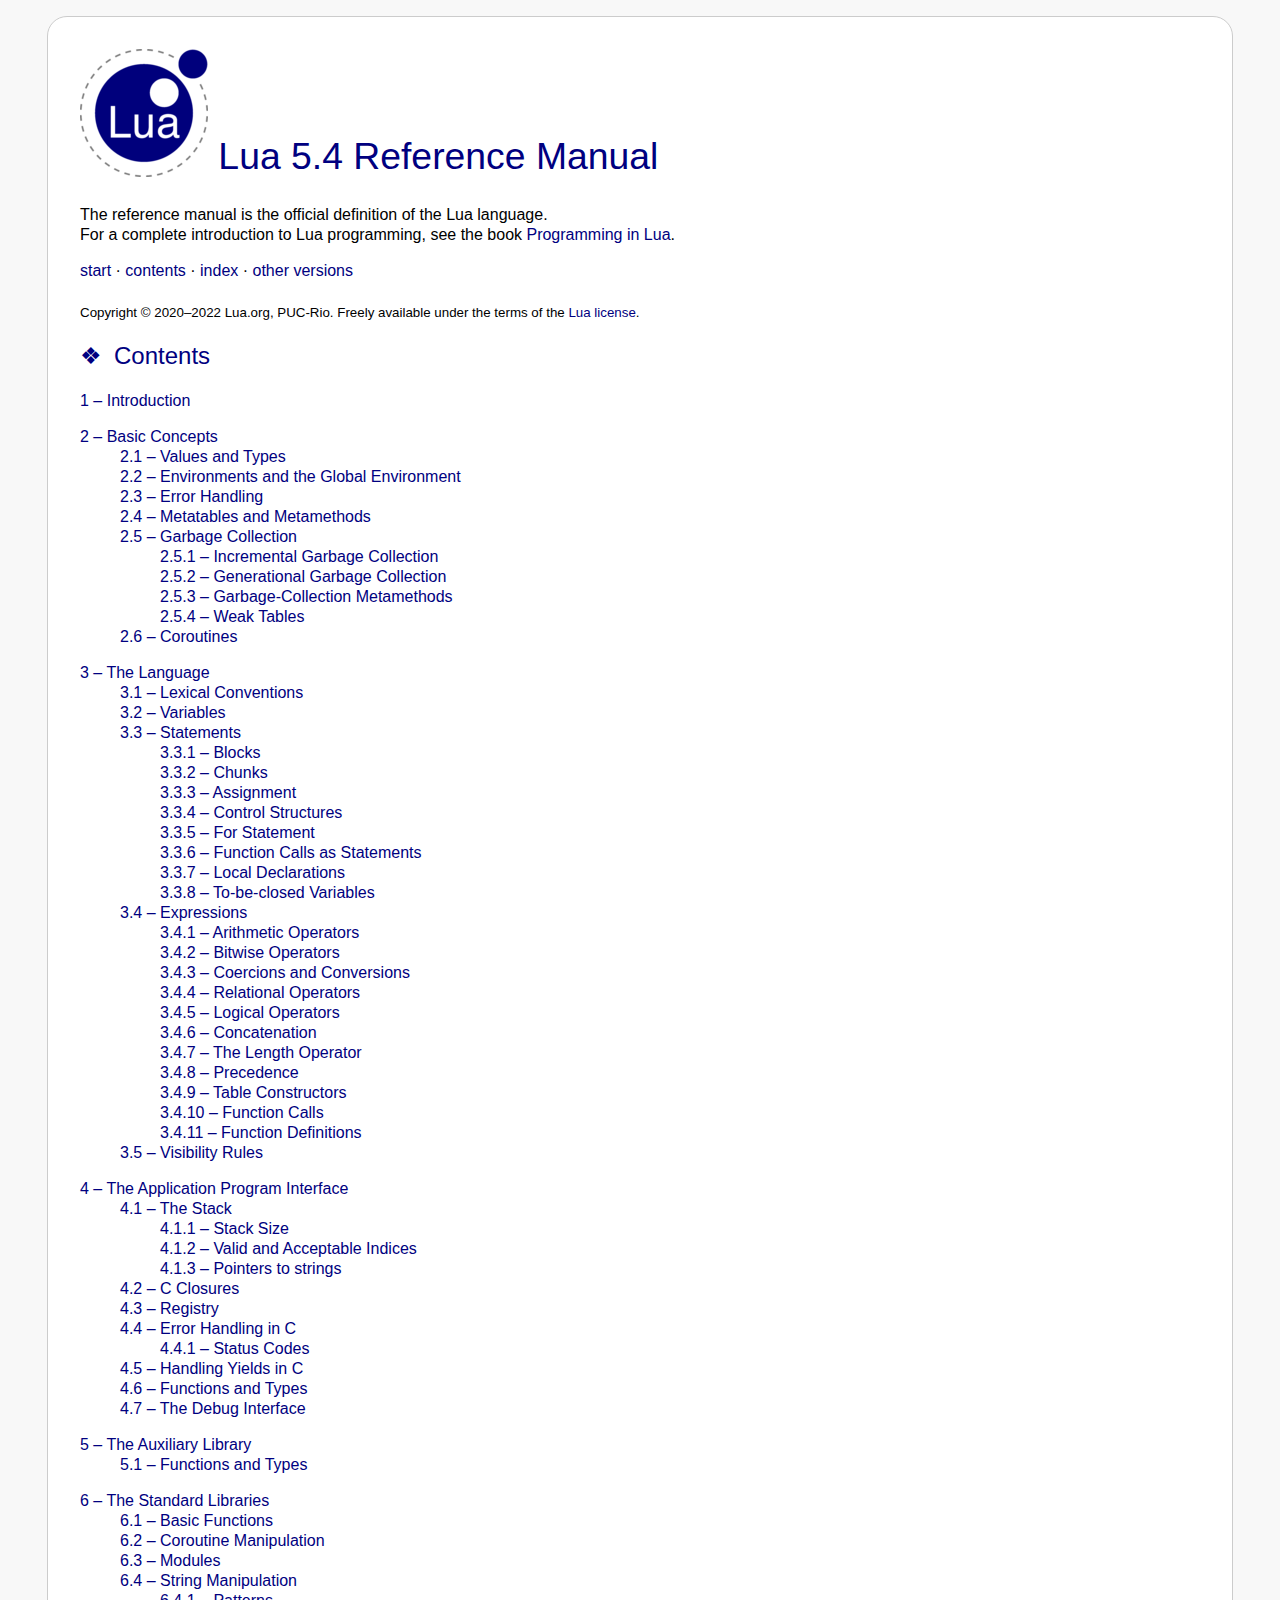
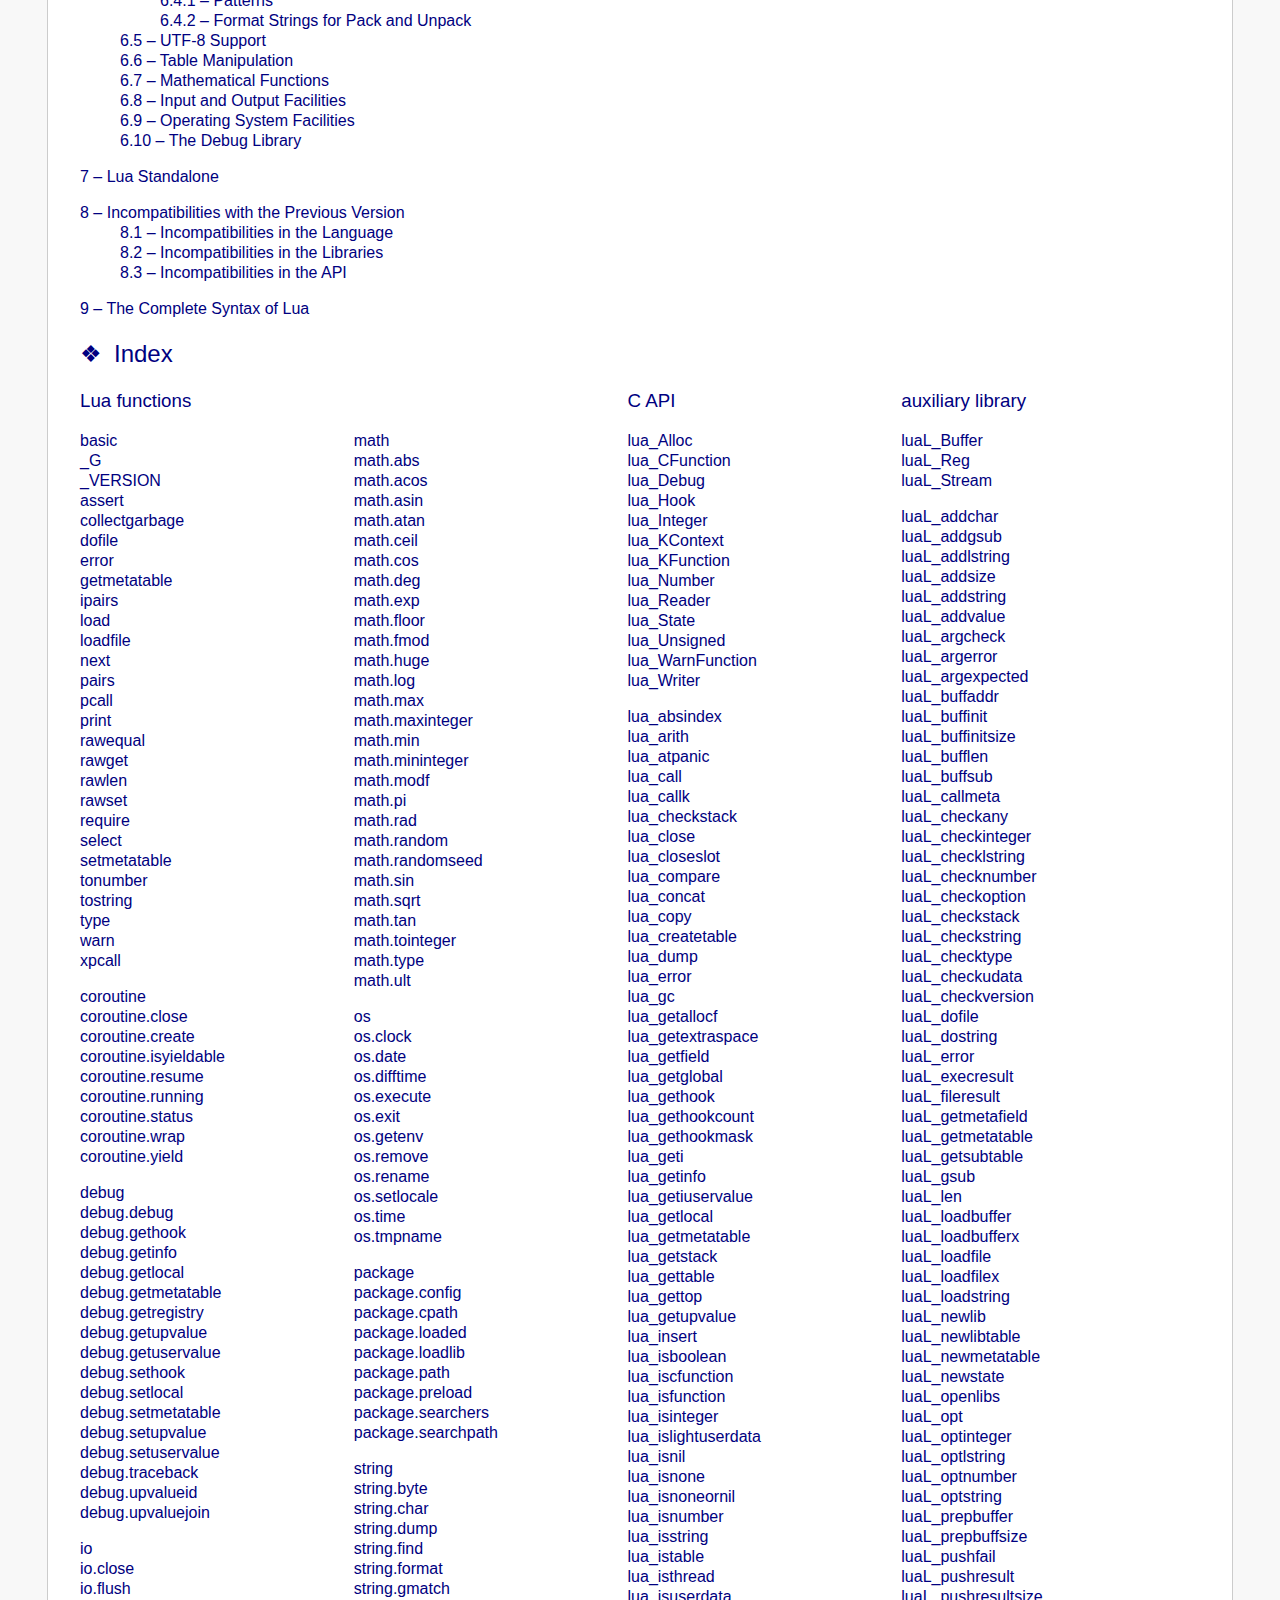
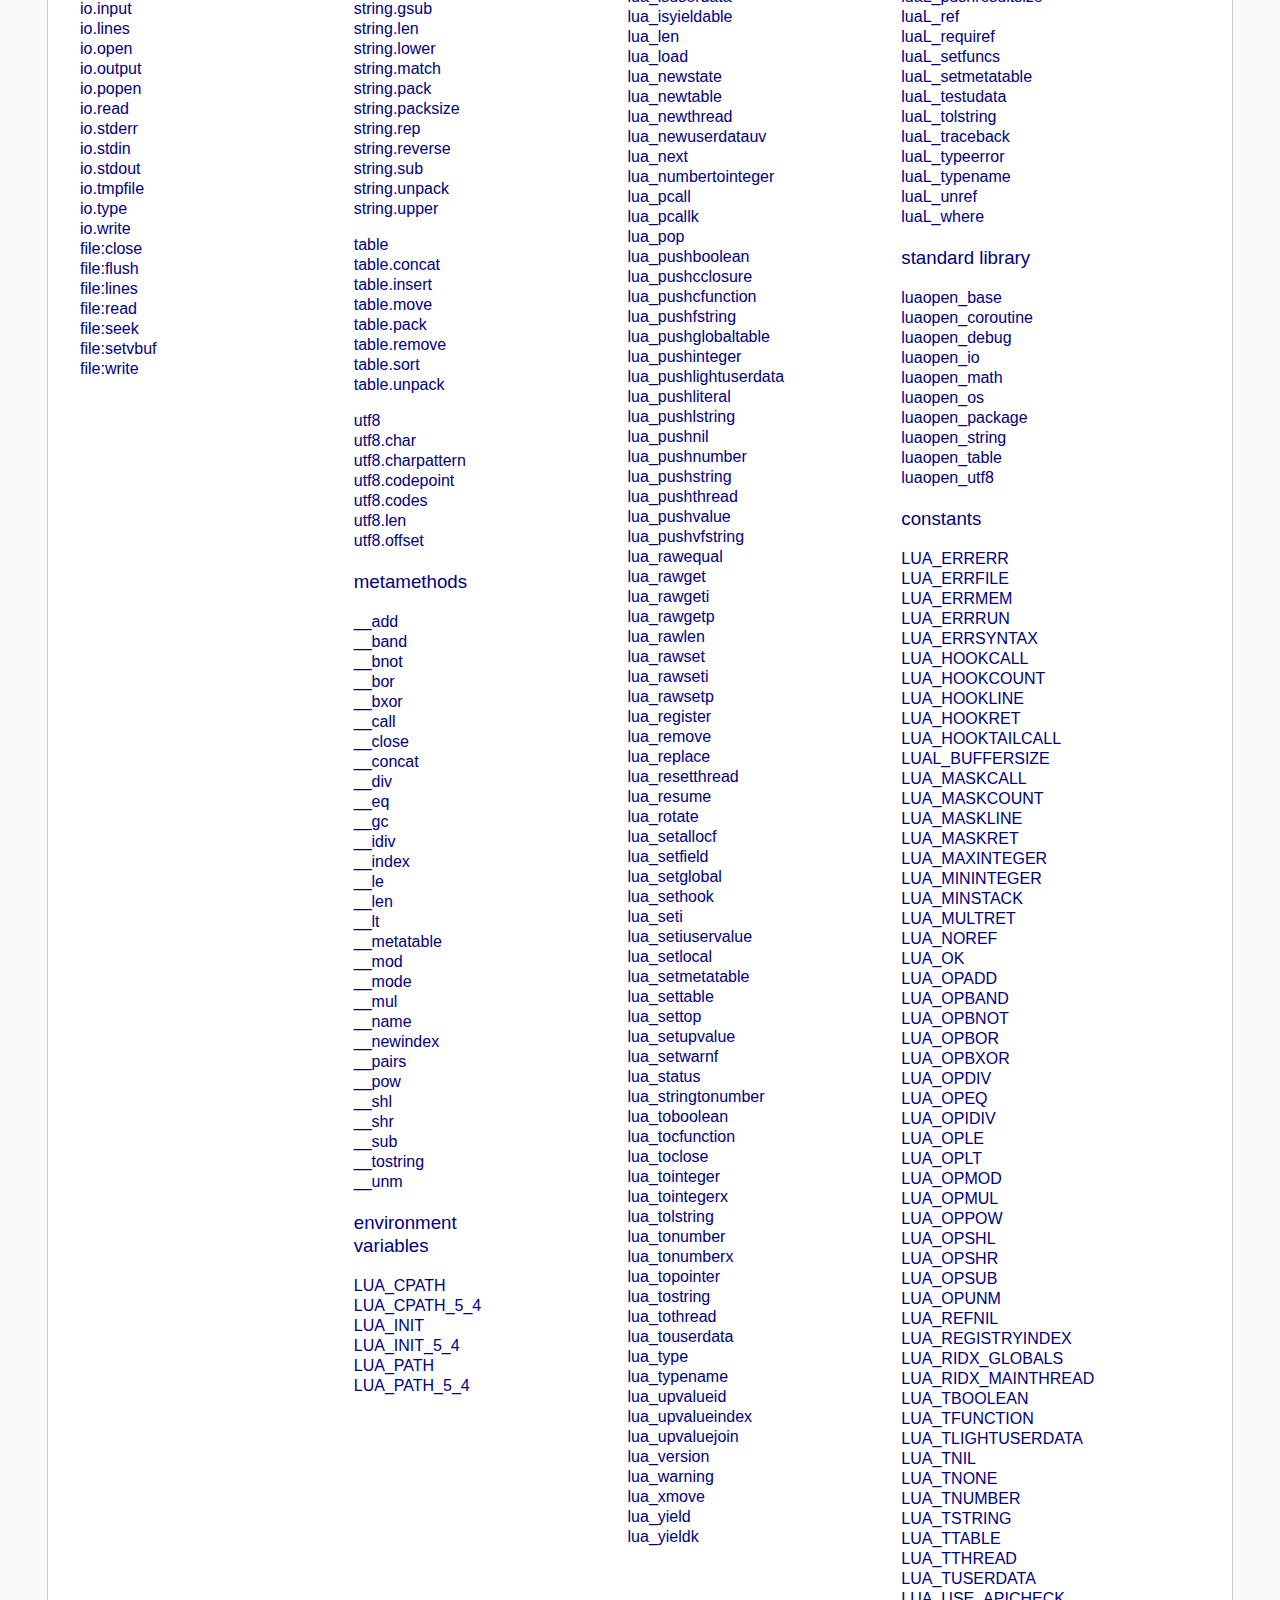
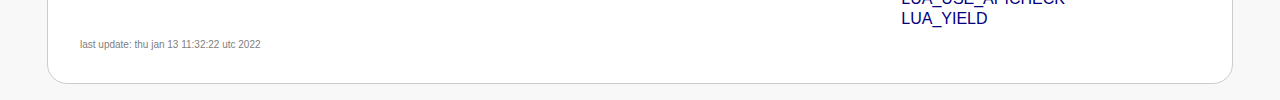
<file: thirdparty/lua-5.4.4/doc/contents.html>
<!DOCTYPE HTML PUBLIC "-//W3C//DTD HTML 4.01 Transitional//EN">
<HTML>
<HEAD>
<TITLE>Lua 5.4 Reference Manual - contents</TITLE>
<LINK REL="stylesheet" TYPE="text/css" HREF="lua.css">
<LINK REL="stylesheet" TYPE="text/css" HREF="index.css">
<META HTTP-EQUIV="content-type" CONTENT="text/html; charset=iso-8859-1">
</HEAD>

<BODY>

<H1>
<A HREF="http://www.lua.org/"><IMG SRC="logo.gif" ALT="Lua"></A>
Lua 5.4 Reference Manual
</H1>

<P>
The reference manual is the official definition of the Lua language.
<BR>
For a complete introduction to Lua programming, see the book
<A HREF="http://www.lua.org/pil/">Programming in Lua</A>.

<DIV CLASS="menubar">
<A HREF="manual.html">start</A>
&middot;
<A HREF="#contents">contents</A>
&middot;
<A HREF="#index">index</A>
&middot;
<A HREF="http://www.lua.org/manual/">other versions</A>
</DIV>

<P>
<SMALL>
Copyright &copy; 2020&ndash;2022 Lua.org, PUC-Rio.
Freely available under the terms of the
<A HREF="http://www.lua.org/license.html">Lua license</A>.
</SMALL>

<H2><A NAME="contents">Contents</A></H2>
<UL CLASS="contents menubar">
<LI><A HREF="manual.html">1 &ndash; Introduction</A>
<P>
<LI><A HREF="manual.html#2">2 &ndash; Basic Concepts</A>
<UL>
<LI><A HREF="manual.html#2.1">2.1 &ndash; Values and Types</A>
<LI><A HREF="manual.html#2.2">2.2 &ndash; Environments and the Global Environment</A>
<LI><A HREF="manual.html#2.3">2.3 &ndash; Error Handling</A>
<LI><A HREF="manual.html#2.4">2.4 &ndash; Metatables and Metamethods</A>
<LI><A HREF="manual.html#2.5">2.5 &ndash; Garbage Collection</A>
<UL>
<LI><A HREF="manual.html#2.5.1">2.5.1 &ndash; Incremental Garbage Collection</A>
<LI><A HREF="manual.html#2.5.2">2.5.2 &ndash; Generational Garbage Collection</A>
<LI><A HREF="manual.html#2.5.3">2.5.3 &ndash; Garbage-Collection Metamethods</A>
<LI><A HREF="manual.html#2.5.4">2.5.4 &ndash; Weak Tables</A>
</UL>
<LI><A HREF="manual.html#2.6">2.6 &ndash; Coroutines</A>
</UL>
<P>
<LI><A HREF="manual.html#3">3 &ndash; The Language</A>
<UL>
<LI><A HREF="manual.html#3.1">3.1 &ndash; Lexical Conventions</A>
<LI><A HREF="manual.html#3.2">3.2 &ndash; Variables</A>
<LI><A HREF="manual.html#3.3">3.3 &ndash; Statements</A>
<UL>
<LI><A HREF="manual.html#3.3.1">3.3.1 &ndash; Blocks</A>
<LI><A HREF="manual.html#3.3.2">3.3.2 &ndash; Chunks</A>
<LI><A HREF="manual.html#3.3.3">3.3.3 &ndash; Assignment</A>
<LI><A HREF="manual.html#3.3.4">3.3.4 &ndash; Control Structures</A>
<LI><A HREF="manual.html#3.3.5">3.3.5 &ndash; For Statement</A>
<LI><A HREF="manual.html#3.3.6">3.3.6 &ndash; Function Calls as Statements</A>
<LI><A HREF="manual.html#3.3.7">3.3.7 &ndash; Local Declarations</A>
<LI><A HREF="manual.html#3.3.8">3.3.8 &ndash; To-be-closed Variables</A>
</UL>
<LI><A HREF="manual.html#3.4">3.4 &ndash; Expressions</A>
<UL>
<LI><A HREF="manual.html#3.4.1">3.4.1 &ndash; Arithmetic Operators</A>
<LI><A HREF="manual.html#3.4.2">3.4.2 &ndash; Bitwise Operators</A>
<LI><A HREF="manual.html#3.4.3">3.4.3 &ndash; Coercions and Conversions</A>
<LI><A HREF="manual.html#3.4.4">3.4.4 &ndash; Relational Operators</A>
<LI><A HREF="manual.html#3.4.5">3.4.5 &ndash; Logical Operators</A>
<LI><A HREF="manual.html#3.4.6">3.4.6 &ndash; Concatenation</A>
<LI><A HREF="manual.html#3.4.7">3.4.7 &ndash; The Length Operator</A>
<LI><A HREF="manual.html#3.4.8">3.4.8 &ndash; Precedence</A>
<LI><A HREF="manual.html#3.4.9">3.4.9 &ndash; Table Constructors</A>
<LI><A HREF="manual.html#3.4.10">3.4.10 &ndash; Function Calls</A>
<LI><A HREF="manual.html#3.4.11">3.4.11 &ndash; Function Definitions</A>
</UL>
<LI><A HREF="manual.html#3.5">3.5 &ndash; Visibility Rules</A>
</UL>
<P>
<LI><A HREF="manual.html#4">4 &ndash; The Application Program Interface</A>
<UL>
<LI><A HREF="manual.html#4.1">4.1 &ndash; The Stack</A>
<UL>
<LI><A HREF="manual.html#4.1.1">4.1.1 &ndash; Stack Size</A>
<LI><A HREF="manual.html#4.1.2">4.1.2 &ndash; Valid and Acceptable Indices</A>
<LI><A HREF="manual.html#4.1.3">4.1.3 &ndash; Pointers to strings</A>
</UL>
<LI><A HREF="manual.html#4.2">4.2 &ndash; C Closures</A>
<LI><A HREF="manual.html#4.3">4.3 &ndash; Registry</A>
<LI><A HREF="manual.html#4.4">4.4 &ndash; Error Handling in C</A>
<UL>
<LI><A HREF="manual.html#4.4.1">4.4.1 &ndash; Status Codes</A>
</UL>
<LI><A HREF="manual.html#4.5">4.5 &ndash; Handling Yields in C</A>
<LI><A HREF="manual.html#4.6">4.6 &ndash; Functions and Types</A>
<LI><A HREF="manual.html#4.7">4.7 &ndash; The Debug Interface</A>
</UL>
<P>
<LI><A HREF="manual.html#5">5 &ndash; The Auxiliary Library</A>
<UL>
<LI><A HREF="manual.html#5.1">5.1 &ndash; Functions and Types</A>
</UL>
<P>
<LI><A HREF="manual.html#6">6 &ndash; The Standard Libraries</A>
<UL>
<LI><A HREF="manual.html#6.1">6.1 &ndash; Basic Functions</A>
<LI><A HREF="manual.html#6.2">6.2 &ndash; Coroutine Manipulation</A>
<LI><A HREF="manual.html#6.3">6.3 &ndash; Modules</A>
<LI><A HREF="manual.html#6.4">6.4 &ndash; String Manipulation</A>
<UL>
<LI><A HREF="manual.html#6.4.1">6.4.1 &ndash; Patterns</A>
<LI><A HREF="manual.html#6.4.2">6.4.2 &ndash; Format Strings for Pack and Unpack</A>
</UL>
<LI><A HREF="manual.html#6.5">6.5 &ndash; UTF-8 Support</A>
<LI><A HREF="manual.html#6.6">6.6 &ndash; Table Manipulation</A>
<LI><A HREF="manual.html#6.7">6.7 &ndash; Mathematical Functions</A>
<LI><A HREF="manual.html#6.8">6.8 &ndash; Input and Output Facilities</A>
<LI><A HREF="manual.html#6.9">6.9 &ndash; Operating System Facilities</A>
<LI><A HREF="manual.html#6.10">6.10 &ndash; The Debug Library</A>
</UL>
<P>
<LI><A HREF="manual.html#7">7 &ndash; Lua Standalone</A>
<P>
<LI><A HREF="manual.html#8">8 &ndash; Incompatibilities with the Previous Version</A>
<UL>
<LI><A HREF="manual.html#8.1">8.1 &ndash; Incompatibilities in the Language</A>
<LI><A HREF="manual.html#8.2">8.2 &ndash; Incompatibilities in the Libraries</A>
<LI><A HREF="manual.html#8.3">8.3 &ndash; Incompatibilities in the API</A>
</UL>
<P>
<LI><A HREF="manual.html#9">9 &ndash; The Complete Syntax of Lua</A>
</UL>

<H2><A NAME="index">Index</A></H2>
<TABLE CLASS="menubar" WIDTH="100%">
<TR>
<TD>
<H3><A NAME="functions">Lua functions</A></H3>
<P>
<A HREF="manual.html#6.1">basic</A><BR>
<A HREF="manual.html#pdf-_G">_G</A><BR>
<A HREF="manual.html#pdf-_VERSION">_VERSION</A><BR>
<A HREF="manual.html#pdf-assert">assert</A><BR>
<A HREF="manual.html#pdf-collectgarbage">collectgarbage</A><BR>
<A HREF="manual.html#pdf-dofile">dofile</A><BR>
<A HREF="manual.html#pdf-error">error</A><BR>
<A HREF="manual.html#pdf-getmetatable">getmetatable</A><BR>
<A HREF="manual.html#pdf-ipairs">ipairs</A><BR>
<A HREF="manual.html#pdf-load">load</A><BR>
<A HREF="manual.html#pdf-loadfile">loadfile</A><BR>
<A HREF="manual.html#pdf-next">next</A><BR>
<A HREF="manual.html#pdf-pairs">pairs</A><BR>
<A HREF="manual.html#pdf-pcall">pcall</A><BR>
<A HREF="manual.html#pdf-print">print</A><BR>
<A HREF="manual.html#pdf-rawequal">rawequal</A><BR>
<A HREF="manual.html#pdf-rawget">rawget</A><BR>
<A HREF="manual.html#pdf-rawlen">rawlen</A><BR>
<A HREF="manual.html#pdf-rawset">rawset</A><BR>
<A HREF="manual.html#pdf-require">require</A><BR>
<A HREF="manual.html#pdf-select">select</A><BR>
<A HREF="manual.html#pdf-setmetatable">setmetatable</A><BR>
<A HREF="manual.html#pdf-tonumber">tonumber</A><BR>
<A HREF="manual.html#pdf-tostring">tostring</A><BR>
<A HREF="manual.html#pdf-type">type</A><BR>
<A HREF="manual.html#pdf-warn">warn</A><BR>
<A HREF="manual.html#pdf-xpcall">xpcall</A><BR>

<P>
<A HREF="manual.html#6.2">coroutine</A><BR>
<A HREF="manual.html#pdf-coroutine.close">coroutine.close</A><BR>
<A HREF="manual.html#pdf-coroutine.create">coroutine.create</A><BR>
<A HREF="manual.html#pdf-coroutine.isyieldable">coroutine.isyieldable</A><BR>
<A HREF="manual.html#pdf-coroutine.resume">coroutine.resume</A><BR>
<A HREF="manual.html#pdf-coroutine.running">coroutine.running</A><BR>
<A HREF="manual.html#pdf-coroutine.status">coroutine.status</A><BR>
<A HREF="manual.html#pdf-coroutine.wrap">coroutine.wrap</A><BR>
<A HREF="manual.html#pdf-coroutine.yield">coroutine.yield</A><BR>

<P>
<A HREF="manual.html#6.10">debug</A><BR>
<A HREF="manual.html#pdf-debug.debug">debug.debug</A><BR>
<A HREF="manual.html#pdf-debug.gethook">debug.gethook</A><BR>
<A HREF="manual.html#pdf-debug.getinfo">debug.getinfo</A><BR>
<A HREF="manual.html#pdf-debug.getlocal">debug.getlocal</A><BR>
<A HREF="manual.html#pdf-debug.getmetatable">debug.getmetatable</A><BR>
<A HREF="manual.html#pdf-debug.getregistry">debug.getregistry</A><BR>
<A HREF="manual.html#pdf-debug.getupvalue">debug.getupvalue</A><BR>
<A HREF="manual.html#pdf-debug.getuservalue">debug.getuservalue</A><BR>
<A HREF="manual.html#pdf-debug.sethook">debug.sethook</A><BR>
<A HREF="manual.html#pdf-debug.setlocal">debug.setlocal</A><BR>
<A HREF="manual.html#pdf-debug.setmetatable">debug.setmetatable</A><BR>
<A HREF="manual.html#pdf-debug.setupvalue">debug.setupvalue</A><BR>
<A HREF="manual.html#pdf-debug.setuservalue">debug.setuservalue</A><BR>
<A HREF="manual.html#pdf-debug.traceback">debug.traceback</A><BR>
<A HREF="manual.html#pdf-debug.upvalueid">debug.upvalueid</A><BR>
<A HREF="manual.html#pdf-debug.upvaluejoin">debug.upvaluejoin</A><BR>

<P>
<A HREF="manual.html#6.8">io</A><BR>
<A HREF="manual.html#pdf-io.close">io.close</A><BR>
<A HREF="manual.html#pdf-io.flush">io.flush</A><BR>
<A HREF="manual.html#pdf-io.input">io.input</A><BR>
<A HREF="manual.html#pdf-io.lines">io.lines</A><BR>
<A HREF="manual.html#pdf-io.open">io.open</A><BR>
<A HREF="manual.html#pdf-io.output">io.output</A><BR>
<A HREF="manual.html#pdf-io.popen">io.popen</A><BR>
<A HREF="manual.html#pdf-io.read">io.read</A><BR>
<A HREF="manual.html#pdf-io.stderr">io.stderr</A><BR>
<A HREF="manual.html#pdf-io.stdin">io.stdin</A><BR>
<A HREF="manual.html#pdf-io.stdout">io.stdout</A><BR>
<A HREF="manual.html#pdf-io.tmpfile">io.tmpfile</A><BR>
<A HREF="manual.html#pdf-io.type">io.type</A><BR>
<A HREF="manual.html#pdf-io.write">io.write</A><BR>

<A HREF="manual.html#pdf-file:close">file:close</A><BR>
<A HREF="manual.html#pdf-file:flush">file:flush</A><BR>
<A HREF="manual.html#pdf-file:lines">file:lines</A><BR>
<A HREF="manual.html#pdf-file:read">file:read</A><BR>
<A HREF="manual.html#pdf-file:seek">file:seek</A><BR>
<A HREF="manual.html#pdf-file:setvbuf">file:setvbuf</A><BR>
<A HREF="manual.html#pdf-file:write">file:write</A><BR>

</TD>
<TD>
<H3>&nbsp;</H3>
<P>
<A HREF="manual.html#6.7">math</A><BR>
<A HREF="manual.html#pdf-math.abs">math.abs</A><BR>
<A HREF="manual.html#pdf-math.acos">math.acos</A><BR>
<A HREF="manual.html#pdf-math.asin">math.asin</A><BR>
<A HREF="manual.html#pdf-math.atan">math.atan</A><BR>
<A HREF="manual.html#pdf-math.ceil">math.ceil</A><BR>
<A HREF="manual.html#pdf-math.cos">math.cos</A><BR>
<A HREF="manual.html#pdf-math.deg">math.deg</A><BR>
<A HREF="manual.html#pdf-math.exp">math.exp</A><BR>
<A HREF="manual.html#pdf-math.floor">math.floor</A><BR>
<A HREF="manual.html#pdf-math.fmod">math.fmod</A><BR>
<A HREF="manual.html#pdf-math.huge">math.huge</A><BR>
<A HREF="manual.html#pdf-math.log">math.log</A><BR>
<A HREF="manual.html#pdf-math.max">math.max</A><BR>
<A HREF="manual.html#pdf-math.maxinteger">math.maxinteger</A><BR>
<A HREF="manual.html#pdf-math.min">math.min</A><BR>
<A HREF="manual.html#pdf-math.mininteger">math.mininteger</A><BR>
<A HREF="manual.html#pdf-math.modf">math.modf</A><BR>
<A HREF="manual.html#pdf-math.pi">math.pi</A><BR>
<A HREF="manual.html#pdf-math.rad">math.rad</A><BR>
<A HREF="manual.html#pdf-math.random">math.random</A><BR>
<A HREF="manual.html#pdf-math.randomseed">math.randomseed</A><BR>
<A HREF="manual.html#pdf-math.sin">math.sin</A><BR>
<A HREF="manual.html#pdf-math.sqrt">math.sqrt</A><BR>
<A HREF="manual.html#pdf-math.tan">math.tan</A><BR>
<A HREF="manual.html#pdf-math.tointeger">math.tointeger</A><BR>
<A HREF="manual.html#pdf-math.type">math.type</A><BR>
<A HREF="manual.html#pdf-math.ult">math.ult</A><BR>

<P>
<A HREF="manual.html#6.9">os</A><BR>
<A HREF="manual.html#pdf-os.clock">os.clock</A><BR>
<A HREF="manual.html#pdf-os.date">os.date</A><BR>
<A HREF="manual.html#pdf-os.difftime">os.difftime</A><BR>
<A HREF="manual.html#pdf-os.execute">os.execute</A><BR>
<A HREF="manual.html#pdf-os.exit">os.exit</A><BR>
<A HREF="manual.html#pdf-os.getenv">os.getenv</A><BR>
<A HREF="manual.html#pdf-os.remove">os.remove</A><BR>
<A HREF="manual.html#pdf-os.rename">os.rename</A><BR>
<A HREF="manual.html#pdf-os.setlocale">os.setlocale</A><BR>
<A HREF="manual.html#pdf-os.time">os.time</A><BR>
<A HREF="manual.html#pdf-os.tmpname">os.tmpname</A><BR>

<P>
<A HREF="manual.html#6.3">package</A><BR>
<A HREF="manual.html#pdf-package.config">package.config</A><BR>
<A HREF="manual.html#pdf-package.cpath">package.cpath</A><BR>
<A HREF="manual.html#pdf-package.loaded">package.loaded</A><BR>
<A HREF="manual.html#pdf-package.loadlib">package.loadlib</A><BR>
<A HREF="manual.html#pdf-package.path">package.path</A><BR>
<A HREF="manual.html#pdf-package.preload">package.preload</A><BR>
<A HREF="manual.html#pdf-package.searchers">package.searchers</A><BR>
<A HREF="manual.html#pdf-package.searchpath">package.searchpath</A><BR>

<P>
<A HREF="manual.html#6.4">string</A><BR>
<A HREF="manual.html#pdf-string.byte">string.byte</A><BR>
<A HREF="manual.html#pdf-string.char">string.char</A><BR>
<A HREF="manual.html#pdf-string.dump">string.dump</A><BR>
<A HREF="manual.html#pdf-string.find">string.find</A><BR>
<A HREF="manual.html#pdf-string.format">string.format</A><BR>
<A HREF="manual.html#pdf-string.gmatch">string.gmatch</A><BR>
<A HREF="manual.html#pdf-string.gsub">string.gsub</A><BR>
<A HREF="manual.html#pdf-string.len">string.len</A><BR>
<A HREF="manual.html#pdf-string.lower">string.lower</A><BR>
<A HREF="manual.html#pdf-string.match">string.match</A><BR>
<A HREF="manual.html#pdf-string.pack">string.pack</A><BR>
<A HREF="manual.html#pdf-string.packsize">string.packsize</A><BR>
<A HREF="manual.html#pdf-string.rep">string.rep</A><BR>
<A HREF="manual.html#pdf-string.reverse">string.reverse</A><BR>
<A HREF="manual.html#pdf-string.sub">string.sub</A><BR>
<A HREF="manual.html#pdf-string.unpack">string.unpack</A><BR>
<A HREF="manual.html#pdf-string.upper">string.upper</A><BR>

<P>
<A HREF="manual.html#6.6">table</A><BR>
<A HREF="manual.html#pdf-table.concat">table.concat</A><BR>
<A HREF="manual.html#pdf-table.insert">table.insert</A><BR>
<A HREF="manual.html#pdf-table.move">table.move</A><BR>
<A HREF="manual.html#pdf-table.pack">table.pack</A><BR>
<A HREF="manual.html#pdf-table.remove">table.remove</A><BR>
<A HREF="manual.html#pdf-table.sort">table.sort</A><BR>
<A HREF="manual.html#pdf-table.unpack">table.unpack</A><BR>

<P>
<A HREF="manual.html#6.5">utf8</A><BR>
<A HREF="manual.html#pdf-utf8.char">utf8.char</A><BR>
<A HREF="manual.html#pdf-utf8.charpattern">utf8.charpattern</A><BR>
<A HREF="manual.html#pdf-utf8.codepoint">utf8.codepoint</A><BR>
<A HREF="manual.html#pdf-utf8.codes">utf8.codes</A><BR>
<A HREF="manual.html#pdf-utf8.len">utf8.len</A><BR>
<A HREF="manual.html#pdf-utf8.offset">utf8.offset</A><BR>

<H3><A NAME="metamethods">metamethods</A></H3>
<P>
<A HREF="manual.html#2.4">__add</A><BR>
<A HREF="manual.html#2.4">__band</A><BR>
<A HREF="manual.html#2.4">__bnot</A><BR>
<A HREF="manual.html#2.4">__bor</A><BR>
<A HREF="manual.html#2.4">__bxor</A><BR>
<A HREF="manual.html#2.4">__call</A><BR>
<A HREF="manual.html#3.3.8">__close</A><BR>
<A HREF="manual.html#2.4">__concat</A><BR>
<A HREF="manual.html#2.4">__div</A><BR>
<A HREF="manual.html#2.4">__eq</A><BR>
<A HREF="manual.html#2.5.3">__gc</A><BR>
<A HREF="manual.html#2.4">__idiv</A><BR>
<A HREF="manual.html#2.4">__index</A><BR>
<A HREF="manual.html#2.4">__le</A><BR>
<A HREF="manual.html#2.4">__len</A><BR>
<A HREF="manual.html#2.4">__lt</A><BR>
<A HREF="manual.html#pdf-getmetatable">__metatable</A><BR>
<A HREF="manual.html#2.4">__mod</A><BR>
<A HREF="manual.html#2.5.4">__mode</A><BR>
<A HREF="manual.html#2.4">__mul</A><BR>
<A HREF="manual.html#luaL_newmetatable">__name</A><BR>
<A HREF="manual.html#2.4">__newindex</A><BR>
<A HREF="manual.html#pdf-pairs">__pairs</A><BR>
<A HREF="manual.html#2.4">__pow</A><BR>
<A HREF="manual.html#2.4">__shl</A><BR>
<A HREF="manual.html#2.4">__shr</A><BR>
<A HREF="manual.html#2.4">__sub</A><BR>
<A HREF="manual.html#pdf-tostring">__tostring</A><BR>
<A HREF="manual.html#2.4">__unm</A><BR>

<H3><A NAME="env">environment<BR>variables</A></H3>
<P>
<A HREF="manual.html#pdf-LUA_CPATH">LUA_CPATH</A><BR>
<A HREF="manual.html#pdf-LUA_CPATH_5_4">LUA_CPATH_5_4</A><BR>
<A HREF="manual.html#pdf-LUA_INIT">LUA_INIT</A><BR>
<A HREF="manual.html#pdf-LUA_INIT_5_4">LUA_INIT_5_4</A><BR>
<A HREF="manual.html#pdf-LUA_PATH">LUA_PATH</A><BR>
<A HREF="manual.html#pdf-LUA_PATH_5_4">LUA_PATH_5_4</A><BR>

</TD>
<TD>
<H3><A NAME="api">C API</A></H3>
<P>
<A HREF="manual.html#lua_Alloc">lua_Alloc</A><BR>
<A HREF="manual.html#lua_CFunction">lua_CFunction</A><BR>
<A HREF="manual.html#lua_Debug">lua_Debug</A><BR>
<A HREF="manual.html#lua_Hook">lua_Hook</A><BR>
<A HREF="manual.html#lua_Integer">lua_Integer</A><BR>
<A HREF="manual.html#lua_KContext">lua_KContext</A><BR>
<A HREF="manual.html#lua_KFunction">lua_KFunction</A><BR>
<A HREF="manual.html#lua_Number">lua_Number</A><BR>
<A HREF="manual.html#lua_Reader">lua_Reader</A><BR>
<A HREF="manual.html#lua_State">lua_State</A><BR>
<A HREF="manual.html#lua_Unsigned">lua_Unsigned</A><BR>
<A HREF="manual.html#lua_WarnFunction">lua_WarnFunction</A><BR>
<A HREF="manual.html#lua_Writer">lua_Writer</A><BR>

<P>
<A HREF="manual.html#lua_absindex">lua_absindex</A><BR>
<A HREF="manual.html#lua_arith">lua_arith</A><BR>
<A HREF="manual.html#lua_atpanic">lua_atpanic</A><BR>
<A HREF="manual.html#lua_call">lua_call</A><BR>
<A HREF="manual.html#lua_callk">lua_callk</A><BR>
<A HREF="manual.html#lua_checkstack">lua_checkstack</A><BR>
<A HREF="manual.html#lua_close">lua_close</A><BR>
<A HREF="manual.html#lua_closeslot">lua_closeslot</A><BR>
<A HREF="manual.html#lua_compare">lua_compare</A><BR>
<A HREF="manual.html#lua_concat">lua_concat</A><BR>
<A HREF="manual.html#lua_copy">lua_copy</A><BR>
<A HREF="manual.html#lua_createtable">lua_createtable</A><BR>
<A HREF="manual.html#lua_dump">lua_dump</A><BR>
<A HREF="manual.html#lua_error">lua_error</A><BR>
<A HREF="manual.html#lua_gc">lua_gc</A><BR>
<A HREF="manual.html#lua_getallocf">lua_getallocf</A><BR>
<A HREF="manual.html#lua_getextraspace">lua_getextraspace</A><BR>
<A HREF="manual.html#lua_getfield">lua_getfield</A><BR>
<A HREF="manual.html#lua_getglobal">lua_getglobal</A><BR>
<A HREF="manual.html#lua_gethook">lua_gethook</A><BR>
<A HREF="manual.html#lua_gethookcount">lua_gethookcount</A><BR>
<A HREF="manual.html#lua_gethookmask">lua_gethookmask</A><BR>
<A HREF="manual.html#lua_geti">lua_geti</A><BR>
<A HREF="manual.html#lua_getinfo">lua_getinfo</A><BR>
<A HREF="manual.html#lua_getiuservalue">lua_getiuservalue</A><BR>
<A HREF="manual.html#lua_getlocal">lua_getlocal</A><BR>
<A HREF="manual.html#lua_getmetatable">lua_getmetatable</A><BR>
<A HREF="manual.html#lua_getstack">lua_getstack</A><BR>
<A HREF="manual.html#lua_gettable">lua_gettable</A><BR>
<A HREF="manual.html#lua_gettop">lua_gettop</A><BR>
<A HREF="manual.html#lua_getupvalue">lua_getupvalue</A><BR>
<A HREF="manual.html#lua_insert">lua_insert</A><BR>
<A HREF="manual.html#lua_isboolean">lua_isboolean</A><BR>
<A HREF="manual.html#lua_iscfunction">lua_iscfunction</A><BR>
<A HREF="manual.html#lua_isfunction">lua_isfunction</A><BR>
<A HREF="manual.html#lua_isinteger">lua_isinteger</A><BR>
<A HREF="manual.html#lua_islightuserdata">lua_islightuserdata</A><BR>
<A HREF="manual.html#lua_isnil">lua_isnil</A><BR>
<A HREF="manual.html#lua_isnone">lua_isnone</A><BR>
<A HREF="manual.html#lua_isnoneornil">lua_isnoneornil</A><BR>
<A HREF="manual.html#lua_isnumber">lua_isnumber</A><BR>
<A HREF="manual.html#lua_isstring">lua_isstring</A><BR>
<A HREF="manual.html#lua_istable">lua_istable</A><BR>
<A HREF="manual.html#lua_isthread">lua_isthread</A><BR>
<A HREF="manual.html#lua_isuserdata">lua_isuserdata</A><BR>
<A HREF="manual.html#lua_isyieldable">lua_isyieldable</A><BR>
<A HREF="manual.html#lua_len">lua_len</A><BR>
<A HREF="manual.html#lua_load">lua_load</A><BR>
<A HREF="manual.html#lua_newstate">lua_newstate</A><BR>
<A HREF="manual.html#lua_newtable">lua_newtable</A><BR>
<A HREF="manual.html#lua_newthread">lua_newthread</A><BR>
<A HREF="manual.html#lua_newuserdatauv">lua_newuserdatauv</A><BR>
<A HREF="manual.html#lua_next">lua_next</A><BR>
<A HREF="manual.html#lua_numbertointeger">lua_numbertointeger</A><BR>
<A HREF="manual.html#lua_pcall">lua_pcall</A><BR>
<A HREF="manual.html#lua_pcallk">lua_pcallk</A><BR>
<A HREF="manual.html#lua_pop">lua_pop</A><BR>
<A HREF="manual.html#lua_pushboolean">lua_pushboolean</A><BR>
<A HREF="manual.html#lua_pushcclosure">lua_pushcclosure</A><BR>
<A HREF="manual.html#lua_pushcfunction">lua_pushcfunction</A><BR>
<A HREF="manual.html#lua_pushfstring">lua_pushfstring</A><BR>
<A HREF="manual.html#lua_pushglobaltable">lua_pushglobaltable</A><BR>
<A HREF="manual.html#lua_pushinteger">lua_pushinteger</A><BR>
<A HREF="manual.html#lua_pushlightuserdata">lua_pushlightuserdata</A><BR>
<A HREF="manual.html#lua_pushliteral">lua_pushliteral</A><BR>
<A HREF="manual.html#lua_pushlstring">lua_pushlstring</A><BR>
<A HREF="manual.html#lua_pushnil">lua_pushnil</A><BR>
<A HREF="manual.html#lua_pushnumber">lua_pushnumber</A><BR>
<A HREF="manual.html#lua_pushstring">lua_pushstring</A><BR>
<A HREF="manual.html#lua_pushthread">lua_pushthread</A><BR>
<A HREF="manual.html#lua_pushvalue">lua_pushvalue</A><BR>
<A HREF="manual.html#lua_pushvfstring">lua_pushvfstring</A><BR>
<A HREF="manual.html#lua_rawequal">lua_rawequal</A><BR>
<A HREF="manual.html#lua_rawget">lua_rawget</A><BR>
<A HREF="manual.html#lua_rawgeti">lua_rawgeti</A><BR>
<A HREF="manual.html#lua_rawgetp">lua_rawgetp</A><BR>
<A HREF="manual.html#lua_rawlen">lua_rawlen</A><BR>
<A HREF="manual.html#lua_rawset">lua_rawset</A><BR>
<A HREF="manual.html#lua_rawseti">lua_rawseti</A><BR>
<A HREF="manual.html#lua_rawsetp">lua_rawsetp</A><BR>
<A HREF="manual.html#lua_register">lua_register</A><BR>
<A HREF="manual.html#lua_remove">lua_remove</A><BR>
<A HREF="manual.html#lua_replace">lua_replace</A><BR>
<A HREF="manual.html#lua_resetthread">lua_resetthread</A><BR>
<A HREF="manual.html#lua_resume">lua_resume</A><BR>
<A HREF="manual.html#lua_rotate">lua_rotate</A><BR>
<A HREF="manual.html#lua_setallocf">lua_setallocf</A><BR>
<A HREF="manual.html#lua_setfield">lua_setfield</A><BR>
<A HREF="manual.html#lua_setglobal">lua_setglobal</A><BR>
<A HREF="manual.html#lua_sethook">lua_sethook</A><BR>
<A HREF="manual.html#lua_seti">lua_seti</A><BR>
<A HREF="manual.html#lua_setiuservalue">lua_setiuservalue</A><BR>
<A HREF="manual.html#lua_setlocal">lua_setlocal</A><BR>
<A HREF="manual.html#lua_setmetatable">lua_setmetatable</A><BR>
<A HREF="manual.html#lua_settable">lua_settable</A><BR>
<A HREF="manual.html#lua_settop">lua_settop</A><BR>
<A HREF="manual.html#lua_setupvalue">lua_setupvalue</A><BR>
<A HREF="manual.html#lua_setwarnf">lua_setwarnf</A><BR>
<A HREF="manual.html#lua_status">lua_status</A><BR>
<A HREF="manual.html#lua_stringtonumber">lua_stringtonumber</A><BR>
<A HREF="manual.html#lua_toboolean">lua_toboolean</A><BR>
<A HREF="manual.html#lua_tocfunction">lua_tocfunction</A><BR>
<A HREF="manual.html#lua_toclose">lua_toclose</A><BR>
<A HREF="manual.html#lua_tointeger">lua_tointeger</A><BR>
<A HREF="manual.html#lua_tointegerx">lua_tointegerx</A><BR>
<A HREF="manual.html#lua_tolstring">lua_tolstring</A><BR>
<A HREF="manual.html#lua_tonumber">lua_tonumber</A><BR>
<A HREF="manual.html#lua_tonumberx">lua_tonumberx</A><BR>
<A HREF="manual.html#lua_topointer">lua_topointer</A><BR>
<A HREF="manual.html#lua_tostring">lua_tostring</A><BR>
<A HREF="manual.html#lua_tothread">lua_tothread</A><BR>
<A HREF="manual.html#lua_touserdata">lua_touserdata</A><BR>
<A HREF="manual.html#lua_type">lua_type</A><BR>
<A HREF="manual.html#lua_typename">lua_typename</A><BR>
<A HREF="manual.html#lua_upvalueid">lua_upvalueid</A><BR>
<A HREF="manual.html#lua_upvalueindex">lua_upvalueindex</A><BR>
<A HREF="manual.html#lua_upvaluejoin">lua_upvaluejoin</A><BR>
<A HREF="manual.html#lua_version">lua_version</A><BR>
<A HREF="manual.html#lua_warning">lua_warning</A><BR>
<A HREF="manual.html#lua_xmove">lua_xmove</A><BR>
<A HREF="manual.html#lua_yield">lua_yield</A><BR>
<A HREF="manual.html#lua_yieldk">lua_yieldk</A><BR>

</TD>
<TD>
<H3><A NAME="auxlib">auxiliary library</A></H3>
<P>
<A HREF="manual.html#luaL_Buffer">luaL_Buffer</A><BR>
<A HREF="manual.html#luaL_Reg">luaL_Reg</A><BR>
<A HREF="manual.html#luaL_Stream">luaL_Stream</A><BR>

<P>
<A HREF="manual.html#luaL_addchar">luaL_addchar</A><BR>
<A HREF="manual.html#luaL_addgsub">luaL_addgsub</A><BR>
<A HREF="manual.html#luaL_addlstring">luaL_addlstring</A><BR>
<A HREF="manual.html#luaL_addsize">luaL_addsize</A><BR>
<A HREF="manual.html#luaL_addstring">luaL_addstring</A><BR>
<A HREF="manual.html#luaL_addvalue">luaL_addvalue</A><BR>
<A HREF="manual.html#luaL_argcheck">luaL_argcheck</A><BR>
<A HREF="manual.html#luaL_argerror">luaL_argerror</A><BR>
<A HREF="manual.html#luaL_argexpected">luaL_argexpected</A><BR>
<A HREF="manual.html#luaL_buffaddr">luaL_buffaddr</A><BR>
<A HREF="manual.html#luaL_buffinit">luaL_buffinit</A><BR>
<A HREF="manual.html#luaL_buffinitsize">luaL_buffinitsize</A><BR>
<A HREF="manual.html#luaL_bufflen">luaL_bufflen</A><BR>
<A HREF="manual.html#luaL_buffsub">luaL_buffsub</A><BR>
<A HREF="manual.html#luaL_callmeta">luaL_callmeta</A><BR>
<A HREF="manual.html#luaL_checkany">luaL_checkany</A><BR>
<A HREF="manual.html#luaL_checkinteger">luaL_checkinteger</A><BR>
<A HREF="manual.html#luaL_checklstring">luaL_checklstring</A><BR>
<A HREF="manual.html#luaL_checknumber">luaL_checknumber</A><BR>
<A HREF="manual.html#luaL_checkoption">luaL_checkoption</A><BR>
<A HREF="manual.html#luaL_checkstack">luaL_checkstack</A><BR>
<A HREF="manual.html#luaL_checkstring">luaL_checkstring</A><BR>
<A HREF="manual.html#luaL_checktype">luaL_checktype</A><BR>
<A HREF="manual.html#luaL_checkudata">luaL_checkudata</A><BR>
<A HREF="manual.html#luaL_checkversion">luaL_checkversion</A><BR>
<A HREF="manual.html#luaL_dofile">luaL_dofile</A><BR>
<A HREF="manual.html#luaL_dostring">luaL_dostring</A><BR>
<A HREF="manual.html#luaL_error">luaL_error</A><BR>
<A HREF="manual.html#luaL_execresult">luaL_execresult</A><BR>
<A HREF="manual.html#luaL_fileresult">luaL_fileresult</A><BR>
<A HREF="manual.html#luaL_getmetafield">luaL_getmetafield</A><BR>
<A HREF="manual.html#luaL_getmetatable">luaL_getmetatable</A><BR>
<A HREF="manual.html#luaL_getsubtable">luaL_getsubtable</A><BR>
<A HREF="manual.html#luaL_gsub">luaL_gsub</A><BR>
<A HREF="manual.html#luaL_len">luaL_len</A><BR>
<A HREF="manual.html#luaL_loadbuffer">luaL_loadbuffer</A><BR>
<A HREF="manual.html#luaL_loadbufferx">luaL_loadbufferx</A><BR>
<A HREF="manual.html#luaL_loadfile">luaL_loadfile</A><BR>
<A HREF="manual.html#luaL_loadfilex">luaL_loadfilex</A><BR>
<A HREF="manual.html#luaL_loadstring">luaL_loadstring</A><BR>
<A HREF="manual.html#luaL_newlib">luaL_newlib</A><BR>
<A HREF="manual.html#luaL_newlibtable">luaL_newlibtable</A><BR>
<A HREF="manual.html#luaL_newmetatable">luaL_newmetatable</A><BR>
<A HREF="manual.html#luaL_newstate">luaL_newstate</A><BR>
<A HREF="manual.html#luaL_openlibs">luaL_openlibs</A><BR>
<A HREF="manual.html#luaL_opt">luaL_opt</A><BR>
<A HREF="manual.html#luaL_optinteger">luaL_optinteger</A><BR>
<A HREF="manual.html#luaL_optlstring">luaL_optlstring</A><BR>
<A HREF="manual.html#luaL_optnumber">luaL_optnumber</A><BR>
<A HREF="manual.html#luaL_optstring">luaL_optstring</A><BR>
<A HREF="manual.html#luaL_prepbuffer">luaL_prepbuffer</A><BR>
<A HREF="manual.html#luaL_prepbuffsize">luaL_prepbuffsize</A><BR>
<A HREF="manual.html#luaL_pushfail">luaL_pushfail</A><BR>
<A HREF="manual.html#luaL_pushresult">luaL_pushresult</A><BR>
<A HREF="manual.html#luaL_pushresultsize">luaL_pushresultsize</A><BR>
<A HREF="manual.html#luaL_ref">luaL_ref</A><BR>
<A HREF="manual.html#luaL_requiref">luaL_requiref</A><BR>
<A HREF="manual.html#luaL_setfuncs">luaL_setfuncs</A><BR>
<A HREF="manual.html#luaL_setmetatable">luaL_setmetatable</A><BR>
<A HREF="manual.html#luaL_testudata">luaL_testudata</A><BR>
<A HREF="manual.html#luaL_tolstring">luaL_tolstring</A><BR>
<A HREF="manual.html#luaL_traceback">luaL_traceback</A><BR>
<A HREF="manual.html#luaL_typeerror">luaL_typeerror</A><BR>
<A HREF="manual.html#luaL_typename">luaL_typename</A><BR>
<A HREF="manual.html#luaL_unref">luaL_unref</A><BR>
<A HREF="manual.html#luaL_where">luaL_where</A><BR>

<H3><A NAME="library">standard library</A></H3>
<P>
<A HREF="manual.html#pdf-luaopen_base">luaopen_base</A><BR>
<A HREF="manual.html#pdf-luaopen_coroutine">luaopen_coroutine</A><BR>
<A HREF="manual.html#pdf-luaopen_debug">luaopen_debug</A><BR>
<A HREF="manual.html#pdf-luaopen_io">luaopen_io</A><BR>
<A HREF="manual.html#pdf-luaopen_math">luaopen_math</A><BR>
<A HREF="manual.html#pdf-luaopen_os">luaopen_os</A><BR>
<A HREF="manual.html#pdf-luaopen_package">luaopen_package</A><BR>
<A HREF="manual.html#pdf-luaopen_string">luaopen_string</A><BR>
<A HREF="manual.html#pdf-luaopen_table">luaopen_table</A><BR>
<A HREF="manual.html#pdf-luaopen_utf8">luaopen_utf8</A><BR>

<H3><A NAME="constants">constants</A></H3>
<P>
<A HREF="manual.html#pdf-LUA_ERRERR">LUA_ERRERR</A><BR>
<A HREF="manual.html#pdf-LUA_ERRFILE">LUA_ERRFILE</A><BR>
<A HREF="manual.html#pdf-LUA_ERRMEM">LUA_ERRMEM</A><BR>
<A HREF="manual.html#pdf-LUA_ERRRUN">LUA_ERRRUN</A><BR>
<A HREF="manual.html#pdf-LUA_ERRSYNTAX">LUA_ERRSYNTAX</A><BR>
<A HREF="manual.html#pdf-LUA_HOOKCALL">LUA_HOOKCALL</A><BR>
<A HREF="manual.html#pdf-LUA_HOOKCOUNT">LUA_HOOKCOUNT</A><BR>
<A HREF="manual.html#pdf-LUA_HOOKLINE">LUA_HOOKLINE</A><BR>
<A HREF="manual.html#pdf-LUA_HOOKRET">LUA_HOOKRET</A><BR>
<A HREF="manual.html#pdf-LUA_HOOKTAILCALL">LUA_HOOKTAILCALL</A><BR>
<A HREF="manual.html#pdf-LUAL_BUFFERSIZE">LUAL_BUFFERSIZE</A><BR>
<A HREF="manual.html#pdf-LUA_MASKCALL">LUA_MASKCALL</A><BR>
<A HREF="manual.html#pdf-LUA_MASKCOUNT">LUA_MASKCOUNT</A><BR>
<A HREF="manual.html#pdf-LUA_MASKLINE">LUA_MASKLINE</A><BR>
<A HREF="manual.html#pdf-LUA_MASKRET">LUA_MASKRET</A><BR>
<A HREF="manual.html#pdf-LUA_MAXINTEGER">LUA_MAXINTEGER</A><BR>
<A HREF="manual.html#pdf-LUA_MININTEGER">LUA_MININTEGER</A><BR>
<A HREF="manual.html#pdf-LUA_MINSTACK">LUA_MINSTACK</A><BR>
<A HREF="manual.html#pdf-LUA_MULTRET">LUA_MULTRET</A><BR>
<A HREF="manual.html#pdf-LUA_NOREF">LUA_NOREF</A><BR>
<A HREF="manual.html#pdf-LUA_OK">LUA_OK</A><BR>
<A HREF="manual.html#pdf-LUA_OPADD">LUA_OPADD</A><BR>
<A HREF="manual.html#pdf-LUA_OPBAND">LUA_OPBAND</A><BR>
<A HREF="manual.html#pdf-LUA_OPBNOT">LUA_OPBNOT</A><BR>
<A HREF="manual.html#pdf-LUA_OPBOR">LUA_OPBOR</A><BR>
<A HREF="manual.html#pdf-LUA_OPBXOR">LUA_OPBXOR</A><BR>
<A HREF="manual.html#pdf-LUA_OPDIV">LUA_OPDIV</A><BR>
<A HREF="manual.html#pdf-LUA_OPEQ">LUA_OPEQ</A><BR>
<A HREF="manual.html#pdf-LUA_OPIDIV">LUA_OPIDIV</A><BR>
<A HREF="manual.html#pdf-LUA_OPLE">LUA_OPLE</A><BR>
<A HREF="manual.html#pdf-LUA_OPLT">LUA_OPLT</A><BR>
<A HREF="manual.html#pdf-LUA_OPMOD">LUA_OPMOD</A><BR>
<A HREF="manual.html#pdf-LUA_OPMUL">LUA_OPMUL</A><BR>
<A HREF="manual.html#pdf-LUA_OPPOW">LUA_OPPOW</A><BR>
<A HREF="manual.html#pdf-LUA_OPSHL">LUA_OPSHL</A><BR>
<A HREF="manual.html#pdf-LUA_OPSHR">LUA_OPSHR</A><BR>
<A HREF="manual.html#pdf-LUA_OPSUB">LUA_OPSUB</A><BR>
<A HREF="manual.html#pdf-LUA_OPUNM">LUA_OPUNM</A><BR>
<A HREF="manual.html#pdf-LUA_REFNIL">LUA_REFNIL</A><BR>
<A HREF="manual.html#pdf-LUA_REGISTRYINDEX">LUA_REGISTRYINDEX</A><BR>
<A HREF="manual.html#pdf-LUA_RIDX_GLOBALS">LUA_RIDX_GLOBALS</A><BR>
<A HREF="manual.html#pdf-LUA_RIDX_MAINTHREAD">LUA_RIDX_MAINTHREAD</A><BR>
<A HREF="manual.html#pdf-LUA_TBOOLEAN">LUA_TBOOLEAN</A><BR>
<A HREF="manual.html#pdf-LUA_TFUNCTION">LUA_TFUNCTION</A><BR>
<A HREF="manual.html#pdf-LUA_TLIGHTUSERDATA">LUA_TLIGHTUSERDATA</A><BR>
<A HREF="manual.html#pdf-LUA_TNIL">LUA_TNIL</A><BR>
<A HREF="manual.html#pdf-LUA_TNONE">LUA_TNONE</A><BR>
<A HREF="manual.html#pdf-LUA_TNUMBER">LUA_TNUMBER</A><BR>
<A HREF="manual.html#pdf-LUA_TSTRING">LUA_TSTRING</A><BR>
<A HREF="manual.html#pdf-LUA_TTABLE">LUA_TTABLE</A><BR>
<A HREF="manual.html#pdf-LUA_TTHREAD">LUA_TTHREAD</A><BR>
<A HREF="manual.html#pdf-LUA_TUSERDATA">LUA_TUSERDATA</A><BR>
<A HREF="manual.html#pdf-LUA_USE_APICHECK">LUA_USE_APICHECK</A><BR>
<A HREF="manual.html#pdf-LUA_YIELD">LUA_YIELD</A><BR>

</TD>
</TR>
</TABLE>

<P CLASS="footer">
Last update:
Thu Jan 13 11:32:22 UTC 2022
</P>
<!--
Last change: revised for Lua 5.4.4
-->

</BODY>
</HTML>
</file>
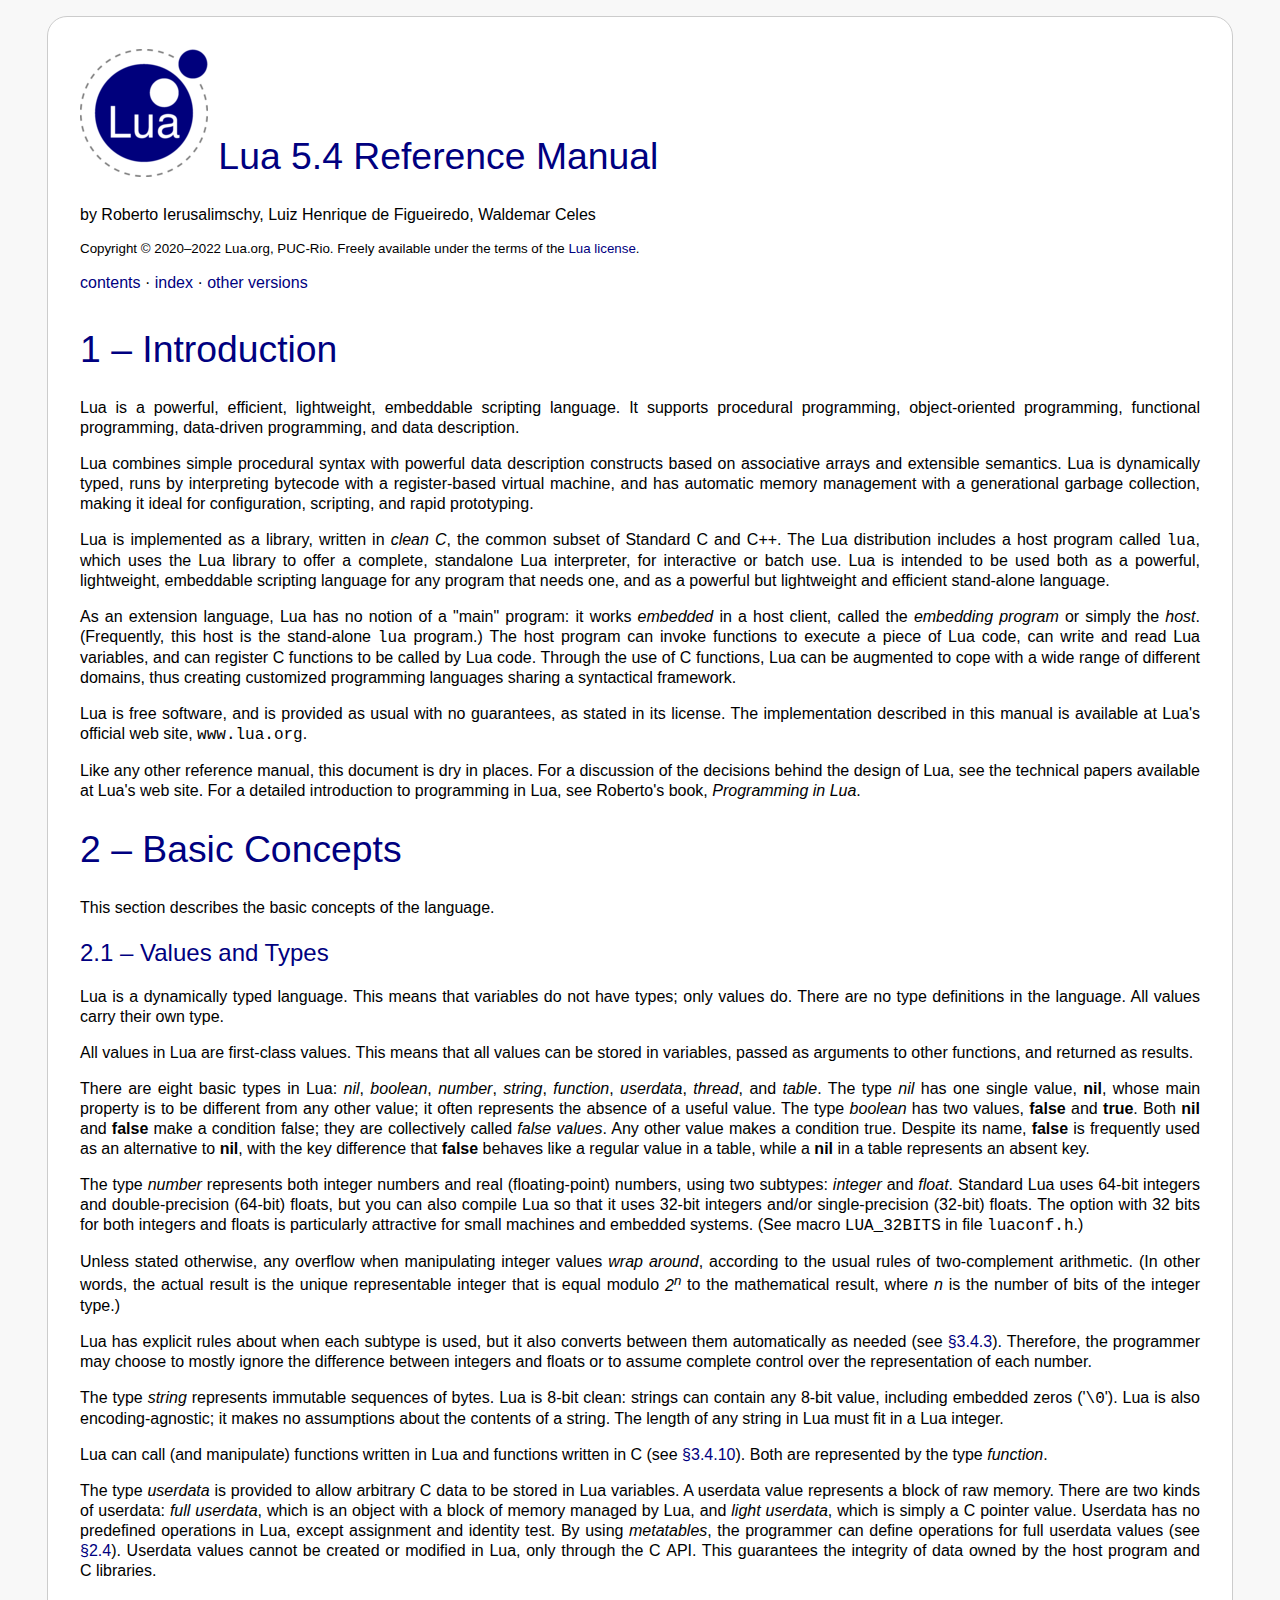
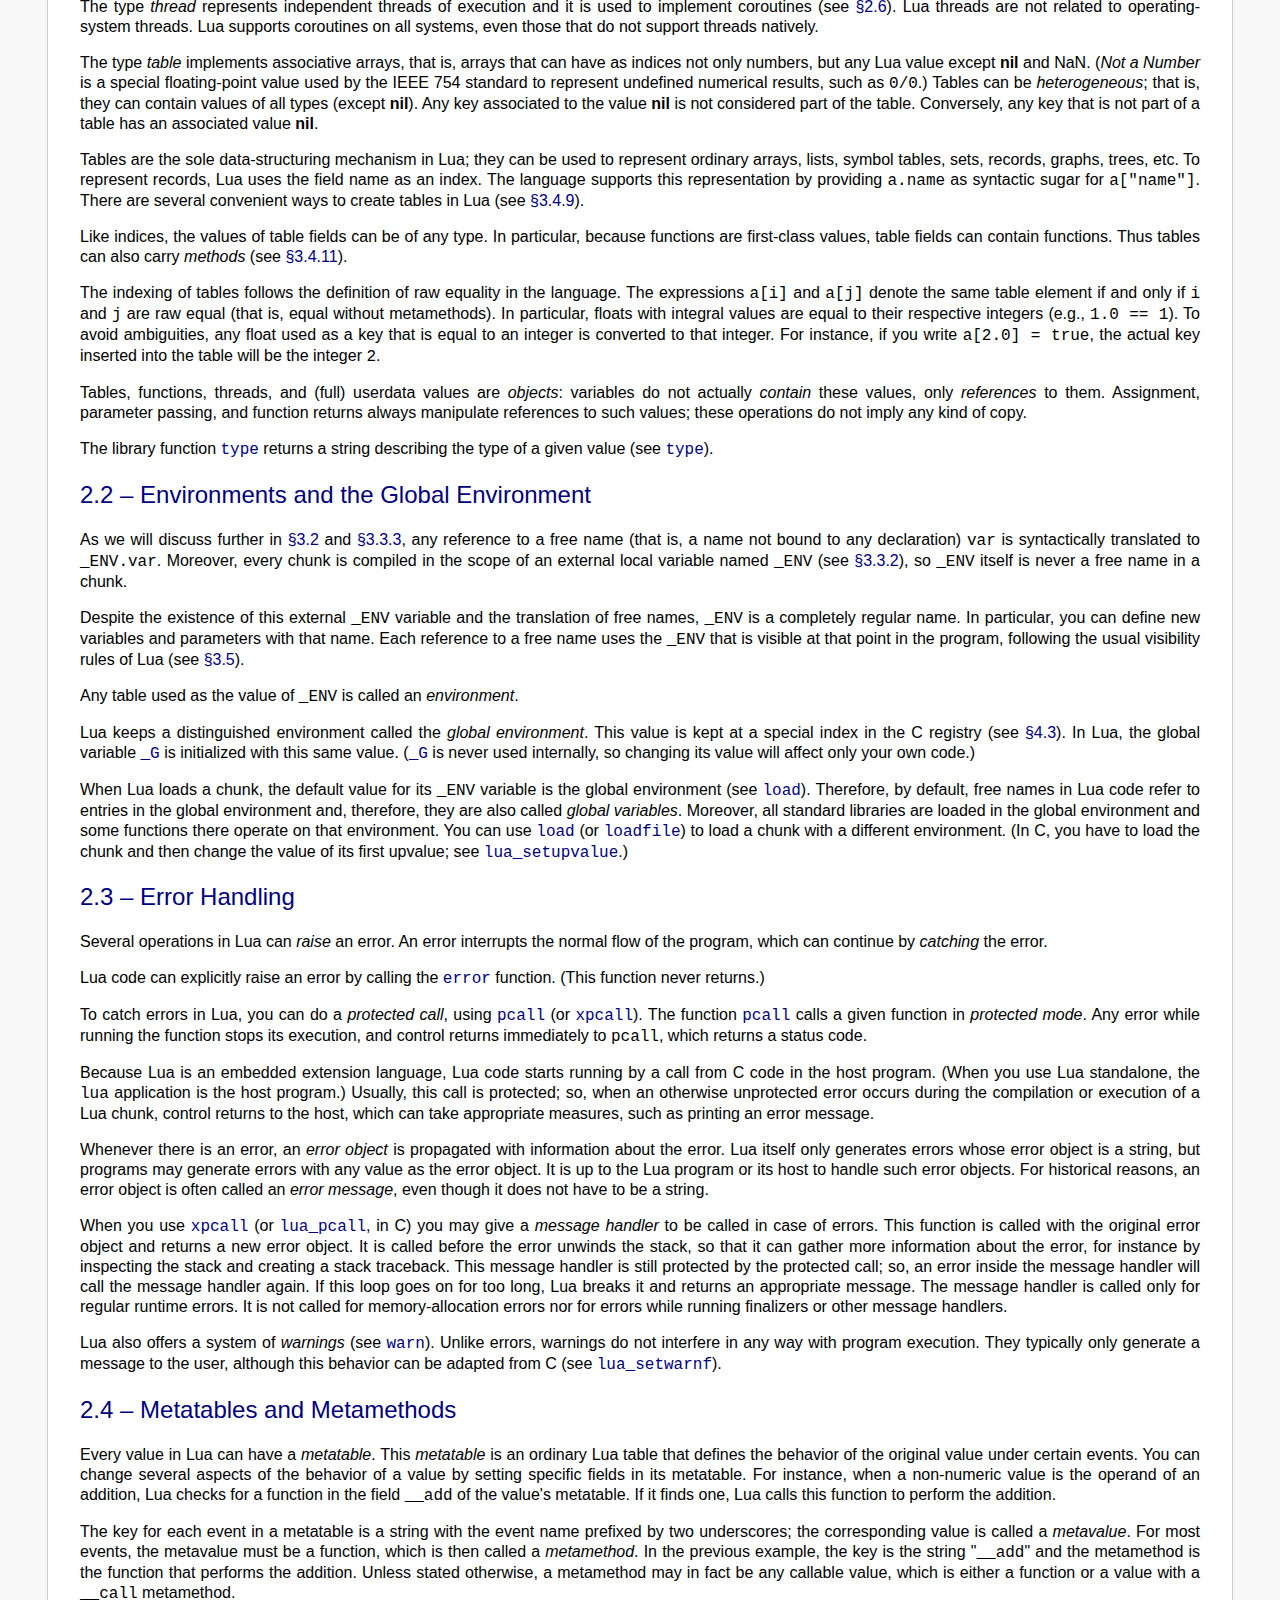
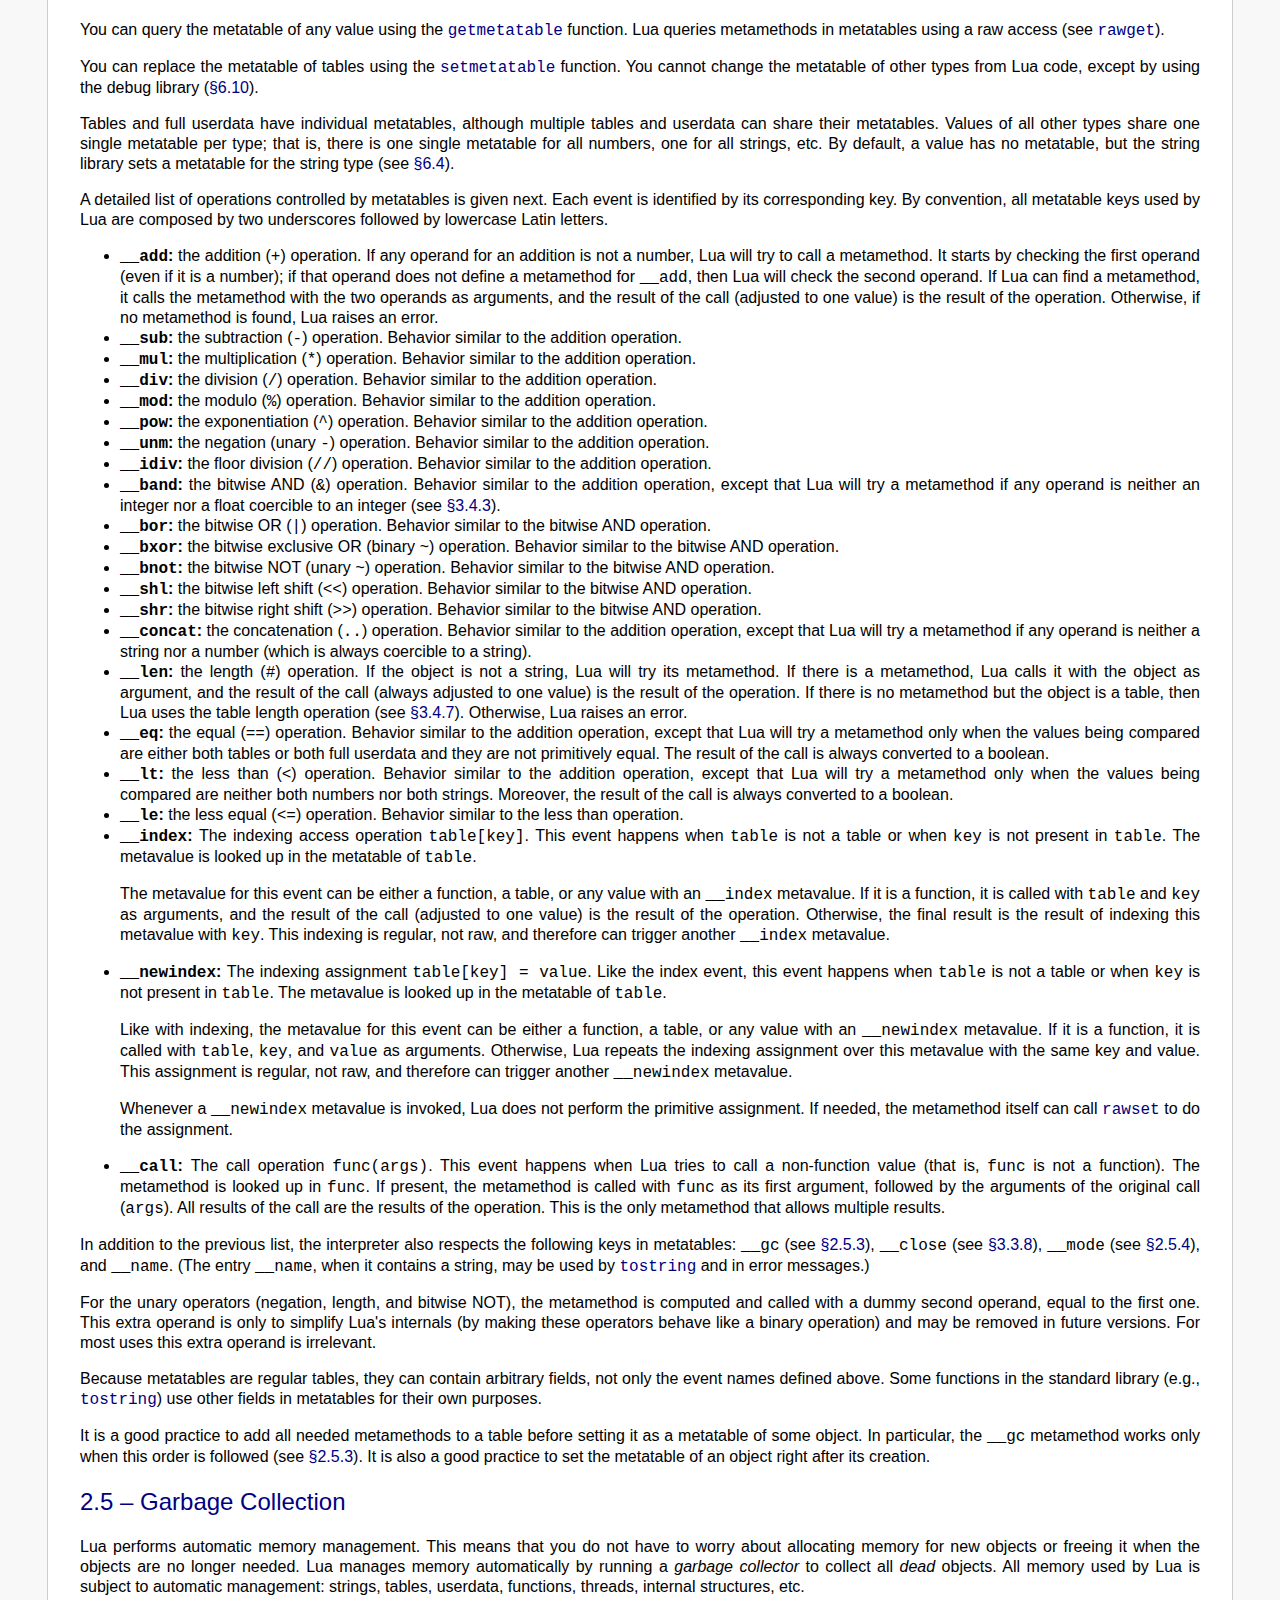
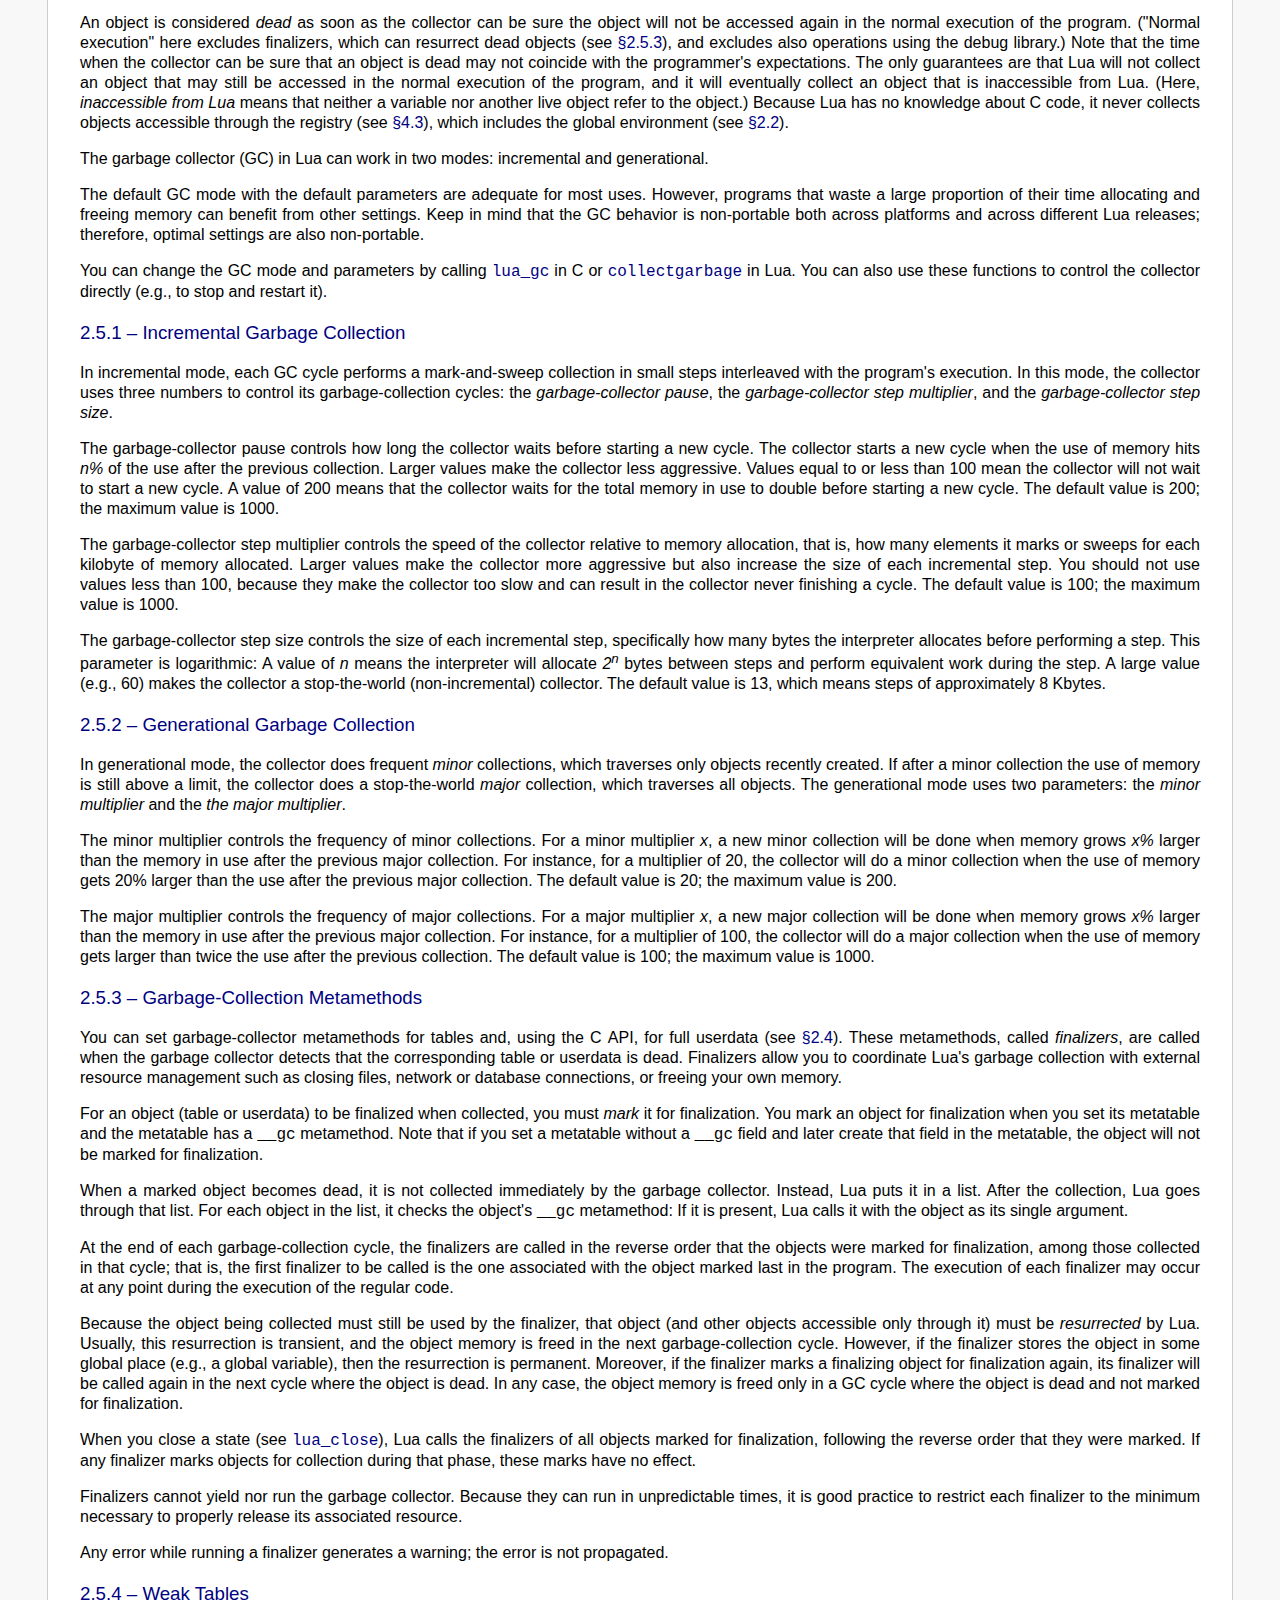
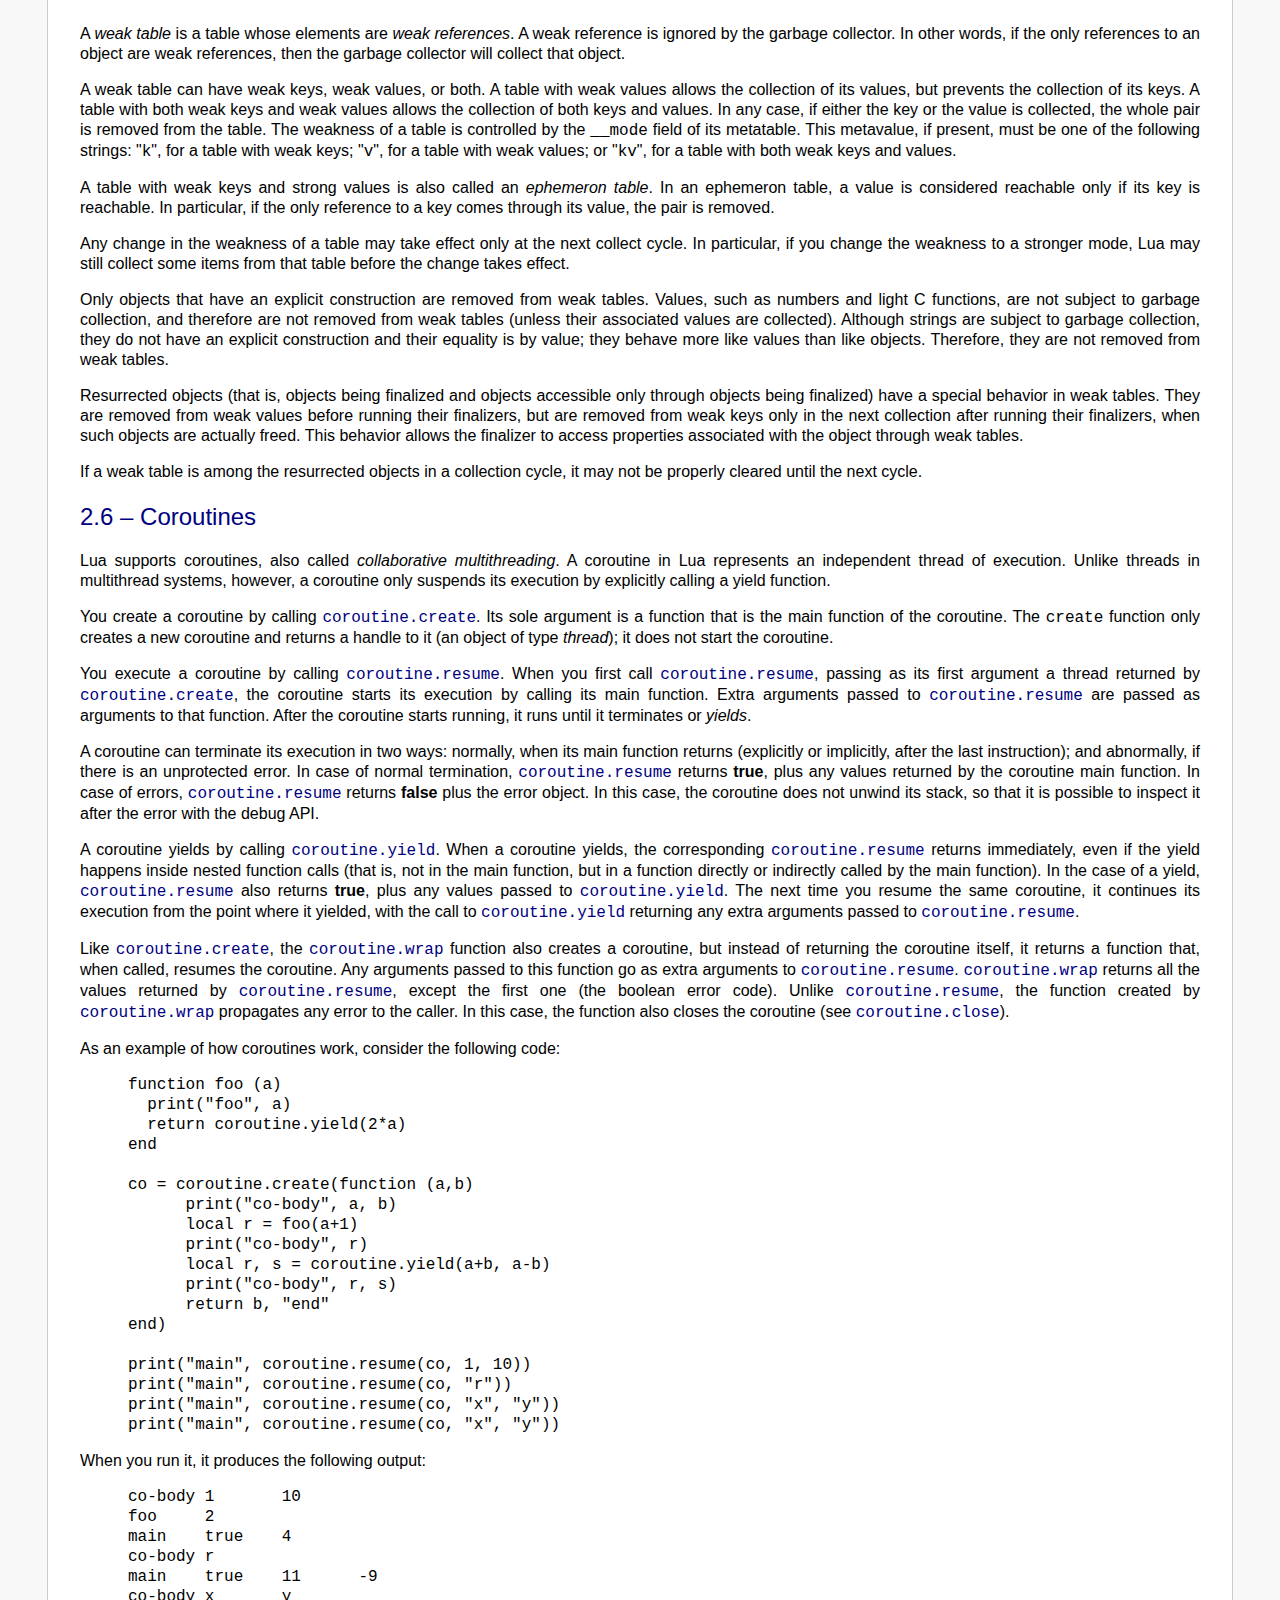
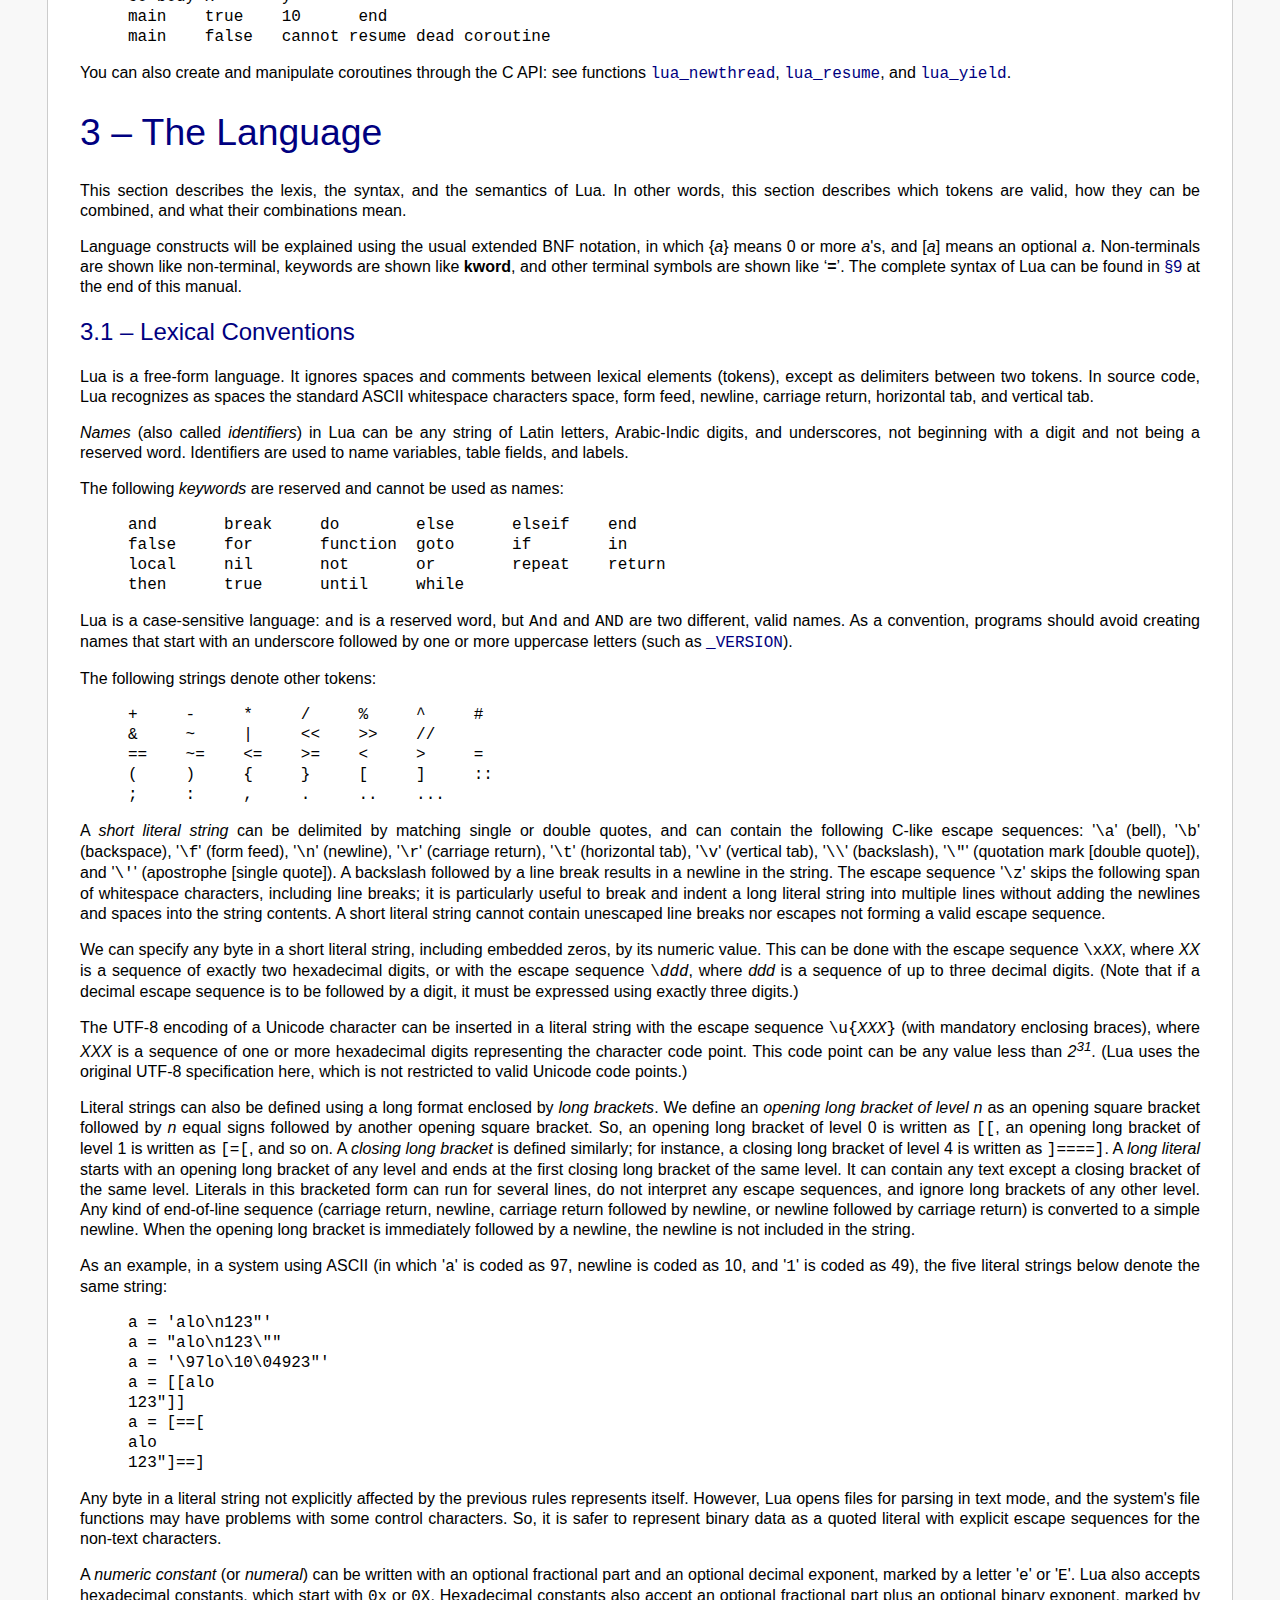
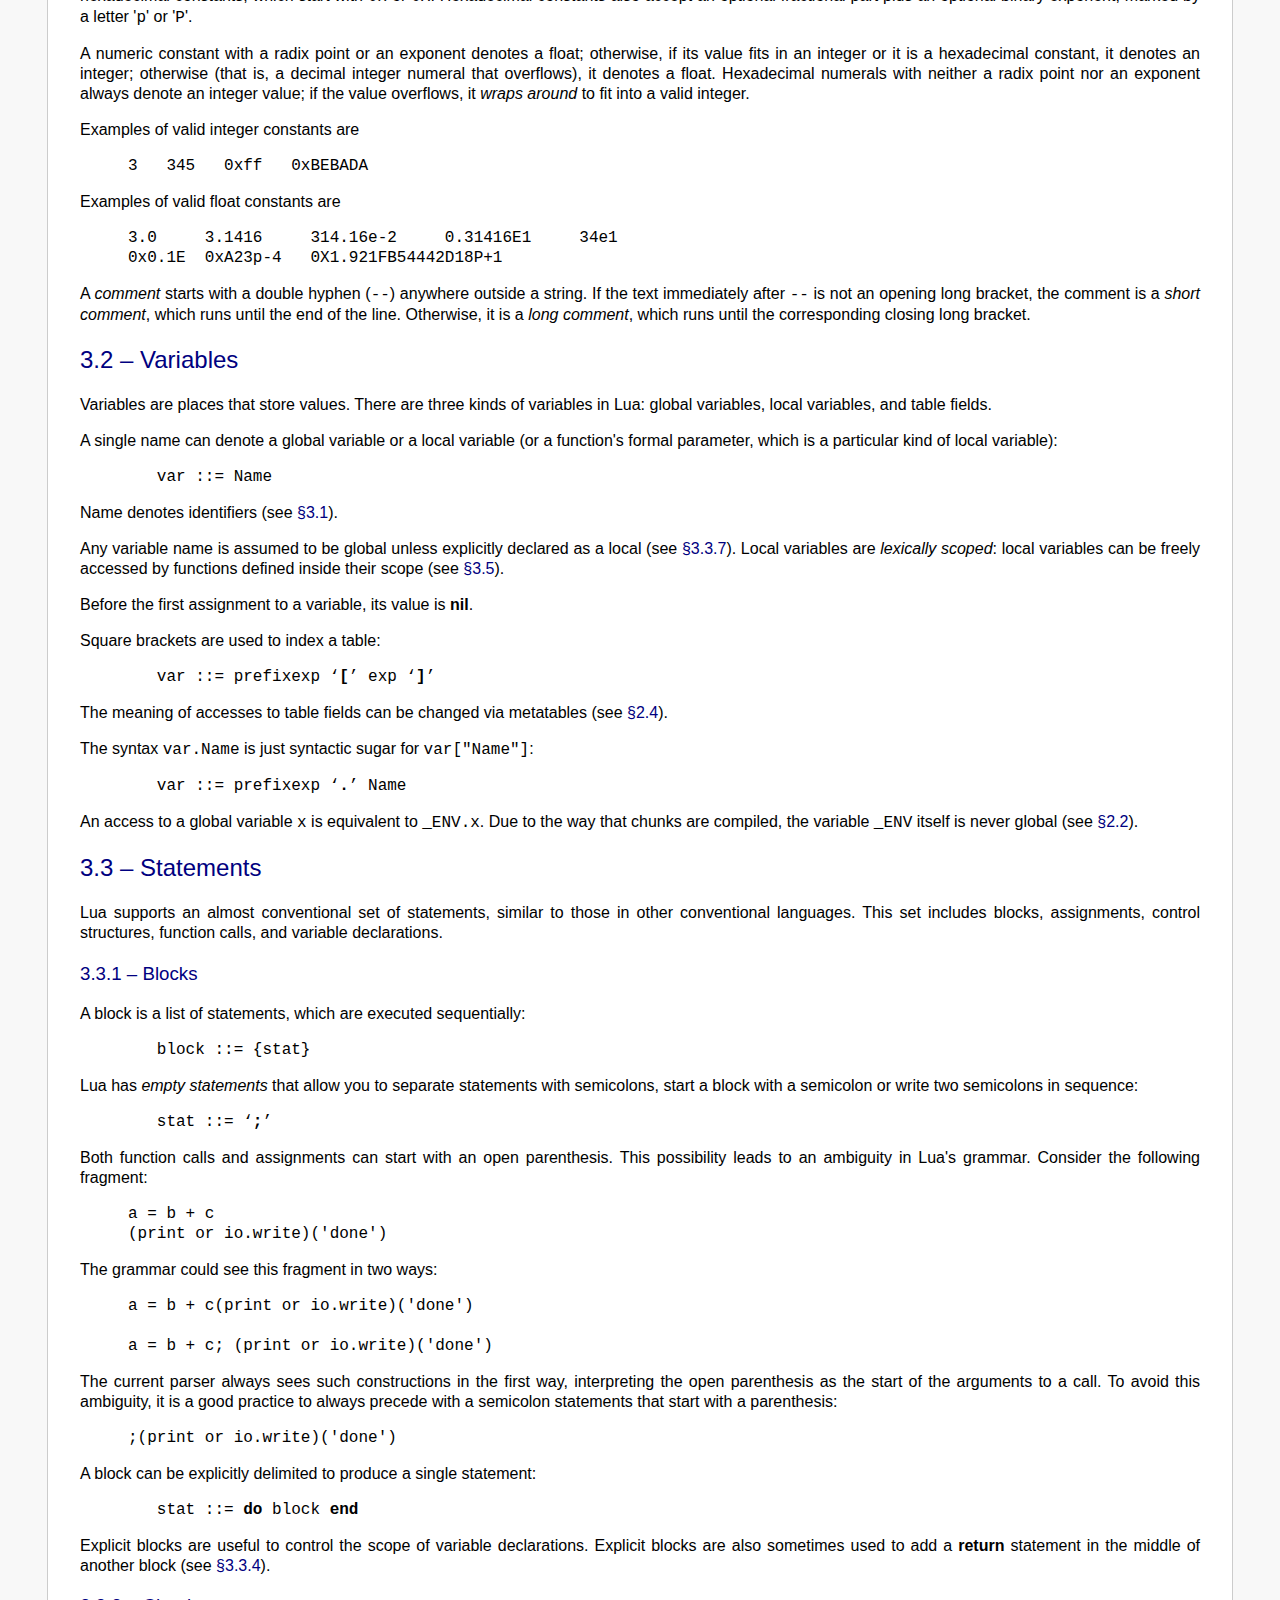
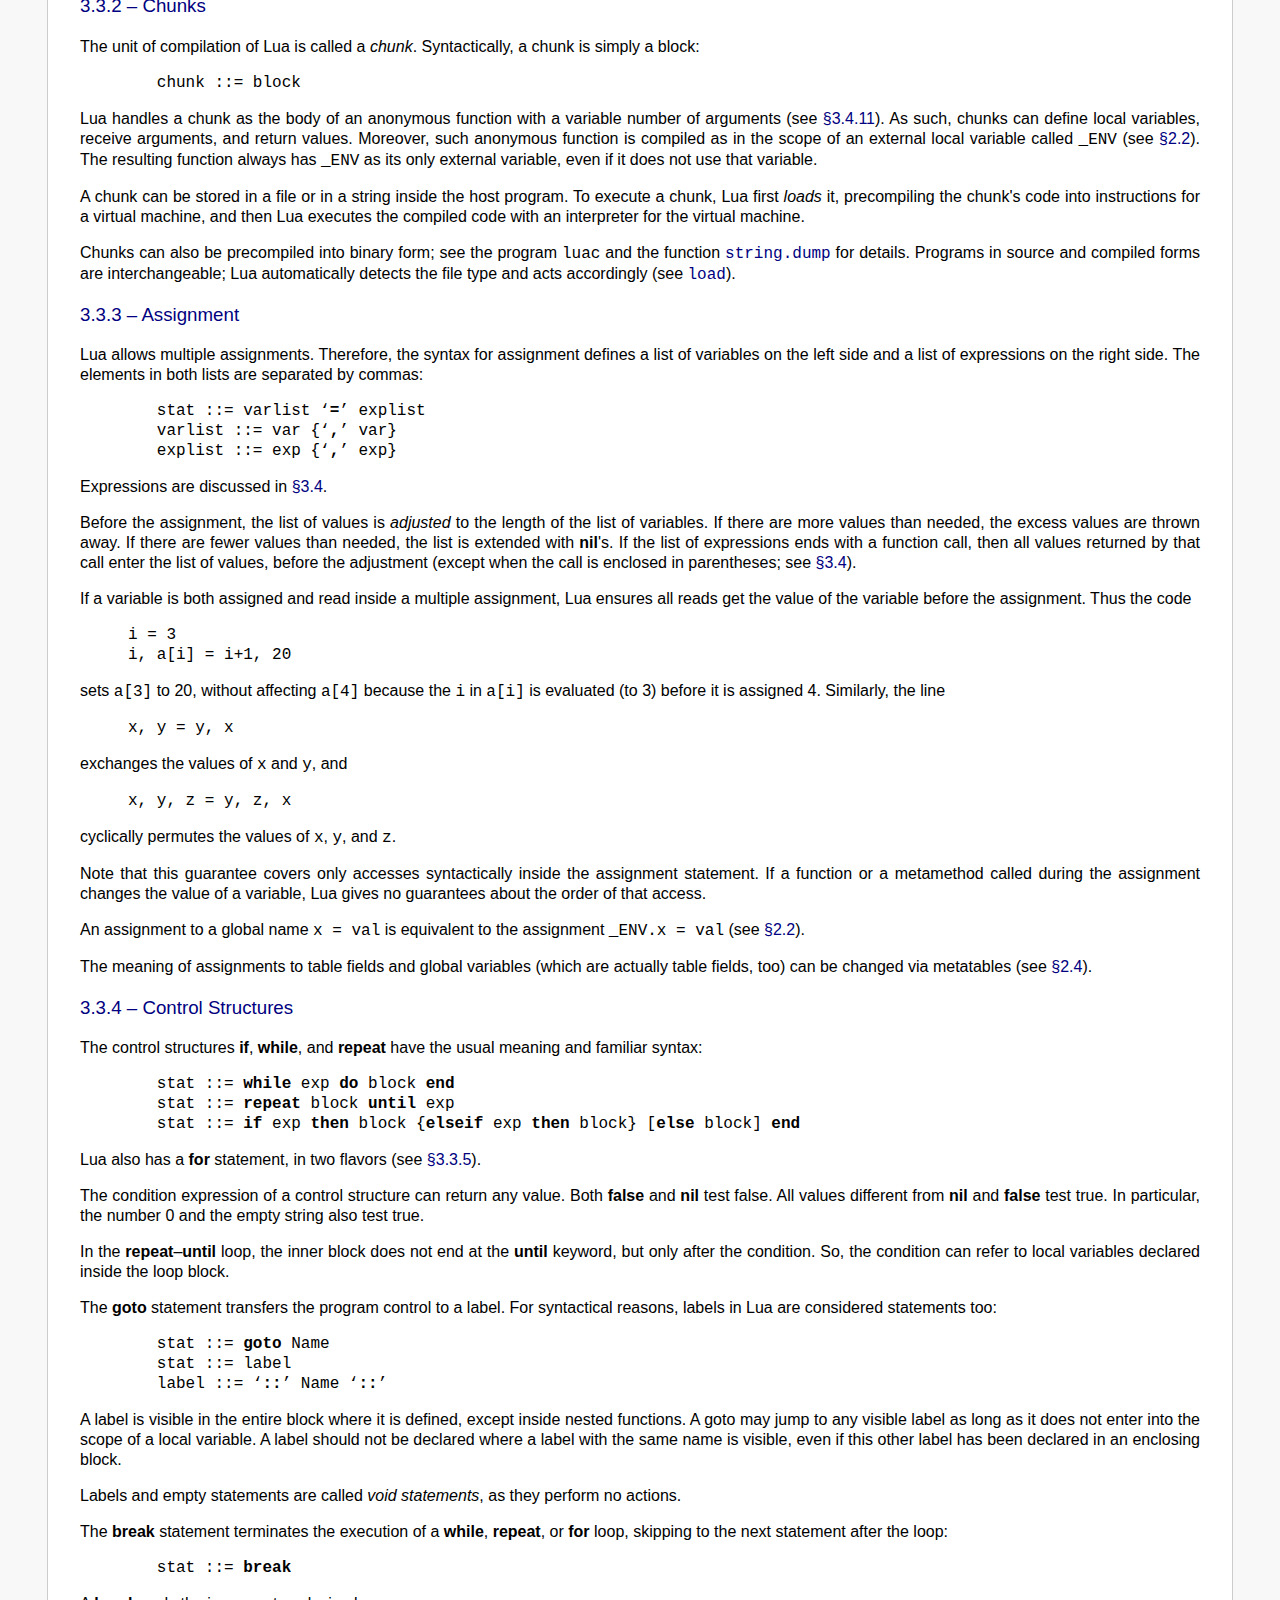
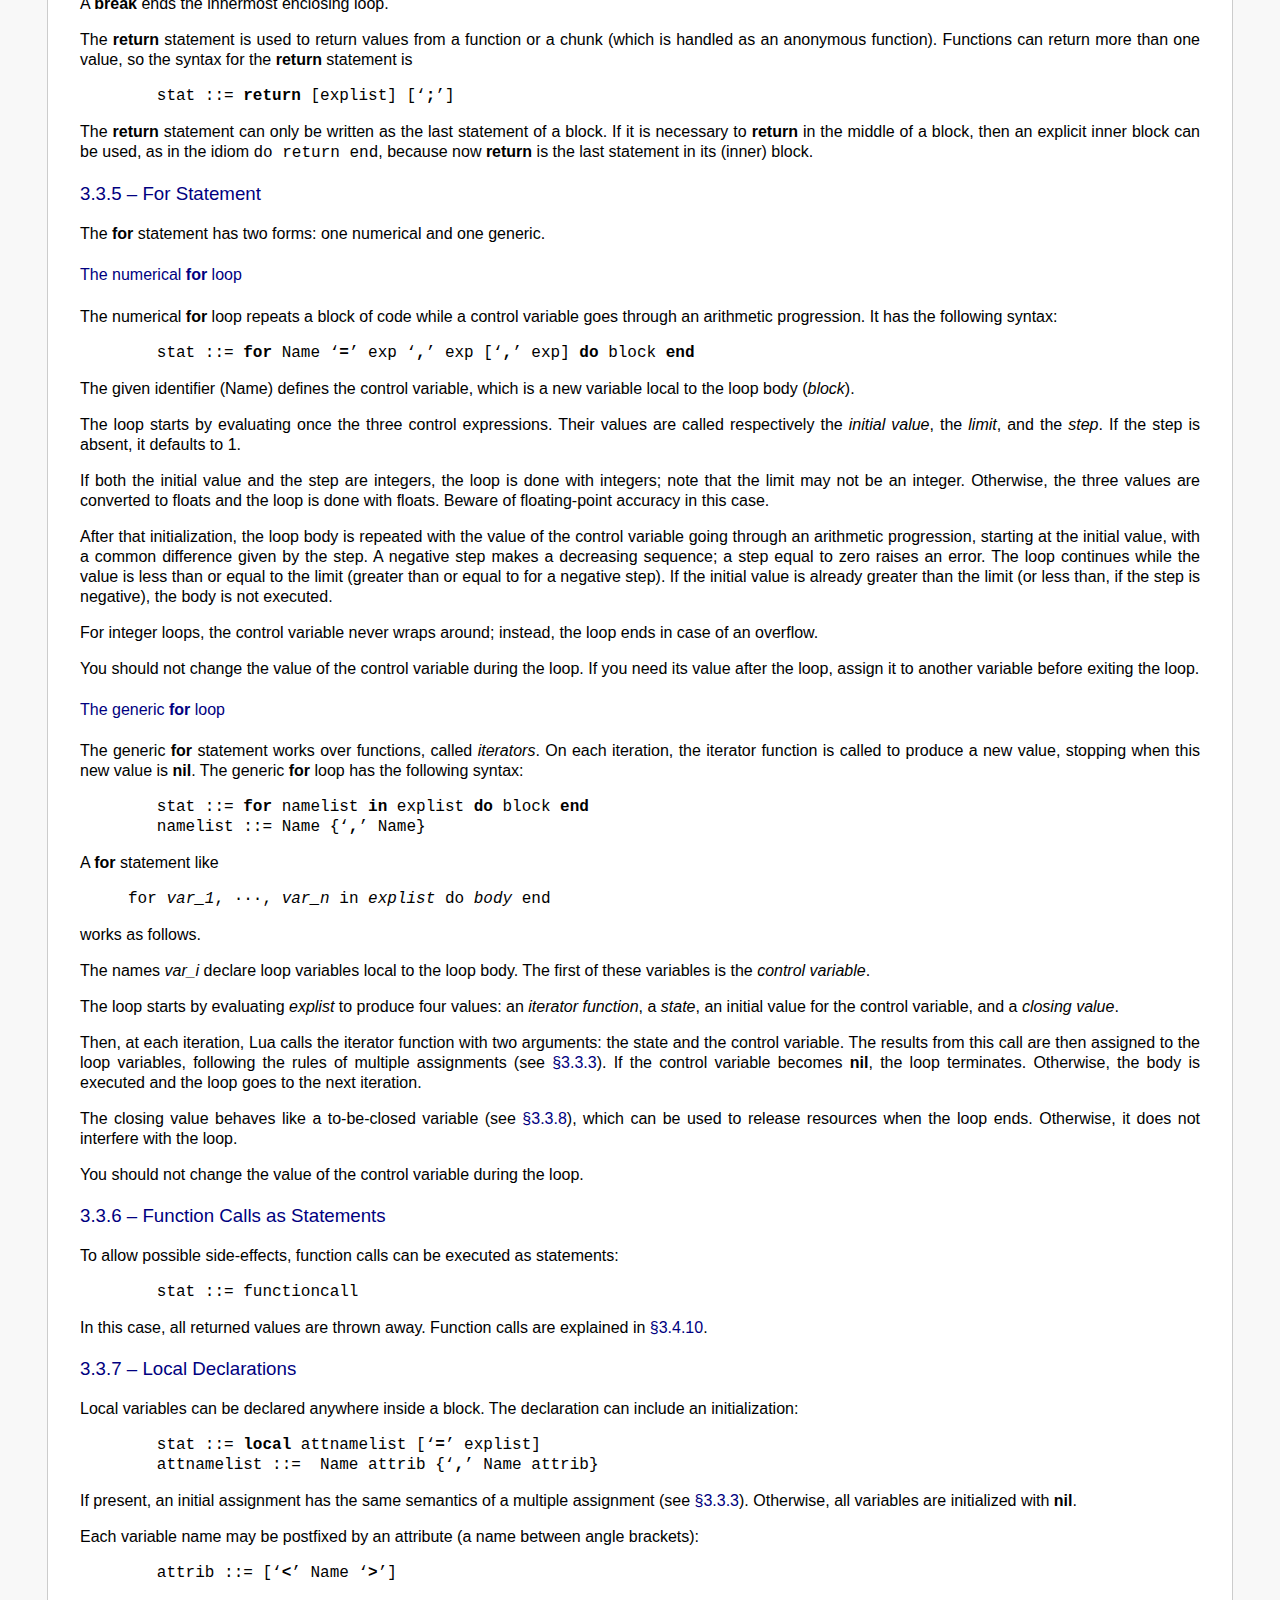
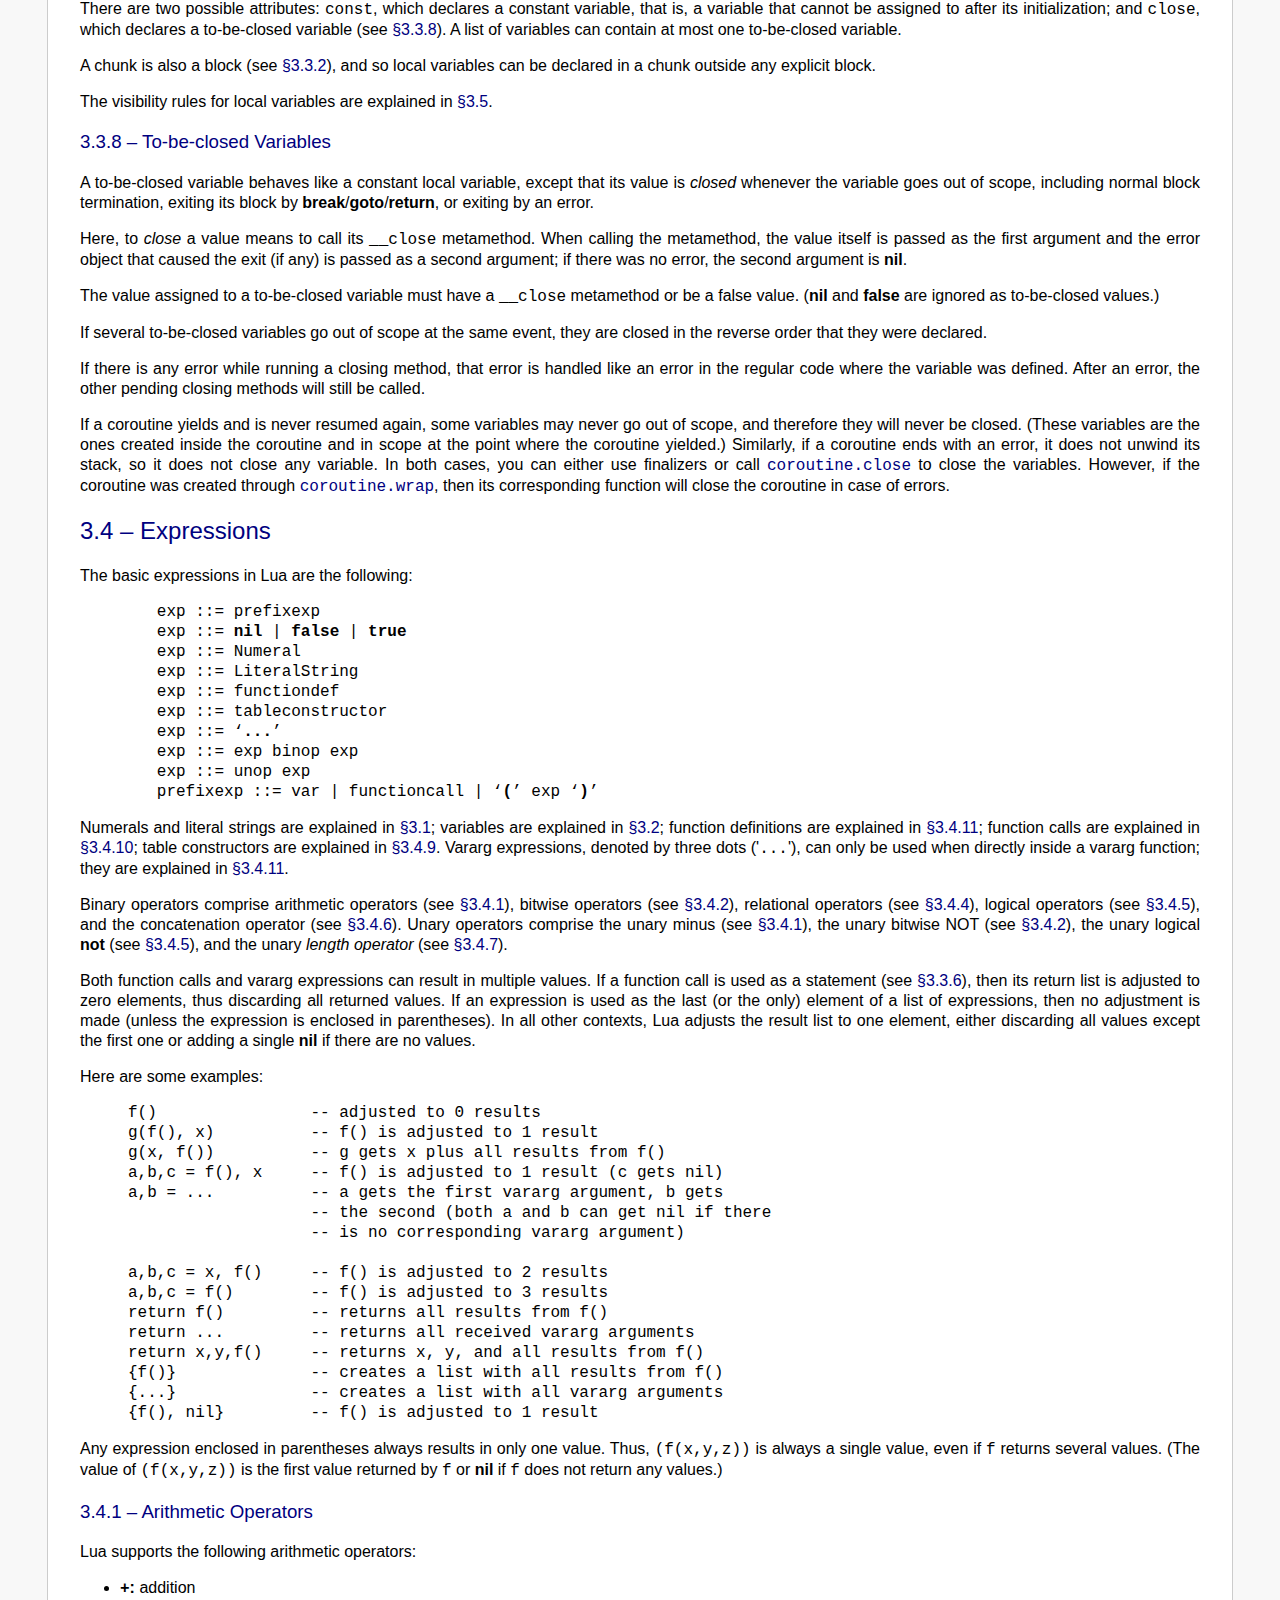
<file: thirdparty/lua-5.4.4/doc/manual.html>
<!DOCTYPE HTML PUBLIC "-//W3C//DTD HTML 4.01 Transitional//EN">
<HTML>
<HEAD>
<TITLE>Lua 5.4 Reference Manual</TITLE>
<LINK REL="stylesheet" TYPE="text/css" HREF="lua.css">
<LINK REL="stylesheet" TYPE="text/css" HREF="manual.css">
<META HTTP-EQUIV="content-type" CONTENT="text/html; charset=iso-8859-1">
</HEAD>

<BODY>

<H1>
<A HREF="http://www.lua.org/"><IMG SRC="logo.gif" ALT="Lua"></A>
Lua 5.4 Reference Manual
</H1>

<P>
by Roberto Ierusalimschy, Luiz Henrique de Figueiredo, Waldemar Celes

<P>
<SMALL>
Copyright &copy; 2020&ndash;2022 Lua.org, PUC-Rio.
Freely available under the terms of the
<a href="http://www.lua.org/license.html">Lua license</a>.
</SMALL>

<DIV CLASS="menubar">
<A HREF="contents.html#contents">contents</A>
&middot;
<A HREF="contents.html#index">index</A>
&middot;
<A HREF="http://www.lua.org/manual/">other versions</A>
</DIV>

<!-- ====================================================================== -->
<p>

<!-- $Id: manual.of $ -->




<h1>1 &ndash; <a name="1">Introduction</a></h1>

<p>
Lua is a powerful, efficient, lightweight, embeddable scripting language.
It supports procedural programming,
object-oriented programming, functional programming,
data-driven programming, and data description.


<p>
Lua combines simple procedural syntax with powerful data description
constructs based on associative arrays and extensible semantics.
Lua is dynamically typed,
runs by interpreting bytecode with a register-based
virtual machine,
and has automatic memory management with
a generational garbage collection,
making it ideal for configuration, scripting,
and rapid prototyping.


<p>
Lua is implemented as a library, written in <em>clean C</em>,
the common subset of Standard&nbsp;C and C++.
The Lua distribution includes a host program called <code>lua</code>,
which uses the Lua library to offer a complete,
standalone Lua interpreter,
for interactive or batch use.
Lua is intended to be used both as a powerful, lightweight,
embeddable scripting language for any program that needs one,
and as a powerful but lightweight and efficient stand-alone language.


<p>
As an extension language, Lua has no notion of a "main" program:
it works <em>embedded</em> in a host client,
called the <em>embedding program</em> or simply the <em>host</em>.
(Frequently, this host is the stand-alone <code>lua</code> program.)
The host program can invoke functions to execute a piece of Lua code,
can write and read Lua variables,
and can register C&nbsp;functions to be called by Lua code.
Through the use of C&nbsp;functions, Lua can be augmented to cope with
a wide range of different domains,
thus creating customized programming languages sharing a syntactical framework.


<p>
Lua is free software,
and is provided as usual with no guarantees,
as stated in its license.
The implementation described in this manual is available
at Lua's official web site, <code>www.lua.org</code>.


<p>
Like any other reference manual,
this document is dry in places.
For a discussion of the decisions behind the design of Lua,
see the technical papers available at Lua's web site.
For a detailed introduction to programming in Lua,
see Roberto's book, <em>Programming in Lua</em>.



<h1>2 &ndash; <a name="2">Basic Concepts</a></h1>



<p>
This section describes the basic concepts of the language.





<h2>2.1 &ndash; <a name="2.1">Values and Types</a></h2>

<p>
Lua is a dynamically typed language.
This means that
variables do not have types; only values do.
There are no type definitions in the language.
All values carry their own type.


<p>
All values in Lua are first-class values.
This means that all values can be stored in variables,
passed as arguments to other functions, and returned as results.


<p>
There are eight basic types in Lua:
<em>nil</em>, <em>boolean</em>, <em>number</em>,
<em>string</em>, <em>function</em>, <em>userdata</em>,
<em>thread</em>, and <em>table</em>.
The type <em>nil</em> has one single value, <b>nil</b>,
whose main property is to be different from any other value;
it often represents the absence of a useful value.
The type <em>boolean</em> has two values, <b>false</b> and <b>true</b>.
Both <b>nil</b> and <b>false</b> make a condition false;
they are collectively called <em>false values</em>.
Any other value makes a condition true.
Despite its name,
<b>false</b> is frequently used as an alternative to <b>nil</b>,
with the key difference that <b>false</b> behaves
like a regular value in a table,
while a <b>nil</b> in a table represents an absent key.


<p>
The type <em>number</em> represents both
integer numbers and real (floating-point) numbers,
using two subtypes: <em>integer</em> and <em>float</em>.
Standard Lua uses 64-bit integers and double-precision (64-bit) floats,
but you can also compile Lua so that it
uses 32-bit integers and/or single-precision (32-bit) floats.
The option with 32 bits for both integers and floats
is particularly attractive
for small machines and embedded systems.
(See macro <code>LUA_32BITS</code> in file <code>luaconf.h</code>.)


<p>
Unless stated otherwise,
any overflow when manipulating integer values <em>wrap around</em>,
according to the usual rules of two-complement arithmetic.
(In other words,
the actual result is the unique representable integer
that is equal modulo <em>2<sup>n</sup></em> to the mathematical result,
where <em>n</em> is the number of bits of the integer type.)


<p>
Lua has explicit rules about when each subtype is used,
but it also converts between them automatically as needed (see <a href="#3.4.3">&sect;3.4.3</a>).
Therefore,
the programmer may choose to mostly ignore the difference
between integers and floats
or to assume complete control over the representation of each number.


<p>
The type <em>string</em> represents immutable sequences of bytes.

Lua is 8-bit clean:
strings can contain any 8-bit value,
including embedded zeros ('<code>\0</code>').
Lua is also encoding-agnostic;
it makes no assumptions about the contents of a string.
The length of any string in Lua must fit in a Lua integer.


<p>
Lua can call (and manipulate) functions written in Lua and
functions written in C (see <a href="#3.4.10">&sect;3.4.10</a>).
Both are represented by the type <em>function</em>.


<p>
The type <em>userdata</em> is provided to allow arbitrary C&nbsp;data to
be stored in Lua variables.
A userdata value represents a block of raw memory.
There are two kinds of userdata:
<em>full userdata</em>,
which is an object with a block of memory managed by Lua,
and <em>light userdata</em>,
which is simply a C&nbsp;pointer value.
Userdata has no predefined operations in Lua,
except assignment and identity test.
By using <em>metatables</em>,
the programmer can define operations for full userdata values
(see <a href="#2.4">&sect;2.4</a>).
Userdata values cannot be created or modified in Lua,
only through the C&nbsp;API.
This guarantees the integrity of data owned by
the host program and C&nbsp;libraries.


<p>
The type <em>thread</em> represents independent threads of execution
and it is used to implement coroutines (see <a href="#2.6">&sect;2.6</a>).
Lua threads are not related to operating-system threads.
Lua supports coroutines on all systems,
even those that do not support threads natively.


<p>
The type <em>table</em> implements associative arrays,
that is, arrays that can have as indices not only numbers,
but any Lua value except <b>nil</b> and NaN.
(<em>Not a Number</em> is a special floating-point value
used by the IEEE 754 standard to represent
undefined numerical results, such as <code>0/0</code>.)
Tables can be <em>heterogeneous</em>;
that is, they can contain values of all types (except <b>nil</b>).
Any key associated to the value <b>nil</b> is not considered part of the table.
Conversely, any key that is not part of a table has
an associated value <b>nil</b>.


<p>
Tables are the sole data-structuring mechanism in Lua;
they can be used to represent ordinary arrays, lists,
symbol tables, sets, records, graphs, trees, etc.
To represent records, Lua uses the field name as an index.
The language supports this representation by
providing <code>a.name</code> as syntactic sugar for <code>a["name"]</code>.
There are several convenient ways to create tables in Lua
(see <a href="#3.4.9">&sect;3.4.9</a>).


<p>
Like indices,
the values of table fields can be of any type.
In particular,
because functions are first-class values,
table fields can contain functions.
Thus tables can also carry <em>methods</em> (see <a href="#3.4.11">&sect;3.4.11</a>).


<p>
The indexing of tables follows
the definition of raw equality in the language.
The expressions <code>a[i]</code> and <code>a[j]</code>
denote the same table element
if and only if <code>i</code> and <code>j</code> are raw equal
(that is, equal without metamethods).
In particular, floats with integral values
are equal to their respective integers
(e.g., <code>1.0 == 1</code>).
To avoid ambiguities,
any float used as a key that is equal to an integer
is converted to that integer.
For instance, if you write <code>a[2.0] = true</code>,
the actual key inserted into the table will be the integer <code>2</code>.


<p>
Tables, functions, threads, and (full) userdata values are <em>objects</em>:
variables do not actually <em>contain</em> these values,
only <em>references</em> to them.
Assignment, parameter passing, and function returns
always manipulate references to such values;
these operations do not imply any kind of copy.


<p>
The library function <a href="#pdf-type"><code>type</code></a> returns a string describing the type
of a given value (see <a href="#pdf-type"><code>type</code></a>).





<h2>2.2 &ndash; <a name="2.2">Environments and the Global Environment</a></h2>

<p>
As we will discuss further in <a href="#3.2">&sect;3.2</a> and <a href="#3.3.3">&sect;3.3.3</a>,
any reference to a free name
(that is, a name not bound to any declaration) <code>var</code>
is syntactically translated to <code>_ENV.var</code>.
Moreover, every chunk is compiled in the scope of
an external local variable named <code>_ENV</code> (see <a href="#3.3.2">&sect;3.3.2</a>),
so <code>_ENV</code> itself is never a free name in a chunk.


<p>
Despite the existence of this external <code>_ENV</code> variable and
the translation of free names,
<code>_ENV</code> is a completely regular name.
In particular,
you can define new variables and parameters with that name.
Each reference to a free name uses the <code>_ENV</code> that is
visible at that point in the program,
following the usual visibility rules of Lua (see <a href="#3.5">&sect;3.5</a>).


<p>
Any table used as the value of <code>_ENV</code> is called an <em>environment</em>.


<p>
Lua keeps a distinguished environment called the <em>global environment</em>.
This value is kept at a special index in the C registry (see <a href="#4.3">&sect;4.3</a>).
In Lua, the global variable <a href="#pdf-_G"><code>_G</code></a> is initialized with this same value.
(<a href="#pdf-_G"><code>_G</code></a> is never used internally,
so changing its value will affect only your own code.)


<p>
When Lua loads a chunk,
the default value for its <code>_ENV</code> variable
is the global environment (see <a href="#pdf-load"><code>load</code></a>).
Therefore, by default,
free names in Lua code refer to entries in the global environment
and, therefore, they are also called <em>global variables</em>.
Moreover, all standard libraries are loaded in the global environment
and some functions there operate on that environment.
You can use <a href="#pdf-load"><code>load</code></a> (or <a href="#pdf-loadfile"><code>loadfile</code></a>)
to load a chunk with a different environment.
(In C, you have to load the chunk and then change the value
of its first upvalue; see <a href="#lua_setupvalue"><code>lua_setupvalue</code></a>.)





<h2>2.3 &ndash; <a name="2.3">Error Handling</a></h2>

<p>
Several operations in Lua can <em>raise</em> an error.
An error interrupts the normal flow of the program,
which can continue by <em>catching</em> the error.


<p>
Lua code can explicitly raise an error by calling the
<a href="#pdf-error"><code>error</code></a> function.
(This function never returns.)


<p>
To catch errors in Lua,
you can do a <em>protected call</em>,
using <a href="#pdf-pcall"><code>pcall</code></a> (or <a href="#pdf-xpcall"><code>xpcall</code></a>).
The function <a href="#pdf-pcall"><code>pcall</code></a> calls a given function in <em>protected mode</em>.
Any error while running the function stops its execution,
and control returns immediately to <code>pcall</code>,
which returns a status code.


<p>
Because Lua is an embedded extension language,
Lua code starts running by a call
from C&nbsp;code in the host program.
(When you use Lua standalone,
the <code>lua</code> application is the host program.)
Usually, this call is protected;
so, when an otherwise unprotected error occurs during
the compilation or execution of a Lua chunk,
control returns to the host,
which can take appropriate measures,
such as printing an error message.


<p>
Whenever there is an error,
an <em>error object</em>
is propagated with information about the error.
Lua itself only generates errors whose error object is a string,
but programs may generate errors with
any value as the error object.
It is up to the Lua program or its host to handle such error objects.
For historical reasons,
an error object is often called an <em>error message</em>,
even though it does not have to be a string.


<p>
When you use <a href="#pdf-xpcall"><code>xpcall</code></a> (or <a href="#lua_pcall"><code>lua_pcall</code></a>, in C)
you may give a <em>message handler</em>
to be called in case of errors.
This function is called with the original error object
and returns a new error object.
It is called before the error unwinds the stack,
so that it can gather more information about the error,
for instance by inspecting the stack and creating a stack traceback.
This message handler is still protected by the protected call;
so, an error inside the message handler
will call the message handler again.
If this loop goes on for too long,
Lua breaks it and returns an appropriate message.
The message handler is called only for regular runtime errors.
It is not called for memory-allocation errors
nor for errors while running finalizers or other message handlers.


<p>
Lua also offers a system of <em>warnings</em> (see <a href="#pdf-warn"><code>warn</code></a>).
Unlike errors, warnings do not interfere
in any way with program execution.
They typically only generate a message to the user,
although this behavior can be adapted from C (see <a href="#lua_setwarnf"><code>lua_setwarnf</code></a>).





<h2>2.4 &ndash; <a name="2.4">Metatables and Metamethods</a></h2>

<p>
Every value in Lua can have a <em>metatable</em>.
This <em>metatable</em> is an ordinary Lua table
that defines the behavior of the original value
under certain events.
You can change several aspects of the behavior
of a value by setting specific fields in its metatable.
For instance, when a non-numeric value is the operand of an addition,
Lua checks for a function in the field <code>__add</code> of the value's metatable.
If it finds one,
Lua calls this function to perform the addition.


<p>
The key for each event in a metatable is a string
with the event name prefixed by two underscores;
the corresponding value is called a <em>metavalue</em>.
For most events, the metavalue must be a function,
which is then called a <em>metamethod</em>.
In the previous example, the key is the string "<code>__add</code>"
and the metamethod is the function that performs the addition.
Unless stated otherwise,
a metamethod may in fact be any callable value,
which is either a function or a value with a <code>__call</code> metamethod.


<p>
You can query the metatable of any value
using the <a href="#pdf-getmetatable"><code>getmetatable</code></a> function.
Lua queries metamethods in metatables using a raw access (see <a href="#pdf-rawget"><code>rawget</code></a>).


<p>
You can replace the metatable of tables
using the <a href="#pdf-setmetatable"><code>setmetatable</code></a> function.
You cannot change the metatable of other types from Lua code,
except by using the debug library (<a href="#6.10">&sect;6.10</a>).


<p>
Tables and full userdata have individual metatables,
although multiple tables and userdata can share their metatables.
Values of all other types share one single metatable per type;
that is, there is one single metatable for all numbers,
one for all strings, etc.
By default, a value has no metatable,
but the string library sets a metatable for the string type (see <a href="#6.4">&sect;6.4</a>).


<p>
A detailed list of operations controlled by metatables is given next.
Each event is identified by its corresponding key.
By convention, all metatable keys used by Lua are composed by
two underscores followed by lowercase Latin letters.



<ul>

<li><b><code>__add</code>: </b>
the addition (<code>+</code>) operation.
If any operand for an addition is not a number,
Lua will try to call a metamethod.
It starts by checking the first operand (even if it is a number);
if that operand does not define a metamethod for <code>__add</code>,
then Lua will check the second operand.
If Lua can find a metamethod,
it calls the metamethod with the two operands as arguments,
and the result of the call
(adjusted to one value)
is the result of the operation.
Otherwise, if no metamethod is found,
Lua raises an error.
</li>

<li><b><code>__sub</code>: </b>
the subtraction (<code>-</code>) operation.
Behavior similar to the addition operation.
</li>

<li><b><code>__mul</code>: </b>
the multiplication (<code>*</code>) operation.
Behavior similar to the addition operation.
</li>

<li><b><code>__div</code>: </b>
the division (<code>/</code>) operation.
Behavior similar to the addition operation.
</li>

<li><b><code>__mod</code>: </b>
the modulo (<code>%</code>) operation.
Behavior similar to the addition operation.
</li>

<li><b><code>__pow</code>: </b>
the exponentiation (<code>^</code>) operation.
Behavior similar to the addition operation.
</li>

<li><b><code>__unm</code>: </b>
the negation (unary <code>-</code>) operation.
Behavior similar to the addition operation.
</li>

<li><b><code>__idiv</code>: </b>
the floor division (<code>//</code>) operation.
Behavior similar to the addition operation.
</li>

<li><b><code>__band</code>: </b>
the bitwise AND (<code>&amp;</code>) operation.
Behavior similar to the addition operation,
except that Lua will try a metamethod
if any operand is neither an integer
nor a float coercible to an integer (see <a href="#3.4.3">&sect;3.4.3</a>).
</li>

<li><b><code>__bor</code>: </b>
the bitwise OR (<code>|</code>) operation.
Behavior similar to the bitwise AND operation.
</li>

<li><b><code>__bxor</code>: </b>
the bitwise exclusive OR (binary <code>~</code>) operation.
Behavior similar to the bitwise AND operation.
</li>

<li><b><code>__bnot</code>: </b>
the bitwise NOT (unary <code>~</code>) operation.
Behavior similar to the bitwise AND operation.
</li>

<li><b><code>__shl</code>: </b>
the bitwise left shift (<code>&lt;&lt;</code>) operation.
Behavior similar to the bitwise AND operation.
</li>

<li><b><code>__shr</code>: </b>
the bitwise right shift (<code>&gt;&gt;</code>) operation.
Behavior similar to the bitwise AND operation.
</li>

<li><b><code>__concat</code>: </b>
the concatenation (<code>..</code>) operation.
Behavior similar to the addition operation,
except that Lua will try a metamethod
if any operand is neither a string nor a number
(which is always coercible to a string).
</li>

<li><b><code>__len</code>: </b>
the length (<code>#</code>) operation.
If the object is not a string,
Lua will try its metamethod.
If there is a metamethod,
Lua calls it with the object as argument,
and the result of the call
(always adjusted to one value)
is the result of the operation.
If there is no metamethod but the object is a table,
then Lua uses the table length operation (see <a href="#3.4.7">&sect;3.4.7</a>).
Otherwise, Lua raises an error.
</li>

<li><b><code>__eq</code>: </b>
the equal (<code>==</code>) operation.
Behavior similar to the addition operation,
except that Lua will try a metamethod only when the values
being compared are either both tables or both full userdata
and they are not primitively equal.
The result of the call is always converted to a boolean.
</li>

<li><b><code>__lt</code>: </b>
the less than (<code>&lt;</code>) operation.
Behavior similar to the addition operation,
except that Lua will try a metamethod only when the values
being compared are neither both numbers nor both strings.
Moreover, the result of the call is always converted to a boolean.
</li>

<li><b><code>__le</code>: </b>
the less equal (<code>&lt;=</code>) operation.
Behavior similar to the less than operation.
</li>

<li><b><code>__index</code>: </b>
The indexing access operation <code>table[key]</code>.
This event happens when <code>table</code> is not a table or
when <code>key</code> is not present in <code>table</code>.
The metavalue is looked up in the metatable of <code>table</code>.


<p>
The metavalue for this event can be either a function, a table,
or any value with an <code>__index</code> metavalue.
If it is a function,
it is called with <code>table</code> and <code>key</code> as arguments,
and the result of the call
(adjusted to one value)
is the result of the operation.
Otherwise,
the final result is the result of indexing this metavalue with <code>key</code>.
This indexing is regular, not raw,
and therefore can trigger another <code>__index</code> metavalue.
</li>

<li><b><code>__newindex</code>: </b>
The indexing assignment <code>table[key] = value</code>.
Like the index event,
this event happens when <code>table</code> is not a table or
when <code>key</code> is not present in <code>table</code>.
The metavalue is looked up in the metatable of <code>table</code>.


<p>
Like with indexing,
the metavalue for this event can be either a function, a table,
or any value with an <code>__newindex</code> metavalue.
If it is a function,
it is called with <code>table</code>, <code>key</code>, and <code>value</code> as arguments.
Otherwise,
Lua repeats the indexing assignment over this metavalue
with the same key and value.
This assignment is regular, not raw,
and therefore can trigger another <code>__newindex</code> metavalue.


<p>
Whenever a <code>__newindex</code> metavalue is invoked,
Lua does not perform the primitive assignment.
If needed,
the metamethod itself can call <a href="#pdf-rawset"><code>rawset</code></a>
to do the assignment.
</li>

<li><b><code>__call</code>: </b>
The call operation <code>func(args)</code>.
This event happens when Lua tries to call a non-function value
(that is, <code>func</code> is not a function).
The metamethod is looked up in <code>func</code>.
If present,
the metamethod is called with <code>func</code> as its first argument,
followed by the arguments of the original call (<code>args</code>).
All results of the call
are the results of the operation.
This is the only metamethod that allows multiple results.
</li>

</ul>

<p>
In addition to the previous list,
the interpreter also respects the following keys in metatables:
<code>__gc</code> (see <a href="#2.5.3">&sect;2.5.3</a>),
<code>__close</code> (see <a href="#3.3.8">&sect;3.3.8</a>),
<code>__mode</code> (see <a href="#2.5.4">&sect;2.5.4</a>),
and <code>__name</code>.
(The entry <code>__name</code>,
when it contains a string,
may be used by <a href="#pdf-tostring"><code>tostring</code></a> and in error messages.)


<p>
For the unary operators (negation, length, and bitwise NOT),
the metamethod is computed and called with a dummy second operand,
equal to the first one.
This extra operand is only to simplify Lua's internals
(by making these operators behave like a binary operation)
and may be removed in future versions.
For most uses this extra operand is irrelevant.


<p>
Because metatables are regular tables,
they can contain arbitrary fields,
not only the event names defined above.
Some functions in the standard library
(e.g., <a href="#pdf-tostring"><code>tostring</code></a>)
use other fields in metatables for their own purposes.


<p>
It is a good practice to add all needed metamethods to a table
before setting it as a metatable of some object.
In particular, the <code>__gc</code> metamethod works only when this order
is followed (see <a href="#2.5.3">&sect;2.5.3</a>).
It is also a good practice to set the metatable of an object
right after its creation.





<h2>2.5 &ndash; <a name="2.5">Garbage Collection</a></h2>



<p>
Lua performs automatic memory management.
This means that
you do not have to worry about allocating memory for new objects
or freeing it when the objects are no longer needed.
Lua manages memory automatically by running
a <em>garbage collector</em> to collect all <em>dead</em> objects.
All memory used by Lua is subject to automatic management:
strings, tables, userdata, functions, threads, internal structures, etc.


<p>
An object is considered <em>dead</em>
as soon as the collector can be sure the object
will not be accessed again in the normal execution of the program.
("Normal execution" here excludes finalizers,
which can resurrect dead objects (see <a href="#2.5.3">&sect;2.5.3</a>),
and excludes also operations using the debug library.)
Note that the time when the collector can be sure that an object
is dead may not coincide with the programmer's expectations.
The only guarantees are that Lua will not collect an object
that may still be accessed in the normal execution of the program,
and it will eventually collect an object
that is inaccessible from Lua.
(Here,
<em>inaccessible from Lua</em> means that neither a variable nor
another live object refer to the object.)
Because Lua has no knowledge about C&nbsp;code,
it never collects objects accessible through the registry (see <a href="#4.3">&sect;4.3</a>),
which includes the global environment (see <a href="#2.2">&sect;2.2</a>).


<p>
The garbage collector (GC) in Lua can work in two modes:
incremental and generational.


<p>
The default GC mode with the default parameters
are adequate for most uses.
However, programs that waste a large proportion of their time
allocating and freeing memory can benefit from other settings.
Keep in mind that the GC behavior is non-portable
both across platforms and across different Lua releases;
therefore, optimal settings are also non-portable.


<p>
You can change the GC mode and parameters by calling
<a href="#lua_gc"><code>lua_gc</code></a> in&nbsp;C
or <a href="#pdf-collectgarbage"><code>collectgarbage</code></a> in Lua.
You can also use these functions to control
the collector directly (e.g., to stop and restart it).





<h3>2.5.1 &ndash; <a name="2.5.1">Incremental Garbage Collection</a></h3>

<p>
In incremental mode,
each GC cycle performs a mark-and-sweep collection in small steps
interleaved with the program's execution.
In this mode,
the collector uses three numbers to control its garbage-collection cycles:
the <em>garbage-collector pause</em>,
the <em>garbage-collector step multiplier</em>,
and the <em>garbage-collector step size</em>.


<p>
The garbage-collector pause
controls how long the collector waits before starting a new cycle.
The collector starts a new cycle when the use of memory
hits <em>n%</em> of the use after the previous collection.
Larger values make the collector less aggressive.
Values equal to or less than 100 mean the collector will not wait to
start a new cycle.
A value of 200 means that the collector waits for the total memory in use
to double before starting a new cycle.
The default value is 200; the maximum value is 1000.


<p>
The garbage-collector step multiplier
controls the speed of the collector relative to
memory allocation,
that is,
how many elements it marks or sweeps for each
kilobyte of memory allocated.
Larger values make the collector more aggressive but also increase
the size of each incremental step.
You should not use values less than 100,
because they make the collector too slow and
can result in the collector never finishing a cycle.
The default value is 100;  the maximum value is 1000.


<p>
The garbage-collector step size controls the
size of each incremental step,
specifically how many bytes the interpreter allocates
before performing a step.
This parameter is logarithmic:
A value of <em>n</em> means the interpreter will allocate <em>2<sup>n</sup></em>
bytes between steps and perform equivalent work during the step.
A large value (e.g., 60) makes the collector a stop-the-world
(non-incremental) collector.
The default value is 13,
which means steps of approximately 8&nbsp;Kbytes.





<h3>2.5.2 &ndash; <a name="2.5.2">Generational Garbage Collection</a></h3>

<p>
In generational mode,
the collector does frequent <em>minor</em> collections,
which traverses only objects recently created.
If after a minor collection the use of memory is still above a limit,
the collector does a stop-the-world <em>major</em> collection,
which traverses all objects.
The generational mode uses two parameters:
the <em>minor multiplier</em> and the <em>the major multiplier</em>.


<p>
The minor multiplier controls the frequency of minor collections.
For a minor multiplier <em>x</em>,
a new minor collection will be done when memory
grows <em>x%</em> larger than the memory in use after the previous major
collection.
For instance, for a multiplier of 20,
the collector will do a minor collection when the use of memory
gets 20% larger than the use after the previous major collection.
The default value is 20; the maximum value is 200.


<p>
The major multiplier controls the frequency of major collections.
For a major multiplier <em>x</em>,
a new major collection will be done when memory
grows <em>x%</em> larger than the memory in use after the previous major
collection.
For instance, for a multiplier of 100,
the collector will do a major collection when the use of memory
gets larger than twice the use after the previous collection.
The default value is 100; the maximum value is 1000.





<h3>2.5.3 &ndash; <a name="2.5.3">Garbage-Collection Metamethods</a></h3>

<p>
You can set garbage-collector metamethods for tables
and, using the C&nbsp;API,
for full userdata (see <a href="#2.4">&sect;2.4</a>).
These metamethods, called <em>finalizers</em>,
are called when the garbage collector detects that the
corresponding table or userdata is dead.
Finalizers allow you to coordinate Lua's garbage collection
with external resource management such as closing files,
network or database connections,
or freeing your own memory.


<p>
For an object (table or userdata) to be finalized when collected,
you must <em>mark</em> it for finalization.

You mark an object for finalization when you set its metatable
and the metatable has a <code>__gc</code> metamethod.
Note that if you set a metatable without a <code>__gc</code> field
and later create that field in the metatable,
the object will not be marked for finalization.


<p>
When a marked object becomes dead,
it is not collected immediately by the garbage collector.
Instead, Lua puts it in a list.
After the collection,
Lua goes through that list.
For each object in the list,
it checks the object's <code>__gc</code> metamethod:
If it is present,
Lua calls it with the object as its single argument.


<p>
At the end of each garbage-collection cycle,
the finalizers are called in
the reverse order that the objects were marked for finalization,
among those collected in that cycle;
that is, the first finalizer to be called is the one associated
with the object marked last in the program.
The execution of each finalizer may occur at any point during
the execution of the regular code.


<p>
Because the object being collected must still be used by the finalizer,
that object (and other objects accessible only through it)
must be <em>resurrected</em> by Lua.
Usually, this resurrection is transient,
and the object memory is freed in the next garbage-collection cycle.
However, if the finalizer stores the object in some global place
(e.g., a global variable),
then the resurrection is permanent.
Moreover, if the finalizer marks a finalizing object for finalization again,
its finalizer will be called again in the next cycle where the
object is dead.
In any case,
the object memory is freed only in a GC cycle where
the object is dead and not marked for finalization.


<p>
When you close a state (see <a href="#lua_close"><code>lua_close</code></a>),
Lua calls the finalizers of all objects marked for finalization,
following the reverse order that they were marked.
If any finalizer marks objects for collection during that phase,
these marks have no effect.


<p>
Finalizers cannot yield nor run the garbage collector.
Because they can run in unpredictable times,
it is good practice to restrict each finalizer
to the minimum necessary to properly release
its associated resource.


<p>
Any error while running a finalizer generates a warning;
the error is not propagated.





<h3>2.5.4 &ndash; <a name="2.5.4">Weak Tables</a></h3>

<p>
A <em>weak table</em> is a table whose elements are
<em>weak references</em>.
A weak reference is ignored by the garbage collector.
In other words,
if the only references to an object are weak references,
then the garbage collector will collect that object.


<p>
A weak table can have weak keys, weak values, or both.
A table with weak values allows the collection of its values,
but prevents the collection of its keys.
A table with both weak keys and weak values allows the collection of
both keys and values.
In any case, if either the key or the value is collected,
the whole pair is removed from the table.
The weakness of a table is controlled by the
<code>__mode</code> field of its metatable.
This metavalue, if present, must be one of the following strings:
"<code>k</code>", for a table with weak keys;
"<code>v</code>", for a table with weak values;
or "<code>kv</code>", for a table with both weak keys and values.


<p>
A table with weak keys and strong values
is also called an <em>ephemeron table</em>.
In an ephemeron table,
a value is considered reachable only if its key is reachable.
In particular,
if the only reference to a key comes through its value,
the pair is removed.


<p>
Any change in the weakness of a table may take effect only
at the next collect cycle.
In particular, if you change the weakness to a stronger mode,
Lua may still collect some items from that table
before the change takes effect.


<p>
Only objects that have an explicit construction
are removed from weak tables.
Values, such as numbers and light C&nbsp;functions,
are not subject to garbage collection,
and therefore are not removed from weak tables
(unless their associated values are collected).
Although strings are subject to garbage collection,
they do not have an explicit construction and
their equality is by value;
they behave more like values than like objects.
Therefore, they are not removed from weak tables.


<p>
Resurrected objects
(that is, objects being finalized
and objects accessible only through objects being finalized)
have a special behavior in weak tables.
They are removed from weak values before running their finalizers,
but are removed from weak keys only in the next collection
after running their finalizers, when such objects are actually freed.
This behavior allows the finalizer to access properties
associated with the object through weak tables.


<p>
If a weak table is among the resurrected objects in a collection cycle,
it may not be properly cleared until the next cycle.







<h2>2.6 &ndash; <a name="2.6">Coroutines</a></h2>

<p>
Lua supports coroutines,
also called <em>collaborative multithreading</em>.
A coroutine in Lua represents an independent thread of execution.
Unlike threads in multithread systems, however,
a coroutine only suspends its execution by explicitly calling
a yield function.


<p>
You create a coroutine by calling <a href="#pdf-coroutine.create"><code>coroutine.create</code></a>.
Its sole argument is a function
that is the main function of the coroutine.
The <code>create</code> function only creates a new coroutine and
returns a handle to it (an object of type <em>thread</em>);
it does not start the coroutine.


<p>
You execute a coroutine by calling <a href="#pdf-coroutine.resume"><code>coroutine.resume</code></a>.
When you first call <a href="#pdf-coroutine.resume"><code>coroutine.resume</code></a>,
passing as its first argument
a thread returned by <a href="#pdf-coroutine.create"><code>coroutine.create</code></a>,
the coroutine starts its execution by
calling its main function.
Extra arguments passed to <a href="#pdf-coroutine.resume"><code>coroutine.resume</code></a> are passed
as arguments to that function.
After the coroutine starts running,
it runs until it terminates or <em>yields</em>.


<p>
A coroutine can terminate its execution in two ways:
normally, when its main function returns
(explicitly or implicitly, after the last instruction);
and abnormally, if there is an unprotected error.
In case of normal termination,
<a href="#pdf-coroutine.resume"><code>coroutine.resume</code></a> returns <b>true</b>,
plus any values returned by the coroutine main function.
In case of errors, <a href="#pdf-coroutine.resume"><code>coroutine.resume</code></a> returns <b>false</b>
plus the error object.
In this case, the coroutine does not unwind its stack,
so that it is possible to inspect it after the error
with the debug API.


<p>
A coroutine yields by calling <a href="#pdf-coroutine.yield"><code>coroutine.yield</code></a>.
When a coroutine yields,
the corresponding <a href="#pdf-coroutine.resume"><code>coroutine.resume</code></a> returns immediately,
even if the yield happens inside nested function calls
(that is, not in the main function,
but in a function directly or indirectly called by the main function).
In the case of a yield, <a href="#pdf-coroutine.resume"><code>coroutine.resume</code></a> also returns <b>true</b>,
plus any values passed to <a href="#pdf-coroutine.yield"><code>coroutine.yield</code></a>.
The next time you resume the same coroutine,
it continues its execution from the point where it yielded,
with the call to <a href="#pdf-coroutine.yield"><code>coroutine.yield</code></a> returning any extra
arguments passed to <a href="#pdf-coroutine.resume"><code>coroutine.resume</code></a>.


<p>
Like <a href="#pdf-coroutine.create"><code>coroutine.create</code></a>,
the <a href="#pdf-coroutine.wrap"><code>coroutine.wrap</code></a> function also creates a coroutine,
but instead of returning the coroutine itself,
it returns a function that, when called, resumes the coroutine.
Any arguments passed to this function
go as extra arguments to <a href="#pdf-coroutine.resume"><code>coroutine.resume</code></a>.
<a href="#pdf-coroutine.wrap"><code>coroutine.wrap</code></a> returns all the values returned by <a href="#pdf-coroutine.resume"><code>coroutine.resume</code></a>,
except the first one (the boolean error code).
Unlike <a href="#pdf-coroutine.resume"><code>coroutine.resume</code></a>,
the function created by <a href="#pdf-coroutine.wrap"><code>coroutine.wrap</code></a>
propagates any error to the caller.
In this case,
the function also closes the coroutine (see <a href="#pdf-coroutine.close"><code>coroutine.close</code></a>).


<p>
As an example of how coroutines work,
consider the following code:

<pre>
     function foo (a)
       print("foo", a)
       return coroutine.yield(2*a)
     end
     
     co = coroutine.create(function (a,b)
           print("co-body", a, b)
           local r = foo(a+1)
           print("co-body", r)
           local r, s = coroutine.yield(a+b, a-b)
           print("co-body", r, s)
           return b, "end"
     end)
     
     print("main", coroutine.resume(co, 1, 10))
     print("main", coroutine.resume(co, "r"))
     print("main", coroutine.resume(co, "x", "y"))
     print("main", coroutine.resume(co, "x", "y"))
</pre><p>
When you run it, it produces the following output:

<pre>
     co-body 1       10
     foo     2
     main    true    4
     co-body r
     main    true    11      -9
     co-body x       y
     main    true    10      end
     main    false   cannot resume dead coroutine
</pre>

<p>
You can also create and manipulate coroutines through the C API:
see functions <a href="#lua_newthread"><code>lua_newthread</code></a>, <a href="#lua_resume"><code>lua_resume</code></a>,
and <a href="#lua_yield"><code>lua_yield</code></a>.





<h1>3 &ndash; <a name="3">The Language</a></h1>



<p>
This section describes the lexis, the syntax, and the semantics of Lua.
In other words,
this section describes
which tokens are valid,
how they can be combined,
and what their combinations mean.


<p>
Language constructs will be explained using the usual extended BNF notation,
in which
{<em>a</em>}&nbsp;means&nbsp;0 or more <em>a</em>'s, and
[<em>a</em>]&nbsp;means an optional <em>a</em>.
Non-terminals are shown like non-terminal,
keywords are shown like <b>kword</b>,
and other terminal symbols are shown like &lsquo;<b>=</b>&rsquo;.
The complete syntax of Lua can be found in <a href="#9">&sect;9</a>
at the end of this manual.





<h2>3.1 &ndash; <a name="3.1">Lexical Conventions</a></h2>

<p>
Lua is a free-form language.
It ignores spaces and comments between lexical elements (tokens),
except as delimiters between two tokens.
In source code,
Lua recognizes as spaces the standard ASCII whitespace
characters space, form feed, newline,
carriage return, horizontal tab, and vertical tab.


<p>
<em>Names</em>
(also called <em>identifiers</em>)
in Lua can be any string of Latin letters,
Arabic-Indic digits, and underscores,
not beginning with a digit and
not being a reserved word.
Identifiers are used to name variables, table fields, and labels.


<p>
The following <em>keywords</em> are reserved
and cannot be used as names:


<pre>
     and       break     do        else      elseif    end
     false     for       function  goto      if        in
     local     nil       not       or        repeat    return
     then      true      until     while
</pre>

<p>
Lua is a case-sensitive language:
<code>and</code> is a reserved word, but <code>And</code> and <code>AND</code>
are two different, valid names.
As a convention,
programs should avoid creating
names that start with an underscore followed by
one or more uppercase letters (such as <a href="#pdf-_VERSION"><code>_VERSION</code></a>).


<p>
The following strings denote other tokens:

<pre>
     +     -     *     /     %     ^     #
     &amp;     ~     |     &lt;&lt;    &gt;&gt;    //
     ==    ~=    &lt;=    &gt;=    &lt;     &gt;     =
     (     )     {     }     [     ]     ::
     ;     :     ,     .     ..    ...
</pre>

<p>
A <em>short literal string</em>
can be delimited by matching single or double quotes,
and can contain the following C-like escape sequences:
'<code>\a</code>' (bell),
'<code>\b</code>' (backspace),
'<code>\f</code>' (form feed),
'<code>\n</code>' (newline),
'<code>\r</code>' (carriage return),
'<code>\t</code>' (horizontal tab),
'<code>\v</code>' (vertical tab),
'<code>\\</code>' (backslash),
'<code>\"</code>' (quotation mark [double quote]),
and '<code>\'</code>' (apostrophe [single quote]).
A backslash followed by a line break
results in a newline in the string.
The escape sequence '<code>\z</code>' skips the following span
of whitespace characters,
including line breaks;
it is particularly useful to break and indent a long literal string
into multiple lines without adding the newlines and spaces
into the string contents.
A short literal string cannot contain unescaped line breaks
nor escapes not forming a valid escape sequence.


<p>
We can specify any byte in a short literal string,
including embedded zeros,
by its numeric value.
This can be done
with the escape sequence <code>\x<em>XX</em></code>,
where <em>XX</em> is a sequence of exactly two hexadecimal digits,
or with the escape sequence <code>\<em>ddd</em></code>,
where <em>ddd</em> is a sequence of up to three decimal digits.
(Note that if a decimal escape sequence is to be followed by a digit,
it must be expressed using exactly three digits.)


<p>
The UTF-8 encoding of a Unicode character
can be inserted in a literal string with
the escape sequence <code>\u{<em>XXX</em>}</code>
(with mandatory enclosing braces),
where <em>XXX</em> is a sequence of one or more hexadecimal digits
representing the character code point.
This code point can be any value less than <em>2<sup>31</sup></em>.
(Lua uses the original UTF-8 specification here,
which is not restricted to valid Unicode code points.)


<p>
Literal strings can also be defined using a long format
enclosed by <em>long brackets</em>.
We define an <em>opening long bracket of level <em>n</em></em> as an opening
square bracket followed by <em>n</em> equal signs followed by another
opening square bracket.
So, an opening long bracket of level&nbsp;0 is written as <code>[[</code>, 
an opening long bracket of level&nbsp;1 is written as <code>[=[</code>, 
and so on.
A <em>closing long bracket</em> is defined similarly;
for instance,
a closing long bracket of level&nbsp;4 is written as  <code>]====]</code>.
A <em>long literal</em> starts with an opening long bracket of any level and
ends at the first closing long bracket of the same level.
It can contain any text except a closing bracket of the same level.
Literals in this bracketed form can run for several lines,
do not interpret any escape sequences,
and ignore long brackets of any other level.
Any kind of end-of-line sequence
(carriage return, newline, carriage return followed by newline,
or newline followed by carriage return)
is converted to a simple newline.
When the opening long bracket is immediately followed by a newline,
the newline is not included in the string.


<p>
As an example, in a system using ASCII
(in which '<code>a</code>' is coded as&nbsp;97,
newline is coded as&nbsp;10, and '<code>1</code>' is coded as&nbsp;49),
the five literal strings below denote the same string:

<pre>
     a = 'alo\n123"'
     a = "alo\n123\""
     a = '\97lo\10\04923"'
     a = [[alo
     123"]]
     a = [==[
     alo
     123"]==]
</pre>

<p>
Any byte in a literal string not
explicitly affected by the previous rules represents itself.
However, Lua opens files for parsing in text mode,
and the system's file functions may have problems with
some control characters.
So, it is safer to represent
binary data as a quoted literal with
explicit escape sequences for the non-text characters.


<p>
A <em>numeric constant</em> (or <em>numeral</em>)
can be written with an optional fractional part
and an optional decimal exponent,
marked by a letter '<code>e</code>' or '<code>E</code>'.
Lua also accepts hexadecimal constants,
which start with <code>0x</code> or <code>0X</code>.
Hexadecimal constants also accept an optional fractional part
plus an optional binary exponent,
marked by a letter '<code>p</code>' or '<code>P</code>'.


<p>
A numeric constant with a radix point or an exponent
denotes a float;
otherwise,
if its value fits in an integer or it is a hexadecimal constant,
it denotes an integer;
otherwise (that is, a decimal integer numeral that overflows),
it denotes a float.
Hexadecimal numerals with neither a radix point nor an exponent
always denote an integer value;
if the value overflows, it <em>wraps around</em>
to fit into a valid integer.


<p>
Examples of valid integer constants are

<pre>
     3   345   0xff   0xBEBADA
</pre><p>
Examples of valid float constants are

<pre>
     3.0     3.1416     314.16e-2     0.31416E1     34e1
     0x0.1E  0xA23p-4   0X1.921FB54442D18P+1
</pre>

<p>
A <em>comment</em> starts with a double hyphen (<code>--</code>)
anywhere outside a string.
If the text immediately after <code>--</code> is not an opening long bracket,
the comment is a <em>short comment</em>,
which runs until the end of the line.
Otherwise, it is a <em>long comment</em>,
which runs until the corresponding closing long bracket.





<h2>3.2 &ndash; <a name="3.2">Variables</a></h2>

<p>
Variables are places that store values.
There are three kinds of variables in Lua:
global variables, local variables, and table fields.


<p>
A single name can denote a global variable or a local variable
(or a function's formal parameter,
which is a particular kind of local variable):

<pre>
	var ::= Name
</pre><p>
Name denotes identifiers (see <a href="#3.1">&sect;3.1</a>).


<p>
Any variable name is assumed to be global unless explicitly declared
as a local (see <a href="#3.3.7">&sect;3.3.7</a>).
Local variables are <em>lexically scoped</em>:
local variables can be freely accessed by functions
defined inside their scope (see <a href="#3.5">&sect;3.5</a>).


<p>
Before the first assignment to a variable, its value is <b>nil</b>.


<p>
Square brackets are used to index a table:

<pre>
	var ::= prefixexp &lsquo;<b>[</b>&rsquo; exp &lsquo;<b>]</b>&rsquo;
</pre><p>
The meaning of accesses to table fields can be changed via metatables
(see <a href="#2.4">&sect;2.4</a>).


<p>
The syntax <code>var.Name</code> is just syntactic sugar for
<code>var["Name"]</code>:

<pre>
	var ::= prefixexp &lsquo;<b>.</b>&rsquo; Name
</pre>

<p>
An access to a global variable <code>x</code>
is equivalent to <code>_ENV.x</code>.
Due to the way that chunks are compiled,
the variable <code>_ENV</code> itself is never global (see <a href="#2.2">&sect;2.2</a>).





<h2>3.3 &ndash; <a name="3.3">Statements</a></h2>



<p>
Lua supports an almost conventional set of statements,
similar to those in other conventional languages.
This set includes
blocks, assignments, control structures, function calls,
and variable declarations.





<h3>3.3.1 &ndash; <a name="3.3.1">Blocks</a></h3>

<p>
A block is a list of statements,
which are executed sequentially:

<pre>
	block ::= {stat}
</pre><p>
Lua has <em>empty statements</em>
that allow you to separate statements with semicolons,
start a block with a semicolon
or write two semicolons in sequence:

<pre>
	stat ::= &lsquo;<b>;</b>&rsquo;
</pre>

<p>
Both function calls and assignments
can start with an open parenthesis.
This possibility leads to an ambiguity in Lua's grammar.
Consider the following fragment:

<pre>
     a = b + c
     (print or io.write)('done')
</pre><p>
The grammar could see this fragment in two ways:

<pre>
     a = b + c(print or io.write)('done')
     
     a = b + c; (print or io.write)('done')
</pre><p>
The current parser always sees such constructions
in the first way,
interpreting the open parenthesis
as the start of the arguments to a call.
To avoid this ambiguity,
it is a good practice to always precede with a semicolon
statements that start with a parenthesis:

<pre>
     ;(print or io.write)('done')
</pre>

<p>
A block can be explicitly delimited to produce a single statement:

<pre>
	stat ::= <b>do</b> block <b>end</b>
</pre><p>
Explicit blocks are useful
to control the scope of variable declarations.
Explicit blocks are also sometimes used to
add a <b>return</b> statement in the middle
of another block (see <a href="#3.3.4">&sect;3.3.4</a>).





<h3>3.3.2 &ndash; <a name="3.3.2">Chunks</a></h3>

<p>
The unit of compilation of Lua is called a <em>chunk</em>.
Syntactically,
a chunk is simply a block:

<pre>
	chunk ::= block
</pre>

<p>
Lua handles a chunk as the body of an anonymous function
with a variable number of arguments
(see <a href="#3.4.11">&sect;3.4.11</a>).
As such, chunks can define local variables,
receive arguments, and return values.
Moreover, such anonymous function is compiled as in the
scope of an external local variable called <code>_ENV</code> (see <a href="#2.2">&sect;2.2</a>).
The resulting function always has <code>_ENV</code> as its only external variable,
even if it does not use that variable.


<p>
A chunk can be stored in a file or in a string inside the host program.
To execute a chunk,
Lua first <em>loads</em> it,
precompiling the chunk's code into instructions for a virtual machine,
and then Lua executes the compiled code
with an interpreter for the virtual machine.


<p>
Chunks can also be precompiled into binary form;
see the program <code>luac</code> and the function <a href="#pdf-string.dump"><code>string.dump</code></a> for details.
Programs in source and compiled forms are interchangeable;
Lua automatically detects the file type and acts accordingly (see <a href="#pdf-load"><code>load</code></a>).





<h3>3.3.3 &ndash; <a name="3.3.3">Assignment</a></h3>

<p>
Lua allows multiple assignments.
Therefore, the syntax for assignment
defines a list of variables on the left side
and a list of expressions on the right side.
The elements in both lists are separated by commas:

<pre>
	stat ::= varlist &lsquo;<b>=</b>&rsquo; explist
	varlist ::= var {&lsquo;<b>,</b>&rsquo; var}
	explist ::= exp {&lsquo;<b>,</b>&rsquo; exp}
</pre><p>
Expressions are discussed in <a href="#3.4">&sect;3.4</a>.


<p>
Before the assignment,
the list of values is <em>adjusted</em> to the length of
the list of variables.
If there are more values than needed,
the excess values are thrown away.
If there are fewer values than needed,
the list is extended with <b>nil</b>'s.
If the list of expressions ends with a function call,
then all values returned by that call enter the list of values,
before the adjustment
(except when the call is enclosed in parentheses; see <a href="#3.4">&sect;3.4</a>).


<p>
If a variable is both assigned and read
inside a multiple assignment,
Lua ensures all reads get the value of the variable
before the assignment.
Thus the code

<pre>
     i = 3
     i, a[i] = i+1, 20
</pre><p>
sets <code>a[3]</code> to 20, without affecting <code>a[4]</code>
because the <code>i</code> in <code>a[i]</code> is evaluated (to 3)
before it is assigned&nbsp;4.
Similarly, the line

<pre>
     x, y = y, x
</pre><p>
exchanges the values of <code>x</code> and <code>y</code>,
and

<pre>
     x, y, z = y, z, x
</pre><p>
cyclically permutes the values of <code>x</code>, <code>y</code>, and <code>z</code>.


<p>
Note that this guarantee covers only accesses
syntactically inside the assignment statement.
If a function or a metamethod called during the assignment
changes the value of a variable,
Lua gives no guarantees about the order of that access.


<p>
An assignment to a global name <code>x = val</code>
is equivalent to the assignment
<code>_ENV.x = val</code> (see <a href="#2.2">&sect;2.2</a>).


<p>
The meaning of assignments to table fields and
global variables (which are actually table fields, too)
can be changed via metatables (see <a href="#2.4">&sect;2.4</a>).





<h3>3.3.4 &ndash; <a name="3.3.4">Control Structures</a></h3><p>
The control structures
<b>if</b>, <b>while</b>, and <b>repeat</b> have the usual meaning and
familiar syntax:




<pre>
	stat ::= <b>while</b> exp <b>do</b> block <b>end</b>
	stat ::= <b>repeat</b> block <b>until</b> exp
	stat ::= <b>if</b> exp <b>then</b> block {<b>elseif</b> exp <b>then</b> block} [<b>else</b> block] <b>end</b>
</pre><p>
Lua also has a <b>for</b> statement, in two flavors (see <a href="#3.3.5">&sect;3.3.5</a>).


<p>
The condition expression of a
control structure can return any value.
Both <b>false</b> and <b>nil</b> test false.
All values different from <b>nil</b> and <b>false</b> test true.
In particular, the number 0 and the empty string also test true.


<p>
In the <b>repeat</b>&ndash;<b>until</b> loop,
the inner block does not end at the <b>until</b> keyword,
but only after the condition.
So, the condition can refer to local variables
declared inside the loop block.


<p>
The <b>goto</b> statement transfers the program control to a label.
For syntactical reasons,
labels in Lua are considered statements too:



<pre>
	stat ::= <b>goto</b> Name
	stat ::= label
	label ::= &lsquo;<b>::</b>&rsquo; Name &lsquo;<b>::</b>&rsquo;
</pre>

<p>
A label is visible in the entire block where it is defined,
except inside nested functions.
A goto may jump to any visible label as long as it does not
enter into the scope of a local variable.
A label should not be declared
where a label with the same name is visible,
even if this other label has been declared in an enclosing block.


<p>
Labels and empty statements are called <em>void statements</em>,
as they perform no actions.


<p>
The <b>break</b> statement terminates the execution of a
<b>while</b>, <b>repeat</b>, or <b>for</b> loop,
skipping to the next statement after the loop:


<pre>
	stat ::= <b>break</b>
</pre><p>
A <b>break</b> ends the innermost enclosing loop.


<p>
The <b>return</b> statement is used to return values
from a function or a chunk
(which is handled as an anonymous function).

Functions can return more than one value,
so the syntax for the <b>return</b> statement is

<pre>
	stat ::= <b>return</b> [explist] [&lsquo;<b>;</b>&rsquo;]
</pre>

<p>
The <b>return</b> statement can only be written
as the last statement of a block.
If it is necessary to <b>return</b> in the middle of a block,
then an explicit inner block can be used,
as in the idiom <code>do return end</code>,
because now <b>return</b> is the last statement in its (inner) block.





<h3>3.3.5 &ndash; <a name="3.3.5">For Statement</a></h3>

<p>

The <b>for</b> statement has two forms:
one numerical and one generic.



<h4>The numerical <b>for</b> loop</h4>

<p>
The numerical <b>for</b> loop repeats a block of code while a
control variable goes through an arithmetic progression.
It has the following syntax:

<pre>
	stat ::= <b>for</b> Name &lsquo;<b>=</b>&rsquo; exp &lsquo;<b>,</b>&rsquo; exp [&lsquo;<b>,</b>&rsquo; exp] <b>do</b> block <b>end</b>
</pre><p>
The given identifier (Name) defines the control variable,
which is a new variable local to the loop body (<em>block</em>).


<p>
The loop starts by evaluating once the three control expressions.
Their values are called respectively
the <em>initial value</em>, the <em>limit</em>, and the <em>step</em>.
If the step is absent, it defaults to&nbsp;1.


<p>
If both the initial value and the step are integers,
the loop is done with integers;
note that the limit may not be an integer.
Otherwise, the three values are converted to
floats and the loop is done with floats.
Beware of floating-point accuracy in this case.


<p>
After that initialization,
the loop body is repeated with the value of the control variable
going through an arithmetic progression,
starting at the initial value,
with a common difference given by the step.
A negative step makes a decreasing sequence;
a step equal to zero raises an error.
The loop continues while the value is less than
or equal to the limit
(greater than or equal to for a negative step).
If the initial value is already greater than the limit
(or less than, if the step is negative),
the body is not executed.


<p>
For integer loops,
the control variable never wraps around;
instead, the loop ends in case of an overflow.


<p>
You should not change the value of the control variable
during the loop.
If you need its value after the loop,
assign it to another variable before exiting the loop.





<h4>The generic <b>for</b> loop</h4>

<p>
The generic <b>for</b> statement works over functions,
called <em>iterators</em>.
On each iteration, the iterator function is called to produce a new value,
stopping when this new value is <b>nil</b>.
The generic <b>for</b> loop has the following syntax:

<pre>
	stat ::= <b>for</b> namelist <b>in</b> explist <b>do</b> block <b>end</b>
	namelist ::= Name {&lsquo;<b>,</b>&rsquo; Name}
</pre><p>
A <b>for</b> statement like

<pre>
     for <em>var_1</em>, &middot;&middot;&middot;, <em>var_n</em> in <em>explist</em> do <em>body</em> end
</pre><p>
works as follows.


<p>
The names <em>var_i</em> declare loop variables local to the loop body.
The first of these variables is the <em>control variable</em>.


<p>
The loop starts by evaluating <em>explist</em>
to produce four values:
an <em>iterator function</em>,
a <em>state</em>,
an initial value for the control variable,
and a <em>closing value</em>.


<p>
Then, at each iteration,
Lua calls the iterator function with two arguments:
the state and the control variable.
The results from this call are then assigned to the loop variables,
following the rules of multiple assignments (see <a href="#3.3.3">&sect;3.3.3</a>).
If the control variable becomes <b>nil</b>,
the loop terminates.
Otherwise, the body is executed and the loop goes
to the next iteration.


<p>
The closing value behaves like a
to-be-closed variable (see <a href="#3.3.8">&sect;3.3.8</a>),
which can be used to release resources when the loop ends.
Otherwise, it does not interfere with the loop.


<p>
You should not change the value of the control variable
during the loop.







<h3>3.3.6 &ndash; <a name="3.3.6">Function Calls as Statements</a></h3><p>
To allow possible side-effects,
function calls can be executed as statements:

<pre>
	stat ::= functioncall
</pre><p>
In this case, all returned values are thrown away.
Function calls are explained in <a href="#3.4.10">&sect;3.4.10</a>.





<h3>3.3.7 &ndash; <a name="3.3.7">Local Declarations</a></h3><p>
Local variables can be declared anywhere inside a block.
The declaration can include an initialization:

<pre>
	stat ::= <b>local</b> attnamelist [&lsquo;<b>=</b>&rsquo; explist]
	attnamelist ::=  Name attrib {&lsquo;<b>,</b>&rsquo; Name attrib}
</pre><p>
If present, an initial assignment has the same semantics
of a multiple assignment (see <a href="#3.3.3">&sect;3.3.3</a>).
Otherwise, all variables are initialized with <b>nil</b>.


<p>
Each variable name may be postfixed by an attribute
(a name between angle brackets):

<pre>
	attrib ::= [&lsquo;<b>&lt;</b>&rsquo; Name &lsquo;<b>&gt;</b>&rsquo;]
</pre><p>
There are two possible attributes:
<code>const</code>, which declares a constant variable,
that is, a variable that cannot be assigned to
after its initialization;
and <code>close</code>, which declares a to-be-closed variable (see <a href="#3.3.8">&sect;3.3.8</a>).
A list of variables can contain at most one to-be-closed variable.


<p>
A chunk is also a block (see <a href="#3.3.2">&sect;3.3.2</a>),
and so local variables can be declared in a chunk outside any explicit block.


<p>
The visibility rules for local variables are explained in <a href="#3.5">&sect;3.5</a>.





<h3>3.3.8 &ndash; <a name="3.3.8">To-be-closed Variables</a></h3>

<p>
A to-be-closed variable behaves like a constant local variable,
except that its value is <em>closed</em> whenever the variable
goes out of scope, including normal block termination,
exiting its block by <b>break</b>/<b>goto</b>/<b>return</b>,
or exiting by an error.


<p>
Here, to <em>close</em> a value means
to call its <code>__close</code> metamethod.
When calling the metamethod,
the value itself is passed as the first argument
and the error object that caused the exit (if any)
is passed as a second argument;
if there was no error, the second argument is <b>nil</b>.


<p>
The value assigned to a to-be-closed variable
must have a <code>__close</code> metamethod
or be a false value.
(<b>nil</b> and <b>false</b> are ignored as to-be-closed values.)


<p>
If several to-be-closed variables go out of scope at the same event,
they are closed in the reverse order that they were declared.


<p>
If there is any error while running a closing method,
that error is handled like an error in the regular code
where the variable was defined.
After an error,
the other pending closing methods will still be called.


<p>
If a coroutine yields and is never resumed again,
some variables may never go out of scope,
and therefore they will never be closed.
(These variables are the ones created inside the coroutine
and in scope at the point where the coroutine yielded.)
Similarly, if a coroutine ends with an error,
it does not unwind its stack,
so it does not close any variable.
In both cases,
you can either use finalizers
or call <a href="#pdf-coroutine.close"><code>coroutine.close</code></a> to close the variables.
However, if the coroutine was created
through <a href="#pdf-coroutine.wrap"><code>coroutine.wrap</code></a>,
then its corresponding function will close the coroutine
in case of errors.







<h2>3.4 &ndash; <a name="3.4">Expressions</a></h2>



<p>
The basic expressions in Lua are the following:

<pre>
	exp ::= prefixexp
	exp ::= <b>nil</b> | <b>false</b> | <b>true</b>
	exp ::= Numeral
	exp ::= LiteralString
	exp ::= functiondef
	exp ::= tableconstructor
	exp ::= &lsquo;<b>...</b>&rsquo;
	exp ::= exp binop exp
	exp ::= unop exp
	prefixexp ::= var | functioncall | &lsquo;<b>(</b>&rsquo; exp &lsquo;<b>)</b>&rsquo;
</pre>

<p>
Numerals and literal strings are explained in <a href="#3.1">&sect;3.1</a>;
variables are explained in <a href="#3.2">&sect;3.2</a>;
function definitions are explained in <a href="#3.4.11">&sect;3.4.11</a>;
function calls are explained in <a href="#3.4.10">&sect;3.4.10</a>;
table constructors are explained in <a href="#3.4.9">&sect;3.4.9</a>.
Vararg expressions,
denoted by three dots ('<code>...</code>'), can only be used when
directly inside a vararg function;
they are explained in <a href="#3.4.11">&sect;3.4.11</a>.


<p>
Binary operators comprise arithmetic operators (see <a href="#3.4.1">&sect;3.4.1</a>),
bitwise operators (see <a href="#3.4.2">&sect;3.4.2</a>),
relational operators (see <a href="#3.4.4">&sect;3.4.4</a>), logical operators (see <a href="#3.4.5">&sect;3.4.5</a>),
and the concatenation operator (see <a href="#3.4.6">&sect;3.4.6</a>).
Unary operators comprise the unary minus (see <a href="#3.4.1">&sect;3.4.1</a>),
the unary bitwise NOT (see <a href="#3.4.2">&sect;3.4.2</a>),
the unary logical <b>not</b> (see <a href="#3.4.5">&sect;3.4.5</a>),
and the unary <em>length operator</em> (see <a href="#3.4.7">&sect;3.4.7</a>).


<p>
Both function calls and vararg expressions can result in multiple values.
If a function call is used as a statement (see <a href="#3.3.6">&sect;3.3.6</a>),
then its return list is adjusted to zero elements,
thus discarding all returned values.
If an expression is used as the last (or the only) element
of a list of expressions,
then no adjustment is made
(unless the expression is enclosed in parentheses).
In all other contexts,
Lua adjusts the result list to one element,
either discarding all values except the first one
or adding a single <b>nil</b> if there are no values.


<p>
Here are some examples:

<pre>
     f()                -- adjusted to 0 results
     g(f(), x)          -- f() is adjusted to 1 result
     g(x, f())          -- g gets x plus all results from f()
     a,b,c = f(), x     -- f() is adjusted to 1 result (c gets nil)
     a,b = ...          -- a gets the first vararg argument, b gets
                        -- the second (both a and b can get nil if there
                        -- is no corresponding vararg argument)
     
     a,b,c = x, f()     -- f() is adjusted to 2 results
     a,b,c = f()        -- f() is adjusted to 3 results
     return f()         -- returns all results from f()
     return ...         -- returns all received vararg arguments
     return x,y,f()     -- returns x, y, and all results from f()
     {f()}              -- creates a list with all results from f()
     {...}              -- creates a list with all vararg arguments
     {f(), nil}         -- f() is adjusted to 1 result
</pre>

<p>
Any expression enclosed in parentheses always results in only one value.
Thus,
<code>(f(x,y,z))</code> is always a single value,
even if <code>f</code> returns several values.
(The value of <code>(f(x,y,z))</code> is the first value returned by <code>f</code>
or <b>nil</b> if <code>f</code> does not return any values.)





<h3>3.4.1 &ndash; <a name="3.4.1">Arithmetic Operators</a></h3><p>
Lua supports the following arithmetic operators:

<ul>
<li><b><code>+</code>: </b>addition</li>
<li><b><code>-</code>: </b>subtraction</li>
<li><b><code>*</code>: </b>multiplication</li>
<li><b><code>/</code>: </b>float division</li>
<li><b><code>//</code>: </b>floor division</li>
<li><b><code>%</code>: </b>modulo</li>
<li><b><code>^</code>: </b>exponentiation</li>
<li><b><code>-</code>: </b>unary minus</li>
</ul>

<p>
With the exception of exponentiation and float division,
the arithmetic operators work as follows:
If both operands are integers,
the operation is performed over integers and the result is an integer.
Otherwise, if both operands are numbers,
then they are converted to floats,
the operation is performed following the machine's rules
for floating-point arithmetic
(usually the IEEE 754 standard),
and the result is a float.
(The string library coerces strings to numbers in
arithmetic operations; see <a href="#3.4.3">&sect;3.4.3</a> for details.)


<p>
Exponentiation and float division (<code>/</code>)
always convert their operands to floats
and the result is always a float.
Exponentiation uses the ISO&nbsp;C function <code>pow</code>,
so that it works for non-integer exponents too.


<p>
Floor division (<code>//</code>) is a division
that rounds the quotient towards minus infinity,
resulting in the floor of the division of its operands.


<p>
Modulo is defined as the remainder of a division
that rounds the quotient towards minus infinity (floor division).


<p>
In case of overflows in integer arithmetic,
all operations <em>wrap around</em>.



<h3>3.4.2 &ndash; <a name="3.4.2">Bitwise Operators</a></h3><p>
Lua supports the following bitwise operators:

<ul>
<li><b><code>&amp;</code>: </b>bitwise AND</li>
<li><b><code>&#124;</code>: </b>bitwise OR</li>
<li><b><code>~</code>: </b>bitwise exclusive OR</li>
<li><b><code>&gt;&gt;</code>: </b>right shift</li>
<li><b><code>&lt;&lt;</code>: </b>left shift</li>
<li><b><code>~</code>: </b>unary bitwise NOT</li>
</ul>

<p>
All bitwise operations convert its operands to integers
(see <a href="#3.4.3">&sect;3.4.3</a>),
operate on all bits of those integers,
and result in an integer.


<p>
Both right and left shifts fill the vacant bits with zeros.
Negative displacements shift to the other direction;
displacements with absolute values equal to or higher than
the number of bits in an integer
result in zero (as all bits are shifted out).





<h3>3.4.3 &ndash; <a name="3.4.3">Coercions and Conversions</a></h3><p>
Lua provides some automatic conversions between some
types and representations at run time.
Bitwise operators always convert float operands to integers.
Exponentiation and float division
always convert integer operands to floats.
All other arithmetic operations applied to mixed numbers
(integers and floats) convert the integer operand to a float.
The C API also converts both integers to floats and
floats to integers, as needed.
Moreover, string concatenation accepts numbers as arguments,
besides strings.


<p>
In a conversion from integer to float,
if the integer value has an exact representation as a float,
that is the result.
Otherwise,
the conversion gets the nearest higher or
the nearest lower representable value.
This kind of conversion never fails.


<p>
The conversion from float to integer
checks whether the float has an exact representation as an integer
(that is, the float has an integral value and
it is in the range of integer representation).
If it does, that representation is the result.
Otherwise, the conversion fails.


<p>
Several places in Lua coerce strings to numbers when necessary.
In particular,
the string library sets metamethods that try to coerce
strings to numbers in all arithmetic operations.
If the conversion fails,
the library calls the metamethod of the other operand
(if present) or it raises an error.
Note that bitwise operators do not do this coercion.


<p>
Nonetheless, it is always a good practice not to rely on these
implicit coercions, as they are not always applied;
in particular, <code>"1"==1</code> is false and <code>"1"&lt;1</code> raises an error
(see <a href="#3.4.4">&sect;3.4.4</a>).
These coercions exist mainly for compatibility and may be removed
in future versions of the language.


<p>
A string is converted to an integer or a float
following its syntax and the rules of the Lua lexer.
The string may have also leading and trailing whitespaces and a sign.
All conversions from strings to numbers
accept both a dot and the current locale mark
as the radix character.
(The Lua lexer, however, accepts only a dot.)
If the string is not a valid numeral,
the conversion fails.
If necessary, the result of this first step is then converted
to a specific number subtype following the previous rules
for conversions between floats and integers.


<p>
The conversion from numbers to strings uses a
non-specified human-readable format.
To convert numbers to strings in any specific way,
use the function <a href="#pdf-string.format"><code>string.format</code></a>.





<h3>3.4.4 &ndash; <a name="3.4.4">Relational Operators</a></h3><p>
Lua supports the following relational operators:

<ul>
<li><b><code>==</code>: </b>equality</li>
<li><b><code>~=</code>: </b>inequality</li>
<li><b><code>&lt;</code>: </b>less than</li>
<li><b><code>&gt;</code>: </b>greater than</li>
<li><b><code>&lt;=</code>: </b>less or equal</li>
<li><b><code>&gt;=</code>: </b>greater or equal</li>
</ul><p>
These operators always result in <b>false</b> or <b>true</b>.


<p>
Equality (<code>==</code>) first compares the type of its operands.
If the types are different, then the result is <b>false</b>.
Otherwise, the values of the operands are compared.
Strings are equal if they have the same byte content.
Numbers are equal if they denote the same mathematical value.


<p>
Tables, userdata, and threads
are compared by reference:
two objects are considered equal only if they are the same object.
Every time you create a new object
(a table, a userdata, or a thread),
this new object is different from any previously existing object.
A function is always equal to itself.
Functions with any detectable difference
(different behavior, different definition) are always different.
Functions created at different times but with no detectable differences
may be classified as equal or not
(depending on internal caching details).


<p>
You can change the way that Lua compares tables and userdata
by using the <code>__eq</code> metamethod (see <a href="#2.4">&sect;2.4</a>).


<p>
Equality comparisons do not convert strings to numbers
or vice versa.
Thus, <code>"0"==0</code> evaluates to <b>false</b>,
and <code>t[0]</code> and <code>t["0"]</code> denote different
entries in a table.


<p>
The operator <code>~=</code> is exactly the negation of equality (<code>==</code>).


<p>
The order operators work as follows.
If both arguments are numbers,
then they are compared according to their mathematical values,
regardless of their subtypes.
Otherwise, if both arguments are strings,
then their values are compared according to the current locale.
Otherwise, Lua tries to call the <code>__lt</code> or the <code>__le</code>
metamethod (see <a href="#2.4">&sect;2.4</a>).
A comparison <code>a &gt; b</code> is translated to <code>b &lt; a</code>
and <code>a &gt;= b</code> is translated to <code>b &lt;= a</code>.


<p>
Following the IEEE 754 standard,
the special value NaN is considered neither less than,
nor equal to, nor greater than any value, including itself.





<h3>3.4.5 &ndash; <a name="3.4.5">Logical Operators</a></h3><p>
The logical operators in Lua are
<b>and</b>, <b>or</b>, and <b>not</b>.
Like the control structures (see <a href="#3.3.4">&sect;3.3.4</a>),
all logical operators consider both <b>false</b> and <b>nil</b> as false
and anything else as true.


<p>
The negation operator <b>not</b> always returns <b>false</b> or <b>true</b>.
The conjunction operator <b>and</b> returns its first argument
if this value is <b>false</b> or <b>nil</b>;
otherwise, <b>and</b> returns its second argument.
The disjunction operator <b>or</b> returns its first argument
if this value is different from <b>nil</b> and <b>false</b>;
otherwise, <b>or</b> returns its second argument.
Both <b>and</b> and <b>or</b> use short-circuit evaluation;
that is,
the second operand is evaluated only if necessary.
Here are some examples:

<pre>
     10 or 20            --&gt; 10
     10 or error()       --&gt; 10
     nil or "a"          --&gt; "a"
     nil and 10          --&gt; nil
     false and error()   --&gt; false
     false and nil       --&gt; false
     false or nil        --&gt; nil
     10 and 20           --&gt; 20
</pre>




<h3>3.4.6 &ndash; <a name="3.4.6">Concatenation</a></h3><p>
The string concatenation operator in Lua is
denoted by two dots ('<code>..</code>').
If both operands are strings or numbers,
then the numbers are converted to strings
in a non-specified format (see <a href="#3.4.3">&sect;3.4.3</a>).
Otherwise, the <code>__concat</code> metamethod is called (see <a href="#2.4">&sect;2.4</a>).





<h3>3.4.7 &ndash; <a name="3.4.7">The Length Operator</a></h3>

<p>
The length operator is denoted by the unary prefix operator <code>#</code>.


<p>
The length of a string is its number of bytes.
(That is the usual meaning of string length when each
character is one byte.)


<p>
The length operator applied on a table
returns a border in that table.
A <em>border</em> in a table <code>t</code> is any non-negative integer
that satisfies the following condition:

<pre>
     (border == 0 or t[border] ~= nil) and
     (t[border + 1] == nil or border == math.maxinteger)
</pre><p>
In words,
a border is any positive integer index present in the table
that is followed by an absent index,
plus two limit cases:
zero, when index 1 is absent;
and the maximum value for an integer, when that index is present.
Note that keys that are not positive integers
do not interfere with borders.


<p>
A table with exactly one border is called a <em>sequence</em>.
For instance, the table <code>{10, 20, 30, 40, 50}</code> is a sequence,
as it has only one border (5).
The table <code>{10, 20, 30, nil, 50}</code> has two borders (3 and 5),
and therefore it is not a sequence.
(The <b>nil</b> at index 4 is called a <em>hole</em>.)
The table <code>{nil, 20, 30, nil, nil, 60, nil}</code>
has three borders (0, 3, and 6),
so it is not a sequence, too.
The table <code>{}</code> is a sequence with border 0.


<p>
When <code>t</code> is a sequence,
<code>#t</code> returns its only border,
which corresponds to the intuitive notion of the length of the sequence.
When <code>t</code> is not a sequence,
<code>#t</code> can return any of its borders.
(The exact one depends on details of
the internal representation of the table,
which in turn can depend on how the table was populated and
the memory addresses of its non-numeric keys.)


<p>
The computation of the length of a table
has a guaranteed worst time of <em>O(log n)</em>,
where <em>n</em> is the largest integer key in the table.


<p>
A program can modify the behavior of the length operator for
any value but strings through the <code>__len</code> metamethod (see <a href="#2.4">&sect;2.4</a>).





<h3>3.4.8 &ndash; <a name="3.4.8">Precedence</a></h3><p>
Operator precedence in Lua follows the table below,
from lower to higher priority:

<pre>
     or
     and
     &lt;     &gt;     &lt;=    &gt;=    ~=    ==
     |
     ~
     &amp;
     &lt;&lt;    &gt;&gt;
     ..
     +     -
     *     /     //    %
     unary operators (not   #     -     ~)
     ^
</pre><p>
As usual,
you can use parentheses to change the precedences of an expression.
The concatenation ('<code>..</code>') and exponentiation ('<code>^</code>')
operators are right associative.
All other binary operators are left associative.





<h3>3.4.9 &ndash; <a name="3.4.9">Table Constructors</a></h3><p>
Table constructors are expressions that create tables.
Every time a constructor is evaluated, a new table is created.
A constructor can be used to create an empty table
or to create a table and initialize some of its fields.
The general syntax for constructors is

<pre>
	tableconstructor ::= &lsquo;<b>{</b>&rsquo; [fieldlist] &lsquo;<b>}</b>&rsquo;
	fieldlist ::= field {fieldsep field} [fieldsep]
	field ::= &lsquo;<b>[</b>&rsquo; exp &lsquo;<b>]</b>&rsquo; &lsquo;<b>=</b>&rsquo; exp | Name &lsquo;<b>=</b>&rsquo; exp | exp
	fieldsep ::= &lsquo;<b>,</b>&rsquo; | &lsquo;<b>;</b>&rsquo;
</pre>

<p>
Each field of the form <code>[exp1] = exp2</code> adds to the new table an entry
with key <code>exp1</code> and value <code>exp2</code>.
A field of the form <code>name = exp</code> is equivalent to
<code>["name"] = exp</code>.
Fields of the form <code>exp</code> are equivalent to
<code>[i] = exp</code>, where <code>i</code> are consecutive integers
starting with 1;
fields in the other formats do not affect this counting.
For example,

<pre>
     a = { [f(1)] = g; "x", "y"; x = 1, f(x), [30] = 23; 45 }
</pre><p>
is equivalent to

<pre>
     do
       local t = {}
       t[f(1)] = g
       t[1] = "x"         -- 1st exp
       t[2] = "y"         -- 2nd exp
       t.x = 1            -- t["x"] = 1
       t[3] = f(x)        -- 3rd exp
       t[30] = 23
       t[4] = 45          -- 4th exp
       a = t
     end
</pre>

<p>
The order of the assignments in a constructor is undefined.
(This order would be relevant only when there are repeated keys.)


<p>
If the last field in the list has the form <code>exp</code>
and the expression is a function call or a vararg expression,
then all values returned by this expression enter the list consecutively
(see <a href="#3.4.10">&sect;3.4.10</a>).


<p>
The field list can have an optional trailing separator,
as a convenience for machine-generated code.





<h3>3.4.10 &ndash; <a name="3.4.10">Function Calls</a></h3><p>
A function call in Lua has the following syntax:

<pre>
	functioncall ::= prefixexp args
</pre><p>
In a function call,
first prefixexp and args are evaluated.
If the value of prefixexp has type <em>function</em>,
then this function is called
with the given arguments.
Otherwise, if present,
the prefixexp <code>__call</code> metamethod is called:
its first argument is the value of prefixexp,
followed by the original call arguments
(see <a href="#2.4">&sect;2.4</a>).


<p>
The form

<pre>
	functioncall ::= prefixexp &lsquo;<b>:</b>&rsquo; Name args
</pre><p>
can be used to emulate methods.
A call <code>v:name(<em>args</em>)</code>
is syntactic sugar for <code>v.name(v,<em>args</em>)</code>,
except that <code>v</code> is evaluated only once.


<p>
Arguments have the following syntax:

<pre>
	args ::= &lsquo;<b>(</b>&rsquo; [explist] &lsquo;<b>)</b>&rsquo;
	args ::= tableconstructor
	args ::= LiteralString
</pre><p>
All argument expressions are evaluated before the call.
A call of the form <code>f{<em>fields</em>}</code> is
syntactic sugar for <code>f({<em>fields</em>})</code>;
that is, the argument list is a single new table.
A call of the form <code>f'<em>string</em>'</code>
(or <code>f"<em>string</em>"</code> or <code>f[[<em>string</em>]]</code>)
is syntactic sugar for <code>f('<em>string</em>')</code>;
that is, the argument list is a single literal string.


<p>
A call of the form <code>return <em>functioncall</em></code> not in the
scope of a to-be-closed variable is called a <em>tail call</em>.
Lua implements <em>proper tail calls</em>
(or <em>proper tail recursion</em>):
in a tail call,
the called function reuses the stack entry of the calling function.
Therefore, there is no limit on the number of nested tail calls that
a program can execute.
However, a tail call erases any debug information about the
calling function.
Note that a tail call only happens with a particular syntax,
where the <b>return</b> has one single function call as argument,
and it is outside the scope of any to-be-closed variable.
This syntax makes the calling function return exactly
the returns of the called function,
without any intervening action.
So, none of the following examples are tail calls:

<pre>
     return (f(x))        -- results adjusted to 1
     return 2 * f(x)      -- result multiplied by 2
     return x, f(x)       -- additional results
     f(x); return         -- results discarded
     return x or f(x)     -- results adjusted to 1
</pre>




<h3>3.4.11 &ndash; <a name="3.4.11">Function Definitions</a></h3>

<p>
The syntax for function definition is

<pre>
	functiondef ::= <b>function</b> funcbody
	funcbody ::= &lsquo;<b>(</b>&rsquo; [parlist] &lsquo;<b>)</b>&rsquo; block <b>end</b>
</pre>

<p>
The following syntactic sugar simplifies function definitions:

<pre>
	stat ::= <b>function</b> funcname funcbody
	stat ::= <b>local</b> <b>function</b> Name funcbody
	funcname ::= Name {&lsquo;<b>.</b>&rsquo; Name} [&lsquo;<b>:</b>&rsquo; Name]
</pre><p>
The statement

<pre>
     function f () <em>body</em> end
</pre><p>
translates to

<pre>
     f = function () <em>body</em> end
</pre><p>
The statement

<pre>
     function t.a.b.c.f () <em>body</em> end
</pre><p>
translates to

<pre>
     t.a.b.c.f = function () <em>body</em> end
</pre><p>
The statement

<pre>
     local function f () <em>body</em> end
</pre><p>
translates to

<pre>
     local f; f = function () <em>body</em> end
</pre><p>
not to

<pre>
     local f = function () <em>body</em> end
</pre><p>
(This only makes a difference when the body of the function
contains references to <code>f</code>.)


<p>
A function definition is an executable expression,
whose value has type <em>function</em>.
When Lua precompiles a chunk,
all its function bodies are precompiled too,
but they are not created yet.
Then, whenever Lua executes the function definition,
the function is <em>instantiated</em> (or <em>closed</em>).
This function instance, or <em>closure</em>,
is the final value of the expression.


<p>
Parameters act as local variables that are
initialized with the argument values:

<pre>
	parlist ::= namelist [&lsquo;<b>,</b>&rsquo; &lsquo;<b>...</b>&rsquo;] | &lsquo;<b>...</b>&rsquo;
</pre><p>
When a Lua function is called,
it adjusts its list of arguments to
the length of its list of parameters,
unless the function is a <em>vararg function</em>,
which is indicated by three dots ('<code>...</code>')
at the end of its parameter list.
A vararg function does not adjust its argument list;
instead, it collects all extra arguments and supplies them
to the function through a <em>vararg expression</em>,
which is also written as three dots.
The value of this expression is a list of all actual extra arguments,
similar to a function with multiple results.
If a vararg expression is used inside another expression
or in the middle of a list of expressions,
then its return list is adjusted to one element.
If the expression is used as the last element of a list of expressions,
then no adjustment is made
(unless that last expression is enclosed in parentheses).


<p>
As an example, consider the following definitions:

<pre>
     function f(a, b) end
     function g(a, b, ...) end
     function r() return 1,2,3 end
</pre><p>
Then, we have the following mapping from arguments to parameters and
to the vararg expression:

<pre>
     CALL             PARAMETERS
     
     f(3)             a=3, b=nil
     f(3, 4)          a=3, b=4
     f(3, 4, 5)       a=3, b=4
     f(r(), 10)       a=1, b=10
     f(r())           a=1, b=2
     
     g(3)             a=3, b=nil, ... --&gt;  (nothing)
     g(3, 4)          a=3, b=4,   ... --&gt;  (nothing)
     g(3, 4, 5, 8)    a=3, b=4,   ... --&gt;  5  8
     g(5, r())        a=5, b=1,   ... --&gt;  2  3
</pre>

<p>
Results are returned using the <b>return</b> statement (see <a href="#3.3.4">&sect;3.3.4</a>).
If control reaches the end of a function
without encountering a <b>return</b> statement,
then the function returns with no results.


<p>

There is a system-dependent limit on the number of values
that a function may return.
This limit is guaranteed to be greater than 1000.


<p>
The <em>colon</em> syntax
is used to emulate <em>methods</em>,
adding an implicit extra parameter <code>self</code> to the function.
Thus, the statement

<pre>
     function t.a.b.c:f (<em>params</em>) <em>body</em> end
</pre><p>
is syntactic sugar for

<pre>
     t.a.b.c.f = function (self, <em>params</em>) <em>body</em> end
</pre>






<h2>3.5 &ndash; <a name="3.5">Visibility Rules</a></h2>

<p>

Lua is a lexically scoped language.
The scope of a local variable begins at the first statement after
its declaration and lasts until the last non-void statement
of the innermost block that includes the declaration.
Consider the following example:

<pre>
     x = 10                -- global variable
     do                    -- new block
       local x = x         -- new 'x', with value 10
       print(x)            --&gt; 10
       x = x+1
       do                  -- another block
         local x = x+1     -- another 'x'
         print(x)          --&gt; 12
       end
       print(x)            --&gt; 11
     end
     print(x)              --&gt; 10  (the global one)
</pre>

<p>
Notice that, in a declaration like <code>local x = x</code>,
the new <code>x</code> being declared is not in scope yet,
and so the second <code>x</code> refers to the outside variable.


<p>
Because of the lexical scoping rules,
local variables can be freely accessed by functions
defined inside their scope.
A local variable used by an inner function is called an <em>upvalue</em>
(or <em>external local variable</em>, or simply <em>external variable</em>)
inside the inner function.


<p>
Notice that each execution of a <b>local</b> statement
defines new local variables.
Consider the following example:

<pre>
     a = {}
     local x = 20
     for i = 1, 10 do
       local y = 0
       a[i] = function () y = y + 1; return x + y end
     end
</pre><p>
The loop creates ten closures
(that is, ten instances of the anonymous function).
Each of these closures uses a different <code>y</code> variable,
while all of them share the same <code>x</code>.





<h1>4 &ndash; <a name="4">The Application Program Interface</a></h1>



<p>

This section describes the C&nbsp;API for Lua, that is,
the set of C&nbsp;functions available to the host program to communicate
with Lua.
All API functions and related types and constants
are declared in the header file <a name="pdf-lua.h"><code>lua.h</code></a>.


<p>
Even when we use the term "function",
any facility in the API may be provided as a macro instead.
Except where stated otherwise,
all such macros use each of their arguments exactly once
(except for the first argument, which is always a Lua state),
and so do not generate any hidden side-effects.


<p>
As in most C&nbsp;libraries,
the Lua API functions do not check their arguments
for validity or consistency.
However, you can change this behavior by compiling Lua
with the macro <a name="pdf-LUA_USE_APICHECK"><code>LUA_USE_APICHECK</code></a> defined.


<p>
The Lua library is fully reentrant:
it has no global variables.
It keeps all information it needs in a dynamic structure,
called the <em>Lua state</em>.


<p>
Each Lua state has one or more threads,
which correspond to independent, cooperative lines of execution.
The type <a href="#lua_State"><code>lua_State</code></a> (despite its name) refers to a thread.
(Indirectly, through the thread, it also refers to the
Lua state associated to the thread.)


<p>
A pointer to a thread must be passed as the first argument to
every function in the library, except to <a href="#lua_newstate"><code>lua_newstate</code></a>,
which creates a Lua state from scratch and returns a pointer
to the <em>main thread</em> in the new state.





<h2>4.1 &ndash; <a name="4.1">The Stack</a></h2>



<p>
Lua uses a <em>virtual stack</em> to pass values to and from C.
Each element in this stack represents a Lua value
(<b>nil</b>, number, string, etc.).
Functions in the API can access this stack through the
Lua state parameter that they receive.


<p>
Whenever Lua calls C, the called function gets a new stack,
which is independent of previous stacks and of stacks of
C&nbsp;functions that are still active.
This stack initially contains any arguments to the C&nbsp;function
and it is where the C&nbsp;function can store temporary
Lua values and must push its results
to be returned to the caller (see <a href="#lua_CFunction"><code>lua_CFunction</code></a>).


<p>
For convenience,
most query operations in the API do not follow a strict stack discipline.
Instead, they can refer to any element in the stack
by using an <em>index</em>:
A positive index represents an absolute stack position,
starting at&nbsp;1 as the bottom of the stack;
a negative index represents an offset relative to the top of the stack.
More specifically, if the stack has <em>n</em> elements,
then index&nbsp;1 represents the first element
(that is, the element that was pushed onto the stack first)
and
index&nbsp;<em>n</em> represents the last element;
index&nbsp;-1 also represents the last element
(that is, the element at the&nbsp;top)
and index <em>-n</em> represents the first element.





<h3>4.1.1 &ndash; <a name="4.1.1">Stack Size</a></h3>

<p>
When you interact with the Lua API,
you are responsible for ensuring consistency.
In particular,
<em>you are responsible for controlling stack overflow</em>.
When you call any API function,
you must ensure the stack has enough room to accommodate the results.


<p>
There is one exception to the above rule:
When you call a Lua function
without a fixed number of results (see <a href="#lua_call"><code>lua_call</code></a>),
Lua ensures that the stack has enough space for all results.
However, it does not ensure any extra space.
So, before pushing anything on the stack after such a call
you should use <a href="#lua_checkstack"><code>lua_checkstack</code></a>.


<p>
Whenever Lua calls C,
it ensures that the stack has space for
at least <a name="pdf-LUA_MINSTACK"><code>LUA_MINSTACK</code></a> extra elements;
that is, you can safely push up to <code>LUA_MINSTACK</code> values into it.
<code>LUA_MINSTACK</code> is defined as 20,
so that usually you do not have to worry about stack space
unless your code has loops pushing elements onto the stack.
Whenever necessary,
you can use the function <a href="#lua_checkstack"><code>lua_checkstack</code></a>
to ensure that the stack has enough space for pushing new elements.





<h3>4.1.2 &ndash; <a name="4.1.2">Valid and Acceptable Indices</a></h3>

<p>
Any function in the API that receives stack indices
works only with <em>valid indices</em> or <em>acceptable indices</em>.


<p>
A <em>valid index</em> is an index that refers to a
position that stores a modifiable Lua value.
It comprises stack indices between&nbsp;1 and the stack top
(<code>1 &le; abs(index) &le; top</code>)

plus <em>pseudo-indices</em>,
which represent some positions that are accessible to C&nbsp;code
but that are not in the stack.
Pseudo-indices are used to access the registry (see <a href="#4.3">&sect;4.3</a>)
and the upvalues of a C&nbsp;function (see <a href="#4.2">&sect;4.2</a>).


<p>
Functions that do not need a specific mutable position,
but only a value (e.g., query functions),
can be called with acceptable indices.
An <em>acceptable index</em> can be any valid index,
but it also can be any positive index after the stack top
within the space allocated for the stack,
that is, indices up to the stack size.
(Note that 0 is never an acceptable index.)
Indices to upvalues (see <a href="#4.2">&sect;4.2</a>) greater than the real number
of upvalues in the current C&nbsp;function are also acceptable (but invalid).
Except when noted otherwise,
functions in the API work with acceptable indices.


<p>
Acceptable indices serve to avoid extra tests
against the stack top when querying the stack.
For instance, a C&nbsp;function can query its third argument
without the need to check whether there is a third argument,
that is, without the need to check whether 3 is a valid index.


<p>
For functions that can be called with acceptable indices,
any non-valid index is treated as if it
contains a value of a virtual type <a name="pdf-LUA_TNONE"><code>LUA_TNONE</code></a>,
which behaves like a nil value.





<h3>4.1.3 &ndash; <a name="4.1.3">Pointers to strings</a></h3>

<p>
Several functions in the API return pointers (<code>const char*</code>)
to Lua strings in the stack.
(See <a href="#lua_pushfstring"><code>lua_pushfstring</code></a>, <a href="#lua_pushlstring"><code>lua_pushlstring</code></a>,
<a href="#lua_pushstring"><code>lua_pushstring</code></a>, and <a href="#lua_tolstring"><code>lua_tolstring</code></a>.
See also <a href="#luaL_checklstring"><code>luaL_checklstring</code></a>, <a href="#luaL_checkstring"><code>luaL_checkstring</code></a>,
and <a href="#luaL_tolstring"><code>luaL_tolstring</code></a> in the auxiliary library.)


<p>
In general,
Lua's garbage collection can free or move internal memory
and then invalidate pointers to internal strings.
To allow a safe use of these pointers,
The API guarantees that any pointer to a string in a stack index
is valid while the string value at that index is not removed from the stack.
(It can be moved to another index, though.)
When the index is a pseudo-index (referring to an upvalue),
the pointer is valid while the corresponding call is active and
the corresponding upvalue is not modified.


<p>
Some functions in the debug interface
also return pointers to strings,
namely <a href="#lua_getlocal"><code>lua_getlocal</code></a>, <a href="#lua_getupvalue"><code>lua_getupvalue</code></a>,
<a href="#lua_setlocal"><code>lua_setlocal</code></a>, and <a href="#lua_setupvalue"><code>lua_setupvalue</code></a>.
For these functions, the pointer is guaranteed to
be valid while the caller function is active and
the given closure (if one was given) is in the stack.


<p>
Except for these guarantees,
the garbage collector is free to invalidate
any pointer to internal strings.







<h2>4.2 &ndash; <a name="4.2">C Closures</a></h2>

<p>
When a C&nbsp;function is created,
it is possible to associate some values with it,
thus creating a <em>C&nbsp;closure</em>
(see <a href="#lua_pushcclosure"><code>lua_pushcclosure</code></a>);
these values are called <em>upvalues</em> and are
accessible to the function whenever it is called.


<p>
Whenever a C&nbsp;function is called,
its upvalues are located at specific pseudo-indices.
These pseudo-indices are produced by the macro
<a href="#lua_upvalueindex"><code>lua_upvalueindex</code></a>.
The first upvalue associated with a function is at index
<code>lua_upvalueindex(1)</code>, and so on.
Any access to <code>lua_upvalueindex(<em>n</em>)</code>,
where <em>n</em> is greater than the number of upvalues of the
current function
(but not greater than 256,
which is one plus the maximum number of upvalues in a closure),
produces an acceptable but invalid index.


<p>
A C&nbsp;closure can also change the values
of its corresponding upvalues.





<h2>4.3 &ndash; <a name="4.3">Registry</a></h2>

<p>
Lua provides a <em>registry</em>,
a predefined table that can be used by any C&nbsp;code to
store whatever Lua values it needs to store.
The registry table is always accessible at pseudo-index
<a name="pdf-LUA_REGISTRYINDEX"><code>LUA_REGISTRYINDEX</code></a>.
Any C&nbsp;library can store data into this table,
but it must take care to choose keys
that are different from those used
by other libraries, to avoid collisions.
Typically, you should use as key a string containing your library name,
or a light userdata with the address of a C&nbsp;object in your code,
or any Lua object created by your code.
As with variable names,
string keys starting with an underscore followed by
uppercase letters are reserved for Lua.


<p>
The integer keys in the registry are used
by the reference mechanism (see <a href="#luaL_ref"><code>luaL_ref</code></a>)
and by some predefined values.
Therefore, integer keys in the registry
must not be used for other purposes.


<p>
When you create a new Lua state,
its registry comes with some predefined values.
These predefined values are indexed with integer keys
defined as constants in <code>lua.h</code>.
The following constants are defined:

<ul>
<li><b><a name="pdf-LUA_RIDX_MAINTHREAD"><code>LUA_RIDX_MAINTHREAD</code></a>: </b> At this index the registry has
the main thread of the state.
(The main thread is the one created together with the state.)
</li>

<li><b><a name="pdf-LUA_RIDX_GLOBALS"><code>LUA_RIDX_GLOBALS</code></a>: </b> At this index the registry has
the global environment.
</li>
</ul>




<h2>4.4 &ndash; <a name="4.4">Error Handling in C</a></h2>



<p>
Internally, Lua uses the C <code>longjmp</code> facility to handle errors.
(Lua will use exceptions if you compile it as C++;
search for <code>LUAI_THROW</code> in the source code for details.)
When Lua faces any error,
such as a memory allocation error or a type error,
it <em>raises</em> an error;
that is, it does a long jump.
A <em>protected environment</em> uses <code>setjmp</code>
to set a recovery point;
any error jumps to the most recent active recovery point.


<p>
Inside a C&nbsp;function you can raise an error explicitly
by calling <a href="#lua_error"><code>lua_error</code></a>.


<p>
Most functions in the API can raise an error,
for instance due to a memory allocation error.
The documentation for each function indicates whether
it can raise errors.


<p>
If an error happens outside any protected environment,
Lua calls a <em>panic function</em> (see <a href="#lua_atpanic"><code>lua_atpanic</code></a>)
and then calls <code>abort</code>,
thus exiting the host application.
Your panic function can avoid this exit by
never returning
(e.g., doing a long jump to your own recovery point outside Lua).


<p>
The panic function,
as its name implies,
is a mechanism of last resort.
Programs should avoid it.
As a general rule,
when a C&nbsp;function is called by Lua with a Lua state,
it can do whatever it wants on that Lua state,
as it should be already protected.
However,
when C code operates on other Lua states
(e.g., a Lua-state argument to the function,
a Lua state stored in the registry, or
the result of <a href="#lua_newthread"><code>lua_newthread</code></a>),
it should use them only in API calls that cannot raise errors.


<p>
The panic function runs as if it were a message handler (see <a href="#2.3">&sect;2.3</a>);
in particular, the error object is on the top of the stack.
However, there is no guarantee about stack space.
To push anything on the stack,
the panic function must first check the available space (see <a href="#4.1.1">&sect;4.1.1</a>).





<h3>4.4.1 &ndash; <a name="4.4.1">Status Codes</a></h3>

<p>
Several functions that report errors in the API use the following
status codes to indicate different kinds of errors or other conditions:

<ul>

<li><b><a name="pdf-LUA_OK"><code>LUA_OK</code></a> (0): </b> no errors.</li>

<li><b><a name="pdf-LUA_ERRRUN"><code>LUA_ERRRUN</code></a>: </b> a runtime error.</li>

<li><b><a name="pdf-LUA_ERRMEM"><code>LUA_ERRMEM</code></a>: </b>
memory allocation error.
For such errors, Lua does not call the message handler.
</li>

<li><b><a name="pdf-LUA_ERRERR"><code>LUA_ERRERR</code></a>: </b> error while running the message handler.</li>

<li><b><a name="pdf-LUA_ERRSYNTAX"><code>LUA_ERRSYNTAX</code></a>: </b> syntax error during precompilation.</li>

<li><b><a name="pdf-LUA_YIELD"><code>LUA_YIELD</code></a>: </b> the thread (coroutine) yields.</li>

<li><b><a name="pdf-LUA_ERRFILE"><code>LUA_ERRFILE</code></a>: </b> a file-related error;
e.g., it cannot open or read the file.</li>

</ul><p>
These constants are defined in the header file <code>lua.h</code>.







<h2>4.5 &ndash; <a name="4.5">Handling Yields in C</a></h2>

<p>
Internally, Lua uses the C <code>longjmp</code> facility to yield a coroutine.
Therefore, if a C&nbsp;function <code>foo</code> calls an API function
and this API function yields
(directly or indirectly by calling another function that yields),
Lua cannot return to <code>foo</code> any more,
because the <code>longjmp</code> removes its frame from the C&nbsp;stack.


<p>
To avoid this kind of problem,
Lua raises an error whenever it tries to yield across an API call,
except for three functions:
<a href="#lua_yieldk"><code>lua_yieldk</code></a>, <a href="#lua_callk"><code>lua_callk</code></a>, and <a href="#lua_pcallk"><code>lua_pcallk</code></a>.
All those functions receive a <em>continuation function</em>
(as a parameter named <code>k</code>) to continue execution after a yield.


<p>
We need to set some terminology to explain continuations.
We have a C&nbsp;function called from Lua which we will call
the <em>original function</em>.
This original function then calls one of those three functions in the C API,
which we will call the <em>callee function</em>,
that then yields the current thread.
This can happen when the callee function is <a href="#lua_yieldk"><code>lua_yieldk</code></a>,
or when the callee function is either <a href="#lua_callk"><code>lua_callk</code></a> or <a href="#lua_pcallk"><code>lua_pcallk</code></a>
and the function called by them yields.


<p>
Suppose the running thread yields while executing the callee function.
After the thread resumes,
it eventually will finish running the callee function.
However,
the callee function cannot return to the original function,
because its frame in the C&nbsp;stack was destroyed by the yield.
Instead, Lua calls a <em>continuation function</em>,
which was given as an argument to the callee function.
As the name implies,
the continuation function should continue the task
of the original function.


<p>
As an illustration, consider the following function:

<pre>
     int original_function (lua_State *L) {
       ...     /* code 1 */
       status = lua_pcall(L, n, m, h);  /* calls Lua */
       ...     /* code 2 */
     }
</pre><p>
Now we want to allow
the Lua code being run by <a href="#lua_pcall"><code>lua_pcall</code></a> to yield.
First, we can rewrite our function like here:

<pre>
     int k (lua_State *L, int status, lua_KContext ctx) {
       ...  /* code 2 */
     }
     
     int original_function (lua_State *L) {
       ...     /* code 1 */
       return k(L, lua_pcall(L, n, m, h), ctx);
     }
</pre><p>
In the above code,
the new function <code>k</code> is a
<em>continuation function</em> (with type <a href="#lua_KFunction"><code>lua_KFunction</code></a>),
which should do all the work that the original function
was doing after calling <a href="#lua_pcall"><code>lua_pcall</code></a>.
Now, we must inform Lua that it must call <code>k</code> if the Lua code
being executed by <a href="#lua_pcall"><code>lua_pcall</code></a> gets interrupted in some way
(errors or yielding),
so we rewrite the code as here,
replacing <a href="#lua_pcall"><code>lua_pcall</code></a> by <a href="#lua_pcallk"><code>lua_pcallk</code></a>:

<pre>
     int original_function (lua_State *L) {
       ...     /* code 1 */
       return k(L, lua_pcallk(L, n, m, h, ctx2, k), ctx1);
     }
</pre><p>
Note the external, explicit call to the continuation:
Lua will call the continuation only if needed, that is,
in case of errors or resuming after a yield.
If the called function returns normally without ever yielding,
<a href="#lua_pcallk"><code>lua_pcallk</code></a> (and <a href="#lua_callk"><code>lua_callk</code></a>) will also return normally.
(Of course, instead of calling the continuation in that case,
you can do the equivalent work directly inside the original function.)


<p>
Besides the Lua state,
the continuation function has two other parameters:
the final status of the call and the context value (<code>ctx</code>) that
was passed originally to <a href="#lua_pcallk"><code>lua_pcallk</code></a>.
Lua does not use this context value;
it only passes this value from the original function to the
continuation function.
For <a href="#lua_pcallk"><code>lua_pcallk</code></a>,
the status is the same value that would be returned by <a href="#lua_pcallk"><code>lua_pcallk</code></a>,
except that it is <a href="#pdf-LUA_YIELD"><code>LUA_YIELD</code></a> when being executed after a yield
(instead of <a href="#pdf-LUA_OK"><code>LUA_OK</code></a>).
For <a href="#lua_yieldk"><code>lua_yieldk</code></a> and <a href="#lua_callk"><code>lua_callk</code></a>,
the status is always <a href="#pdf-LUA_YIELD"><code>LUA_YIELD</code></a> when Lua calls the continuation.
(For these two functions,
Lua will not call the continuation in case of errors,
because they do not handle errors.)
Similarly, when using <a href="#lua_callk"><code>lua_callk</code></a>,
you should call the continuation function
with <a href="#pdf-LUA_OK"><code>LUA_OK</code></a> as the status.
(For <a href="#lua_yieldk"><code>lua_yieldk</code></a>, there is not much point in calling
directly the continuation function,
because <a href="#lua_yieldk"><code>lua_yieldk</code></a> usually does not return.)


<p>
Lua treats the continuation function as if it were the original function.
The continuation function receives the same Lua stack
from the original function,
in the same state it would be if the callee function had returned.
(For instance,
after a <a href="#lua_callk"><code>lua_callk</code></a> the function and its arguments are
removed from the stack and replaced by the results from the call.)
It also has the same upvalues.
Whatever it returns is handled by Lua as if it were the return
of the original function.





<h2>4.6 &ndash; <a name="4.6">Functions and Types</a></h2>

<p>
Here we list all functions and types from the C&nbsp;API in
alphabetical order.
Each function has an indicator like this:
<span class="apii">[-o, +p, <em>x</em>]</span>


<p>
The first field, <code>o</code>,
is how many elements the function pops from the stack.
The second field, <code>p</code>,
is how many elements the function pushes onto the stack.
(Any function always pushes its results after popping its arguments.)
A field in the form <code>x|y</code> means the function can push (or pop)
<code>x</code> or <code>y</code> elements,
depending on the situation;
an interrogation mark '<code>?</code>' means that
we cannot know how many elements the function pops/pushes
by looking only at its arguments.
(For instance, they may depend on what is in the stack.)
The third field, <code>x</code>,
tells whether the function may raise errors:
'<code>-</code>' means the function never raises any error;
'<code>m</code>' means the function may raise only out-of-memory errors;
'<code>v</code>' means the function may raise the errors explained in the text;
'<code>e</code>' means the function can run arbitrary Lua code,
either directly or through metamethods,
and therefore may raise any errors.



<hr><h3><a name="lua_absindex"><code>lua_absindex</code></a></h3><p>
<span class="apii">[-0, +0, &ndash;]</span>
<pre>int lua_absindex (lua_State *L, int idx);</pre>

<p>
Converts the acceptable index <code>idx</code>
into an equivalent absolute index
(that is, one that does not depend on the stack size).





<hr><h3><a name="lua_Alloc"><code>lua_Alloc</code></a></h3>
<pre>typedef void * (*lua_Alloc) (void *ud,
                             void *ptr,
                             size_t osize,
                             size_t nsize);</pre>

<p>
The type of the memory-allocation function used by Lua states.
The allocator function must provide a
functionality similar to <code>realloc</code>,
but not exactly the same.
Its arguments are
<code>ud</code>, an opaque pointer passed to <a href="#lua_newstate"><code>lua_newstate</code></a>;
<code>ptr</code>, a pointer to the block being allocated/reallocated/freed;
<code>osize</code>, the original size of the block or some code about what
is being allocated;
and <code>nsize</code>, the new size of the block.


<p>
When <code>ptr</code> is not <code>NULL</code>,
<code>osize</code> is the size of the block pointed by <code>ptr</code>,
that is, the size given when it was allocated or reallocated.


<p>
When <code>ptr</code> is <code>NULL</code>,
<code>osize</code> encodes the kind of object that Lua is allocating.
<code>osize</code> is any of
<a href="#pdf-LUA_TSTRING"><code>LUA_TSTRING</code></a>, <a href="#pdf-LUA_TTABLE"><code>LUA_TTABLE</code></a>, <a href="#pdf-LUA_TFUNCTION"><code>LUA_TFUNCTION</code></a>,
<a href="#pdf-LUA_TUSERDATA"><code>LUA_TUSERDATA</code></a>, or <a href="#pdf-LUA_TTHREAD"><code>LUA_TTHREAD</code></a> when (and only when)
Lua is creating a new object of that type.
When <code>osize</code> is some other value,
Lua is allocating memory for something else.


<p>
Lua assumes the following behavior from the allocator function:


<p>
When <code>nsize</code> is zero,
the allocator must behave like <code>free</code>
and then return <code>NULL</code>.


<p>
When <code>nsize</code> is not zero,
the allocator must behave like <code>realloc</code>.
In particular, the allocator returns <code>NULL</code>
if and only if it cannot fulfill the request.


<p>
Here is a simple implementation for the allocator function.
It is used in the auxiliary library by <a href="#luaL_newstate"><code>luaL_newstate</code></a>.

<pre>
     static void *l_alloc (void *ud, void *ptr, size_t osize,
                                                size_t nsize) {
       (void)ud;  (void)osize;  /* not used */
       if (nsize == 0) {
         free(ptr);
         return NULL;
       }
       else
         return realloc(ptr, nsize);
     }
</pre><p>
Note that Standard&nbsp;C ensures
that <code>free(NULL)</code> has no effect and that
<code>realloc(NULL,size)</code> is equivalent to <code>malloc(size)</code>.





<hr><h3><a name="lua_arith"><code>lua_arith</code></a></h3><p>
<span class="apii">[-(2|1), +1, <em>e</em>]</span>
<pre>void lua_arith (lua_State *L, int op);</pre>

<p>
Performs an arithmetic or bitwise operation over the two values
(or one, in the case of negations)
at the top of the stack,
with the value on the top being the second operand,
pops these values, and pushes the result of the operation.
The function follows the semantics of the corresponding Lua operator
(that is, it may call metamethods).


<p>
The value of <code>op</code> must be one of the following constants:

<ul>

<li><b><a name="pdf-LUA_OPADD"><code>LUA_OPADD</code></a>: </b> performs addition (<code>+</code>)</li>
<li><b><a name="pdf-LUA_OPSUB"><code>LUA_OPSUB</code></a>: </b> performs subtraction (<code>-</code>)</li>
<li><b><a name="pdf-LUA_OPMUL"><code>LUA_OPMUL</code></a>: </b> performs multiplication (<code>*</code>)</li>
<li><b><a name="pdf-LUA_OPDIV"><code>LUA_OPDIV</code></a>: </b> performs float division (<code>/</code>)</li>
<li><b><a name="pdf-LUA_OPIDIV"><code>LUA_OPIDIV</code></a>: </b> performs floor division (<code>//</code>)</li>
<li><b><a name="pdf-LUA_OPMOD"><code>LUA_OPMOD</code></a>: </b> performs modulo (<code>%</code>)</li>
<li><b><a name="pdf-LUA_OPPOW"><code>LUA_OPPOW</code></a>: </b> performs exponentiation (<code>^</code>)</li>
<li><b><a name="pdf-LUA_OPUNM"><code>LUA_OPUNM</code></a>: </b> performs mathematical negation (unary <code>-</code>)</li>
<li><b><a name="pdf-LUA_OPBNOT"><code>LUA_OPBNOT</code></a>: </b> performs bitwise NOT (<code>~</code>)</li>
<li><b><a name="pdf-LUA_OPBAND"><code>LUA_OPBAND</code></a>: </b> performs bitwise AND (<code>&amp;</code>)</li>
<li><b><a name="pdf-LUA_OPBOR"><code>LUA_OPBOR</code></a>: </b> performs bitwise OR (<code>|</code>)</li>
<li><b><a name="pdf-LUA_OPBXOR"><code>LUA_OPBXOR</code></a>: </b> performs bitwise exclusive OR (<code>~</code>)</li>
<li><b><a name="pdf-LUA_OPSHL"><code>LUA_OPSHL</code></a>: </b> performs left shift (<code>&lt;&lt;</code>)</li>
<li><b><a name="pdf-LUA_OPSHR"><code>LUA_OPSHR</code></a>: </b> performs right shift (<code>&gt;&gt;</code>)</li>

</ul>




<hr><h3><a name="lua_atpanic"><code>lua_atpanic</code></a></h3><p>
<span class="apii">[-0, +0, &ndash;]</span>
<pre>lua_CFunction lua_atpanic (lua_State *L, lua_CFunction panicf);</pre>

<p>
Sets a new panic function and returns the old one (see <a href="#4.4">&sect;4.4</a>).





<hr><h3><a name="lua_call"><code>lua_call</code></a></h3><p>
<span class="apii">[-(nargs+1), +nresults, <em>e</em>]</span>
<pre>void lua_call (lua_State *L, int nargs, int nresults);</pre>

<p>
Calls a function.
Like regular Lua calls,
<code>lua_call</code> respects the <code>__call</code> metamethod.
So, here the word "function"
means any callable value.


<p>
To do a call you must use the following protocol:
first, the function to be called is pushed onto the stack;
then, the arguments to the call are pushed
in direct order;
that is, the first argument is pushed first.
Finally you call <a href="#lua_call"><code>lua_call</code></a>;
<code>nargs</code> is the number of arguments that you pushed onto the stack.
When the function returns,
all arguments and the function value are popped
and the call results are pushed onto the stack.
The number of results is adjusted to <code>nresults</code>,
unless <code>nresults</code> is <a name="pdf-LUA_MULTRET"><code>LUA_MULTRET</code></a>.
In this case, all results from the function are pushed;
Lua takes care that the returned values fit into the stack space,
but it does not ensure any extra space in the stack.
The function results are pushed onto the stack in direct order
(the first result is pushed first),
so that after the call the last result is on the top of the stack.


<p>
Any error while calling and running the function is propagated upwards
(with a <code>longjmp</code>).


<p>
The following example shows how the host program can do the
equivalent to this Lua code:

<pre>
     a = f("how", t.x, 14)
</pre><p>
Here it is in&nbsp;C:

<pre>
     lua_getglobal(L, "f");                  /* function to be called */
     lua_pushliteral(L, "how");                       /* 1st argument */
     lua_getglobal(L, "t");                    /* table to be indexed */
     lua_getfield(L, -1, "x");        /* push result of t.x (2nd arg) */
     lua_remove(L, -2);                  /* remove 't' from the stack */
     lua_pushinteger(L, 14);                          /* 3rd argument */
     lua_call(L, 3, 1);     /* call 'f' with 3 arguments and 1 result */
     lua_setglobal(L, "a");                         /* set global 'a' */
</pre><p>
Note that the code above is <em>balanced</em>:
at its end, the stack is back to its original configuration.
This is considered good programming practice.





<hr><h3><a name="lua_callk"><code>lua_callk</code></a></h3><p>
<span class="apii">[-(nargs + 1), +nresults, <em>e</em>]</span>
<pre>void lua_callk (lua_State *L,
                int nargs,
                int nresults,
                lua_KContext ctx,
                lua_KFunction k);</pre>

<p>
This function behaves exactly like <a href="#lua_call"><code>lua_call</code></a>,
but allows the called function to yield (see <a href="#4.5">&sect;4.5</a>).





<hr><h3><a name="lua_CFunction"><code>lua_CFunction</code></a></h3>
<pre>typedef int (*lua_CFunction) (lua_State *L);</pre>

<p>
Type for C&nbsp;functions.


<p>
In order to communicate properly with Lua,
a C&nbsp;function must use the following protocol,
which defines the way parameters and results are passed:
a C&nbsp;function receives its arguments from Lua in its stack
in direct order (the first argument is pushed first).
So, when the function starts,
<code>lua_gettop(L)</code> returns the number of arguments received by the function.
The first argument (if any) is at index 1
and its last argument is at index <code>lua_gettop(L)</code>.
To return values to Lua, a C&nbsp;function just pushes them onto the stack,
in direct order (the first result is pushed first),
and returns in C the number of results.
Any other value in the stack below the results will be properly
discarded by Lua.
Like a Lua function, a C&nbsp;function called by Lua can also return
many results.


<p>
As an example, the following function receives a variable number
of numeric arguments and returns their average and their sum:

<pre>
     static int foo (lua_State *L) {
       int n = lua_gettop(L);    /* number of arguments */
       lua_Number sum = 0.0;
       int i;
       for (i = 1; i &lt;= n; i++) {
         if (!lua_isnumber(L, i)) {
           lua_pushliteral(L, "incorrect argument");
           lua_error(L);
         }
         sum += lua_tonumber(L, i);
       }
       lua_pushnumber(L, sum/n);        /* first result */
       lua_pushnumber(L, sum);         /* second result */
       return 2;                   /* number of results */
     }
</pre>




<hr><h3><a name="lua_checkstack"><code>lua_checkstack</code></a></h3><p>
<span class="apii">[-0, +0, &ndash;]</span>
<pre>int lua_checkstack (lua_State *L, int n);</pre>

<p>
Ensures that the stack has space for at least <code>n</code> extra elements,
that is, that you can safely push up to <code>n</code> values into it.
It returns false if it cannot fulfill the request,
either because it would cause the stack
to be greater than a fixed maximum size
(typically at least several thousand elements) or
because it cannot allocate memory for the extra space.
This function never shrinks the stack;
if the stack already has space for the extra elements,
it is left unchanged.





<hr><h3><a name="lua_close"><code>lua_close</code></a></h3><p>
<span class="apii">[-0, +0, &ndash;]</span>
<pre>void lua_close (lua_State *L);</pre>

<p>
Close all active to-be-closed variables in the main thread,
release all objects in the given Lua state
(calling the corresponding garbage-collection metamethods, if any),
and frees all dynamic memory used by this state.


<p>
On several platforms, you may not need to call this function,
because all resources are naturally released when the host program ends.
On the other hand, long-running programs that create multiple states,
such as daemons or web servers,
will probably need to close states as soon as they are not needed.





<hr><h3><a name="lua_closeslot"><code>lua_closeslot</code></a></h3><p>
<span class="apii">[-0, +0, <em>e</em>]</span>
<pre>void lua_closeslot (lua_State *L, int index);</pre>

<p>
Close the to-be-closed slot at the given index and set its value to <b>nil</b>.
The index must be the last index previously marked to be closed
(see <a href="#lua_toclose"><code>lua_toclose</code></a>) that is still active (that is, not closed yet).


<p>
A <code>__close</code> metamethod cannot yield
when called through this function.


<p>
(Exceptionally, this function was introduced in release 5.4.3.
It is not present in previous 5.4 releases.)





<hr><h3><a name="lua_compare"><code>lua_compare</code></a></h3><p>
<span class="apii">[-0, +0, <em>e</em>]</span>
<pre>int lua_compare (lua_State *L, int index1, int index2, int op);</pre>

<p>
Compares two Lua values.
Returns 1 if the value at index <code>index1</code> satisfies <code>op</code>
when compared with the value at index <code>index2</code>,
following the semantics of the corresponding Lua operator
(that is, it may call metamethods).
Otherwise returns&nbsp;0.
Also returns&nbsp;0 if any of the indices is not valid.


<p>
The value of <code>op</code> must be one of the following constants:

<ul>

<li><b><a name="pdf-LUA_OPEQ"><code>LUA_OPEQ</code></a>: </b> compares for equality (<code>==</code>)</li>
<li><b><a name="pdf-LUA_OPLT"><code>LUA_OPLT</code></a>: </b> compares for less than (<code>&lt;</code>)</li>
<li><b><a name="pdf-LUA_OPLE"><code>LUA_OPLE</code></a>: </b> compares for less or equal (<code>&lt;=</code>)</li>

</ul>




<hr><h3><a name="lua_concat"><code>lua_concat</code></a></h3><p>
<span class="apii">[-n, +1, <em>e</em>]</span>
<pre>void lua_concat (lua_State *L, int n);</pre>

<p>
Concatenates the <code>n</code> values at the top of the stack,
pops them, and leaves the result on the top.
If <code>n</code>&nbsp;is&nbsp;1, the result is the single value on the stack
(that is, the function does nothing);
if <code>n</code> is 0, the result is the empty string.
Concatenation is performed following the usual semantics of Lua
(see <a href="#3.4.6">&sect;3.4.6</a>).





<hr><h3><a name="lua_copy"><code>lua_copy</code></a></h3><p>
<span class="apii">[-0, +0, &ndash;]</span>
<pre>void lua_copy (lua_State *L, int fromidx, int toidx);</pre>

<p>
Copies the element at index <code>fromidx</code>
into the valid index <code>toidx</code>,
replacing the value at that position.
Values at other positions are not affected.





<hr><h3><a name="lua_createtable"><code>lua_createtable</code></a></h3><p>
<span class="apii">[-0, +1, <em>m</em>]</span>
<pre>void lua_createtable (lua_State *L, int narr, int nrec);</pre>

<p>
Creates a new empty table and pushes it onto the stack.
Parameter <code>narr</code> is a hint for how many elements the table
will have as a sequence;
parameter <code>nrec</code> is a hint for how many other elements
the table will have.
Lua may use these hints to preallocate memory for the new table.
This preallocation may help performance when you know in advance
how many elements the table will have.
Otherwise you can use the function <a href="#lua_newtable"><code>lua_newtable</code></a>.





<hr><h3><a name="lua_dump"><code>lua_dump</code></a></h3><p>
<span class="apii">[-0, +0, &ndash;]</span>
<pre>int lua_dump (lua_State *L,
                        lua_Writer writer,
                        void *data,
                        int strip);</pre>

<p>
Dumps a function as a binary chunk.
Receives a Lua function on the top of the stack
and produces a binary chunk that,
if loaded again,
results in a function equivalent to the one dumped.
As it produces parts of the chunk,
<a href="#lua_dump"><code>lua_dump</code></a> calls function <code>writer</code> (see <a href="#lua_Writer"><code>lua_Writer</code></a>)
with the given <code>data</code>
to write them.


<p>
If <code>strip</code> is true,
the binary representation may not include all debug information
about the function,
to save space.


<p>
The value returned is the error code returned by the last
call to the writer;
0&nbsp;means no errors.


<p>
This function does not pop the Lua function from the stack.





<hr><h3><a name="lua_error"><code>lua_error</code></a></h3><p>
<span class="apii">[-1, +0, <em>v</em>]</span>
<pre>int lua_error (lua_State *L);</pre>

<p>
Raises a Lua error,
using the value on the top of the stack as the error object.
This function does a long jump,
and therefore never returns
(see <a href="#luaL_error"><code>luaL_error</code></a>).





<hr><h3><a name="lua_gc"><code>lua_gc</code></a></h3><p>
<span class="apii">[-0, +0, &ndash;]</span>
<pre>int lua_gc (lua_State *L, int what, ...);</pre>

<p>
Controls the garbage collector.


<p>
This function performs several tasks,
according to the value of the parameter <code>what</code>.
For options that need extra arguments,
they are listed after the option.

<ul>

<li><b><code>LUA_GCCOLLECT</code>: </b>
Performs a full garbage-collection cycle.
</li>

<li><b><code>LUA_GCSTOP</code>: </b>
Stops the garbage collector.
</li>

<li><b><code>LUA_GCRESTART</code>: </b>
Restarts the garbage collector.
</li>

<li><b><code>LUA_GCCOUNT</code>: </b>
Returns the current amount of memory (in Kbytes) in use by Lua.
</li>

<li><b><code>LUA_GCCOUNTB</code>: </b>
Returns the remainder of dividing the current amount of bytes of
memory in use by Lua by 1024.
</li>

<li><b><code>LUA_GCSTEP</code> <code>(int stepsize)</code>: </b>
Performs an incremental step of garbage collection,
corresponding to the allocation of <code>stepsize</code> Kbytes.
</li>

<li><b><code>LUA_GCISRUNNING</code>: </b>
Returns a boolean that tells whether the collector is running
(i.e., not stopped).
</li>

<li><b><code>LUA_GCINC</code> (int pause, int stepmul, stepsize): </b>
Changes the collector to incremental mode
with the given parameters (see <a href="#2.5.1">&sect;2.5.1</a>).
Returns the previous mode (<code>LUA_GCGEN</code> or <code>LUA_GCINC</code>).
</li>

<li><b><code>LUA_GCGEN</code> (int minormul, int majormul): </b>
Changes the collector to generational mode
with the given parameters (see <a href="#2.5.2">&sect;2.5.2</a>).
Returns the previous mode (<code>LUA_GCGEN</code> or <code>LUA_GCINC</code>).
</li>

</ul><p>
For more details about these options,
see <a href="#pdf-collectgarbage"><code>collectgarbage</code></a>.


<p>
This function should not be called by a finalizer.





<hr><h3><a name="lua_getallocf"><code>lua_getallocf</code></a></h3><p>
<span class="apii">[-0, +0, &ndash;]</span>
<pre>lua_Alloc lua_getallocf (lua_State *L, void **ud);</pre>

<p>
Returns the memory-allocation function of a given state.
If <code>ud</code> is not <code>NULL</code>, Lua stores in <code>*ud</code> the
opaque pointer given when the memory-allocator function was set.





<hr><h3><a name="lua_getfield"><code>lua_getfield</code></a></h3><p>
<span class="apii">[-0, +1, <em>e</em>]</span>
<pre>int lua_getfield (lua_State *L, int index, const char *k);</pre>

<p>
Pushes onto the stack the value <code>t[k]</code>,
where <code>t</code> is the value at the given index.
As in Lua, this function may trigger a metamethod
for the "index" event (see <a href="#2.4">&sect;2.4</a>).


<p>
Returns the type of the pushed value.





<hr><h3><a name="lua_getextraspace"><code>lua_getextraspace</code></a></h3><p>
<span class="apii">[-0, +0, &ndash;]</span>
<pre>void *lua_getextraspace (lua_State *L);</pre>

<p>
Returns a pointer to a raw memory area associated with the
given Lua state.
The application can use this area for any purpose;
Lua does not use it for anything.


<p>
Each new thread has this area initialized with a copy
of the area of the main thread.


<p>
By default, this area has the size of a pointer to void,
but you can recompile Lua with a different size for this area.
(See <code>LUA_EXTRASPACE</code> in <code>luaconf.h</code>.)





<hr><h3><a name="lua_getglobal"><code>lua_getglobal</code></a></h3><p>
<span class="apii">[-0, +1, <em>e</em>]</span>
<pre>int lua_getglobal (lua_State *L, const char *name);</pre>

<p>
Pushes onto the stack the value of the global <code>name</code>.
Returns the type of that value.





<hr><h3><a name="lua_geti"><code>lua_geti</code></a></h3><p>
<span class="apii">[-0, +1, <em>e</em>]</span>
<pre>int lua_geti (lua_State *L, int index, lua_Integer i);</pre>

<p>
Pushes onto the stack the value <code>t[i]</code>,
where <code>t</code> is the value at the given index.
As in Lua, this function may trigger a metamethod
for the "index" event (see <a href="#2.4">&sect;2.4</a>).


<p>
Returns the type of the pushed value.





<hr><h3><a name="lua_getmetatable"><code>lua_getmetatable</code></a></h3><p>
<span class="apii">[-0, +(0|1), &ndash;]</span>
<pre>int lua_getmetatable (lua_State *L, int index);</pre>

<p>
If the value at the given index has a metatable,
the function pushes that metatable onto the stack and returns&nbsp;1.
Otherwise,
the function returns&nbsp;0 and pushes nothing on the stack.





<hr><h3><a name="lua_gettable"><code>lua_gettable</code></a></h3><p>
<span class="apii">[-1, +1, <em>e</em>]</span>
<pre>int lua_gettable (lua_State *L, int index);</pre>

<p>
Pushes onto the stack the value <code>t[k]</code>,
where <code>t</code> is the value at the given index
and <code>k</code> is the value on the top of the stack.


<p>
This function pops the key from the stack,
pushing the resulting value in its place.
As in Lua, this function may trigger a metamethod
for the "index" event (see <a href="#2.4">&sect;2.4</a>).


<p>
Returns the type of the pushed value.





<hr><h3><a name="lua_gettop"><code>lua_gettop</code></a></h3><p>
<span class="apii">[-0, +0, &ndash;]</span>
<pre>int lua_gettop (lua_State *L);</pre>

<p>
Returns the index of the top element in the stack.
Because indices start at&nbsp;1,
this result is equal to the number of elements in the stack;
in particular, 0&nbsp;means an empty stack.





<hr><h3><a name="lua_getiuservalue"><code>lua_getiuservalue</code></a></h3><p>
<span class="apii">[-0, +1, &ndash;]</span>
<pre>int lua_getiuservalue (lua_State *L, int index, int n);</pre>

<p>
Pushes onto the stack the <code>n</code>-th user value associated with the
full userdata at the given index and
returns the type of the pushed value.


<p>
If the userdata does not have that value,
pushes <b>nil</b> and returns <a href="#pdf-LUA_TNONE"><code>LUA_TNONE</code></a>.





<hr><h3><a name="lua_insert"><code>lua_insert</code></a></h3><p>
<span class="apii">[-1, +1, &ndash;]</span>
<pre>void lua_insert (lua_State *L, int index);</pre>

<p>
Moves the top element into the given valid index,
shifting up the elements above this index to open space.
This function cannot be called with a pseudo-index,
because a pseudo-index is not an actual stack position.





<hr><h3><a name="lua_Integer"><code>lua_Integer</code></a></h3>
<pre>typedef ... lua_Integer;</pre>

<p>
The type of integers in Lua.


<p>
By default this type is <code>long long</code>,
(usually a 64-bit two-complement integer),
but that can be changed to <code>long</code> or <code>int</code>
(usually a 32-bit two-complement integer).
(See <code>LUA_INT_TYPE</code> in <code>luaconf.h</code>.)


<p>
Lua also defines the constants
<a name="pdf-LUA_MININTEGER"><code>LUA_MININTEGER</code></a> and <a name="pdf-LUA_MAXINTEGER"><code>LUA_MAXINTEGER</code></a>,
with the minimum and the maximum values that fit in this type.





<hr><h3><a name="lua_isboolean"><code>lua_isboolean</code></a></h3><p>
<span class="apii">[-0, +0, &ndash;]</span>
<pre>int lua_isboolean (lua_State *L, int index);</pre>

<p>
Returns 1 if the value at the given index is a boolean,
and 0&nbsp;otherwise.





<hr><h3><a name="lua_iscfunction"><code>lua_iscfunction</code></a></h3><p>
<span class="apii">[-0, +0, &ndash;]</span>
<pre>int lua_iscfunction (lua_State *L, int index);</pre>

<p>
Returns 1 if the value at the given index is a C&nbsp;function,
and 0&nbsp;otherwise.





<hr><h3><a name="lua_isfunction"><code>lua_isfunction</code></a></h3><p>
<span class="apii">[-0, +0, &ndash;]</span>
<pre>int lua_isfunction (lua_State *L, int index);</pre>

<p>
Returns 1 if the value at the given index is a function
(either C or Lua), and 0&nbsp;otherwise.





<hr><h3><a name="lua_isinteger"><code>lua_isinteger</code></a></h3><p>
<span class="apii">[-0, +0, &ndash;]</span>
<pre>int lua_isinteger (lua_State *L, int index);</pre>

<p>
Returns 1 if the value at the given index is an integer
(that is, the value is a number and is represented as an integer),
and 0&nbsp;otherwise.





<hr><h3><a name="lua_islightuserdata"><code>lua_islightuserdata</code></a></h3><p>
<span class="apii">[-0, +0, &ndash;]</span>
<pre>int lua_islightuserdata (lua_State *L, int index);</pre>

<p>
Returns 1 if the value at the given index is a light userdata,
and 0&nbsp;otherwise.





<hr><h3><a name="lua_isnil"><code>lua_isnil</code></a></h3><p>
<span class="apii">[-0, +0, &ndash;]</span>
<pre>int lua_isnil (lua_State *L, int index);</pre>

<p>
Returns 1 if the value at the given index is <b>nil</b>,
and 0&nbsp;otherwise.





<hr><h3><a name="lua_isnone"><code>lua_isnone</code></a></h3><p>
<span class="apii">[-0, +0, &ndash;]</span>
<pre>int lua_isnone (lua_State *L, int index);</pre>

<p>
Returns 1 if the given index is not valid,
and 0&nbsp;otherwise.





<hr><h3><a name="lua_isnoneornil"><code>lua_isnoneornil</code></a></h3><p>
<span class="apii">[-0, +0, &ndash;]</span>
<pre>int lua_isnoneornil (lua_State *L, int index);</pre>

<p>
Returns 1 if the given index is not valid
or if the value at this index is <b>nil</b>,
and 0&nbsp;otherwise.





<hr><h3><a name="lua_isnumber"><code>lua_isnumber</code></a></h3><p>
<span class="apii">[-0, +0, &ndash;]</span>
<pre>int lua_isnumber (lua_State *L, int index);</pre>

<p>
Returns 1 if the value at the given index is a number
or a string convertible to a number,
and 0&nbsp;otherwise.





<hr><h3><a name="lua_isstring"><code>lua_isstring</code></a></h3><p>
<span class="apii">[-0, +0, &ndash;]</span>
<pre>int lua_isstring (lua_State *L, int index);</pre>

<p>
Returns 1 if the value at the given index is a string
or a number (which is always convertible to a string),
and 0&nbsp;otherwise.





<hr><h3><a name="lua_istable"><code>lua_istable</code></a></h3><p>
<span class="apii">[-0, +0, &ndash;]</span>
<pre>int lua_istable (lua_State *L, int index);</pre>

<p>
Returns 1 if the value at the given index is a table,
and 0&nbsp;otherwise.





<hr><h3><a name="lua_isthread"><code>lua_isthread</code></a></h3><p>
<span class="apii">[-0, +0, &ndash;]</span>
<pre>int lua_isthread (lua_State *L, int index);</pre>

<p>
Returns 1 if the value at the given index is a thread,
and 0&nbsp;otherwise.





<hr><h3><a name="lua_isuserdata"><code>lua_isuserdata</code></a></h3><p>
<span class="apii">[-0, +0, &ndash;]</span>
<pre>int lua_isuserdata (lua_State *L, int index);</pre>

<p>
Returns 1 if the value at the given index is a userdata
(either full or light), and 0&nbsp;otherwise.





<hr><h3><a name="lua_isyieldable"><code>lua_isyieldable</code></a></h3><p>
<span class="apii">[-0, +0, &ndash;]</span>
<pre>int lua_isyieldable (lua_State *L);</pre>

<p>
Returns 1 if the given coroutine can yield,
and 0&nbsp;otherwise.





<hr><h3><a name="lua_KContext"><code>lua_KContext</code></a></h3>
<pre>typedef ... lua_KContext;</pre>

<p>
The type for continuation-function contexts.
It must be a numeric type.
This type is defined as <code>intptr_t</code>
when <code>intptr_t</code> is available,
so that it can store pointers too.
Otherwise, it is defined as <code>ptrdiff_t</code>.





<hr><h3><a name="lua_KFunction"><code>lua_KFunction</code></a></h3>
<pre>typedef int (*lua_KFunction) (lua_State *L, int status, lua_KContext ctx);</pre>

<p>
Type for continuation functions (see <a href="#4.5">&sect;4.5</a>).





<hr><h3><a name="lua_len"><code>lua_len</code></a></h3><p>
<span class="apii">[-0, +1, <em>e</em>]</span>
<pre>void lua_len (lua_State *L, int index);</pre>

<p>
Returns the length of the value at the given index.
It is equivalent to the '<code>#</code>' operator in Lua (see <a href="#3.4.7">&sect;3.4.7</a>) and
may trigger a metamethod for the "length" event (see <a href="#2.4">&sect;2.4</a>).
The result is pushed on the stack.





<hr><h3><a name="lua_load"><code>lua_load</code></a></h3><p>
<span class="apii">[-0, +1, &ndash;]</span>
<pre>int lua_load (lua_State *L,
              lua_Reader reader,
              void *data,
              const char *chunkname,
              const char *mode);</pre>

<p>
Loads a Lua chunk without running it.
If there are no errors,
<code>lua_load</code> pushes the compiled chunk as a Lua
function on top of the stack.
Otherwise, it pushes an error message.


<p>
The <code>lua_load</code> function uses a user-supplied <code>reader</code> function
to read the chunk (see <a href="#lua_Reader"><code>lua_Reader</code></a>).
The <code>data</code> argument is an opaque value passed to the reader function.


<p>
The <code>chunkname</code> argument gives a name to the chunk,
which is used for error messages and in debug information (see <a href="#4.7">&sect;4.7</a>).


<p>
<code>lua_load</code> automatically detects whether the chunk is text or binary
and loads it accordingly (see program <code>luac</code>).
The string <code>mode</code> works as in function <a href="#pdf-load"><code>load</code></a>,
with the addition that
a <code>NULL</code> value is equivalent to the string "<code>bt</code>".


<p>
<code>lua_load</code> uses the stack internally,
so the reader function must always leave the stack
unmodified when returning.


<p>
<code>lua_load</code> can return
<a href="#pdf-LUA_OK"><code>LUA_OK</code></a>, <a href="#pdf-LUA_ERRSYNTAX"><code>LUA_ERRSYNTAX</code></a>, or <a href="#pdf-LUA_ERRMEM"><code>LUA_ERRMEM</code></a>.
The function may also return other values corresponding to
errors raised by the read function (see <a href="#4.4.1">&sect;4.4.1</a>).


<p>
If the resulting function has upvalues,
its first upvalue is set to the value of the global environment
stored at index <code>LUA_RIDX_GLOBALS</code> in the registry (see <a href="#4.3">&sect;4.3</a>).
When loading main chunks,
this upvalue will be the <code>_ENV</code> variable (see <a href="#2.2">&sect;2.2</a>).
Other upvalues are initialized with <b>nil</b>.





<hr><h3><a name="lua_newstate"><code>lua_newstate</code></a></h3><p>
<span class="apii">[-0, +0, &ndash;]</span>
<pre>lua_State *lua_newstate (lua_Alloc f, void *ud);</pre>

<p>
Creates a new independent state and returns its main thread.
Returns <code>NULL</code> if it cannot create the state
(due to lack of memory).
The argument <code>f</code> is the allocator function;
Lua will do all memory allocation for this state
through this function (see <a href="#lua_Alloc"><code>lua_Alloc</code></a>).
The second argument, <code>ud</code>, is an opaque pointer that Lua
passes to the allocator in every call.





<hr><h3><a name="lua_newtable"><code>lua_newtable</code></a></h3><p>
<span class="apii">[-0, +1, <em>m</em>]</span>
<pre>void lua_newtable (lua_State *L);</pre>

<p>
Creates a new empty table and pushes it onto the stack.
It is equivalent to <code>lua_createtable(L, 0, 0)</code>.





<hr><h3><a name="lua_newthread"><code>lua_newthread</code></a></h3><p>
<span class="apii">[-0, +1, <em>m</em>]</span>
<pre>lua_State *lua_newthread (lua_State *L);</pre>

<p>
Creates a new thread, pushes it on the stack,
and returns a pointer to a <a href="#lua_State"><code>lua_State</code></a> that represents this new thread.
The new thread returned by this function shares with the original thread
its global environment,
but has an independent execution stack.


<p>
Threads are subject to garbage collection,
like any Lua object.





<hr><h3><a name="lua_newuserdatauv"><code>lua_newuserdatauv</code></a></h3><p>
<span class="apii">[-0, +1, <em>m</em>]</span>
<pre>void *lua_newuserdatauv (lua_State *L, size_t size, int nuvalue);</pre>

<p>
This function creates and pushes on the stack a new full userdata,
with <code>nuvalue</code> associated Lua values, called <code>user values</code>,
plus an associated block of raw memory with <code>size</code> bytes.
(The user values can be set and read with the functions
<a href="#lua_setiuservalue"><code>lua_setiuservalue</code></a> and <a href="#lua_getiuservalue"><code>lua_getiuservalue</code></a>.)


<p>
The function returns the address of the block of memory.
Lua ensures that this address is valid as long as
the corresponding userdata is alive (see <a href="#2.5">&sect;2.5</a>).
Moreover, if the userdata is marked for finalization (see <a href="#2.5.3">&sect;2.5.3</a>),
its address is valid at least until the call to its finalizer.





<hr><h3><a name="lua_next"><code>lua_next</code></a></h3><p>
<span class="apii">[-1, +(2|0), <em>v</em>]</span>
<pre>int lua_next (lua_State *L, int index);</pre>

<p>
Pops a key from the stack,
and pushes a key&ndash;value pair from the table at the given index,
the "next" pair after the given key.
If there are no more elements in the table,
then <a href="#lua_next"><code>lua_next</code></a> returns 0 and pushes nothing.


<p>
A typical table traversal looks like this:

<pre>
     /* table is in the stack at index 't' */
     lua_pushnil(L);  /* first key */
     while (lua_next(L, t) != 0) {
       /* uses 'key' (at index -2) and 'value' (at index -1) */
       printf("%s - %s\n",
              lua_typename(L, lua_type(L, -2)),
              lua_typename(L, lua_type(L, -1)));
       /* removes 'value'; keeps 'key' for next iteration */
       lua_pop(L, 1);
     }
</pre>

<p>
While traversing a table,
avoid calling <a href="#lua_tolstring"><code>lua_tolstring</code></a> directly on a key,
unless you know that the key is actually a string.
Recall that <a href="#lua_tolstring"><code>lua_tolstring</code></a> may change
the value at the given index;
this confuses the next call to <a href="#lua_next"><code>lua_next</code></a>.


<p>
This function may raise an error if the given key
is neither <b>nil</b> nor present in the table.
See function <a href="#pdf-next"><code>next</code></a> for the caveats of modifying
the table during its traversal.





<hr><h3><a name="lua_Number"><code>lua_Number</code></a></h3>
<pre>typedef ... lua_Number;</pre>

<p>
The type of floats in Lua.


<p>
By default this type is double,
but that can be changed to a single float or a long double.
(See <code>LUA_FLOAT_TYPE</code> in <code>luaconf.h</code>.)





<hr><h3><a name="lua_numbertointeger"><code>lua_numbertointeger</code></a></h3>
<pre>int lua_numbertointeger (lua_Number n, lua_Integer *p);</pre>

<p>
Tries to convert a Lua float to a Lua integer;
the float <code>n</code> must have an integral value.
If that value is within the range of Lua integers,
it is converted to an integer and assigned to <code>*p</code>.
The macro results in a boolean indicating whether the
conversion was successful.
(Note that this range test can be tricky to do
correctly without this macro, due to rounding.)


<p>
This macro may evaluate its arguments more than once.





<hr><h3><a name="lua_pcall"><code>lua_pcall</code></a></h3><p>
<span class="apii">[-(nargs + 1), +(nresults|1), &ndash;]</span>
<pre>int lua_pcall (lua_State *L, int nargs, int nresults, int msgh);</pre>

<p>
Calls a function (or a callable object) in protected mode.


<p>
Both <code>nargs</code> and <code>nresults</code> have the same meaning as
in <a href="#lua_call"><code>lua_call</code></a>.
If there are no errors during the call,
<a href="#lua_pcall"><code>lua_pcall</code></a> behaves exactly like <a href="#lua_call"><code>lua_call</code></a>.
However, if there is any error,
<a href="#lua_pcall"><code>lua_pcall</code></a> catches it,
pushes a single value on the stack (the error object),
and returns an error code.
Like <a href="#lua_call"><code>lua_call</code></a>,
<a href="#lua_pcall"><code>lua_pcall</code></a> always removes the function
and its arguments from the stack.


<p>
If <code>msgh</code> is 0,
then the error object returned on the stack
is exactly the original error object.
Otherwise, <code>msgh</code> is the stack index of a
<em>message handler</em>.
(This index cannot be a pseudo-index.)
In case of runtime errors,
this handler will be called with the error object
and its return value will be the object
returned on the stack by <a href="#lua_pcall"><code>lua_pcall</code></a>.


<p>
Typically, the message handler is used to add more debug
information to the error object, such as a stack traceback.
Such information cannot be gathered after the return of <a href="#lua_pcall"><code>lua_pcall</code></a>,
since by then the stack has unwound.


<p>
The <a href="#lua_pcall"><code>lua_pcall</code></a> function returns one of the following status codes:
<a href="#pdf-LUA_OK"><code>LUA_OK</code></a>, <a href="#pdf-LUA_ERRRUN"><code>LUA_ERRRUN</code></a>, <a href="#pdf-LUA_ERRMEM"><code>LUA_ERRMEM</code></a>, or <a href="#pdf-LUA_ERRERR"><code>LUA_ERRERR</code></a>.





<hr><h3><a name="lua_pcallk"><code>lua_pcallk</code></a></h3><p>
<span class="apii">[-(nargs + 1), +(nresults|1), &ndash;]</span>
<pre>int lua_pcallk (lua_State *L,
                int nargs,
                int nresults,
                int msgh,
                lua_KContext ctx,
                lua_KFunction k);</pre>

<p>
This function behaves exactly like <a href="#lua_pcall"><code>lua_pcall</code></a>,
except that it allows the called function to yield (see <a href="#4.5">&sect;4.5</a>).





<hr><h3><a name="lua_pop"><code>lua_pop</code></a></h3><p>
<span class="apii">[-n, +0, <em>e</em>]</span>
<pre>void lua_pop (lua_State *L, int n);</pre>

<p>
Pops <code>n</code> elements from the stack.
It is implemented as a macro over <a href="#lua_settop"><code>lua_settop</code></a>.





<hr><h3><a name="lua_pushboolean"><code>lua_pushboolean</code></a></h3><p>
<span class="apii">[-0, +1, &ndash;]</span>
<pre>void lua_pushboolean (lua_State *L, int b);</pre>

<p>
Pushes a boolean value with value <code>b</code> onto the stack.





<hr><h3><a name="lua_pushcclosure"><code>lua_pushcclosure</code></a></h3><p>
<span class="apii">[-n, +1, <em>m</em>]</span>
<pre>void lua_pushcclosure (lua_State *L, lua_CFunction fn, int n);</pre>

<p>
Pushes a new C&nbsp;closure onto the stack.
This function receives a pointer to a C&nbsp;function
and pushes onto the stack a Lua value of type <code>function</code> that,
when called, invokes the corresponding C&nbsp;function.
The parameter <code>n</code> tells how many upvalues this function will have
(see <a href="#4.2">&sect;4.2</a>).


<p>
Any function to be callable by Lua must
follow the correct protocol to receive its parameters
and return its results (see <a href="#lua_CFunction"><code>lua_CFunction</code></a>).


<p>
When a C&nbsp;function is created,
it is possible to associate some values with it,
the so called upvalues;
these upvalues are then accessible to the function whenever it is called.
This association is called a C&nbsp;closure (see <a href="#4.2">&sect;4.2</a>).
To create a C&nbsp;closure,
first the initial values for its upvalues must be pushed onto the stack.
(When there are multiple upvalues, the first value is pushed first.)
Then <a href="#lua_pushcclosure"><code>lua_pushcclosure</code></a>
is called to create and push the C&nbsp;function onto the stack,
with the argument <code>n</code> telling how many values will be
associated with the function.
<a href="#lua_pushcclosure"><code>lua_pushcclosure</code></a> also pops these values from the stack.


<p>
The maximum value for <code>n</code> is 255.


<p>
When <code>n</code> is zero,
this function creates a <em>light C&nbsp;function</em>,
which is just a pointer to the C&nbsp;function.
In that case, it never raises a memory error.





<hr><h3><a name="lua_pushcfunction"><code>lua_pushcfunction</code></a></h3><p>
<span class="apii">[-0, +1, &ndash;]</span>
<pre>void lua_pushcfunction (lua_State *L, lua_CFunction f);</pre>

<p>
Pushes a C&nbsp;function onto the stack.
This function is equivalent to <a href="#lua_pushcclosure"><code>lua_pushcclosure</code></a> with no upvalues.





<hr><h3><a name="lua_pushfstring"><code>lua_pushfstring</code></a></h3><p>
<span class="apii">[-0, +1, <em>v</em>]</span>
<pre>const char *lua_pushfstring (lua_State *L, const char *fmt, ...);</pre>

<p>
Pushes onto the stack a formatted string
and returns a pointer to this string (see <a href="#4.1.3">&sect;4.1.3</a>).
It is similar to the ISO&nbsp;C function <code>sprintf</code>,
but has two important differences.
First,
you do not have to allocate space for the result;
the result is a Lua string and Lua takes care of memory allocation
(and deallocation, through garbage collection).
Second,
the conversion specifiers are quite restricted.
There are no flags, widths, or precisions.
The conversion specifiers can only be
'<code>%%</code>' (inserts the character '<code>%</code>'),
'<code>%s</code>' (inserts a zero-terminated string, with no size restrictions),
'<code>%f</code>' (inserts a <a href="#lua_Number"><code>lua_Number</code></a>),
'<code>%I</code>' (inserts a <a href="#lua_Integer"><code>lua_Integer</code></a>),
'<code>%p</code>' (inserts a pointer),
'<code>%d</code>' (inserts an <code>int</code>),
'<code>%c</code>' (inserts an <code>int</code> as a one-byte character), and
'<code>%U</code>' (inserts a <code>long int</code> as a UTF-8 byte sequence).


<p>
This function may raise errors due to memory overflow
or an invalid conversion specifier.





<hr><h3><a name="lua_pushglobaltable"><code>lua_pushglobaltable</code></a></h3><p>
<span class="apii">[-0, +1, &ndash;]</span>
<pre>void lua_pushglobaltable (lua_State *L);</pre>

<p>
Pushes the global environment onto the stack.





<hr><h3><a name="lua_pushinteger"><code>lua_pushinteger</code></a></h3><p>
<span class="apii">[-0, +1, &ndash;]</span>
<pre>void lua_pushinteger (lua_State *L, lua_Integer n);</pre>

<p>
Pushes an integer with value <code>n</code> onto the stack.





<hr><h3><a name="lua_pushlightuserdata"><code>lua_pushlightuserdata</code></a></h3><p>
<span class="apii">[-0, +1, &ndash;]</span>
<pre>void lua_pushlightuserdata (lua_State *L, void *p);</pre>

<p>
Pushes a light userdata onto the stack.


<p>
Userdata represent C&nbsp;values in Lua.
A <em>light userdata</em> represents a pointer, a <code>void*</code>.
It is a value (like a number):
you do not create it, it has no individual metatable,
and it is not collected (as it was never created).
A light userdata is equal to "any"
light userdata with the same C&nbsp;address.





<hr><h3><a name="lua_pushliteral"><code>lua_pushliteral</code></a></h3><p>
<span class="apii">[-0, +1, <em>m</em>]</span>
<pre>const char *lua_pushliteral (lua_State *L, const char *s);</pre>

<p>
This macro is equivalent to <a href="#lua_pushstring"><code>lua_pushstring</code></a>,
but should be used only when <code>s</code> is a literal string.
(Lua may optimize this case.)





<hr><h3><a name="lua_pushlstring"><code>lua_pushlstring</code></a></h3><p>
<span class="apii">[-0, +1, <em>m</em>]</span>
<pre>const char *lua_pushlstring (lua_State *L, const char *s, size_t len);</pre>

<p>
Pushes the string pointed to by <code>s</code> with size <code>len</code>
onto the stack.
Lua will make or reuse an internal copy of the given string,
so the memory at <code>s</code> can be freed or reused immediately after
the function returns.
The string can contain any binary data,
including embedded zeros.


<p>
Returns a pointer to the internal copy of the string (see <a href="#4.1.3">&sect;4.1.3</a>).





<hr><h3><a name="lua_pushnil"><code>lua_pushnil</code></a></h3><p>
<span class="apii">[-0, +1, &ndash;]</span>
<pre>void lua_pushnil (lua_State *L);</pre>

<p>
Pushes a nil value onto the stack.





<hr><h3><a name="lua_pushnumber"><code>lua_pushnumber</code></a></h3><p>
<span class="apii">[-0, +1, &ndash;]</span>
<pre>void lua_pushnumber (lua_State *L, lua_Number n);</pre>

<p>
Pushes a float with value <code>n</code> onto the stack.





<hr><h3><a name="lua_pushstring"><code>lua_pushstring</code></a></h3><p>
<span class="apii">[-0, +1, <em>m</em>]</span>
<pre>const char *lua_pushstring (lua_State *L, const char *s);</pre>

<p>
Pushes the zero-terminated string pointed to by <code>s</code>
onto the stack.
Lua will make or reuse an internal copy of the given string,
so the memory at <code>s</code> can be freed or reused immediately after
the function returns.


<p>
Returns a pointer to the internal copy of the string (see <a href="#4.1.3">&sect;4.1.3</a>).


<p>
If <code>s</code> is <code>NULL</code>, pushes <b>nil</b> and returns <code>NULL</code>.





<hr><h3><a name="lua_pushthread"><code>lua_pushthread</code></a></h3><p>
<span class="apii">[-0, +1, &ndash;]</span>
<pre>int lua_pushthread (lua_State *L);</pre>

<p>
Pushes the thread represented by <code>L</code> onto the stack.
Returns 1 if this thread is the main thread of its state.





<hr><h3><a name="lua_pushvalue"><code>lua_pushvalue</code></a></h3><p>
<span class="apii">[-0, +1, &ndash;]</span>
<pre>void lua_pushvalue (lua_State *L, int index);</pre>

<p>
Pushes a copy of the element at the given index
onto the stack.





<hr><h3><a name="lua_pushvfstring"><code>lua_pushvfstring</code></a></h3><p>
<span class="apii">[-0, +1, <em>v</em>]</span>
<pre>const char *lua_pushvfstring (lua_State *L,
                              const char *fmt,
                              va_list argp);</pre>

<p>
Equivalent to <a href="#lua_pushfstring"><code>lua_pushfstring</code></a>, except that it receives a <code>va_list</code>
instead of a variable number of arguments.





<hr><h3><a name="lua_rawequal"><code>lua_rawequal</code></a></h3><p>
<span class="apii">[-0, +0, &ndash;]</span>
<pre>int lua_rawequal (lua_State *L, int index1, int index2);</pre>

<p>
Returns 1 if the two values in indices <code>index1</code> and
<code>index2</code> are primitively equal
(that is, equal without calling the <code>__eq</code> metamethod).
Otherwise returns&nbsp;0.
Also returns&nbsp;0 if any of the indices are not valid.





<hr><h3><a name="lua_rawget"><code>lua_rawget</code></a></h3><p>
<span class="apii">[-1, +1, &ndash;]</span>
<pre>int lua_rawget (lua_State *L, int index);</pre>

<p>
Similar to <a href="#lua_gettable"><code>lua_gettable</code></a>, but does a raw access
(i.e., without metamethods).





<hr><h3><a name="lua_rawgeti"><code>lua_rawgeti</code></a></h3><p>
<span class="apii">[-0, +1, &ndash;]</span>
<pre>int lua_rawgeti (lua_State *L, int index, lua_Integer n);</pre>

<p>
Pushes onto the stack the value <code>t[n]</code>,
where <code>t</code> is the table at the given index.
The access is raw,
that is, it does not use the <code>__index</code> metavalue.


<p>
Returns the type of the pushed value.





<hr><h3><a name="lua_rawgetp"><code>lua_rawgetp</code></a></h3><p>
<span class="apii">[-0, +1, &ndash;]</span>
<pre>int lua_rawgetp (lua_State *L, int index, const void *p);</pre>

<p>
Pushes onto the stack the value <code>t[k]</code>,
where <code>t</code> is the table at the given index and
<code>k</code> is the pointer <code>p</code> represented as a light userdata.
The access is raw;
that is, it does not use the <code>__index</code> metavalue.


<p>
Returns the type of the pushed value.





<hr><h3><a name="lua_rawlen"><code>lua_rawlen</code></a></h3><p>
<span class="apii">[-0, +0, &ndash;]</span>
<pre>lua_Unsigned lua_rawlen (lua_State *L, int index);</pre>

<p>
Returns the raw "length" of the value at the given index:
for strings, this is the string length;
for tables, this is the result of the length operator ('<code>#</code>')
with no metamethods;
for userdata, this is the size of the block of memory allocated
for the userdata.
For other values, this call returns&nbsp;0.





<hr><h3><a name="lua_rawset"><code>lua_rawset</code></a></h3><p>
<span class="apii">[-2, +0, <em>m</em>]</span>
<pre>void lua_rawset (lua_State *L, int index);</pre>

<p>
Similar to <a href="#lua_settable"><code>lua_settable</code></a>, but does a raw assignment
(i.e., without metamethods).





<hr><h3><a name="lua_rawseti"><code>lua_rawseti</code></a></h3><p>
<span class="apii">[-1, +0, <em>m</em>]</span>
<pre>void lua_rawseti (lua_State *L, int index, lua_Integer i);</pre>

<p>
Does the equivalent of <code>t[i] = v</code>,
where <code>t</code> is the table at the given index
and <code>v</code> is the value on the top of the stack.


<p>
This function pops the value from the stack.
The assignment is raw,
that is, it does not use the <code>__newindex</code> metavalue.





<hr><h3><a name="lua_rawsetp"><code>lua_rawsetp</code></a></h3><p>
<span class="apii">[-1, +0, <em>m</em>]</span>
<pre>void lua_rawsetp (lua_State *L, int index, const void *p);</pre>

<p>
Does the equivalent of <code>t[p] = v</code>,
where <code>t</code> is the table at the given index,
<code>p</code> is encoded as a light userdata,
and <code>v</code> is the value on the top of the stack.


<p>
This function pops the value from the stack.
The assignment is raw,
that is, it does not use the <code>__newindex</code> metavalue.





<hr><h3><a name="lua_Reader"><code>lua_Reader</code></a></h3>
<pre>typedef const char * (*lua_Reader) (lua_State *L,
                                    void *data,
                                    size_t *size);</pre>

<p>
The reader function used by <a href="#lua_load"><code>lua_load</code></a>.
Every time <a href="#lua_load"><code>lua_load</code></a> needs another piece of the chunk,
it calls the reader,
passing along its <code>data</code> parameter.
The reader must return a pointer to a block of memory
with a new piece of the chunk
and set <code>size</code> to the block size.
The block must exist until the reader function is called again.
To signal the end of the chunk,
the reader must return <code>NULL</code> or set <code>size</code> to zero.
The reader function may return pieces of any size greater than zero.





<hr><h3><a name="lua_register"><code>lua_register</code></a></h3><p>
<span class="apii">[-0, +0, <em>e</em>]</span>
<pre>void lua_register (lua_State *L, const char *name, lua_CFunction f);</pre>

<p>
Sets the C&nbsp;function <code>f</code> as the new value of global <code>name</code>.
It is defined as a macro:

<pre>
     #define lua_register(L,n,f) \
            (lua_pushcfunction(L, f), lua_setglobal(L, n))
</pre>




<hr><h3><a name="lua_remove"><code>lua_remove</code></a></h3><p>
<span class="apii">[-1, +0, &ndash;]</span>
<pre>void lua_remove (lua_State *L, int index);</pre>

<p>
Removes the element at the given valid index,
shifting down the elements above this index to fill the gap.
This function cannot be called with a pseudo-index,
because a pseudo-index is not an actual stack position.





<hr><h3><a name="lua_replace"><code>lua_replace</code></a></h3><p>
<span class="apii">[-1, +0, &ndash;]</span>
<pre>void lua_replace (lua_State *L, int index);</pre>

<p>
Moves the top element into the given valid index
without shifting any element
(therefore replacing the value at that given index),
and then pops the top element.





<hr><h3><a name="lua_resetthread"><code>lua_resetthread</code></a></h3><p>
<span class="apii">[-0, +?, &ndash;]</span>
<pre>int lua_resetthread (lua_State *L);</pre>

<p>
Resets a thread, cleaning its call stack and closing all pending
to-be-closed variables.
Returns a status code:
<a href="#pdf-LUA_OK"><code>LUA_OK</code></a> for no errors in the thread
(either the original error that stopped the thread or
errors in closing methods),
or an error status otherwise.
In case of error,
leaves the error object on the top of the stack.





<hr><h3><a name="lua_resume"><code>lua_resume</code></a></h3><p>
<span class="apii">[-?, +?, &ndash;]</span>
<pre>int lua_resume (lua_State *L, lua_State *from, int nargs,
                          int *nresults);</pre>

<p>
Starts and resumes a coroutine in the given thread <code>L</code>.


<p>
To start a coroutine,
you push the main function plus any arguments
onto the empty stack of the thread.
then you call <a href="#lua_resume"><code>lua_resume</code></a>,
with <code>nargs</code> being the number of arguments.
This call returns when the coroutine suspends or finishes its execution.
When it returns,
<code>*nresults</code> is updated and
the top of the stack contains
the <code>*nresults</code> values passed to <a href="#lua_yield"><code>lua_yield</code></a>
or returned by the body function.
<a href="#lua_resume"><code>lua_resume</code></a> returns
<a href="#pdf-LUA_YIELD"><code>LUA_YIELD</code></a> if the coroutine yields,
<a href="#pdf-LUA_OK"><code>LUA_OK</code></a> if the coroutine finishes its execution
without errors,
or an error code in case of errors (see <a href="#4.4.1">&sect;4.4.1</a>).
In case of errors,
the error object is on the top of the stack.


<p>
To resume a coroutine,
you remove the <code>*nresults</code> yielded values from its stack,
push the values to be passed as results from <code>yield</code>,
and then call <a href="#lua_resume"><code>lua_resume</code></a>.


<p>
The parameter <code>from</code> represents the coroutine that is resuming <code>L</code>.
If there is no such coroutine,
this parameter can be <code>NULL</code>.





<hr><h3><a name="lua_rotate"><code>lua_rotate</code></a></h3><p>
<span class="apii">[-0, +0, &ndash;]</span>
<pre>void lua_rotate (lua_State *L, int idx, int n);</pre>

<p>
Rotates the stack elements between the valid index <code>idx</code>
and the top of the stack.
The elements are rotated <code>n</code> positions in the direction of the top,
for a positive <code>n</code>,
or <code>-n</code> positions in the direction of the bottom,
for a negative <code>n</code>.
The absolute value of <code>n</code> must not be greater than the size
of the slice being rotated.
This function cannot be called with a pseudo-index,
because a pseudo-index is not an actual stack position.





<hr><h3><a name="lua_setallocf"><code>lua_setallocf</code></a></h3><p>
<span class="apii">[-0, +0, &ndash;]</span>
<pre>void lua_setallocf (lua_State *L, lua_Alloc f, void *ud);</pre>

<p>
Changes the allocator function of a given state to <code>f</code>
with user data <code>ud</code>.





<hr><h3><a name="lua_setfield"><code>lua_setfield</code></a></h3><p>
<span class="apii">[-1, +0, <em>e</em>]</span>
<pre>void lua_setfield (lua_State *L, int index, const char *k);</pre>

<p>
Does the equivalent to <code>t[k] = v</code>,
where <code>t</code> is the value at the given index
and <code>v</code> is the value on the top of the stack.


<p>
This function pops the value from the stack.
As in Lua, this function may trigger a metamethod
for the "newindex" event (see <a href="#2.4">&sect;2.4</a>).





<hr><h3><a name="lua_setglobal"><code>lua_setglobal</code></a></h3><p>
<span class="apii">[-1, +0, <em>e</em>]</span>
<pre>void lua_setglobal (lua_State *L, const char *name);</pre>

<p>
Pops a value from the stack and
sets it as the new value of global <code>name</code>.





<hr><h3><a name="lua_seti"><code>lua_seti</code></a></h3><p>
<span class="apii">[-1, +0, <em>e</em>]</span>
<pre>void lua_seti (lua_State *L, int index, lua_Integer n);</pre>

<p>
Does the equivalent to <code>t[n] = v</code>,
where <code>t</code> is the value at the given index
and <code>v</code> is the value on the top of the stack.


<p>
This function pops the value from the stack.
As in Lua, this function may trigger a metamethod
for the "newindex" event (see <a href="#2.4">&sect;2.4</a>).





<hr><h3><a name="lua_setiuservalue"><code>lua_setiuservalue</code></a></h3><p>
<span class="apii">[-1, +0, &ndash;]</span>
<pre>int lua_setiuservalue (lua_State *L, int index, int n);</pre>

<p>
Pops a value from the stack and sets it as
the new <code>n</code>-th user value associated to the
full userdata at the given index.
Returns 0 if the userdata does not have that value.





<hr><h3><a name="lua_setmetatable"><code>lua_setmetatable</code></a></h3><p>
<span class="apii">[-1, +0, &ndash;]</span>
<pre>int lua_setmetatable (lua_State *L, int index);</pre>

<p>
Pops a table or <b>nil</b> from the stack and
sets that value as the new metatable for the value at the given index.
(<b>nil</b> means no metatable.)


<p>
(For historical reasons, this function returns an <code>int</code>,
which now is always 1.)





<hr><h3><a name="lua_settable"><code>lua_settable</code></a></h3><p>
<span class="apii">[-2, +0, <em>e</em>]</span>
<pre>void lua_settable (lua_State *L, int index);</pre>

<p>
Does the equivalent to <code>t[k] = v</code>,
where <code>t</code> is the value at the given index,
<code>v</code> is the value on the top of the stack,
and <code>k</code> is the value just below the top.


<p>
This function pops both the key and the value from the stack.
As in Lua, this function may trigger a metamethod
for the "newindex" event (see <a href="#2.4">&sect;2.4</a>).





<hr><h3><a name="lua_settop"><code>lua_settop</code></a></h3><p>
<span class="apii">[-?, +?, <em>e</em>]</span>
<pre>void lua_settop (lua_State *L, int index);</pre>

<p>
Accepts any index, or&nbsp;0,
and sets the stack top to this index.
If the new top is greater than the old one,
then the new elements are filled with <b>nil</b>.
If <code>index</code> is&nbsp;0, then all stack elements are removed.


<p>
This function can run arbitrary code when removing an index
marked as to-be-closed from the stack.





<hr><h3><a name="lua_setwarnf"><code>lua_setwarnf</code></a></h3><p>
<span class="apii">[-0, +0, &ndash;]</span>
<pre>void lua_setwarnf (lua_State *L, lua_WarnFunction f, void *ud);</pre>

<p>
Sets the warning function to be used by Lua to emit warnings
(see <a href="#lua_WarnFunction"><code>lua_WarnFunction</code></a>).
The <code>ud</code> parameter sets the value <code>ud</code> passed to
the warning function.





<hr><h3><a name="lua_State"><code>lua_State</code></a></h3>
<pre>typedef struct lua_State lua_State;</pre>

<p>
An opaque structure that points to a thread and indirectly
(through the thread) to the whole state of a Lua interpreter.
The Lua library is fully reentrant:
it has no global variables.
All information about a state is accessible through this structure.


<p>
A pointer to this structure must be passed as the first argument to
every function in the library, except to <a href="#lua_newstate"><code>lua_newstate</code></a>,
which creates a Lua state from scratch.





<hr><h3><a name="lua_status"><code>lua_status</code></a></h3><p>
<span class="apii">[-0, +0, &ndash;]</span>
<pre>int lua_status (lua_State *L);</pre>

<p>
Returns the status of the thread <code>L</code>.


<p>
The status can be <a href="#pdf-LUA_OK"><code>LUA_OK</code></a> for a normal thread,
an error code if the thread finished the execution
of a <a href="#lua_resume"><code>lua_resume</code></a> with an error,
or <a href="#pdf-LUA_YIELD"><code>LUA_YIELD</code></a> if the thread is suspended.


<p>
You can call functions only in threads with status <a href="#pdf-LUA_OK"><code>LUA_OK</code></a>.
You can resume threads with status <a href="#pdf-LUA_OK"><code>LUA_OK</code></a>
(to start a new coroutine) or <a href="#pdf-LUA_YIELD"><code>LUA_YIELD</code></a>
(to resume a coroutine).





<hr><h3><a name="lua_stringtonumber"><code>lua_stringtonumber</code></a></h3><p>
<span class="apii">[-0, +1, &ndash;]</span>
<pre>size_t lua_stringtonumber (lua_State *L, const char *s);</pre>

<p>
Converts the zero-terminated string <code>s</code> to a number,
pushes that number into the stack,
and returns the total size of the string,
that is, its length plus one.
The conversion can result in an integer or a float,
according to the lexical conventions of Lua (see <a href="#3.1">&sect;3.1</a>).
The string may have leading and trailing whitespaces and a sign.
If the string is not a valid numeral,
returns 0 and pushes nothing.
(Note that the result can be used as a boolean,
true if the conversion succeeds.)





<hr><h3><a name="lua_toboolean"><code>lua_toboolean</code></a></h3><p>
<span class="apii">[-0, +0, &ndash;]</span>
<pre>int lua_toboolean (lua_State *L, int index);</pre>

<p>
Converts the Lua value at the given index to a C&nbsp;boolean
value (0&nbsp;or&nbsp;1).
Like all tests in Lua,
<a href="#lua_toboolean"><code>lua_toboolean</code></a> returns true for any Lua value
different from <b>false</b> and <b>nil</b>;
otherwise it returns false.
(If you want to accept only actual boolean values,
use <a href="#lua_isboolean"><code>lua_isboolean</code></a> to test the value's type.)





<hr><h3><a name="lua_tocfunction"><code>lua_tocfunction</code></a></h3><p>
<span class="apii">[-0, +0, &ndash;]</span>
<pre>lua_CFunction lua_tocfunction (lua_State *L, int index);</pre>

<p>
Converts a value at the given index to a C&nbsp;function.
That value must be a C&nbsp;function;
otherwise, returns <code>NULL</code>.





<hr><h3><a name="lua_toclose"><code>lua_toclose</code></a></h3><p>
<span class="apii">[-0, +0, <em>m</em>]</span>
<pre>void lua_toclose (lua_State *L, int index);</pre>

<p>
Marks the given index in the stack as a
to-be-closed slot (see <a href="#3.3.8">&sect;3.3.8</a>).
Like a to-be-closed variable in Lua,
the value at that slot in the stack will be closed
when it goes out of scope.
Here, in the context of a C function,
to go out of scope means that the running function returns to Lua,
or there is an error,
or the slot is removed from the stack through
<a href="#lua_settop"><code>lua_settop</code></a> or <a href="#lua_pop"><code>lua_pop</code></a>,
or there is a call to <a href="#lua_closeslot"><code>lua_closeslot</code></a>.
A slot marked as to-be-closed should not be removed from the stack
by any other function in the API except <a href="#lua_settop"><code>lua_settop</code></a> or <a href="#lua_pop"><code>lua_pop</code></a>,
unless previously deactivated by <a href="#lua_closeslot"><code>lua_closeslot</code></a>.


<p>
This function should not be called for an index
that is equal to or below an active to-be-closed slot.


<p>
Note that, both in case of errors and of a regular return,
by the time the <code>__close</code> metamethod runs,
the C&nbsp;stack was already unwound,
so that any automatic C&nbsp;variable declared in the calling function
(e.g., a buffer) will be out of scope.





<hr><h3><a name="lua_tointeger"><code>lua_tointeger</code></a></h3><p>
<span class="apii">[-0, +0, &ndash;]</span>
<pre>lua_Integer lua_tointeger (lua_State *L, int index);</pre>

<p>
Equivalent to <a href="#lua_tointegerx"><code>lua_tointegerx</code></a> with <code>isnum</code> equal to <code>NULL</code>.





<hr><h3><a name="lua_tointegerx"><code>lua_tointegerx</code></a></h3><p>
<span class="apii">[-0, +0, &ndash;]</span>
<pre>lua_Integer lua_tointegerx (lua_State *L, int index, int *isnum);</pre>

<p>
Converts the Lua value at the given index
to the signed integral type <a href="#lua_Integer"><code>lua_Integer</code></a>.
The Lua value must be an integer,
or a number or string convertible to an integer (see <a href="#3.4.3">&sect;3.4.3</a>);
otherwise, <code>lua_tointegerx</code> returns&nbsp;0.


<p>
If <code>isnum</code> is not <code>NULL</code>,
its referent is assigned a boolean value that
indicates whether the operation succeeded.





<hr><h3><a name="lua_tolstring"><code>lua_tolstring</code></a></h3><p>
<span class="apii">[-0, +0, <em>m</em>]</span>
<pre>const char *lua_tolstring (lua_State *L, int index, size_t *len);</pre>

<p>
Converts the Lua value at the given index to a C&nbsp;string.
If <code>len</code> is not <code>NULL</code>,
it sets <code>*len</code> with the string length.
The Lua value must be a string or a number;
otherwise, the function returns <code>NULL</code>.
If the value is a number,
then <code>lua_tolstring</code> also
<em>changes the actual value in the stack to a string</em>.
(This change confuses <a href="#lua_next"><code>lua_next</code></a>
when <code>lua_tolstring</code> is applied to keys during a table traversal.)


<p>
<code>lua_tolstring</code> returns a pointer
to a string inside the Lua state (see <a href="#4.1.3">&sect;4.1.3</a>).
This string always has a zero ('<code>\0</code>')
after its last character (as in&nbsp;C),
but can contain other zeros in its body.





<hr><h3><a name="lua_tonumber"><code>lua_tonumber</code></a></h3><p>
<span class="apii">[-0, +0, &ndash;]</span>
<pre>lua_Number lua_tonumber (lua_State *L, int index);</pre>

<p>
Equivalent to <a href="#lua_tonumberx"><code>lua_tonumberx</code></a> with <code>isnum</code> equal to <code>NULL</code>.





<hr><h3><a name="lua_tonumberx"><code>lua_tonumberx</code></a></h3><p>
<span class="apii">[-0, +0, &ndash;]</span>
<pre>lua_Number lua_tonumberx (lua_State *L, int index, int *isnum);</pre>

<p>
Converts the Lua value at the given index
to the C&nbsp;type <a href="#lua_Number"><code>lua_Number</code></a> (see <a href="#lua_Number"><code>lua_Number</code></a>).
The Lua value must be a number or a string convertible to a number
(see <a href="#3.4.3">&sect;3.4.3</a>);
otherwise, <a href="#lua_tonumberx"><code>lua_tonumberx</code></a> returns&nbsp;0.


<p>
If <code>isnum</code> is not <code>NULL</code>,
its referent is assigned a boolean value that
indicates whether the operation succeeded.





<hr><h3><a name="lua_topointer"><code>lua_topointer</code></a></h3><p>
<span class="apii">[-0, +0, &ndash;]</span>
<pre>const void *lua_topointer (lua_State *L, int index);</pre>

<p>
Converts the value at the given index to a generic
C&nbsp;pointer (<code>void*</code>).
The value can be a userdata, a table, a thread, a string, or a function;
otherwise, <code>lua_topointer</code> returns <code>NULL</code>.
Different objects will give different pointers.
There is no way to convert the pointer back to its original value.


<p>
Typically this function is used only for hashing and debug information.





<hr><h3><a name="lua_tostring"><code>lua_tostring</code></a></h3><p>
<span class="apii">[-0, +0, <em>m</em>]</span>
<pre>const char *lua_tostring (lua_State *L, int index);</pre>

<p>
Equivalent to <a href="#lua_tolstring"><code>lua_tolstring</code></a> with <code>len</code> equal to <code>NULL</code>.





<hr><h3><a name="lua_tothread"><code>lua_tothread</code></a></h3><p>
<span class="apii">[-0, +0, &ndash;]</span>
<pre>lua_State *lua_tothread (lua_State *L, int index);</pre>

<p>
Converts the value at the given index to a Lua thread
(represented as <code>lua_State*</code>).
This value must be a thread;
otherwise, the function returns <code>NULL</code>.





<hr><h3><a name="lua_touserdata"><code>lua_touserdata</code></a></h3><p>
<span class="apii">[-0, +0, &ndash;]</span>
<pre>void *lua_touserdata (lua_State *L, int index);</pre>

<p>
If the value at the given index is a full userdata,
returns its memory-block address.
If the value is a light userdata,
returns its value (a pointer).
Otherwise, returns <code>NULL</code>.





<hr><h3><a name="lua_type"><code>lua_type</code></a></h3><p>
<span class="apii">[-0, +0, &ndash;]</span>
<pre>int lua_type (lua_State *L, int index);</pre>

<p>
Returns the type of the value in the given valid index,
or <code>LUA_TNONE</code> for a non-valid but acceptable index.
The types returned by <a href="#lua_type"><code>lua_type</code></a> are coded by the following constants
defined in <code>lua.h</code>:
<a name="pdf-LUA_TNIL"><code>LUA_TNIL</code></a>,
<a name="pdf-LUA_TNUMBER"><code>LUA_TNUMBER</code></a>,
<a name="pdf-LUA_TBOOLEAN"><code>LUA_TBOOLEAN</code></a>,
<a name="pdf-LUA_TSTRING"><code>LUA_TSTRING</code></a>,
<a name="pdf-LUA_TTABLE"><code>LUA_TTABLE</code></a>,
<a name="pdf-LUA_TFUNCTION"><code>LUA_TFUNCTION</code></a>,
<a name="pdf-LUA_TUSERDATA"><code>LUA_TUSERDATA</code></a>,
<a name="pdf-LUA_TTHREAD"><code>LUA_TTHREAD</code></a>,
and
<a name="pdf-LUA_TLIGHTUSERDATA"><code>LUA_TLIGHTUSERDATA</code></a>.





<hr><h3><a name="lua_typename"><code>lua_typename</code></a></h3><p>
<span class="apii">[-0, +0, &ndash;]</span>
<pre>const char *lua_typename (lua_State *L, int tp);</pre>

<p>
Returns the name of the type encoded by the value <code>tp</code>,
which must be one the values returned by <a href="#lua_type"><code>lua_type</code></a>.





<hr><h3><a name="lua_Unsigned"><code>lua_Unsigned</code></a></h3>
<pre>typedef ... lua_Unsigned;</pre>

<p>
The unsigned version of <a href="#lua_Integer"><code>lua_Integer</code></a>.





<hr><h3><a name="lua_upvalueindex"><code>lua_upvalueindex</code></a></h3><p>
<span class="apii">[-0, +0, &ndash;]</span>
<pre>int lua_upvalueindex (int i);</pre>

<p>
Returns the pseudo-index that represents the <code>i</code>-th upvalue of
the running function (see <a href="#4.2">&sect;4.2</a>).
<code>i</code> must be in the range <em>[1,256]</em>.





<hr><h3><a name="lua_version"><code>lua_version</code></a></h3><p>
<span class="apii">[-0, +0, &ndash;]</span>
<pre>lua_Number lua_version (lua_State *L);</pre>

<p>
Returns the version number of this core.





<hr><h3><a name="lua_WarnFunction"><code>lua_WarnFunction</code></a></h3>
<pre>typedef void (*lua_WarnFunction) (void *ud, const char *msg, int tocont);</pre>

<p>
The type of warning functions, called by Lua to emit warnings.
The first parameter is an opaque pointer
set by <a href="#lua_setwarnf"><code>lua_setwarnf</code></a>.
The second parameter is the warning message.
The third parameter is a boolean that
indicates whether the message is
to be continued by the message in the next call.


<p>
See <a href="#pdf-warn"><code>warn</code></a> for more details about warnings.





<hr><h3><a name="lua_warning"><code>lua_warning</code></a></h3><p>
<span class="apii">[-0, +0, &ndash;]</span>
<pre>void lua_warning (lua_State *L, const char *msg, int tocont);</pre>

<p>
Emits a warning with the given message.
A message in a call with <code>tocont</code> true should be
continued in another call to this function.


<p>
See <a href="#pdf-warn"><code>warn</code></a> for more details about warnings.





<hr><h3><a name="lua_Writer"><code>lua_Writer</code></a></h3>
<pre>typedef int (*lua_Writer) (lua_State *L,
                           const void* p,
                           size_t sz,
                           void* ud);</pre>

<p>
The type of the writer function used by <a href="#lua_dump"><code>lua_dump</code></a>.
Every time <a href="#lua_dump"><code>lua_dump</code></a> produces another piece of chunk,
it calls the writer,
passing along the buffer to be written (<code>p</code>),
its size (<code>sz</code>),
and the <code>ud</code> parameter supplied to <a href="#lua_dump"><code>lua_dump</code></a>.


<p>
The writer returns an error code:
0&nbsp;means no errors;
any other value means an error and stops <a href="#lua_dump"><code>lua_dump</code></a> from
calling the writer again.





<hr><h3><a name="lua_xmove"><code>lua_xmove</code></a></h3><p>
<span class="apii">[-?, +?, &ndash;]</span>
<pre>void lua_xmove (lua_State *from, lua_State *to, int n);</pre>

<p>
Exchange values between different threads of the same state.


<p>
This function pops <code>n</code> values from the stack <code>from</code>,
and pushes them onto the stack <code>to</code>.





<hr><h3><a name="lua_yield"><code>lua_yield</code></a></h3><p>
<span class="apii">[-?, +?, <em>v</em>]</span>
<pre>int lua_yield (lua_State *L, int nresults);</pre>

<p>
This function is equivalent to <a href="#lua_yieldk"><code>lua_yieldk</code></a>,
but it has no continuation (see <a href="#4.5">&sect;4.5</a>).
Therefore, when the thread resumes,
it continues the function that called
the function calling <code>lua_yield</code>.
To avoid surprises,
this function should be called only in a tail call.





<hr><h3><a name="lua_yieldk"><code>lua_yieldk</code></a></h3><p>
<span class="apii">[-?, +?, <em>v</em>]</span>
<pre>int lua_yieldk (lua_State *L,
                int nresults,
                lua_KContext ctx,
                lua_KFunction k);</pre>

<p>
Yields a coroutine (thread).


<p>
When a C&nbsp;function calls <a href="#lua_yieldk"><code>lua_yieldk</code></a>,
the running coroutine suspends its execution,
and the call to <a href="#lua_resume"><code>lua_resume</code></a> that started this coroutine returns.
The parameter <code>nresults</code> is the number of values from the stack
that will be passed as results to <a href="#lua_resume"><code>lua_resume</code></a>.


<p>
When the coroutine is resumed again,
Lua calls the given continuation function <code>k</code> to continue
the execution of the C&nbsp;function that yielded (see <a href="#4.5">&sect;4.5</a>).
This continuation function receives the same stack
from the previous function,
with the <code>n</code> results removed and
replaced by the arguments passed to <a href="#lua_resume"><code>lua_resume</code></a>.
Moreover,
the continuation function receives the value <code>ctx</code>
that was passed to <a href="#lua_yieldk"><code>lua_yieldk</code></a>.


<p>
Usually, this function does not return;
when the coroutine eventually resumes,
it continues executing the continuation function.
However, there is one special case,
which is when this function is called
from inside a line or a count hook (see <a href="#4.7">&sect;4.7</a>).
In that case, <code>lua_yieldk</code> should be called with no continuation
(probably in the form of <a href="#lua_yield"><code>lua_yield</code></a>) and no results,
and the hook should return immediately after the call.
Lua will yield and,
when the coroutine resumes again,
it will continue the normal execution
of the (Lua) function that triggered the hook.


<p>
This function can raise an error if it is called from a thread
with a pending C call with no continuation function
(what is called a <em>C-call boundary</em>),
or it is called from a thread that is not running inside a resume
(typically the main thread).







<h2>4.7 &ndash; <a name="4.7">The Debug Interface</a></h2>

<p>
Lua has no built-in debugging facilities.
Instead, it offers a special interface
by means of functions and <em>hooks</em>.
This interface allows the construction of different
kinds of debuggers, profilers, and other tools
that need "inside information" from the interpreter.



<hr><h3><a name="lua_Debug"><code>lua_Debug</code></a></h3>
<pre>typedef struct lua_Debug {
  int event;
  const char *name;           /* (n) */
  const char *namewhat;       /* (n) */
  const char *what;           /* (S) */
  const char *source;         /* (S) */
  size_t srclen;              /* (S) */
  int currentline;            /* (l) */
  int linedefined;            /* (S) */
  int lastlinedefined;        /* (S) */
  unsigned char nups;         /* (u) number of upvalues */
  unsigned char nparams;      /* (u) number of parameters */
  char isvararg;              /* (u) */
  char istailcall;            /* (t) */
  unsigned short ftransfer;   /* (r) index of first value transferred */
  unsigned short ntransfer;   /* (r) number of transferred values */
  char short_src[LUA_IDSIZE]; /* (S) */
  /* private part */
  <em>other fields</em>
} lua_Debug;</pre>

<p>
A structure used to carry different pieces of
information about a function or an activation record.
<a href="#lua_getstack"><code>lua_getstack</code></a> fills only the private part
of this structure, for later use.
To fill the other fields of <a href="#lua_Debug"><code>lua_Debug</code></a> with useful information,
you must call <a href="#lua_getinfo"><code>lua_getinfo</code></a> with an appropriate parameter.
(Specifically, to get a field,
you must add the letter between parentheses in the field's comment
to the parameter <code>what</code> of <a href="#lua_getinfo"><code>lua_getinfo</code></a>.)


<p>
The fields of <a href="#lua_Debug"><code>lua_Debug</code></a> have the following meaning:

<ul>

<li><b><code>source</code>: </b>
the source of the chunk that created the function.
If <code>source</code> starts with a '<code>@</code>',
it means that the function was defined in a file where
the file name follows the '<code>@</code>'.
If <code>source</code> starts with a '<code>=</code>',
the remainder of its contents describes the source in a user-dependent manner.
Otherwise,
the function was defined in a string where
<code>source</code> is that string.
</li>

<li><b><code>srclen</code>: </b>
The length of the string <code>source</code>.
</li>

<li><b><code>short_src</code>: </b>
a "printable" version of <code>source</code>, to be used in error messages.
</li>

<li><b><code>linedefined</code>: </b>
the line number where the definition of the function starts.
</li>

<li><b><code>lastlinedefined</code>: </b>
the line number where the definition of the function ends.
</li>

<li><b><code>what</code>: </b>
the string <code>"Lua"</code> if the function is a Lua function,
<code>"C"</code> if it is a C&nbsp;function,
<code>"main"</code> if it is the main part of a chunk.
</li>

<li><b><code>currentline</code>: </b>
the current line where the given function is executing.
When no line information is available,
<code>currentline</code> is set to -1.
</li>

<li><b><code>name</code>: </b>
a reasonable name for the given function.
Because functions in Lua are first-class values,
they do not have a fixed name:
some functions can be the value of multiple global variables,
while others can be stored only in a table field.
The <code>lua_getinfo</code> function checks how the function was
called to find a suitable name.
If it cannot find a name,
then <code>name</code> is set to <code>NULL</code>.
</li>

<li><b><code>namewhat</code>: </b>
explains the <code>name</code> field.
The value of <code>namewhat</code> can be
<code>"global"</code>, <code>"local"</code>, <code>"method"</code>,
<code>"field"</code>, <code>"upvalue"</code>, or <code>""</code> (the empty string),
according to how the function was called.
(Lua uses the empty string when no other option seems to apply.)
</li>

<li><b><code>istailcall</code>: </b>
true if this function invocation was called by a tail call.
In this case, the caller of this level is not in the stack.
</li>

<li><b><code>nups</code>: </b>
the number of upvalues of the function.
</li>

<li><b><code>nparams</code>: </b>
the number of parameters of the function
(always 0&nbsp;for C&nbsp;functions).
</li>

<li><b><code>isvararg</code>: </b>
true if the function is a vararg function
(always true for C&nbsp;functions).
</li>

<li><b><code>ftransfer</code>: </b>
the index in the stack of the first value being "transferred",
that is, parameters in a call or return values in a return.
(The other values are in consecutive indices.)
Using this index, you can access and modify these values
through <a href="#lua_getlocal"><code>lua_getlocal</code></a> and <a href="#lua_setlocal"><code>lua_setlocal</code></a>.
This field is only meaningful during a
call hook, denoting the first parameter,
or a return hook, denoting the first value being returned.
(For call hooks, this value is always 1.)
</li>

<li><b><code>ntransfer</code>: </b>
The number of values being transferred (see previous item).
(For calls of Lua functions,
this value is always equal to <code>nparams</code>.)
</li>

</ul>




<hr><h3><a name="lua_gethook"><code>lua_gethook</code></a></h3><p>
<span class="apii">[-0, +0, &ndash;]</span>
<pre>lua_Hook lua_gethook (lua_State *L);</pre>

<p>
Returns the current hook function.





<hr><h3><a name="lua_gethookcount"><code>lua_gethookcount</code></a></h3><p>
<span class="apii">[-0, +0, &ndash;]</span>
<pre>int lua_gethookcount (lua_State *L);</pre>

<p>
Returns the current hook count.





<hr><h3><a name="lua_gethookmask"><code>lua_gethookmask</code></a></h3><p>
<span class="apii">[-0, +0, &ndash;]</span>
<pre>int lua_gethookmask (lua_State *L);</pre>

<p>
Returns the current hook mask.





<hr><h3><a name="lua_getinfo"><code>lua_getinfo</code></a></h3><p>
<span class="apii">[-(0|1), +(0|1|2), <em>m</em>]</span>
<pre>int lua_getinfo (lua_State *L, const char *what, lua_Debug *ar);</pre>

<p>
Gets information about a specific function or function invocation.


<p>
To get information about a function invocation,
the parameter <code>ar</code> must be a valid activation record that was
filled by a previous call to <a href="#lua_getstack"><code>lua_getstack</code></a> or
given as argument to a hook (see <a href="#lua_Hook"><code>lua_Hook</code></a>).


<p>
To get information about a function, you push it onto the stack
and start the <code>what</code> string with the character '<code>&gt;</code>'.
(In that case,
<code>lua_getinfo</code> pops the function from the top of the stack.)
For instance, to know in which line a function <code>f</code> was defined,
you can write the following code:

<pre>
     lua_Debug ar;
     lua_getglobal(L, "f");  /* get global 'f' */
     lua_getinfo(L, "&gt;S", &amp;ar);
     printf("%d\n", ar.linedefined);
</pre>

<p>
Each character in the string <code>what</code>
selects some fields of the structure <code>ar</code> to be filled or
a value to be pushed on the stack.
(These characters are also documented in the declaration of
the structure <a href="#lua_Debug"><code>lua_Debug</code></a>,
between parentheses in the comments following each field.)

<ul>

<li><b>'<code>f</code>': </b>
pushes onto the stack the function that is
running at the given level;
</li>

<li><b>'<code>l</code>': </b> fills in the field <code>currentline</code>;
</li>

<li><b>'<code>n</code>': </b> fills in the fields <code>name</code> and <code>namewhat</code>;
</li>

<li><b>'<code>r</code>': </b> fills in the fields <code>ftransfer</code> and <code>ntransfer</code>;
</li>

<li><b>'<code>S</code>': </b>
fills in the fields <code>source</code>, <code>short_src</code>,
<code>linedefined</code>, <code>lastlinedefined</code>, and <code>what</code>;
</li>

<li><b>'<code>t</code>': </b> fills in the field <code>istailcall</code>;
</li>

<li><b>'<code>u</code>': </b> fills in the fields
<code>nups</code>, <code>nparams</code>, and <code>isvararg</code>;
</li>

<li><b>'<code>L</code>': </b>
pushes onto the stack a table whose indices are
the lines on the function with some associated code,
that is, the lines where you can put a break point.
(Lines with no code include empty lines and comments.)
If this option is given together with option '<code>f</code>',
its table is pushed after the function.
This is the only option that can raise a memory error.
</li>

</ul>

<p>
This function returns 0 to signal an invalid option in <code>what</code>;
even then the valid options are handled correctly.





<hr><h3><a name="lua_getlocal"><code>lua_getlocal</code></a></h3><p>
<span class="apii">[-0, +(0|1), &ndash;]</span>
<pre>const char *lua_getlocal (lua_State *L, const lua_Debug *ar, int n);</pre>

<p>
Gets information about a local variable or a temporary value
of a given activation record or a given function.


<p>
In the first case,
the parameter <code>ar</code> must be a valid activation record that was
filled by a previous call to <a href="#lua_getstack"><code>lua_getstack</code></a> or
given as argument to a hook (see <a href="#lua_Hook"><code>lua_Hook</code></a>).
The index <code>n</code> selects which local variable to inspect;
see <a href="#pdf-debug.getlocal"><code>debug.getlocal</code></a> for details about variable indices
and names.


<p>
<a href="#lua_getlocal"><code>lua_getlocal</code></a> pushes the variable's value onto the stack
and returns its name.


<p>
In the second case, <code>ar</code> must be <code>NULL</code> and the function
to be inspected must be on the top of the stack.
In this case, only parameters of Lua functions are visible
(as there is no information about what variables are active)
and no values are pushed onto the stack.


<p>
Returns <code>NULL</code> (and pushes nothing)
when the index is greater than
the number of active local variables.





<hr><h3><a name="lua_getstack"><code>lua_getstack</code></a></h3><p>
<span class="apii">[-0, +0, &ndash;]</span>
<pre>int lua_getstack (lua_State *L, int level, lua_Debug *ar);</pre>

<p>
Gets information about the interpreter runtime stack.


<p>
This function fills parts of a <a href="#lua_Debug"><code>lua_Debug</code></a> structure with
an identification of the <em>activation record</em>
of the function executing at a given level.
Level&nbsp;0 is the current running function,
whereas level <em>n+1</em> is the function that has called level <em>n</em>
(except for tail calls, which do not count in the stack).
When called with a level greater than the stack depth,
<a href="#lua_getstack"><code>lua_getstack</code></a> returns 0;
otherwise it returns 1.





<hr><h3><a name="lua_getupvalue"><code>lua_getupvalue</code></a></h3><p>
<span class="apii">[-0, +(0|1), &ndash;]</span>
<pre>const char *lua_getupvalue (lua_State *L, int funcindex, int n);</pre>

<p>
Gets information about the <code>n</code>-th upvalue
of the closure at index <code>funcindex</code>.
It pushes the upvalue's value onto the stack
and returns its name.
Returns <code>NULL</code> (and pushes nothing)
when the index <code>n</code> is greater than the number of upvalues.


<p>
See <a href="#pdf-debug.getupvalue"><code>debug.getupvalue</code></a> for more information about upvalues.





<hr><h3><a name="lua_Hook"><code>lua_Hook</code></a></h3>
<pre>typedef void (*lua_Hook) (lua_State *L, lua_Debug *ar);</pre>

<p>
Type for debugging hook functions.


<p>
Whenever a hook is called, its <code>ar</code> argument has its field
<code>event</code> set to the specific event that triggered the hook.
Lua identifies these events with the following constants:
<a name="pdf-LUA_HOOKCALL"><code>LUA_HOOKCALL</code></a>, <a name="pdf-LUA_HOOKRET"><code>LUA_HOOKRET</code></a>,
<a name="pdf-LUA_HOOKTAILCALL"><code>LUA_HOOKTAILCALL</code></a>, <a name="pdf-LUA_HOOKLINE"><code>LUA_HOOKLINE</code></a>,
and <a name="pdf-LUA_HOOKCOUNT"><code>LUA_HOOKCOUNT</code></a>.
Moreover, for line events, the field <code>currentline</code> is also set.
To get the value of any other field in <code>ar</code>,
the hook must call <a href="#lua_getinfo"><code>lua_getinfo</code></a>.


<p>
For call events, <code>event</code> can be <code>LUA_HOOKCALL</code>,
the normal value, or <code>LUA_HOOKTAILCALL</code>, for a tail call;
in this case, there will be no corresponding return event.


<p>
While Lua is running a hook, it disables other calls to hooks.
Therefore, if a hook calls back Lua to execute a function or a chunk,
this execution occurs without any calls to hooks.


<p>
Hook functions cannot have continuations,
that is, they cannot call <a href="#lua_yieldk"><code>lua_yieldk</code></a>,
<a href="#lua_pcallk"><code>lua_pcallk</code></a>, or <a href="#lua_callk"><code>lua_callk</code></a> with a non-null <code>k</code>.


<p>
Hook functions can yield under the following conditions:
Only count and line events can yield;
to yield, a hook function must finish its execution
calling <a href="#lua_yield"><code>lua_yield</code></a> with <code>nresults</code> equal to zero
(that is, with no values).





<hr><h3><a name="lua_sethook"><code>lua_sethook</code></a></h3><p>
<span class="apii">[-0, +0, &ndash;]</span>
<pre>void lua_sethook (lua_State *L, lua_Hook f, int mask, int count);</pre>

<p>
Sets the debugging hook function.


<p>
Argument <code>f</code> is the hook function.
<code>mask</code> specifies on which events the hook will be called:
it is formed by a bitwise OR of the constants
<a name="pdf-LUA_MASKCALL"><code>LUA_MASKCALL</code></a>,
<a name="pdf-LUA_MASKRET"><code>LUA_MASKRET</code></a>,
<a name="pdf-LUA_MASKLINE"><code>LUA_MASKLINE</code></a>,
and <a name="pdf-LUA_MASKCOUNT"><code>LUA_MASKCOUNT</code></a>.
The <code>count</code> argument is only meaningful when the mask
includes <code>LUA_MASKCOUNT</code>.
For each event, the hook is called as explained below:

<ul>

<li><b>The call hook: </b> is called when the interpreter calls a function.
The hook is called just after Lua enters the new function.
</li>

<li><b>The return hook: </b> is called when the interpreter returns from a function.
The hook is called just before Lua leaves the function.
</li>

<li><b>The line hook: </b> is called when the interpreter is about to
start the execution of a new line of code,
or when it jumps back in the code (even to the same line).
This event only happens while Lua is executing a Lua function.
</li>

<li><b>The count hook: </b> is called after the interpreter executes every
<code>count</code> instructions.
This event only happens while Lua is executing a Lua function.
</li>

</ul>

<p>
Hooks are disabled by setting <code>mask</code> to zero.





<hr><h3><a name="lua_setlocal"><code>lua_setlocal</code></a></h3><p>
<span class="apii">[-(0|1), +0, &ndash;]</span>
<pre>const char *lua_setlocal (lua_State *L, const lua_Debug *ar, int n);</pre>

<p>
Sets the value of a local variable of a given activation record.
It assigns the value on the top of the stack
to the variable and returns its name.
It also pops the value from the stack.


<p>
Returns <code>NULL</code> (and pops nothing)
when the index is greater than
the number of active local variables.


<p>
Parameters <code>ar</code> and <code>n</code> are as in the function <a href="#lua_getlocal"><code>lua_getlocal</code></a>.





<hr><h3><a name="lua_setupvalue"><code>lua_setupvalue</code></a></h3><p>
<span class="apii">[-(0|1), +0, &ndash;]</span>
<pre>const char *lua_setupvalue (lua_State *L, int funcindex, int n);</pre>

<p>
Sets the value of a closure's upvalue.
It assigns the value on the top of the stack
to the upvalue and returns its name.
It also pops the value from the stack.


<p>
Returns <code>NULL</code> (and pops nothing)
when the index <code>n</code> is greater than the number of upvalues.


<p>
Parameters <code>funcindex</code> and <code>n</code> are as in
the function <a href="#lua_getupvalue"><code>lua_getupvalue</code></a>.





<hr><h3><a name="lua_upvalueid"><code>lua_upvalueid</code></a></h3><p>
<span class="apii">[-0, +0, &ndash;]</span>
<pre>void *lua_upvalueid (lua_State *L, int funcindex, int n);</pre>

<p>
Returns a unique identifier for the upvalue numbered <code>n</code>
from the closure at index <code>funcindex</code>.


<p>
These unique identifiers allow a program to check whether different
closures share upvalues.
Lua closures that share an upvalue
(that is, that access a same external local variable)
will return identical ids for those upvalue indices.


<p>
Parameters <code>funcindex</code> and <code>n</code> are as in
the function <a href="#lua_getupvalue"><code>lua_getupvalue</code></a>,
but <code>n</code> cannot be greater than the number of upvalues.





<hr><h3><a name="lua_upvaluejoin"><code>lua_upvaluejoin</code></a></h3><p>
<span class="apii">[-0, +0, &ndash;]</span>
<pre>void lua_upvaluejoin (lua_State *L, int funcindex1, int n1,
                                    int funcindex2, int n2);</pre>

<p>
Make the <code>n1</code>-th upvalue of the Lua closure at index <code>funcindex1</code>
refer to the <code>n2</code>-th upvalue of the Lua closure at index <code>funcindex2</code>.







<h1>5 &ndash; <a name="5">The Auxiliary Library</a></h1>



<p>

The <em>auxiliary library</em> provides several convenient functions
to interface C with Lua.
While the basic API provides the primitive functions for all
interactions between C and Lua,
the auxiliary library provides higher-level functions for some
common tasks.


<p>
All functions and types from the auxiliary library
are defined in header file <code>lauxlib.h</code> and
have a prefix <code>luaL_</code>.


<p>
All functions in the auxiliary library are built on
top of the basic API,
and so they provide nothing that cannot be done with that API.
Nevertheless, the use of the auxiliary library ensures
more consistency to your code.


<p>
Several functions in the auxiliary library use internally some
extra stack slots.
When a function in the auxiliary library uses less than five slots,
it does not check the stack size;
it simply assumes that there are enough slots.


<p>
Several functions in the auxiliary library are used to
check C&nbsp;function arguments.
Because the error message is formatted for arguments
(e.g., "<code>bad argument #1</code>"),
you should not use these functions for other stack values.


<p>
Functions called <code>luaL_check*</code>
always raise an error if the check is not satisfied.





<h2>5.1 &ndash; <a name="5.1">Functions and Types</a></h2>

<p>
Here we list all functions and types from the auxiliary library
in alphabetical order.



<hr><h3><a name="luaL_addchar"><code>luaL_addchar</code></a></h3><p>
<span class="apii">[-?, +?, <em>m</em>]</span>
<pre>void luaL_addchar (luaL_Buffer *B, char c);</pre>

<p>
Adds the byte <code>c</code> to the buffer <code>B</code>
(see <a href="#luaL_Buffer"><code>luaL_Buffer</code></a>).





<hr><h3><a name="luaL_addgsub"><code>luaL_addgsub</code></a></h3><p>
<span class="apii">[-?, +?, <em>m</em>]</span>
<pre>const void luaL_addgsub (luaL_Buffer *B, const char *s,
                         const char *p, const char *r);</pre>

<p>
Adds a copy of the string <code>s</code> to the buffer <code>B</code> (see <a href="#luaL_Buffer"><code>luaL_Buffer</code></a>),
replacing any occurrence of the string <code>p</code>
with the string <code>r</code>.





<hr><h3><a name="luaL_addlstring"><code>luaL_addlstring</code></a></h3><p>
<span class="apii">[-?, +?, <em>m</em>]</span>
<pre>void luaL_addlstring (luaL_Buffer *B, const char *s, size_t l);</pre>

<p>
Adds the string pointed to by <code>s</code> with length <code>l</code> to
the buffer <code>B</code>
(see <a href="#luaL_Buffer"><code>luaL_Buffer</code></a>).
The string can contain embedded zeros.





<hr><h3><a name="luaL_addsize"><code>luaL_addsize</code></a></h3><p>
<span class="apii">[-?, +?, &ndash;]</span>
<pre>void luaL_addsize (luaL_Buffer *B, size_t n);</pre>

<p>
Adds to the buffer <code>B</code>
a string of length <code>n</code> previously copied to the
buffer area (see <a href="#luaL_prepbuffer"><code>luaL_prepbuffer</code></a>).





<hr><h3><a name="luaL_addstring"><code>luaL_addstring</code></a></h3><p>
<span class="apii">[-?, +?, <em>m</em>]</span>
<pre>void luaL_addstring (luaL_Buffer *B, const char *s);</pre>

<p>
Adds the zero-terminated string pointed to by <code>s</code>
to the buffer <code>B</code>
(see <a href="#luaL_Buffer"><code>luaL_Buffer</code></a>).





<hr><h3><a name="luaL_addvalue"><code>luaL_addvalue</code></a></h3><p>
<span class="apii">[-?, +?, <em>m</em>]</span>
<pre>void luaL_addvalue (luaL_Buffer *B);</pre>

<p>
Adds the value on the top of the stack
to the buffer <code>B</code>
(see <a href="#luaL_Buffer"><code>luaL_Buffer</code></a>).
Pops the value.


<p>
This is the only function on string buffers that can (and must)
be called with an extra element on the stack,
which is the value to be added to the buffer.





<hr><h3><a name="luaL_argcheck"><code>luaL_argcheck</code></a></h3><p>
<span class="apii">[-0, +0, <em>v</em>]</span>
<pre>void luaL_argcheck (lua_State *L,
                    int cond,
                    int arg,
                    const char *extramsg);</pre>

<p>
Checks whether <code>cond</code> is true.
If it is not, raises an error with a standard message (see <a href="#luaL_argerror"><code>luaL_argerror</code></a>).





<hr><h3><a name="luaL_argerror"><code>luaL_argerror</code></a></h3><p>
<span class="apii">[-0, +0, <em>v</em>]</span>
<pre>int luaL_argerror (lua_State *L, int arg, const char *extramsg);</pre>

<p>
Raises an error reporting a problem with argument <code>arg</code>
of the C&nbsp;function that called it,
using a standard message
that includes <code>extramsg</code> as a comment:

<pre>
     bad argument #<em>arg</em> to '<em>funcname</em>' (<em>extramsg</em>)
</pre><p>
This function never returns.





<hr><h3><a name="luaL_argexpected"><code>luaL_argexpected</code></a></h3><p>
<span class="apii">[-0, +0, <em>v</em>]</span>
<pre>void luaL_argexpected (lua_State *L,
                       int cond,
                       int arg,
                       const char *tname);</pre>

<p>
Checks whether <code>cond</code> is true.
If it is not, raises an error about the type of the argument <code>arg</code>
with a standard message (see <a href="#luaL_typeerror"><code>luaL_typeerror</code></a>).





<hr><h3><a name="luaL_Buffer"><code>luaL_Buffer</code></a></h3>
<pre>typedef struct luaL_Buffer luaL_Buffer;</pre>

<p>
Type for a <em>string buffer</em>.


<p>
A string buffer allows C&nbsp;code to build Lua strings piecemeal.
Its pattern of use is as follows:

<ul>

<li>First declare a variable <code>b</code> of type <a href="#luaL_Buffer"><code>luaL_Buffer</code></a>.</li>

<li>Then initialize it with a call <code>luaL_buffinit(L, &amp;b)</code>.</li>

<li>
Then add string pieces to the buffer calling any of
the <code>luaL_add*</code> functions.
</li>

<li>
Finish by calling <code>luaL_pushresult(&amp;b)</code>.
This call leaves the final string on the top of the stack.
</li>

</ul>

<p>
If you know beforehand the maximum size of the resulting string,
you can use the buffer like this:

<ul>

<li>First declare a variable <code>b</code> of type <a href="#luaL_Buffer"><code>luaL_Buffer</code></a>.</li>

<li>Then initialize it and preallocate a space of
size <code>sz</code> with a call <code>luaL_buffinitsize(L, &amp;b, sz)</code>.</li>

<li>Then produce the string into that space.</li>

<li>
Finish by calling <code>luaL_pushresultsize(&amp;b, sz)</code>,
where <code>sz</code> is the total size of the resulting string
copied into that space (which may be less than or
equal to the preallocated size).
</li>

</ul>

<p>
During its normal operation,
a string buffer uses a variable number of stack slots.
So, while using a buffer, you cannot assume that you know where
the top of the stack is.
You can use the stack between successive calls to buffer operations
as long as that use is balanced;
that is,
when you call a buffer operation,
the stack is at the same level
it was immediately after the previous buffer operation.
(The only exception to this rule is <a href="#luaL_addvalue"><code>luaL_addvalue</code></a>.)
After calling <a href="#luaL_pushresult"><code>luaL_pushresult</code></a>,
the stack is back to its level when the buffer was initialized,
plus the final string on its top.





<hr><h3><a name="luaL_buffaddr"><code>luaL_buffaddr</code></a></h3><p>
<span class="apii">[-0, +0, &ndash;]</span>
<pre>char *luaL_buffaddr (luaL_Buffer *B);</pre>

<p>
Returns the address of the current content of buffer <code>B</code>
(see <a href="#luaL_Buffer"><code>luaL_Buffer</code></a>).
Note that any addition to the buffer may invalidate this address.





<hr><h3><a name="luaL_buffinit"><code>luaL_buffinit</code></a></h3><p>
<span class="apii">[-0, +?, &ndash;]</span>
<pre>void luaL_buffinit (lua_State *L, luaL_Buffer *B);</pre>

<p>
Initializes a buffer <code>B</code>
(see <a href="#luaL_Buffer"><code>luaL_Buffer</code></a>).
This function does not allocate any space;
the buffer must be declared as a variable.





<hr><h3><a name="luaL_bufflen"><code>luaL_bufflen</code></a></h3><p>
<span class="apii">[-0, +0, &ndash;]</span>
<pre>size_t luaL_bufflen (luaL_Buffer *B);</pre>

<p>
Returns the length of the current content of buffer <code>B</code>
(see <a href="#luaL_Buffer"><code>luaL_Buffer</code></a>).





<hr><h3><a name="luaL_buffinitsize"><code>luaL_buffinitsize</code></a></h3><p>
<span class="apii">[-?, +?, <em>m</em>]</span>
<pre>char *luaL_buffinitsize (lua_State *L, luaL_Buffer *B, size_t sz);</pre>

<p>
Equivalent to the sequence
<a href="#luaL_buffinit"><code>luaL_buffinit</code></a>, <a href="#luaL_prepbuffsize"><code>luaL_prepbuffsize</code></a>.





<hr><h3><a name="luaL_buffsub"><code>luaL_buffsub</code></a></h3><p>
<span class="apii">[-?, +?, &ndash;]</span>
<pre>void luaL_buffsub (luaL_Buffer *B, int n);</pre>

<p>
Removes <code>n</code> bytes from the the buffer <code>B</code>
(see <a href="#luaL_Buffer"><code>luaL_Buffer</code></a>).
The buffer must have at least that many bytes.





<hr><h3><a name="luaL_callmeta"><code>luaL_callmeta</code></a></h3><p>
<span class="apii">[-0, +(0|1), <em>e</em>]</span>
<pre>int luaL_callmeta (lua_State *L, int obj, const char *e);</pre>

<p>
Calls a metamethod.


<p>
If the object at index <code>obj</code> has a metatable and this
metatable has a field <code>e</code>,
this function calls this field passing the object as its only argument.
In this case this function returns true and pushes onto the
stack the value returned by the call.
If there is no metatable or no metamethod,
this function returns false without pushing any value on the stack.





<hr><h3><a name="luaL_checkany"><code>luaL_checkany</code></a></h3><p>
<span class="apii">[-0, +0, <em>v</em>]</span>
<pre>void luaL_checkany (lua_State *L, int arg);</pre>

<p>
Checks whether the function has an argument
of any type (including <b>nil</b>) at position <code>arg</code>.





<hr><h3><a name="luaL_checkinteger"><code>luaL_checkinteger</code></a></h3><p>
<span class="apii">[-0, +0, <em>v</em>]</span>
<pre>lua_Integer luaL_checkinteger (lua_State *L, int arg);</pre>

<p>
Checks whether the function argument <code>arg</code> is an integer
(or can be converted to an integer)
and returns this integer.





<hr><h3><a name="luaL_checklstring"><code>luaL_checklstring</code></a></h3><p>
<span class="apii">[-0, +0, <em>v</em>]</span>
<pre>const char *luaL_checklstring (lua_State *L, int arg, size_t *l);</pre>

<p>
Checks whether the function argument <code>arg</code> is a string
and returns this string;
if <code>l</code> is not <code>NULL</code> fills its referent
with the string's length.


<p>
This function uses <a href="#lua_tolstring"><code>lua_tolstring</code></a> to get its result,
so all conversions and caveats of that function apply here.





<hr><h3><a name="luaL_checknumber"><code>luaL_checknumber</code></a></h3><p>
<span class="apii">[-0, +0, <em>v</em>]</span>
<pre>lua_Number luaL_checknumber (lua_State *L, int arg);</pre>

<p>
Checks whether the function argument <code>arg</code> is a number
and returns this number converted to a <code>lua_Number</code>.





<hr><h3><a name="luaL_checkoption"><code>luaL_checkoption</code></a></h3><p>
<span class="apii">[-0, +0, <em>v</em>]</span>
<pre>int luaL_checkoption (lua_State *L,
                      int arg,
                      const char *def,
                      const char *const lst[]);</pre>

<p>
Checks whether the function argument <code>arg</code> is a string and
searches for this string in the array <code>lst</code>
(which must be NULL-terminated).
Returns the index in the array where the string was found.
Raises an error if the argument is not a string or
if the string cannot be found.


<p>
If <code>def</code> is not <code>NULL</code>,
the function uses <code>def</code> as a default value when
there is no argument <code>arg</code> or when this argument is <b>nil</b>.


<p>
This is a useful function for mapping strings to C&nbsp;enums.
(The usual convention in Lua libraries is
to use strings instead of numbers to select options.)





<hr><h3><a name="luaL_checkstack"><code>luaL_checkstack</code></a></h3><p>
<span class="apii">[-0, +0, <em>v</em>]</span>
<pre>void luaL_checkstack (lua_State *L, int sz, const char *msg);</pre>

<p>
Grows the stack size to <code>top + sz</code> elements,
raising an error if the stack cannot grow to that size.
<code>msg</code> is an additional text to go into the error message
(or <code>NULL</code> for no additional text).





<hr><h3><a name="luaL_checkstring"><code>luaL_checkstring</code></a></h3><p>
<span class="apii">[-0, +0, <em>v</em>]</span>
<pre>const char *luaL_checkstring (lua_State *L, int arg);</pre>

<p>
Checks whether the function argument <code>arg</code> is a string
and returns this string.


<p>
This function uses <a href="#lua_tolstring"><code>lua_tolstring</code></a> to get its result,
so all conversions and caveats of that function apply here.





<hr><h3><a name="luaL_checktype"><code>luaL_checktype</code></a></h3><p>
<span class="apii">[-0, +0, <em>v</em>]</span>
<pre>void luaL_checktype (lua_State *L, int arg, int t);</pre>

<p>
Checks whether the function argument <code>arg</code> has type <code>t</code>.
See <a href="#lua_type"><code>lua_type</code></a> for the encoding of types for <code>t</code>.





<hr><h3><a name="luaL_checkudata"><code>luaL_checkudata</code></a></h3><p>
<span class="apii">[-0, +0, <em>v</em>]</span>
<pre>void *luaL_checkudata (lua_State *L, int arg, const char *tname);</pre>

<p>
Checks whether the function argument <code>arg</code> is a userdata
of the type <code>tname</code> (see <a href="#luaL_newmetatable"><code>luaL_newmetatable</code></a>) and
returns the userdata's memory-block address (see <a href="#lua_touserdata"><code>lua_touserdata</code></a>).





<hr><h3><a name="luaL_checkversion"><code>luaL_checkversion</code></a></h3><p>
<span class="apii">[-0, +0, <em>v</em>]</span>
<pre>void luaL_checkversion (lua_State *L);</pre>

<p>
Checks whether the code making the call and the Lua library being called
are using the same version of Lua and the same numeric types.





<hr><h3><a name="luaL_dofile"><code>luaL_dofile</code></a></h3><p>
<span class="apii">[-0, +?, <em>m</em>]</span>
<pre>int luaL_dofile (lua_State *L, const char *filename);</pre>

<p>
Loads and runs the given file.
It is defined as the following macro:

<pre>
     (luaL_loadfile(L, filename) || lua_pcall(L, 0, LUA_MULTRET, 0))
</pre><p>
It returns <a href="#pdf-LUA_OK"><code>LUA_OK</code></a> if there are no errors,
or an error code in case of errors (see <a href="#4.4.1">&sect;4.4.1</a>).





<hr><h3><a name="luaL_dostring"><code>luaL_dostring</code></a></h3><p>
<span class="apii">[-0, +?, &ndash;]</span>
<pre>int luaL_dostring (lua_State *L, const char *str);</pre>

<p>
Loads and runs the given string.
It is defined as the following macro:

<pre>
     (luaL_loadstring(L, str) || lua_pcall(L, 0, LUA_MULTRET, 0))
</pre><p>
It returns <a href="#pdf-LUA_OK"><code>LUA_OK</code></a> if there are no errors,
or an error code in case of errors (see <a href="#4.4.1">&sect;4.4.1</a>).





<hr><h3><a name="luaL_error"><code>luaL_error</code></a></h3><p>
<span class="apii">[-0, +0, <em>v</em>]</span>
<pre>int luaL_error (lua_State *L, const char *fmt, ...);</pre>

<p>
Raises an error.
The error message format is given by <code>fmt</code>
plus any extra arguments,
following the same rules of <a href="#lua_pushfstring"><code>lua_pushfstring</code></a>.
It also adds at the beginning of the message the file name and
the line number where the error occurred,
if this information is available.


<p>
This function never returns,
but it is an idiom to use it in C&nbsp;functions
as <code>return luaL_error(<em>args</em>)</code>.





<hr><h3><a name="luaL_execresult"><code>luaL_execresult</code></a></h3><p>
<span class="apii">[-0, +3, <em>m</em>]</span>
<pre>int luaL_execresult (lua_State *L, int stat);</pre>

<p>
This function produces the return values for
process-related functions in the standard library
(<a href="#pdf-os.execute"><code>os.execute</code></a> and <a href="#pdf-io.close"><code>io.close</code></a>).





<hr><h3><a name="luaL_fileresult"><code>luaL_fileresult</code></a></h3><p>
<span class="apii">[-0, +(1|3), <em>m</em>]</span>
<pre>int luaL_fileresult (lua_State *L, int stat, const char *fname);</pre>

<p>
This function produces the return values for
file-related functions in the standard library
(<a href="#pdf-io.open"><code>io.open</code></a>, <a href="#pdf-os.rename"><code>os.rename</code></a>, <a href="#pdf-file:seek"><code>file:seek</code></a>, etc.).





<hr><h3><a name="luaL_getmetafield"><code>luaL_getmetafield</code></a></h3><p>
<span class="apii">[-0, +(0|1), <em>m</em>]</span>
<pre>int luaL_getmetafield (lua_State *L, int obj, const char *e);</pre>

<p>
Pushes onto the stack the field <code>e</code> from the metatable
of the object at index <code>obj</code> and returns the type of the pushed value.
If the object does not have a metatable,
or if the metatable does not have this field,
pushes nothing and returns <code>LUA_TNIL</code>.





<hr><h3><a name="luaL_getmetatable"><code>luaL_getmetatable</code></a></h3><p>
<span class="apii">[-0, +1, <em>m</em>]</span>
<pre>int luaL_getmetatable (lua_State *L, const char *tname);</pre>

<p>
Pushes onto the stack the metatable associated with the name <code>tname</code>
in the registry (see <a href="#luaL_newmetatable"><code>luaL_newmetatable</code></a>),
or <b>nil</b> if there is no metatable associated with that name.
Returns the type of the pushed value.





<hr><h3><a name="luaL_getsubtable"><code>luaL_getsubtable</code></a></h3><p>
<span class="apii">[-0, +1, <em>e</em>]</span>
<pre>int luaL_getsubtable (lua_State *L, int idx, const char *fname);</pre>

<p>
Ensures that the value <code>t[fname]</code>,
where <code>t</code> is the value at index <code>idx</code>,
is a table,
and pushes that table onto the stack.
Returns true if it finds a previous table there
and false if it creates a new table.





<hr><h3><a name="luaL_gsub"><code>luaL_gsub</code></a></h3><p>
<span class="apii">[-0, +1, <em>m</em>]</span>
<pre>const char *luaL_gsub (lua_State *L,
                       const char *s,
                       const char *p,
                       const char *r);</pre>

<p>
Creates a copy of string <code>s</code>,
replacing any occurrence of the string <code>p</code>
with the string <code>r</code>.
Pushes the resulting string on the stack and returns it.





<hr><h3><a name="luaL_len"><code>luaL_len</code></a></h3><p>
<span class="apii">[-0, +0, <em>e</em>]</span>
<pre>lua_Integer luaL_len (lua_State *L, int index);</pre>

<p>
Returns the "length" of the value at the given index
as a number;
it is equivalent to the '<code>#</code>' operator in Lua (see <a href="#3.4.7">&sect;3.4.7</a>).
Raises an error if the result of the operation is not an integer.
(This case can only happen through metamethods.)





<hr><h3><a name="luaL_loadbuffer"><code>luaL_loadbuffer</code></a></h3><p>
<span class="apii">[-0, +1, &ndash;]</span>
<pre>int luaL_loadbuffer (lua_State *L,
                     const char *buff,
                     size_t sz,
                     const char *name);</pre>

<p>
Equivalent to <a href="#luaL_loadbufferx"><code>luaL_loadbufferx</code></a> with <code>mode</code> equal to <code>NULL</code>.





<hr><h3><a name="luaL_loadbufferx"><code>luaL_loadbufferx</code></a></h3><p>
<span class="apii">[-0, +1, &ndash;]</span>
<pre>int luaL_loadbufferx (lua_State *L,
                      const char *buff,
                      size_t sz,
                      const char *name,
                      const char *mode);</pre>

<p>
Loads a buffer as a Lua chunk.
This function uses <a href="#lua_load"><code>lua_load</code></a> to load the chunk in the
buffer pointed to by <code>buff</code> with size <code>sz</code>.


<p>
This function returns the same results as <a href="#lua_load"><code>lua_load</code></a>.
<code>name</code> is the chunk name,
used for debug information and error messages.
The string <code>mode</code> works as in the function <a href="#lua_load"><code>lua_load</code></a>.





<hr><h3><a name="luaL_loadfile"><code>luaL_loadfile</code></a></h3><p>
<span class="apii">[-0, +1, <em>m</em>]</span>
<pre>int luaL_loadfile (lua_State *L, const char *filename);</pre>

<p>
Equivalent to <a href="#luaL_loadfilex"><code>luaL_loadfilex</code></a> with <code>mode</code> equal to <code>NULL</code>.





<hr><h3><a name="luaL_loadfilex"><code>luaL_loadfilex</code></a></h3><p>
<span class="apii">[-0, +1, <em>m</em>]</span>
<pre>int luaL_loadfilex (lua_State *L, const char *filename,
                                            const char *mode);</pre>

<p>
Loads a file as a Lua chunk.
This function uses <a href="#lua_load"><code>lua_load</code></a> to load the chunk in the file
named <code>filename</code>.
If <code>filename</code> is <code>NULL</code>,
then it loads from the standard input.
The first line in the file is ignored if it starts with a <code>#</code>.


<p>
The string <code>mode</code> works as in the function <a href="#lua_load"><code>lua_load</code></a>.


<p>
This function returns the same results as <a href="#lua_load"><code>lua_load</code></a>
or <a href="#pdf-LUA_ERRFILE"><code>LUA_ERRFILE</code></a> for file-related errors.


<p>
As <a href="#lua_load"><code>lua_load</code></a>, this function only loads the chunk;
it does not run it.





<hr><h3><a name="luaL_loadstring"><code>luaL_loadstring</code></a></h3><p>
<span class="apii">[-0, +1, &ndash;]</span>
<pre>int luaL_loadstring (lua_State *L, const char *s);</pre>

<p>
Loads a string as a Lua chunk.
This function uses <a href="#lua_load"><code>lua_load</code></a> to load the chunk in
the zero-terminated string <code>s</code>.


<p>
This function returns the same results as <a href="#lua_load"><code>lua_load</code></a>.


<p>
Also as <a href="#lua_load"><code>lua_load</code></a>, this function only loads the chunk;
it does not run it.





<hr><h3><a name="luaL_newlib"><code>luaL_newlib</code></a></h3><p>
<span class="apii">[-0, +1, <em>m</em>]</span>
<pre>void luaL_newlib (lua_State *L, const luaL_Reg l[]);</pre>

<p>
Creates a new table and registers there
the functions in the list <code>l</code>.


<p>
It is implemented as the following macro:

<pre>
     (luaL_newlibtable(L,l), luaL_setfuncs(L,l,0))
</pre><p>
The array <code>l</code> must be the actual array,
not a pointer to it.





<hr><h3><a name="luaL_newlibtable"><code>luaL_newlibtable</code></a></h3><p>
<span class="apii">[-0, +1, <em>m</em>]</span>
<pre>void luaL_newlibtable (lua_State *L, const luaL_Reg l[]);</pre>

<p>
Creates a new table with a size optimized
to store all entries in the array <code>l</code>
(but does not actually store them).
It is intended to be used in conjunction with <a href="#luaL_setfuncs"><code>luaL_setfuncs</code></a>
(see <a href="#luaL_newlib"><code>luaL_newlib</code></a>).


<p>
It is implemented as a macro.
The array <code>l</code> must be the actual array,
not a pointer to it.





<hr><h3><a name="luaL_newmetatable"><code>luaL_newmetatable</code></a></h3><p>
<span class="apii">[-0, +1, <em>m</em>]</span>
<pre>int luaL_newmetatable (lua_State *L, const char *tname);</pre>

<p>
If the registry already has the key <code>tname</code>,
returns 0.
Otherwise,
creates a new table to be used as a metatable for userdata,
adds to this new table the pair <code>__name = tname</code>,
adds to the registry the pair <code>[tname] = new table</code>,
and returns 1.


<p>
In both cases,
the function pushes onto the stack the final value associated
with <code>tname</code> in the registry.





<hr><h3><a name="luaL_newstate"><code>luaL_newstate</code></a></h3><p>
<span class="apii">[-0, +0, &ndash;]</span>
<pre>lua_State *luaL_newstate (void);</pre>

<p>
Creates a new Lua state.
It calls <a href="#lua_newstate"><code>lua_newstate</code></a> with an
allocator based on the standard&nbsp;C allocation functions
and then sets a warning function and a panic function (see <a href="#4.4">&sect;4.4</a>)
that print messages to the standard error output.


<p>
Returns the new state,
or <code>NULL</code> if there is a memory allocation error.





<hr><h3><a name="luaL_openlibs"><code>luaL_openlibs</code></a></h3><p>
<span class="apii">[-0, +0, <em>e</em>]</span>
<pre>void luaL_openlibs (lua_State *L);</pre>

<p>
Opens all standard Lua libraries into the given state.





<hr><h3><a name="luaL_opt"><code>luaL_opt</code></a></h3><p>
<span class="apii">[-0, +0, &ndash;]</span>
<pre>T luaL_opt (L, func, arg, dflt);</pre>

<p>
This macro is defined as follows:

<pre>
     (lua_isnoneornil(L,(arg)) ? (dflt) : func(L,(arg)))
</pre><p>
In words, if the argument <code>arg</code> is nil or absent,
the macro results in the default <code>dflt</code>.
Otherwise, it results in the result of calling <code>func</code>
with the state <code>L</code> and the argument index <code>arg</code> as
arguments.
Note that it evaluates the expression <code>dflt</code> only if needed.





<hr><h3><a name="luaL_optinteger"><code>luaL_optinteger</code></a></h3><p>
<span class="apii">[-0, +0, <em>v</em>]</span>
<pre>lua_Integer luaL_optinteger (lua_State *L,
                             int arg,
                             lua_Integer d);</pre>

<p>
If the function argument <code>arg</code> is an integer
(or it is convertible to an integer),
returns this integer.
If this argument is absent or is <b>nil</b>,
returns <code>d</code>.
Otherwise, raises an error.





<hr><h3><a name="luaL_optlstring"><code>luaL_optlstring</code></a></h3><p>
<span class="apii">[-0, +0, <em>v</em>]</span>
<pre>const char *luaL_optlstring (lua_State *L,
                             int arg,
                             const char *d,
                             size_t *l);</pre>

<p>
If the function argument <code>arg</code> is a string,
returns this string.
If this argument is absent or is <b>nil</b>,
returns <code>d</code>.
Otherwise, raises an error.


<p>
If <code>l</code> is not <code>NULL</code>,
fills its referent with the result's length.
If the result is <code>NULL</code>
(only possible when returning <code>d</code> and <code>d == NULL</code>),
its length is considered zero.


<p>
This function uses <a href="#lua_tolstring"><code>lua_tolstring</code></a> to get its result,
so all conversions and caveats of that function apply here.





<hr><h3><a name="luaL_optnumber"><code>luaL_optnumber</code></a></h3><p>
<span class="apii">[-0, +0, <em>v</em>]</span>
<pre>lua_Number luaL_optnumber (lua_State *L, int arg, lua_Number d);</pre>

<p>
If the function argument <code>arg</code> is a number,
returns this number as a <code>lua_Number</code>.
If this argument is absent or is <b>nil</b>,
returns <code>d</code>.
Otherwise, raises an error.





<hr><h3><a name="luaL_optstring"><code>luaL_optstring</code></a></h3><p>
<span class="apii">[-0, +0, <em>v</em>]</span>
<pre>const char *luaL_optstring (lua_State *L,
                            int arg,
                            const char *d);</pre>

<p>
If the function argument <code>arg</code> is a string,
returns this string.
If this argument is absent or is <b>nil</b>,
returns <code>d</code>.
Otherwise, raises an error.





<hr><h3><a name="luaL_prepbuffer"><code>luaL_prepbuffer</code></a></h3><p>
<span class="apii">[-?, +?, <em>m</em>]</span>
<pre>char *luaL_prepbuffer (luaL_Buffer *B);</pre>

<p>
Equivalent to <a href="#luaL_prepbuffsize"><code>luaL_prepbuffsize</code></a>
with the predefined size <a name="pdf-LUAL_BUFFERSIZE"><code>LUAL_BUFFERSIZE</code></a>.





<hr><h3><a name="luaL_prepbuffsize"><code>luaL_prepbuffsize</code></a></h3><p>
<span class="apii">[-?, +?, <em>m</em>]</span>
<pre>char *luaL_prepbuffsize (luaL_Buffer *B, size_t sz);</pre>

<p>
Returns an address to a space of size <code>sz</code>
where you can copy a string to be added to buffer <code>B</code>
(see <a href="#luaL_Buffer"><code>luaL_Buffer</code></a>).
After copying the string into this space you must call
<a href="#luaL_addsize"><code>luaL_addsize</code></a> with the size of the string to actually add
it to the buffer.





<hr><h3><a name="luaL_pushfail"><code>luaL_pushfail</code></a></h3><p>
<span class="apii">[-0, +1, &ndash;]</span>
<pre>void luaL_pushfail (lua_State *L);</pre>

<p>
Pushes the <b>fail</b> value onto the stack (see <a href="#6">&sect;6</a>).





<hr><h3><a name="luaL_pushresult"><code>luaL_pushresult</code></a></h3><p>
<span class="apii">[-?, +1, <em>m</em>]</span>
<pre>void luaL_pushresult (luaL_Buffer *B);</pre>

<p>
Finishes the use of buffer <code>B</code> leaving the final string on
the top of the stack.





<hr><h3><a name="luaL_pushresultsize"><code>luaL_pushresultsize</code></a></h3><p>
<span class="apii">[-?, +1, <em>m</em>]</span>
<pre>void luaL_pushresultsize (luaL_Buffer *B, size_t sz);</pre>

<p>
Equivalent to the sequence <a href="#luaL_addsize"><code>luaL_addsize</code></a>, <a href="#luaL_pushresult"><code>luaL_pushresult</code></a>.





<hr><h3><a name="luaL_ref"><code>luaL_ref</code></a></h3><p>
<span class="apii">[-1, +0, <em>m</em>]</span>
<pre>int luaL_ref (lua_State *L, int t);</pre>

<p>
Creates and returns a <em>reference</em>,
in the table at index <code>t</code>,
for the object on the top of the stack (and pops the object).


<p>
A reference is a unique integer key.
As long as you do not manually add integer keys into the table <code>t</code>,
<a href="#luaL_ref"><code>luaL_ref</code></a> ensures the uniqueness of the key it returns.
You can retrieve an object referred by the reference <code>r</code>
by calling <code>lua_rawgeti(L, t, r)</code>.
The function <a href="#luaL_unref"><code>luaL_unref</code></a> frees a reference.


<p>
If the object on the top of the stack is <b>nil</b>,
<a href="#luaL_ref"><code>luaL_ref</code></a> returns the constant <a name="pdf-LUA_REFNIL"><code>LUA_REFNIL</code></a>.
The constant <a name="pdf-LUA_NOREF"><code>LUA_NOREF</code></a> is guaranteed to be different
from any reference returned by <a href="#luaL_ref"><code>luaL_ref</code></a>.





<hr><h3><a name="luaL_Reg"><code>luaL_Reg</code></a></h3>
<pre>typedef struct luaL_Reg {
  const char *name;
  lua_CFunction func;
} luaL_Reg;</pre>

<p>
Type for arrays of functions to be registered by
<a href="#luaL_setfuncs"><code>luaL_setfuncs</code></a>.
<code>name</code> is the function name and <code>func</code> is a pointer to
the function.
Any array of <a href="#luaL_Reg"><code>luaL_Reg</code></a> must end with a sentinel entry
in which both <code>name</code> and <code>func</code> are <code>NULL</code>.





<hr><h3><a name="luaL_requiref"><code>luaL_requiref</code></a></h3><p>
<span class="apii">[-0, +1, <em>e</em>]</span>
<pre>void luaL_requiref (lua_State *L, const char *modname,
                    lua_CFunction openf, int glb);</pre>

<p>
If <code>package.loaded[modname]</code> is not true,
calls the function <code>openf</code> with the string <code>modname</code> as an argument
and sets the call result to <code>package.loaded[modname]</code>,
as if that function has been called through <a href="#pdf-require"><code>require</code></a>.


<p>
If <code>glb</code> is true,
also stores the module into the global <code>modname</code>.


<p>
Leaves a copy of the module on the stack.





<hr><h3><a name="luaL_setfuncs"><code>luaL_setfuncs</code></a></h3><p>
<span class="apii">[-nup, +0, <em>m</em>]</span>
<pre>void luaL_setfuncs (lua_State *L, const luaL_Reg *l, int nup);</pre>

<p>
Registers all functions in the array <code>l</code>
(see <a href="#luaL_Reg"><code>luaL_Reg</code></a>) into the table on the top of the stack
(below optional upvalues, see next).


<p>
When <code>nup</code> is not zero,
all functions are created with <code>nup</code> upvalues,
initialized with copies of the <code>nup</code> values
previously pushed on the stack
on top of the library table.
These values are popped from the stack after the registration.


<p>
A function with a <code>NULL</code> value represents a placeholder,
which is filled with <b>false</b>.





<hr><h3><a name="luaL_setmetatable"><code>luaL_setmetatable</code></a></h3><p>
<span class="apii">[-0, +0, &ndash;]</span>
<pre>void luaL_setmetatable (lua_State *L, const char *tname);</pre>

<p>
Sets the metatable of the object on the top of the stack
as the metatable associated with name <code>tname</code>
in the registry (see <a href="#luaL_newmetatable"><code>luaL_newmetatable</code></a>).





<hr><h3><a name="luaL_Stream"><code>luaL_Stream</code></a></h3>
<pre>typedef struct luaL_Stream {
  FILE *f;
  lua_CFunction closef;
} luaL_Stream;</pre>

<p>
The standard representation for file handles
used by the standard I/O library.


<p>
A file handle is implemented as a full userdata,
with a metatable called <code>LUA_FILEHANDLE</code>
(where <code>LUA_FILEHANDLE</code> is a macro with the actual metatable's name).
The metatable is created by the I/O library
(see <a href="#luaL_newmetatable"><code>luaL_newmetatable</code></a>).


<p>
This userdata must start with the structure <code>luaL_Stream</code>;
it can contain other data after this initial structure.
The field <code>f</code> points to the corresponding C stream
(or it can be <code>NULL</code> to indicate an incompletely created handle).
The field <code>closef</code> points to a Lua function
that will be called to close the stream
when the handle is closed or collected;
this function receives the file handle as its sole argument and
must return either a true value, in case of success,
or a false value plus an error message, in case of error.
Once Lua calls this field,
it changes the field value to <code>NULL</code>
to signal that the handle is closed.





<hr><h3><a name="luaL_testudata"><code>luaL_testudata</code></a></h3><p>
<span class="apii">[-0, +0, <em>m</em>]</span>
<pre>void *luaL_testudata (lua_State *L, int arg, const char *tname);</pre>

<p>
This function works like <a href="#luaL_checkudata"><code>luaL_checkudata</code></a>,
except that, when the test fails,
it returns <code>NULL</code> instead of raising an error.





<hr><h3><a name="luaL_tolstring"><code>luaL_tolstring</code></a></h3><p>
<span class="apii">[-0, +1, <em>e</em>]</span>
<pre>const char *luaL_tolstring (lua_State *L, int idx, size_t *len);</pre>

<p>
Converts any Lua value at the given index to a C&nbsp;string
in a reasonable format.
The resulting string is pushed onto the stack and also
returned by the function (see <a href="#4.1.3">&sect;4.1.3</a>).
If <code>len</code> is not <code>NULL</code>,
the function also sets <code>*len</code> with the string length.


<p>
If the value has a metatable with a <code>__tostring</code> field,
then <code>luaL_tolstring</code> calls the corresponding metamethod
with the value as argument,
and uses the result of the call as its result.





<hr><h3><a name="luaL_traceback"><code>luaL_traceback</code></a></h3><p>
<span class="apii">[-0, +1, <em>m</em>]</span>
<pre>void luaL_traceback (lua_State *L, lua_State *L1, const char *msg,
                     int level);</pre>

<p>
Creates and pushes a traceback of the stack <code>L1</code>.
If <code>msg</code> is not <code>NULL</code>, it is appended
at the beginning of the traceback.
The <code>level</code> parameter tells at which level
to start the traceback.





<hr><h3><a name="luaL_typeerror"><code>luaL_typeerror</code></a></h3><p>
<span class="apii">[-0, +0, <em>v</em>]</span>
<pre>const char *luaL_typeerror (lua_State *L,
                                      int arg,
                                      const char *tname);</pre>

<p>
Raises a type error for the argument <code>arg</code>
of the C&nbsp;function that called it,
using a standard message;
<code>tname</code> is a "name" for the expected type.
This function never returns.





<hr><h3><a name="luaL_typename"><code>luaL_typename</code></a></h3><p>
<span class="apii">[-0, +0, &ndash;]</span>
<pre>const char *luaL_typename (lua_State *L, int index);</pre>

<p>
Returns the name of the type of the value at the given index.





<hr><h3><a name="luaL_unref"><code>luaL_unref</code></a></h3><p>
<span class="apii">[-0, +0, &ndash;]</span>
<pre>void luaL_unref (lua_State *L, int t, int ref);</pre>

<p>
Releases the reference <code>ref</code> from the table at index <code>t</code>
(see <a href="#luaL_ref"><code>luaL_ref</code></a>).
The entry is removed from the table,
so that the referred object can be collected.
The reference <code>ref</code> is also freed to be used again.


<p>
If <code>ref</code> is <a href="#pdf-LUA_NOREF"><code>LUA_NOREF</code></a> or <a href="#pdf-LUA_REFNIL"><code>LUA_REFNIL</code></a>,
<a href="#luaL_unref"><code>luaL_unref</code></a> does nothing.





<hr><h3><a name="luaL_where"><code>luaL_where</code></a></h3><p>
<span class="apii">[-0, +1, <em>m</em>]</span>
<pre>void luaL_where (lua_State *L, int lvl);</pre>

<p>
Pushes onto the stack a string identifying the current position
of the control at level <code>lvl</code> in the call stack.
Typically this string has the following format:

<pre>
     <em>chunkname</em>:<em>currentline</em>:
</pre><p>
Level&nbsp;0 is the running function,
level&nbsp;1 is the function that called the running function,
etc.


<p>
This function is used to build a prefix for error messages.







<h1>6 &ndash; <a name="6">The Standard Libraries</a></h1>



<p>
The standard Lua libraries provide useful functions
that are implemented in&nbsp;C through the C&nbsp;API.
Some of these functions provide essential services to the language
(e.g., <a href="#pdf-type"><code>type</code></a> and <a href="#pdf-getmetatable"><code>getmetatable</code></a>);
others provide access to outside services (e.g., I/O);
and others could be implemented in Lua itself,
but that for different reasons
deserve an implementation in C (e.g., <a href="#pdf-table.sort"><code>table.sort</code></a>).


<p>
All libraries are implemented through the official C&nbsp;API
and are provided as separate C&nbsp;modules.
Unless otherwise noted,
these library functions do not adjust its number of arguments
to its expected parameters.
For instance, a function documented as <code>foo(arg)</code>
should not be called without an argument.


<p>
The notation <b>fail</b> means a false value representing
some kind of failure.
(Currently, <b>fail</b> is equal to <b>nil</b>,
but that may change in future versions.
The recommendation is to always test the success of these functions
with <code>(not status)</code>, instead of <code>(status == nil)</code>.)


<p>
Currently, Lua has the following standard libraries:

<ul>

<li>basic library (<a href="#6.1">&sect;6.1</a>);</li>

<li>coroutine library (<a href="#6.2">&sect;6.2</a>);</li>

<li>package library (<a href="#6.3">&sect;6.3</a>);</li>

<li>string manipulation (<a href="#6.4">&sect;6.4</a>);</li>

<li>basic UTF-8 support (<a href="#6.5">&sect;6.5</a>);</li>

<li>table manipulation (<a href="#6.6">&sect;6.6</a>);</li>

<li>mathematical functions (<a href="#6.7">&sect;6.7</a>) (sin, log, etc.);</li>

<li>input and output (<a href="#6.8">&sect;6.8</a>);</li>

<li>operating system facilities (<a href="#6.9">&sect;6.9</a>);</li>

<li>debug facilities (<a href="#6.10">&sect;6.10</a>).</li>

</ul><p>
Except for the basic and the package libraries,
each library provides all its functions as fields of a global table
or as methods of its objects.


<p>
To have access to these libraries,
the C&nbsp;host program should call the <a href="#luaL_openlibs"><code>luaL_openlibs</code></a> function,
which opens all standard libraries.
Alternatively,
the host program can open them individually by using
<a href="#luaL_requiref"><code>luaL_requiref</code></a> to call
<a name="pdf-luaopen_base"><code>luaopen_base</code></a> (for the basic library),
<a name="pdf-luaopen_package"><code>luaopen_package</code></a> (for the package library),
<a name="pdf-luaopen_coroutine"><code>luaopen_coroutine</code></a> (for the coroutine library),
<a name="pdf-luaopen_string"><code>luaopen_string</code></a> (for the string library),
<a name="pdf-luaopen_utf8"><code>luaopen_utf8</code></a> (for the UTF-8 library),
<a name="pdf-luaopen_table"><code>luaopen_table</code></a> (for the table library),
<a name="pdf-luaopen_math"><code>luaopen_math</code></a> (for the mathematical library),
<a name="pdf-luaopen_io"><code>luaopen_io</code></a> (for the I/O library),
<a name="pdf-luaopen_os"><code>luaopen_os</code></a> (for the operating system library),
and <a name="pdf-luaopen_debug"><code>luaopen_debug</code></a> (for the debug library).
These functions are declared in <a name="pdf-lualib.h"><code>lualib.h</code></a>.





<h2>6.1 &ndash; <a name="6.1">Basic Functions</a></h2>

<p>
The basic library provides core functions to Lua.
If you do not include this library in your application,
you should check carefully whether you need to provide
implementations for some of its facilities.


<p>
<hr><h3><a name="pdf-assert"><code>assert (v [, message])</code></a></h3>


<p>
Raises an error if
the value of its argument <code>v</code> is false (i.e., <b>nil</b> or <b>false</b>);
otherwise, returns all its arguments.
In case of error,
<code>message</code> is the error object;
when absent, it defaults to "<code>assertion failed!</code>"




<p>
<hr><h3><a name="pdf-collectgarbage"><code>collectgarbage ([opt [, arg]])</code></a></h3>


<p>
This function is a generic interface to the garbage collector.
It performs different functions according to its first argument, <code>opt</code>:

<ul>

<li><b>"<code>collect</code>": </b>
Performs a full garbage-collection cycle.
This is the default option.
</li>

<li><b>"<code>stop</code>": </b>
Stops automatic execution of the garbage collector.
The collector will run only when explicitly invoked,
until a call to restart it.
</li>

<li><b>"<code>restart</code>": </b>
Restarts automatic execution of the garbage collector.
</li>

<li><b>"<code>count</code>": </b>
Returns the total memory in use by Lua in Kbytes.
The value has a fractional part,
so that it multiplied by 1024
gives the exact number of bytes in use by Lua.
</li>

<li><b>"<code>step</code>": </b>
Performs a garbage-collection step.
The step "size" is controlled by <code>arg</code>.
With a zero value,
the collector will perform one basic (indivisible) step.
For non-zero values,
the collector will perform as if that amount of memory
(in Kbytes) had been allocated by Lua.
Returns <b>true</b> if the step finished a collection cycle.
</li>

<li><b>"<code>isrunning</code>": </b>
Returns a boolean that tells whether the collector is running
(i.e., not stopped).
</li>

<li><b>"<code>incremental</code>": </b>
Change the collector mode to incremental.
This option can be followed by three numbers:
the garbage-collector pause,
the step multiplier,
and the step size (see <a href="#2.5.1">&sect;2.5.1</a>).
A zero means to not change that value.
</li>

<li><b>"<code>generational</code>": </b>
Change the collector mode to generational.
This option can be followed by two numbers:
the garbage-collector minor multiplier
and the major multiplier (see <a href="#2.5.2">&sect;2.5.2</a>).
A zero means to not change that value.
</li>

</ul><p>
See <a href="#2.5">&sect;2.5</a> for more details about garbage collection
and some of these options.


<p>
This function should not be called by a finalizer.




<p>
<hr><h3><a name="pdf-dofile"><code>dofile ([filename])</code></a></h3>
Opens the named file and executes its content as a Lua chunk.
When called without arguments,
<code>dofile</code> executes the content of the standard input (<code>stdin</code>).
Returns all values returned by the chunk.
In case of errors, <code>dofile</code> propagates the error
to its caller.
(That is, <code>dofile</code> does not run in protected mode.)




<p>
<hr><h3><a name="pdf-error"><code>error (message [, level])</code></a></h3>
Raises an error (see <a href="#2.3">&sect;2.3</a>) with <code>message</code> as the error object.
This function never returns.


<p>
Usually, <code>error</code> adds some information about the error position
at the beginning of the message, if the message is a string.
The <code>level</code> argument specifies how to get the error position.
With level&nbsp;1 (the default), the error position is where the
<code>error</code> function was called.
Level&nbsp;2 points the error to where the function
that called <code>error</code> was called; and so on.
Passing a level&nbsp;0 avoids the addition of error position information
to the message.




<p>
<hr><h3><a name="pdf-_G"><code>_G</code></a></h3>
A global variable (not a function) that
holds the global environment (see <a href="#2.2">&sect;2.2</a>).
Lua itself does not use this variable;
changing its value does not affect any environment,
nor vice versa.




<p>
<hr><h3><a name="pdf-getmetatable"><code>getmetatable (object)</code></a></h3>


<p>
If <code>object</code> does not have a metatable, returns <b>nil</b>.
Otherwise,
if the object's metatable has a <code>__metatable</code> field,
returns the associated value.
Otherwise, returns the metatable of the given object.




<p>
<hr><h3><a name="pdf-ipairs"><code>ipairs (t)</code></a></h3>


<p>
Returns three values (an iterator function, the table <code>t</code>, and 0)
so that the construction

<pre>
     for i,v in ipairs(t) do <em>body</em> end
</pre><p>
will iterate over the key&ndash;value pairs
(<code>1,t[1]</code>), (<code>2,t[2]</code>), ...,
up to the first absent index.




<p>
<hr><h3><a name="pdf-load"><code>load (chunk [, chunkname [, mode [, env]]])</code></a></h3>


<p>
Loads a chunk.


<p>
If <code>chunk</code> is a string, the chunk is this string.
If <code>chunk</code> is a function,
<code>load</code> calls it repeatedly to get the chunk pieces.
Each call to <code>chunk</code> must return a string that concatenates
with previous results.
A return of an empty string, <b>nil</b>, or no value signals the end of the chunk.


<p>
If there are no syntactic errors,
<code>load</code> returns the compiled chunk as a function;
otherwise, it returns <b>fail</b> plus the error message.


<p>
When you load a main chunk,
the resulting function will always have exactly one upvalue,
the <code>_ENV</code> variable (see <a href="#2.2">&sect;2.2</a>).
However,
when you load a binary chunk created from a function (see <a href="#pdf-string.dump"><code>string.dump</code></a>),
the resulting function can have an arbitrary number of upvalues,
and there is no guarantee that its first upvalue will be
the <code>_ENV</code> variable.
(A non-main function may not even have an <code>_ENV</code> upvalue.)


<p>
Regardless, if the resulting function has any upvalues,
its first upvalue is set to the value of <code>env</code>,
if that parameter is given,
or to the value of the global environment.
Other upvalues are initialized with <b>nil</b>.
All upvalues are fresh, that is,
they are not shared with any other function.


<p>
<code>chunkname</code> is used as the name of the chunk for error messages
and debug information (see <a href="#4.7">&sect;4.7</a>).
When absent,
it defaults to <code>chunk</code>, if <code>chunk</code> is a string,
or to "<code>=(load)</code>" otherwise.


<p>
The string <code>mode</code> controls whether the chunk can be text or binary
(that is, a precompiled chunk).
It may be the string "<code>b</code>" (only binary chunks),
"<code>t</code>" (only text chunks),
or "<code>bt</code>" (both binary and text).
The default is "<code>bt</code>".


<p>
It is safe to load malformed binary chunks;
<code>load</code> signals an appropriate error.
However,
Lua does not check the consistency of the code inside binary chunks;
running maliciously crafted bytecode can crash the interpreter.




<p>
<hr><h3><a name="pdf-loadfile"><code>loadfile ([filename [, mode [, env]]])</code></a></h3>


<p>
Similar to <a href="#pdf-load"><code>load</code></a>,
but gets the chunk from file <code>filename</code>
or from the standard input,
if no file name is given.




<p>
<hr><h3><a name="pdf-next"><code>next (table [, index])</code></a></h3>


<p>
Allows a program to traverse all fields of a table.
Its first argument is a table and its second argument
is an index in this table.
A call to <code>next</code> returns the next index of the table
and its associated value.
When called with <b>nil</b> as its second argument,
<code>next</code> returns an initial index
and its associated value.
When called with the last index,
or with <b>nil</b> in an empty table,
<code>next</code> returns <b>nil</b>.
If the second argument is absent, then it is interpreted as <b>nil</b>.
In particular,
you can use <code>next(t)</code> to check whether a table is empty.


<p>
The order in which the indices are enumerated is not specified,
<em>even for numeric indices</em>.
(To traverse a table in numerical order,
use a numerical <b>for</b>.)


<p>
You should not assign any value to a non-existent field in a table
during its traversal.
You may however modify existing fields.
In particular, you may set existing fields to nil.




<p>
<hr><h3><a name="pdf-pairs"><code>pairs (t)</code></a></h3>


<p>
If <code>t</code> has a metamethod <code>__pairs</code>,
calls it with <code>t</code> as argument and returns the first three
results from the call.


<p>
Otherwise,
returns three values: the <a href="#pdf-next"><code>next</code></a> function, the table <code>t</code>, and <b>nil</b>,
so that the construction

<pre>
     for k,v in pairs(t) do <em>body</em> end
</pre><p>
will iterate over all key&ndash;value pairs of table <code>t</code>.


<p>
See function <a href="#pdf-next"><code>next</code></a> for the caveats of modifying
the table during its traversal.




<p>
<hr><h3><a name="pdf-pcall"><code>pcall (f [, arg1, &middot;&middot;&middot;])</code></a></h3>


<p>
Calls the function <code>f</code> with
the given arguments in <em>protected mode</em>.
This means that any error inside&nbsp;<code>f</code> is not propagated;
instead, <code>pcall</code> catches the error
and returns a status code.
Its first result is the status code (a boolean),
which is <b>true</b> if the call succeeds without errors.
In such case, <code>pcall</code> also returns all results from the call,
after this first result.
In case of any error, <code>pcall</code> returns <b>false</b> plus the error object.
Note that errors caught by <code>pcall</code> do not call a message handler.




<p>
<hr><h3><a name="pdf-print"><code>print (&middot;&middot;&middot;)</code></a></h3>
Receives any number of arguments
and prints their values to <code>stdout</code>,
converting each argument to a string
following the same rules of <a href="#pdf-tostring"><code>tostring</code></a>.


<p>
The function <code>print</code> is not intended for formatted output,
but only as a quick way to show a value,
for instance for debugging.
For complete control over the output,
use <a href="#pdf-string.format"><code>string.format</code></a> and <a href="#pdf-io.write"><code>io.write</code></a>.




<p>
<hr><h3><a name="pdf-rawequal"><code>rawequal (v1, v2)</code></a></h3>
Checks whether <code>v1</code> is equal to <code>v2</code>,
without invoking the <code>__eq</code> metamethod.
Returns a boolean.




<p>
<hr><h3><a name="pdf-rawget"><code>rawget (table, index)</code></a></h3>
Gets the real value of <code>table[index]</code>,
without using the <code>__index</code> metavalue.
<code>table</code> must be a table;
<code>index</code> may be any value.




<p>
<hr><h3><a name="pdf-rawlen"><code>rawlen (v)</code></a></h3>
Returns the length of the object <code>v</code>,
which must be a table or a string,
without invoking the <code>__len</code> metamethod.
Returns an integer.




<p>
<hr><h3><a name="pdf-rawset"><code>rawset (table, index, value)</code></a></h3>
Sets the real value of <code>table[index]</code> to <code>value</code>,
without using the <code>__newindex</code> metavalue.
<code>table</code> must be a table,
<code>index</code> any value different from <b>nil</b> and NaN,
and <code>value</code> any Lua value.


<p>
This function returns <code>table</code>.




<p>
<hr><h3><a name="pdf-select"><code>select (index, &middot;&middot;&middot;)</code></a></h3>


<p>
If <code>index</code> is a number,
returns all arguments after argument number <code>index</code>;
a negative number indexes from the end (-1 is the last argument).
Otherwise, <code>index</code> must be the string <code>"#"</code>,
and <code>select</code> returns the total number of extra arguments it received.




<p>
<hr><h3><a name="pdf-setmetatable"><code>setmetatable (table, metatable)</code></a></h3>


<p>
Sets the metatable for the given table.
If <code>metatable</code> is <b>nil</b>,
removes the metatable of the given table.
If the original metatable has a <code>__metatable</code> field,
raises an error.


<p>
This function returns <code>table</code>.


<p>
To change the metatable of other types from Lua code,
you must use the debug library (<a href="#6.10">&sect;6.10</a>).




<p>
<hr><h3><a name="pdf-tonumber"><code>tonumber (e [, base])</code></a></h3>


<p>
When called with no <code>base</code>,
<code>tonumber</code> tries to convert its argument to a number.
If the argument is already a number or
a string convertible to a number,
then <code>tonumber</code> returns this number;
otherwise, it returns <b>fail</b>.


<p>
The conversion of strings can result in integers or floats,
according to the lexical conventions of Lua (see <a href="#3.1">&sect;3.1</a>).
The string may have leading and trailing spaces and a sign.


<p>
When called with <code>base</code>,
then <code>e</code> must be a string to be interpreted as
an integer numeral in that base.
The base may be any integer between 2 and 36, inclusive.
In bases above&nbsp;10, the letter '<code>A</code>' (in either upper or lower case)
represents&nbsp;10, '<code>B</code>' represents&nbsp;11, and so forth,
with '<code>Z</code>' representing 35.
If the string <code>e</code> is not a valid numeral in the given base,
the function returns <b>fail</b>.




<p>
<hr><h3><a name="pdf-tostring"><code>tostring (v)</code></a></h3>


<p>
Receives a value of any type and
converts it to a string in a human-readable format.


<p>
If the metatable of <code>v</code> has a <code>__tostring</code> field,
then <code>tostring</code> calls the corresponding value
with <code>v</code> as argument,
and uses the result of the call as its result.
Otherwise, if the metatable of <code>v</code> has a <code>__name</code> field
with a string value,
<code>tostring</code> may use that string in its final result.


<p>
For complete control of how numbers are converted,
use <a href="#pdf-string.format"><code>string.format</code></a>.




<p>
<hr><h3><a name="pdf-type"><code>type (v)</code></a></h3>


<p>
Returns the type of its only argument, coded as a string.
The possible results of this function are
"<code>nil</code>" (a string, not the value <b>nil</b>),
"<code>number</code>",
"<code>string</code>",
"<code>boolean</code>",
"<code>table</code>",
"<code>function</code>",
"<code>thread</code>",
and "<code>userdata</code>".




<p>
<hr><h3><a name="pdf-_VERSION"><code>_VERSION</code></a></h3>


<p>
A global variable (not a function) that
holds a string containing the running Lua version.
The current value of this variable is "<code>Lua 5.4</code>".




<p>
<hr><h3><a name="pdf-warn"><code>warn (msg1, &middot;&middot;&middot;)</code></a></h3>


<p>
Emits a warning with a message composed by the concatenation
of all its arguments (which should be strings).


<p>
By convention,
a one-piece message starting with '<code>@</code>'
is intended to be a <em>control message</em>,
which is a message to the warning system itself.
In particular, the standard warning function in Lua
recognizes the control messages "<code>@off</code>",
to stop the emission of warnings,
and "<code>@on</code>", to (re)start the emission;
it ignores unknown control messages.




<p>
<hr><h3><a name="pdf-xpcall"><code>xpcall (f, msgh [, arg1, &middot;&middot;&middot;])</code></a></h3>


<p>
This function is similar to <a href="#pdf-pcall"><code>pcall</code></a>,
except that it sets a new message handler <code>msgh</code>.







<h2>6.2 &ndash; <a name="6.2">Coroutine Manipulation</a></h2>

<p>
This library comprises the operations to manipulate coroutines,
which come inside the table <a name="pdf-coroutine"><code>coroutine</code></a>.
See <a href="#2.6">&sect;2.6</a> for a general description of coroutines.


<p>
<hr><h3><a name="pdf-coroutine.close"><code>coroutine.close (co)</code></a></h3>


<p>
Closes coroutine <code>co</code>,
that is,
closes all its pending to-be-closed variables
and puts the coroutine in a dead state.
The given coroutine must be dead or suspended.
In case of error
(either the original error that stopped the coroutine or
errors in closing methods),
returns <b>false</b> plus the error object;
otherwise returns <b>true</b>.




<p>
<hr><h3><a name="pdf-coroutine.create"><code>coroutine.create (f)</code></a></h3>


<p>
Creates a new coroutine, with body <code>f</code>.
<code>f</code> must be a function.
Returns this new coroutine,
an object with type <code>"thread"</code>.




<p>
<hr><h3><a name="pdf-coroutine.isyieldable"><code>coroutine.isyieldable ([co])</code></a></h3>


<p>
Returns <b>true</b> when the coroutine <code>co</code> can yield.
The default for <code>co</code> is the running coroutine.


<p>
A coroutine is yieldable if it is not the main thread and
it is not inside a non-yieldable C&nbsp;function.




<p>
<hr><h3><a name="pdf-coroutine.resume"><code>coroutine.resume (co [, val1, &middot;&middot;&middot;])</code></a></h3>


<p>
Starts or continues the execution of coroutine <code>co</code>.
The first time you resume a coroutine,
it starts running its body.
The values <code>val1</code>, ... are passed
as the arguments to the body function.
If the coroutine has yielded,
<code>resume</code> restarts it;
the values <code>val1</code>, ... are passed
as the results from the yield.


<p>
If the coroutine runs without any errors,
<code>resume</code> returns <b>true</b> plus any values passed to <code>yield</code>
(when the coroutine yields) or any values returned by the body function
(when the coroutine terminates).
If there is any error,
<code>resume</code> returns <b>false</b> plus the error message.




<p>
<hr><h3><a name="pdf-coroutine.running"><code>coroutine.running ()</code></a></h3>


<p>
Returns the running coroutine plus a boolean,
<b>true</b> when the running coroutine is the main one.




<p>
<hr><h3><a name="pdf-coroutine.status"><code>coroutine.status (co)</code></a></h3>


<p>
Returns the status of the coroutine <code>co</code>, as a string:
<code>"running"</code>,
if the coroutine is running
(that is, it is the one that called <code>status</code>);
<code>"suspended"</code>, if the coroutine is suspended in a call to <code>yield</code>,
or if it has not started running yet;
<code>"normal"</code> if the coroutine is active but not running
(that is, it has resumed another coroutine);
and <code>"dead"</code> if the coroutine has finished its body function,
or if it has stopped with an error.




<p>
<hr><h3><a name="pdf-coroutine.wrap"><code>coroutine.wrap (f)</code></a></h3>


<p>
Creates a new coroutine, with body <code>f</code>;
<code>f</code> must be a function.
Returns a function that resumes the coroutine each time it is called.
Any arguments passed to this function behave as the
extra arguments to <code>resume</code>.
The function returns the same values returned by <code>resume</code>,
except the first boolean.
In case of error,
the function closes the coroutine and propagates the error.




<p>
<hr><h3><a name="pdf-coroutine.yield"><code>coroutine.yield (&middot;&middot;&middot;)</code></a></h3>


<p>
Suspends the execution of the calling coroutine.
Any arguments to <code>yield</code> are passed as extra results to <code>resume</code>.







<h2>6.3 &ndash; <a name="6.3">Modules</a></h2>

<p>
The package library provides basic
facilities for loading modules in Lua.
It exports one function directly in the global environment:
<a href="#pdf-require"><code>require</code></a>.
Everything else is exported in the table <a name="pdf-package"><code>package</code></a>.


<p>
<hr><h3><a name="pdf-require"><code>require (modname)</code></a></h3>


<p>
Loads the given module.
The function starts by looking into the <a href="#pdf-package.loaded"><code>package.loaded</code></a> table
to determine whether <code>modname</code> is already loaded.
If it is, then <code>require</code> returns the value stored
at <code>package.loaded[modname]</code>.
(The absence of a second result in this case
signals that this call did not have to load the module.)
Otherwise, it tries to find a <em>loader</em> for the module.


<p>
To find a loader,
<code>require</code> is guided by the table <a href="#pdf-package.searchers"><code>package.searchers</code></a>.
Each item in this table is a search function,
that searches for the module in a particular way.
By changing this table,
we can change how <code>require</code> looks for a module.
The following explanation is based on the default configuration
for <a href="#pdf-package.searchers"><code>package.searchers</code></a>.


<p>
First <code>require</code> queries <code>package.preload[modname]</code>.
If it has a value,
this value (which must be a function) is the loader.
Otherwise <code>require</code> searches for a Lua loader using the
path stored in <a href="#pdf-package.path"><code>package.path</code></a>.
If that also fails, it searches for a C&nbsp;loader using the
path stored in <a href="#pdf-package.cpath"><code>package.cpath</code></a>.
If that also fails,
it tries an <em>all-in-one</em> loader (see <a href="#pdf-package.searchers"><code>package.searchers</code></a>).


<p>
Once a loader is found,
<code>require</code> calls the loader with two arguments:
<code>modname</code> and an extra value,
a <em>loader data</em>,
also returned by the searcher.
The loader data can be any value useful to the module;
for the default searchers,
it indicates where the loader was found.
(For instance, if the loader came from a file,
this extra value is the file path.)
If the loader returns any non-nil value,
<code>require</code> assigns the returned value to <code>package.loaded[modname]</code>.
If the loader does not return a non-nil value and
has not assigned any value to <code>package.loaded[modname]</code>,
then <code>require</code> assigns <b>true</b> to this entry.
In any case, <code>require</code> returns the
final value of <code>package.loaded[modname]</code>.
Besides that value, <code>require</code> also returns as a second result
the loader data returned by the searcher,
which indicates how <code>require</code> found the module.


<p>
If there is any error loading or running the module,
or if it cannot find any loader for the module,
then <code>require</code> raises an error.




<p>
<hr><h3><a name="pdf-package.config"><code>package.config</code></a></h3>


<p>
A string describing some compile-time configurations for packages.
This string is a sequence of lines:

<ul>

<li>The first line is the directory separator string.
Default is '<code>\</code>' for Windows and '<code>/</code>' for all other systems.</li>

<li>The second line is the character that separates templates in a path.
Default is '<code>;</code>'.</li>

<li>The third line is the string that marks the
substitution points in a template.
Default is '<code>?</code>'.</li>

<li>The fourth line is a string that, in a path in Windows,
is replaced by the executable's directory.
Default is '<code>!</code>'.</li>

<li>The fifth line is a mark to ignore all text after it
when building the <code>luaopen_</code> function name.
Default is '<code>-</code>'.</li>

</ul>



<p>
<hr><h3><a name="pdf-package.cpath"><code>package.cpath</code></a></h3>


<p>
A string with the path used by <a href="#pdf-require"><code>require</code></a>
to search for a C&nbsp;loader.


<p>
Lua initializes the C&nbsp;path <a href="#pdf-package.cpath"><code>package.cpath</code></a> in the same way
it initializes the Lua path <a href="#pdf-package.path"><code>package.path</code></a>,
using the environment variable <a name="pdf-LUA_CPATH_5_4"><code>LUA_CPATH_5_4</code></a>,
or the environment variable <a name="pdf-LUA_CPATH"><code>LUA_CPATH</code></a>,
or a default path defined in <code>luaconf.h</code>.




<p>
<hr><h3><a name="pdf-package.loaded"><code>package.loaded</code></a></h3>


<p>
A table used by <a href="#pdf-require"><code>require</code></a> to control which
modules are already loaded.
When you require a module <code>modname</code> and
<code>package.loaded[modname]</code> is not false,
<a href="#pdf-require"><code>require</code></a> simply returns the value stored there.


<p>
This variable is only a reference to the real table;
assignments to this variable do not change the
table used by <a href="#pdf-require"><code>require</code></a>.




<p>
<hr><h3><a name="pdf-package.loadlib"><code>package.loadlib (libname, funcname)</code></a></h3>


<p>
Dynamically links the host program with the C&nbsp;library <code>libname</code>.


<p>
If <code>funcname</code> is "<code>*</code>",
then it only links with the library,
making the symbols exported by the library
available to other dynamically linked libraries.
Otherwise,
it looks for a function <code>funcname</code> inside the library
and returns this function as a C&nbsp;function.
So, <code>funcname</code> must follow the <a href="#lua_CFunction"><code>lua_CFunction</code></a> prototype
(see <a href="#lua_CFunction"><code>lua_CFunction</code></a>).


<p>
This is a low-level function.
It completely bypasses the package and module system.
Unlike <a href="#pdf-require"><code>require</code></a>,
it does not perform any path searching and
does not automatically adds extensions.
<code>libname</code> must be the complete file name of the C&nbsp;library,
including if necessary a path and an extension.
<code>funcname</code> must be the exact name exported by the C&nbsp;library
(which may depend on the C&nbsp;compiler and linker used).


<p>
This function is not supported by Standard&nbsp;C.
As such, it is only available on some platforms
(Windows, Linux, Mac OS X, Solaris, BSD,
plus other Unix systems that support the <code>dlfcn</code> standard).


<p>
This function is inherently insecure,
as it allows Lua to call any function in any readable dynamic
library in the system.
(Lua calls any function assuming the function
has a proper prototype and respects a proper protocol
(see <a href="#lua_CFunction"><code>lua_CFunction</code></a>).
Therefore,
calling an arbitrary function in an arbitrary dynamic library
more often than not results in an access violation.)




<p>
<hr><h3><a name="pdf-package.path"><code>package.path</code></a></h3>


<p>
A string with the path used by <a href="#pdf-require"><code>require</code></a>
to search for a Lua loader.


<p>
At start-up, Lua initializes this variable with
the value of the environment variable <a name="pdf-LUA_PATH_5_4"><code>LUA_PATH_5_4</code></a> or
the environment variable <a name="pdf-LUA_PATH"><code>LUA_PATH</code></a> or
with a default path defined in <code>luaconf.h</code>,
if those environment variables are not defined.
A "<code>;;</code>" in the value of the environment variable
is replaced by the default path.




<p>
<hr><h3><a name="pdf-package.preload"><code>package.preload</code></a></h3>


<p>
A table to store loaders for specific modules
(see <a href="#pdf-require"><code>require</code></a>).


<p>
This variable is only a reference to the real table;
assignments to this variable do not change the
table used by <a href="#pdf-require"><code>require</code></a>.




<p>
<hr><h3><a name="pdf-package.searchers"><code>package.searchers</code></a></h3>


<p>
A table used by <a href="#pdf-require"><code>require</code></a> to control how to find modules.


<p>
Each entry in this table is a <em>searcher function</em>.
When looking for a module,
<a href="#pdf-require"><code>require</code></a> calls each of these searchers in ascending order,
with the module name (the argument given to <a href="#pdf-require"><code>require</code></a>) as its
sole argument.
If the searcher finds the module,
it returns another function, the module <em>loader</em>,
plus an extra value, a <em>loader data</em>,
that will be passed to that loader and
returned as a second result by <a href="#pdf-require"><code>require</code></a>.
If it cannot find the module,
it returns a string explaining why
(or <b>nil</b> if it has nothing to say).


<p>
Lua initializes this table with four searcher functions.


<p>
The first searcher simply looks for a loader in the
<a href="#pdf-package.preload"><code>package.preload</code></a> table.


<p>
The second searcher looks for a loader as a Lua library,
using the path stored at <a href="#pdf-package.path"><code>package.path</code></a>.
The search is done as described in function <a href="#pdf-package.searchpath"><code>package.searchpath</code></a>.


<p>
The third searcher looks for a loader as a C&nbsp;library,
using the path given by the variable <a href="#pdf-package.cpath"><code>package.cpath</code></a>.
Again,
the search is done as described in function <a href="#pdf-package.searchpath"><code>package.searchpath</code></a>.
For instance,
if the C&nbsp;path is the string

<pre>
     "./?.so;./?.dll;/usr/local/?/init.so"
</pre><p>
the searcher for module <code>foo</code>
will try to open the files <code>./foo.so</code>, <code>./foo.dll</code>,
and <code>/usr/local/foo/init.so</code>, in that order.
Once it finds a C&nbsp;library,
this searcher first uses a dynamic link facility to link the
application with the library.
Then it tries to find a C&nbsp;function inside the library to
be used as the loader.
The name of this C&nbsp;function is the string "<code>luaopen_</code>"
concatenated with a copy of the module name where each dot
is replaced by an underscore.
Moreover, if the module name has a hyphen,
its suffix after (and including) the first hyphen is removed.
For instance, if the module name is <code>a.b.c-v2.1</code>,
the function name will be <code>luaopen_a_b_c</code>.


<p>
The fourth searcher tries an <em>all-in-one loader</em>.
It searches the C&nbsp;path for a library for
the root name of the given module.
For instance, when requiring <code>a.b.c</code>,
it will search for a C&nbsp;library for <code>a</code>.
If found, it looks into it for an open function for
the submodule;
in our example, that would be <code>luaopen_a_b_c</code>.
With this facility, a package can pack several C&nbsp;submodules
into one single library,
with each submodule keeping its original open function.


<p>
All searchers except the first one (preload) return as the extra value
the file path where the module was found,
as returned by <a href="#pdf-package.searchpath"><code>package.searchpath</code></a>.
The first searcher always returns the string "<code>:preload:</code>".


<p>
Searchers should raise no errors and have no side effects in Lua.
(They may have side effects in C,
for instance by linking the application with a library.)




<p>
<hr><h3><a name="pdf-package.searchpath"><code>package.searchpath (name, path [, sep [, rep]])</code></a></h3>


<p>
Searches for the given <code>name</code> in the given <code>path</code>.


<p>
A path is a string containing a sequence of
<em>templates</em> separated by semicolons.
For each template,
the function replaces each interrogation mark (if any)
in the template with a copy of <code>name</code>
wherein all occurrences of <code>sep</code>
(a dot, by default)
were replaced by <code>rep</code>
(the system's directory separator, by default),
and then tries to open the resulting file name.


<p>
For instance, if the path is the string

<pre>
     "./?.lua;./?.lc;/usr/local/?/init.lua"
</pre><p>
the search for the name <code>foo.a</code>
will try to open the files
<code>./foo/a.lua</code>, <code>./foo/a.lc</code>, and
<code>/usr/local/foo/a/init.lua</code>, in that order.


<p>
Returns the resulting name of the first file that it can
open in read mode (after closing the file),
or <b>fail</b> plus an error message if none succeeds.
(This error message lists all file names it tried to open.)







<h2>6.4 &ndash; <a name="6.4">String Manipulation</a></h2>



<p>
This library provides generic functions for string manipulation,
such as finding and extracting substrings, and pattern matching.
When indexing a string in Lua, the first character is at position&nbsp;1
(not at&nbsp;0, as in C).
Indices are allowed to be negative and are interpreted as indexing backwards,
from the end of the string.
Thus, the last character is at position -1, and so on.


<p>
The string library provides all its functions inside the table
<a name="pdf-string"><code>string</code></a>.
It also sets a metatable for strings
where the <code>__index</code> field points to the <code>string</code> table.
Therefore, you can use the string functions in object-oriented style.
For instance, <code>string.byte(s,i)</code>
can be written as <code>s:byte(i)</code>.


<p>
The string library assumes one-byte character encodings.


<p>
<hr><h3><a name="pdf-string.byte"><code>string.byte (s [, i [, j]])</code></a></h3>
Returns the internal numeric codes of the characters <code>s[i]</code>,
<code>s[i+1]</code>, ..., <code>s[j]</code>.
The default value for <code>i</code> is&nbsp;1;
the default value for <code>j</code> is&nbsp;<code>i</code>.
These indices are corrected
following the same rules of function <a href="#pdf-string.sub"><code>string.sub</code></a>.


<p>
Numeric codes are not necessarily portable across platforms.




<p>
<hr><h3><a name="pdf-string.char"><code>string.char (&middot;&middot;&middot;)</code></a></h3>
Receives zero or more integers.
Returns a string with length equal to the number of arguments,
in which each character has the internal numeric code equal
to its corresponding argument.


<p>
Numeric codes are not necessarily portable across platforms.




<p>
<hr><h3><a name="pdf-string.dump"><code>string.dump (function [, strip])</code></a></h3>


<p>
Returns a string containing a binary representation
(a <em>binary chunk</em>)
of the given function,
so that a later <a href="#pdf-load"><code>load</code></a> on this string returns
a copy of the function (but with new upvalues).
If <code>strip</code> is a true value,
the binary representation may not include all debug information
about the function,
to save space.


<p>
Functions with upvalues have only their number of upvalues saved.
When (re)loaded,
those upvalues receive fresh instances.
(See the <a href="#pdf-load"><code>load</code></a> function for details about
how these upvalues are initialized.
You can use the debug library to serialize
and reload the upvalues of a function
in a way adequate to your needs.)




<p>
<hr><h3><a name="pdf-string.find"><code>string.find (s, pattern [, init [, plain]])</code></a></h3>


<p>
Looks for the first match of
<code>pattern</code> (see <a href="#6.4.1">&sect;6.4.1</a>) in the string <code>s</code>.
If it finds a match, then <code>find</code> returns the indices of&nbsp;<code>s</code>
where this occurrence starts and ends;
otherwise, it returns <b>fail</b>.
A third, optional numeric argument <code>init</code> specifies
where to start the search;
its default value is&nbsp;1 and can be negative.
A <b>true</b> as a fourth, optional argument <code>plain</code>
turns off the pattern matching facilities,
so the function does a plain "find substring" operation,
with no characters in <code>pattern</code> being considered magic.


<p>
If the pattern has captures,
then in a successful match
the captured values are also returned,
after the two indices.




<p>
<hr><h3><a name="pdf-string.format"><code>string.format (formatstring, &middot;&middot;&middot;)</code></a></h3>


<p>
Returns a formatted version of its variable number of arguments
following the description given in its first argument,
which must be a string.
The format string follows the same rules as the ISO&nbsp;C function <code>sprintf</code>.
The only differences are that the conversion specifiers and modifiers
<code>F</code>, <code>n</code>, <code>*</code>, <code>h</code>, <code>L</code>, and <code>l</code> are not supported
and that there is an extra specifier, <code>q</code>.
Both width and precision, when present,
are limited to two digits.


<p>
The specifier <code>q</code> formats booleans, nil, numbers, and strings
in a way that the result is a valid constant in Lua source code.
Booleans and nil are written in the obvious way
(<code>true</code>, <code>false</code>, <code>nil</code>).
Floats are written in hexadecimal,
to preserve full precision.
A string is written between double quotes,
using escape sequences when necessary to ensure that
it can safely be read back by the Lua interpreter.
For instance, the call

<pre>
     string.format('%q', 'a string with "quotes" and \n new line')
</pre><p>
may produce the string:

<pre>
     "a string with \"quotes\" and \
      new line"
</pre><p>
This specifier does not support modifiers (flags, width, precision).


<p>
The conversion specifiers
<code>A</code>, <code>a</code>, <code>E</code>, <code>e</code>, <code>f</code>,
<code>G</code>, and <code>g</code> all expect a number as argument.
The specifiers <code>c</code>, <code>d</code>,
<code>i</code>, <code>o</code>, <code>u</code>, <code>X</code>, and <code>x</code>
expect an integer.
When Lua is compiled with a C89 compiler,
the specifiers <code>A</code> and <code>a</code> (hexadecimal floats)
do not support modifiers.


<p>
The specifier <code>s</code> expects a string;
if its argument is not a string,
it is converted to one following the same rules of <a href="#pdf-tostring"><code>tostring</code></a>.
If the specifier has any modifier,
the corresponding string argument should not contain embedded zeros.


<p>
The specifier <code>p</code> formats the pointer
returned by <a href="#lua_topointer"><code>lua_topointer</code></a>.
That gives a unique string identifier for tables, userdata,
threads, strings, and functions.
For other values (numbers, nil, booleans),
this specifier results in a string representing
the pointer <code>NULL</code>.




<p>
<hr><h3><a name="pdf-string.gmatch"><code>string.gmatch (s, pattern [, init])</code></a></h3>
Returns an iterator function that,
each time it is called,
returns the next captures from <code>pattern</code> (see <a href="#6.4.1">&sect;6.4.1</a>)
over the string <code>s</code>.
If <code>pattern</code> specifies no captures,
then the whole match is produced in each call.
A third, optional numeric argument <code>init</code> specifies
where to start the search;
its default value is&nbsp;1 and can be negative.


<p>
As an example, the following loop
will iterate over all the words from string <code>s</code>,
printing one per line:

<pre>
     s = "hello world from Lua"
     for w in string.gmatch(s, "%a+") do
       print(w)
     end
</pre><p>
The next example collects all pairs <code>key=value</code> from the
given string into a table:

<pre>
     t = {}
     s = "from=world, to=Lua"
     for k, v in string.gmatch(s, "(%w+)=(%w+)") do
       t[k] = v
     end
</pre>

<p>
For this function, a caret '<code>^</code>' at the start of a pattern does not
work as an anchor, as this would prevent the iteration.




<p>
<hr><h3><a name="pdf-string.gsub"><code>string.gsub (s, pattern, repl [, n])</code></a></h3>
Returns a copy of <code>s</code>
in which all (or the first <code>n</code>, if given)
occurrences of the <code>pattern</code> (see <a href="#6.4.1">&sect;6.4.1</a>) have been
replaced by a replacement string specified by <code>repl</code>,
which can be a string, a table, or a function.
<code>gsub</code> also returns, as its second value,
the total number of matches that occurred.
The name <code>gsub</code> comes from <em>Global SUBstitution</em>.


<p>
If <code>repl</code> is a string, then its value is used for replacement.
The character&nbsp;<code>%</code> works as an escape character:
any sequence in <code>repl</code> of the form <code>%<em>d</em></code>,
with <em>d</em> between 1 and 9,
stands for the value of the <em>d</em>-th captured substring;
the sequence <code>%0</code> stands for the whole match;
the sequence <code>%%</code> stands for a single&nbsp;<code>%</code>.


<p>
If <code>repl</code> is a table, then the table is queried for every match,
using the first capture as the key.


<p>
If <code>repl</code> is a function, then this function is called every time a
match occurs, with all captured substrings passed as arguments,
in order.


<p>
In any case,
if the pattern specifies no captures,
then it behaves as if the whole pattern was inside a capture.


<p>
If the value returned by the table query or by the function call
is a string or a number,
then it is used as the replacement string;
otherwise, if it is <b>false</b> or <b>nil</b>,
then there is no replacement
(that is, the original match is kept in the string).


<p>
Here are some examples:

<pre>
     x = string.gsub("hello world", "(%w+)", "%1 %1")
     --&gt; x="hello hello world world"
     
     x = string.gsub("hello world", "%w+", "%0 %0", 1)
     --&gt; x="hello hello world"
     
     x = string.gsub("hello world from Lua", "(%w+)%s*(%w+)", "%2 %1")
     --&gt; x="world hello Lua from"
     
     x = string.gsub("home = $HOME, user = $USER", "%$(%w+)", os.getenv)
     --&gt; x="home = /home/roberto, user = roberto"
     
     x = string.gsub("4+5 = $return 4+5$", "%$(.-)%$", function (s)
           return load(s)()
         end)
     --&gt; x="4+5 = 9"
     
     local t = {name="lua", version="5.4"}
     x = string.gsub("$name-$version.tar.gz", "%$(%w+)", t)
     --&gt; x="lua-5.4.tar.gz"
</pre>



<p>
<hr><h3><a name="pdf-string.len"><code>string.len (s)</code></a></h3>


<p>
Receives a string and returns its length.
The empty string <code>""</code> has length 0.
Embedded zeros are counted,
so <code>"a\000bc\000"</code> has length 5.




<p>
<hr><h3><a name="pdf-string.lower"><code>string.lower (s)</code></a></h3>


<p>
Receives a string and returns a copy of this string with all
uppercase letters changed to lowercase.
All other characters are left unchanged.
The definition of what an uppercase letter is depends on the current locale.




<p>
<hr><h3><a name="pdf-string.match"><code>string.match (s, pattern [, init])</code></a></h3>


<p>
Looks for the first <em>match</em> of
the <code>pattern</code> (see <a href="#6.4.1">&sect;6.4.1</a>) in the string <code>s</code>.
If it finds one, then <code>match</code> returns
the captures from the pattern;
otherwise it returns <b>fail</b>.
If <code>pattern</code> specifies no captures,
then the whole match is returned.
A third, optional numeric argument <code>init</code> specifies
where to start the search;
its default value is&nbsp;1 and can be negative.




<p>
<hr><h3><a name="pdf-string.pack"><code>string.pack (fmt, v1, v2, &middot;&middot;&middot;)</code></a></h3>


<p>
Returns a binary string containing the values <code>v1</code>, <code>v2</code>, etc.
serialized in binary form (packed)
according to the format string <code>fmt</code> (see <a href="#6.4.2">&sect;6.4.2</a>).




<p>
<hr><h3><a name="pdf-string.packsize"><code>string.packsize (fmt)</code></a></h3>


<p>
Returns the size of a string resulting from <a href="#pdf-string.pack"><code>string.pack</code></a>
with the given format.
The format string cannot have the variable-length options
'<code>s</code>' or '<code>z</code>' (see <a href="#6.4.2">&sect;6.4.2</a>).




<p>
<hr><h3><a name="pdf-string.rep"><code>string.rep (s, n [, sep])</code></a></h3>


<p>
Returns a string that is the concatenation of <code>n</code> copies of
the string <code>s</code> separated by the string <code>sep</code>.
The default value for <code>sep</code> is the empty string
(that is, no separator).
Returns the empty string if <code>n</code> is not positive.


<p>
(Note that it is very easy to exhaust the memory of your machine
with a single call to this function.)




<p>
<hr><h3><a name="pdf-string.reverse"><code>string.reverse (s)</code></a></h3>


<p>
Returns a string that is the string <code>s</code> reversed.




<p>
<hr><h3><a name="pdf-string.sub"><code>string.sub (s, i [, j])</code></a></h3>


<p>
Returns the substring of <code>s</code> that
starts at <code>i</code>  and continues until <code>j</code>;
<code>i</code> and <code>j</code> can be negative.
If <code>j</code> is absent, then it is assumed to be equal to -1
(which is the same as the string length).
In particular,
the call <code>string.sub(s,1,j)</code> returns a prefix of <code>s</code>
with length <code>j</code>,
and <code>string.sub(s, -i)</code> (for a positive <code>i</code>)
returns a suffix of <code>s</code>
with length <code>i</code>.


<p>
If, after the translation of negative indices,
<code>i</code> is less than 1,
it is corrected to 1.
If <code>j</code> is greater than the string length,
it is corrected to that length.
If, after these corrections,
<code>i</code> is greater than <code>j</code>,
the function returns the empty string.




<p>
<hr><h3><a name="pdf-string.unpack"><code>string.unpack (fmt, s [, pos])</code></a></h3>


<p>
Returns the values packed in string <code>s</code> (see <a href="#pdf-string.pack"><code>string.pack</code></a>)
according to the format string <code>fmt</code> (see <a href="#6.4.2">&sect;6.4.2</a>).
An optional <code>pos</code> marks where
to start reading in <code>s</code> (default is 1).
After the read values,
this function also returns the index of the first unread byte in <code>s</code>.




<p>
<hr><h3><a name="pdf-string.upper"><code>string.upper (s)</code></a></h3>


<p>
Receives a string and returns a copy of this string with all
lowercase letters changed to uppercase.
All other characters are left unchanged.
The definition of what a lowercase letter is depends on the current locale.







<h3>6.4.1 &ndash; <a name="6.4.1">Patterns</a></h3>



<p>
Patterns in Lua are described by regular strings,
which are interpreted as patterns by the pattern-matching functions
<a href="#pdf-string.find"><code>string.find</code></a>,
<a href="#pdf-string.gmatch"><code>string.gmatch</code></a>,
<a href="#pdf-string.gsub"><code>string.gsub</code></a>,
and <a href="#pdf-string.match"><code>string.match</code></a>.
This section describes the syntax and the meaning
(that is, what they match) of these strings.





<h4>Character Class:</h4><p>
A <em>character class</em> is used to represent a set of characters.
The following combinations are allowed in describing a character class:

<ul>

<li><b><em>x</em>: </b>
(where <em>x</em> is not one of the <em>magic characters</em>
<code>^$()%.[]*+-?</code>)
represents the character <em>x</em> itself.
</li>

<li><b><code>.</code>: </b> (a dot) represents all characters.</li>

<li><b><code>%a</code>: </b> represents all letters.</li>

<li><b><code>%c</code>: </b> represents all control characters.</li>

<li><b><code>%d</code>: </b> represents all digits.</li>

<li><b><code>%g</code>: </b> represents all printable characters except space.</li>

<li><b><code>%l</code>: </b> represents all lowercase letters.</li>

<li><b><code>%p</code>: </b> represents all punctuation characters.</li>

<li><b><code>%s</code>: </b> represents all space characters.</li>

<li><b><code>%u</code>: </b> represents all uppercase letters.</li>

<li><b><code>%w</code>: </b> represents all alphanumeric characters.</li>

<li><b><code>%x</code>: </b> represents all hexadecimal digits.</li>

<li><b><code>%<em>x</em></code>: </b> (where <em>x</em> is any non-alphanumeric character)
represents the character <em>x</em>.
This is the standard way to escape the magic characters.
Any non-alphanumeric character
(including all punctuation characters, even the non-magical)
can be preceded by a '<code>%</code>' to represent itself in a pattern.
</li>

<li><b><code>[<em>set</em>]</code>: </b>
represents the class which is the union of all
characters in <em>set</em>.
A range of characters can be specified by
separating the end characters of the range,
in ascending order, with a '<code>-</code>'.
All classes <code>%</code><em>x</em> described above can also be used as
components in <em>set</em>.
All other characters in <em>set</em> represent themselves.
For example, <code>[%w_]</code> (or <code>[_%w]</code>)
represents all alphanumeric characters plus the underscore,
<code>[0-7]</code> represents the octal digits,
and <code>[0-7%l%-]</code> represents the octal digits plus
the lowercase letters plus the '<code>-</code>' character.


<p>
You can put a closing square bracket in a set
by positioning it as the first character in the set.
You can put a hyphen in a set
by positioning it as the first or the last character in the set.
(You can also use an escape for both cases.)


<p>
The interaction between ranges and classes is not defined.
Therefore, patterns like <code>[%a-z]</code> or <code>[a-%%]</code>
have no meaning.
</li>

<li><b><code>[^<em>set</em>]</code>: </b>
represents the complement of <em>set</em>,
where <em>set</em> is interpreted as above.
</li>

</ul><p>
For all classes represented by single letters (<code>%a</code>, <code>%c</code>, etc.),
the corresponding uppercase letter represents the complement of the class.
For instance, <code>%S</code> represents all non-space characters.


<p>
The definitions of letter, space, and other character groups
depend on the current locale.
In particular, the class <code>[a-z]</code> may not be equivalent to <code>%l</code>.





<h4>Pattern Item:</h4><p>
A <em>pattern item</em> can be

<ul>

<li>
a single character class,
which matches any single character in the class;
</li>

<li>
a single character class followed by '<code>*</code>',
which matches sequences of zero or more characters in the class.
These repetition items will always match the longest possible sequence;
</li>

<li>
a single character class followed by '<code>+</code>',
which matches sequences of one or more characters in the class.
These repetition items will always match the longest possible sequence;
</li>

<li>
a single character class followed by '<code>-</code>',
which also matches sequences of zero or more characters in the class.
Unlike '<code>*</code>',
these repetition items will always match the shortest possible sequence;
</li>

<li>
a single character class followed by '<code>?</code>',
which matches zero or one occurrence of a character in the class.
It always matches one occurrence if possible;
</li>

<li>
<code>%<em>n</em></code>, for <em>n</em> between 1 and 9;
such item matches a substring equal to the <em>n</em>-th captured string
(see below);
</li>

<li>
<code>%b<em>xy</em></code>, where <em>x</em> and <em>y</em> are two distinct characters;
such item matches strings that start with&nbsp;<em>x</em>, end with&nbsp;<em>y</em>,
and where the <em>x</em> and <em>y</em> are <em>balanced</em>.
This means that, if one reads the string from left to right,
counting <em>+1</em> for an <em>x</em> and <em>-1</em> for a <em>y</em>,
the ending <em>y</em> is the first <em>y</em> where the count reaches 0.
For instance, the item <code>%b()</code> matches expressions with
balanced parentheses.
</li>

<li>
<code>%f[<em>set</em>]</code>, a <em>frontier pattern</em>;
such item matches an empty string at any position such that
the next character belongs to <em>set</em>
and the previous character does not belong to <em>set</em>.
The set <em>set</em> is interpreted as previously described.
The beginning and the end of the subject are handled as if
they were the character '<code>\0</code>'.
</li>

</ul>




<h4>Pattern:</h4><p>
A <em>pattern</em> is a sequence of pattern items.
A caret '<code>^</code>' at the beginning of a pattern anchors the match at the
beginning of the subject string.
A '<code>$</code>' at the end of a pattern anchors the match at the
end of the subject string.
At other positions,
'<code>^</code>' and '<code>$</code>' have no special meaning and represent themselves.





<h4>Captures:</h4><p>
A pattern can contain sub-patterns enclosed in parentheses;
they describe <em>captures</em>.
When a match succeeds, the substrings of the subject string
that match captures are stored (<em>captured</em>) for future use.
Captures are numbered according to their left parentheses.
For instance, in the pattern <code>"(a*(.)%w(%s*))"</code>,
the part of the string matching <code>"a*(.)%w(%s*)"</code> is
stored as the first capture, and therefore has number&nbsp;1;
the character matching "<code>.</code>" is captured with number&nbsp;2,
and the part matching "<code>%s*</code>" has number&nbsp;3.


<p>
As a special case, the capture <code>()</code> captures
the current string position (a number).
For instance, if we apply the pattern <code>"()aa()"</code> on the
string <code>"flaaap"</code>, there will be two captures: 3&nbsp;and&nbsp;5.





<h4>Multiple matches:</h4><p>
The function <a href="#pdf-string.gsub"><code>string.gsub</code></a> and the iterator <a href="#pdf-string.gmatch"><code>string.gmatch</code></a>
match multiple occurrences of the given pattern in the subject.
For these functions,
a new match is considered valid only
if it ends at least one byte after the end of the previous match.
In other words, the pattern machine never accepts the
empty string as a match immediately after another match.
As an example,
consider the results of the following code:

<pre>
     &gt; string.gsub("abc", "()a*()", print);
     --&gt; 1   2
     --&gt; 3   3
     --&gt; 4   4
</pre><p>
The second and third results come from Lua matching an empty
string after '<code>b</code>' and another one after '<code>c</code>'.
Lua does not match an empty string after '<code>a</code>',
because it would end at the same position of the previous match.







<h3>6.4.2 &ndash; <a name="6.4.2">Format Strings for Pack and Unpack</a></h3>

<p>
The first argument to <a href="#pdf-string.pack"><code>string.pack</code></a>,
<a href="#pdf-string.packsize"><code>string.packsize</code></a>, and <a href="#pdf-string.unpack"><code>string.unpack</code></a>
is a format string,
which describes the layout of the structure being created or read.


<p>
A format string is a sequence of conversion options.
The conversion options are as follows:

<ul>
<li><b><code>&lt;</code>: </b>sets little endian</li>
<li><b><code>&gt;</code>: </b>sets big endian</li>
<li><b><code>=</code>: </b>sets native endian</li>
<li><b><code>![<em>n</em>]</code>: </b>sets maximum alignment to <code>n</code>
(default is native alignment)</li>
<li><b><code>b</code>: </b>a signed byte (<code>char</code>)</li>
<li><b><code>B</code>: </b>an unsigned byte (<code>char</code>)</li>
<li><b><code>h</code>: </b>a signed <code>short</code> (native size)</li>
<li><b><code>H</code>: </b>an unsigned <code>short</code> (native size)</li>
<li><b><code>l</code>: </b>a signed <code>long</code> (native size)</li>
<li><b><code>L</code>: </b>an unsigned <code>long</code> (native size)</li>
<li><b><code>j</code>: </b>a <code>lua_Integer</code></li>
<li><b><code>J</code>: </b>a <code>lua_Unsigned</code></li>
<li><b><code>T</code>: </b>a <code>size_t</code> (native size)</li>
<li><b><code>i[<em>n</em>]</code>: </b>a signed <code>int</code> with <code>n</code> bytes
(default is native size)</li>
<li><b><code>I[<em>n</em>]</code>: </b>an unsigned <code>int</code> with <code>n</code> bytes
(default is native size)</li>
<li><b><code>f</code>: </b>a <code>float</code> (native size)</li>
<li><b><code>d</code>: </b>a <code>double</code> (native size)</li>
<li><b><code>n</code>: </b>a <code>lua_Number</code></li>
<li><b><code>c<em>n</em></code>: </b>a fixed-sized string with <code>n</code> bytes</li>
<li><b><code>z</code>: </b>a zero-terminated string</li>
<li><b><code>s[<em>n</em>]</code>: </b>a string preceded by its length
coded as an unsigned integer with <code>n</code> bytes
(default is a <code>size_t</code>)</li>
<li><b><code>x</code>: </b>one byte of padding</li>
<li><b><code>X<em>op</em></code>: </b>an empty item that aligns
according to option <code>op</code>
(which is otherwise ignored)</li>
<li><b>'<code> </code>': </b>(space) ignored</li>
</ul><p>
(A "<code>[<em>n</em>]</code>" means an optional integral numeral.)
Except for padding, spaces, and configurations
(options "<code>xX &lt;=&gt;!</code>"),
each option corresponds to an argument in <a href="#pdf-string.pack"><code>string.pack</code></a>
or a result in <a href="#pdf-string.unpack"><code>string.unpack</code></a>.


<p>
For options "<code>!<em>n</em></code>", "<code>s<em>n</em></code>", "<code>i<em>n</em></code>", and "<code>I<em>n</em></code>",
<code>n</code> can be any integer between 1 and 16.
All integral options check overflows;
<a href="#pdf-string.pack"><code>string.pack</code></a> checks whether the given value fits in the given size;
<a href="#pdf-string.unpack"><code>string.unpack</code></a> checks whether the read value fits in a Lua integer.
For the unsigned options,
Lua integers are treated as unsigned values too.


<p>
Any format string starts as if prefixed by "<code>!1=</code>",
that is,
with maximum alignment of 1 (no alignment)
and native endianness.


<p>
Native endianness assumes that the whole system is
either big or little endian.
The packing functions will not emulate correctly the behavior
of mixed-endian formats.


<p>
Alignment works as follows:
For each option,
the format gets extra padding until the data starts
at an offset that is a multiple of the minimum between the
option size and the maximum alignment;
this minimum must be a power of 2.
Options "<code>c</code>" and "<code>z</code>" are not aligned;
option "<code>s</code>" follows the alignment of its starting integer.


<p>
All padding is filled with zeros by <a href="#pdf-string.pack"><code>string.pack</code></a>
and ignored by <a href="#pdf-string.unpack"><code>string.unpack</code></a>.







<h2>6.5 &ndash; <a name="6.5">UTF-8 Support</a></h2>

<p>
This library provides basic support for UTF-8 encoding.
It provides all its functions inside the table <a name="pdf-utf8"><code>utf8</code></a>.
This library does not provide any support for Unicode other
than the handling of the encoding.
Any operation that needs the meaning of a character,
such as character classification, is outside its scope.


<p>
Unless stated otherwise,
all functions that expect a byte position as a parameter
assume that the given position is either the start of a byte sequence
or one plus the length of the subject string.
As in the string library,
negative indices count from the end of the string.


<p>
Functions that create byte sequences
accept all values up to <code>0x7FFFFFFF</code>,
as defined in the original UTF-8 specification;
that implies byte sequences of up to six bytes.


<p>
Functions that interpret byte sequences only accept
valid sequences (well formed and not overlong).
By default, they only accept byte sequences
that result in valid Unicode code points,
rejecting values greater than <code>10FFFF</code> and surrogates.
A boolean argument <code>lax</code>, when available,
lifts these checks,
so that all values up to <code>0x7FFFFFFF</code> are accepted.
(Not well formed and overlong sequences are still rejected.)


<p>
<hr><h3><a name="pdf-utf8.char"><code>utf8.char (&middot;&middot;&middot;)</code></a></h3>


<p>
Receives zero or more integers,
converts each one to its corresponding UTF-8 byte sequence
and returns a string with the concatenation of all these sequences.




<p>
<hr><h3><a name="pdf-utf8.charpattern"><code>utf8.charpattern</code></a></h3>


<p>
The pattern (a string, not a function) "<code>[\0-\x7F\xC2-\xFD][\x80-\xBF]*</code>"
(see <a href="#6.4.1">&sect;6.4.1</a>),
which matches exactly one UTF-8 byte sequence,
assuming that the subject is a valid UTF-8 string.




<p>
<hr><h3><a name="pdf-utf8.codes"><code>utf8.codes (s [, lax])</code></a></h3>


<p>
Returns values so that the construction

<pre>
     for p, c in utf8.codes(s) do <em>body</em> end
</pre><p>
will iterate over all UTF-8 characters in string <code>s</code>,
with <code>p</code> being the position (in bytes) and <code>c</code> the code point
of each character.
It raises an error if it meets any invalid byte sequence.




<p>
<hr><h3><a name="pdf-utf8.codepoint"><code>utf8.codepoint (s [, i [, j [, lax]]])</code></a></h3>


<p>
Returns the code points (as integers) from all characters in <code>s</code>
that start between byte position <code>i</code> and <code>j</code> (both included).
The default for <code>i</code> is 1 and for <code>j</code> is <code>i</code>.
It raises an error if it meets any invalid byte sequence.




<p>
<hr><h3><a name="pdf-utf8.len"><code>utf8.len (s [, i [, j [, lax]]])</code></a></h3>


<p>
Returns the number of UTF-8 characters in string <code>s</code>
that start between positions <code>i</code> and <code>j</code> (both inclusive).
The default for <code>i</code> is 1 and for <code>j</code> is -1.
If it finds any invalid byte sequence,
returns <b>fail</b> plus the position of the first invalid byte.




<p>
<hr><h3><a name="pdf-utf8.offset"><code>utf8.offset (s, n [, i])</code></a></h3>


<p>
Returns the position (in bytes) where the encoding of the
<code>n</code>-th character of <code>s</code>
(counting from position <code>i</code>) starts.
A negative <code>n</code> gets characters before position <code>i</code>.
The default for <code>i</code> is 1 when <code>n</code> is non-negative
and <code>#s + 1</code> otherwise,
so that <code>utf8.offset(s, -n)</code> gets the offset of the
<code>n</code>-th character from the end of the string.
If the specified character is neither in the subject
nor right after its end,
the function returns <b>fail</b>.


<p>
As a special case,
when <code>n</code> is 0 the function returns the start of the encoding
of the character that contains the <code>i</code>-th byte of <code>s</code>.


<p>
This function assumes that <code>s</code> is a valid UTF-8 string.







<h2>6.6 &ndash; <a name="6.6">Table Manipulation</a></h2>

<p>
This library provides generic functions for table manipulation.
It provides all its functions inside the table <a name="pdf-table"><code>table</code></a>.


<p>
Remember that, whenever an operation needs the length of a table,
all caveats about the length operator apply (see <a href="#3.4.7">&sect;3.4.7</a>).
All functions ignore non-numeric keys
in the tables given as arguments.


<p>
<hr><h3><a name="pdf-table.concat"><code>table.concat (list [, sep [, i [, j]]])</code></a></h3>


<p>
Given a list where all elements are strings or numbers,
returns the string <code>list[i]..sep..list[i+1] &middot;&middot;&middot; sep..list[j]</code>.
The default value for <code>sep</code> is the empty string,
the default for <code>i</code> is 1,
and the default for <code>j</code> is <code>#list</code>.
If <code>i</code> is greater than <code>j</code>, returns the empty string.




<p>
<hr><h3><a name="pdf-table.insert"><code>table.insert (list, [pos,] value)</code></a></h3>


<p>
Inserts element <code>value</code> at position <code>pos</code> in <code>list</code>,
shifting up the elements
<code>list[pos], list[pos+1], &middot;&middot;&middot;, list[#list]</code>.
The default value for <code>pos</code> is <code>#list+1</code>,
so that a call <code>table.insert(t,x)</code> inserts <code>x</code> at the end
of the list <code>t</code>.




<p>
<hr><h3><a name="pdf-table.move"><code>table.move (a1, f, e, t [,a2])</code></a></h3>


<p>
Moves elements from the table <code>a1</code> to the table <code>a2</code>,
performing the equivalent to the following
multiple assignment:
<code>a2[t],&middot;&middot;&middot; = a1[f],&middot;&middot;&middot;,a1[e]</code>.
The default for <code>a2</code> is <code>a1</code>.
The destination range can overlap with the source range.
The number of elements to be moved must fit in a Lua integer.


<p>
Returns the destination table <code>a2</code>.




<p>
<hr><h3><a name="pdf-table.pack"><code>table.pack (&middot;&middot;&middot;)</code></a></h3>


<p>
Returns a new table with all arguments stored into keys 1, 2, etc.
and with a field "<code>n</code>" with the total number of arguments.
Note that the resulting table may not be a sequence,
if some arguments are <b>nil</b>.




<p>
<hr><h3><a name="pdf-table.remove"><code>table.remove (list [, pos])</code></a></h3>


<p>
Removes from <code>list</code> the element at position <code>pos</code>,
returning the value of the removed element.
When <code>pos</code> is an integer between 1 and <code>#list</code>,
it shifts down the elements
<code>list[pos+1], list[pos+2], &middot;&middot;&middot;, list[#list]</code>
and erases element <code>list[#list]</code>;
The index <code>pos</code> can also be 0 when <code>#list</code> is 0,
or <code>#list + 1</code>.


<p>
The default value for <code>pos</code> is <code>#list</code>,
so that a call <code>table.remove(l)</code> removes the last element
of the list <code>l</code>.




<p>
<hr><h3><a name="pdf-table.sort"><code>table.sort (list [, comp])</code></a></h3>


<p>
Sorts the list elements in a given order, <em>in-place</em>,
from <code>list[1]</code> to <code>list[#list]</code>.
If <code>comp</code> is given,
then it must be a function that receives two list elements
and returns true when the first element must come
before the second in the final order,
so that, after the sort,
<code>i &lt;= j</code> implies <code>not comp(list[j],list[i])</code>.
If <code>comp</code> is not given,
then the standard Lua operator <code>&lt;</code> is used instead.


<p>
The <code>comp</code> function must define a consistent order;
more formally, the function must define a strict weak order.
(A weak order is similar to a total order,
but it can equate different elements for comparison purposes.)


<p>
The sort algorithm is not stable:
Different elements considered equal by the given order
may have their relative positions changed by the sort.




<p>
<hr><h3><a name="pdf-table.unpack"><code>table.unpack (list [, i [, j]])</code></a></h3>


<p>
Returns the elements from the given list.
This function is equivalent to

<pre>
     return list[i], list[i+1], &middot;&middot;&middot;, list[j]
</pre><p>
By default, <code>i</code> is&nbsp;1 and <code>j</code> is <code>#list</code>.







<h2>6.7 &ndash; <a name="6.7">Mathematical Functions</a></h2>

<p>
This library provides basic mathematical functions.
It provides all its functions and constants inside the table <a name="pdf-math"><code>math</code></a>.
Functions with the annotation "<code>integer/float</code>" give
integer results for integer arguments
and float results for non-integer arguments.
The rounding functions
<a href="#pdf-math.ceil"><code>math.ceil</code></a>, <a href="#pdf-math.floor"><code>math.floor</code></a>, and <a href="#pdf-math.modf"><code>math.modf</code></a>
return an integer when the result fits in the range of an integer,
or a float otherwise.


<p>
<hr><h3><a name="pdf-math.abs"><code>math.abs (x)</code></a></h3>


<p>
Returns the maximum value between <code>x</code> and <code>-x</code>. (integer/float)




<p>
<hr><h3><a name="pdf-math.acos"><code>math.acos (x)</code></a></h3>


<p>
Returns the arc cosine of <code>x</code> (in radians).




<p>
<hr><h3><a name="pdf-math.asin"><code>math.asin (x)</code></a></h3>


<p>
Returns the arc sine of <code>x</code> (in radians).




<p>
<hr><h3><a name="pdf-math.atan"><code>math.atan (y [, x])</code></a></h3>


<p>

Returns the arc tangent of <code>y/x</code> (in radians),
but uses the signs of both arguments to find the
quadrant of the result.
It also handles correctly the case of <code>x</code> being zero.


<p>
The default value for <code>x</code> is 1,
so that the call <code>math.atan(y)</code>
returns the arc tangent of <code>y</code>.




<p>
<hr><h3><a name="pdf-math.ceil"><code>math.ceil (x)</code></a></h3>


<p>
Returns the smallest integral value greater than or equal to <code>x</code>.




<p>
<hr><h3><a name="pdf-math.cos"><code>math.cos (x)</code></a></h3>


<p>
Returns the cosine of <code>x</code> (assumed to be in radians).




<p>
<hr><h3><a name="pdf-math.deg"><code>math.deg (x)</code></a></h3>


<p>
Converts the angle <code>x</code> from radians to degrees.




<p>
<hr><h3><a name="pdf-math.exp"><code>math.exp (x)</code></a></h3>


<p>
Returns the value <em>e<sup>x</sup></em>
(where <code>e</code> is the base of natural logarithms).




<p>
<hr><h3><a name="pdf-math.floor"><code>math.floor (x)</code></a></h3>


<p>
Returns the largest integral value less than or equal to <code>x</code>.




<p>
<hr><h3><a name="pdf-math.fmod"><code>math.fmod (x, y)</code></a></h3>


<p>
Returns the remainder of the division of <code>x</code> by <code>y</code>
that rounds the quotient towards zero. (integer/float)




<p>
<hr><h3><a name="pdf-math.huge"><code>math.huge</code></a></h3>


<p>
The float value <code>HUGE_VAL</code>,
a value greater than any other numeric value.




<p>
<hr><h3><a name="pdf-math.log"><code>math.log (x [, base])</code></a></h3>


<p>
Returns the logarithm of <code>x</code> in the given base.
The default for <code>base</code> is <em>e</em>
(so that the function returns the natural logarithm of <code>x</code>).




<p>
<hr><h3><a name="pdf-math.max"><code>math.max (x, &middot;&middot;&middot;)</code></a></h3>


<p>
Returns the argument with the maximum value,
according to the Lua operator <code>&lt;</code>.




<p>
<hr><h3><a name="pdf-math.maxinteger"><code>math.maxinteger</code></a></h3>
An integer with the maximum value for an integer.




<p>
<hr><h3><a name="pdf-math.min"><code>math.min (x, &middot;&middot;&middot;)</code></a></h3>


<p>
Returns the argument with the minimum value,
according to the Lua operator <code>&lt;</code>.




<p>
<hr><h3><a name="pdf-math.mininteger"><code>math.mininteger</code></a></h3>
An integer with the minimum value for an integer.




<p>
<hr><h3><a name="pdf-math.modf"><code>math.modf (x)</code></a></h3>


<p>
Returns the integral part of <code>x</code> and the fractional part of <code>x</code>.
Its second result is always a float.




<p>
<hr><h3><a name="pdf-math.pi"><code>math.pi</code></a></h3>


<p>
The value of <em>&pi;</em>.




<p>
<hr><h3><a name="pdf-math.rad"><code>math.rad (x)</code></a></h3>


<p>
Converts the angle <code>x</code> from degrees to radians.




<p>
<hr><h3><a name="pdf-math.random"><code>math.random ([m [, n]])</code></a></h3>


<p>
When called without arguments,
returns a pseudo-random float with uniform distribution
in the range  <em>[0,1)</em>.  
When called with two integers <code>m</code> and <code>n</code>,
<code>math.random</code> returns a pseudo-random integer
with uniform distribution in the range <em>[m, n]</em>.
The call <code>math.random(n)</code>, for a positive <code>n</code>,
is equivalent to <code>math.random(1,n)</code>.
The call <code>math.random(0)</code> produces an integer with
all bits (pseudo)random.


<p>
This function uses the <code>xoshiro256**</code> algorithm to produce
pseudo-random 64-bit integers,
which are the results of calls with argument&nbsp;0.
Other results (ranges and floats)
are unbiased extracted from these integers.


<p>
Lua initializes its pseudo-random generator with the equivalent of
a call to <a href="#pdf-math.randomseed"><code>math.randomseed</code></a> with no arguments,
so that <code>math.random</code> should generate
different sequences of results each time the program runs.




<p>
<hr><h3><a name="pdf-math.randomseed"><code>math.randomseed ([x [, y]])</code></a></h3>


<p>
When called with at least one argument,
the integer parameters <code>x</code> and <code>y</code> are
joined into a 128-bit <em>seed</em> that
is used to reinitialize the pseudo-random generator;
equal seeds produce equal sequences of numbers.
The default for <code>y</code> is zero.


<p>
When called with no arguments,
Lua generates a seed with
a weak attempt for randomness.


<p>
This function returns the two seed components
that were effectively used,
so that setting them again repeats the sequence.


<p>
To ensure a required level of randomness to the initial state
(or contrarily, to have a deterministic sequence,
for instance when debugging a program),
you should call <a href="#pdf-math.randomseed"><code>math.randomseed</code></a> with explicit arguments.




<p>
<hr><h3><a name="pdf-math.sin"><code>math.sin (x)</code></a></h3>


<p>
Returns the sine of <code>x</code> (assumed to be in radians).




<p>
<hr><h3><a name="pdf-math.sqrt"><code>math.sqrt (x)</code></a></h3>


<p>
Returns the square root of <code>x</code>.
(You can also use the expression <code>x^0.5</code> to compute this value.)




<p>
<hr><h3><a name="pdf-math.tan"><code>math.tan (x)</code></a></h3>


<p>
Returns the tangent of <code>x</code> (assumed to be in radians).




<p>
<hr><h3><a name="pdf-math.tointeger"><code>math.tointeger (x)</code></a></h3>


<p>
If the value <code>x</code> is convertible to an integer,
returns that integer.
Otherwise, returns <b>fail</b>.




<p>
<hr><h3><a name="pdf-math.type"><code>math.type (x)</code></a></h3>


<p>
Returns "<code>integer</code>" if <code>x</code> is an integer,
"<code>float</code>" if it is a float,
or <b>fail</b> if <code>x</code> is not a number.




<p>
<hr><h3><a name="pdf-math.ult"><code>math.ult (m, n)</code></a></h3>


<p>
Returns a boolean,
<b>true</b> if and only if integer <code>m</code> is below integer <code>n</code> when
they are compared as unsigned integers.







<h2>6.8 &ndash; <a name="6.8">Input and Output Facilities</a></h2>

<p>
The I/O library provides two different styles for file manipulation.
The first one uses implicit file handles;
that is, there are operations to set a default input file and a
default output file,
and all input/output operations are done over these default files.
The second style uses explicit file handles.


<p>
When using implicit file handles,
all operations are supplied by table <a name="pdf-io"><code>io</code></a>.
When using explicit file handles,
the operation <a href="#pdf-io.open"><code>io.open</code></a> returns a file handle
and then all operations are supplied as methods of the file handle.


<p>
The metatable for file handles provides metamethods
for <code>__gc</code> and <code>__close</code> that try
to close the file when called.


<p>
The table <code>io</code> also provides
three predefined file handles with their usual meanings from C:
<a name="pdf-io.stdin"><code>io.stdin</code></a>, <a name="pdf-io.stdout"><code>io.stdout</code></a>, and <a name="pdf-io.stderr"><code>io.stderr</code></a>.
The I/O library never closes these files.


<p>
Unless otherwise stated,
all I/O functions return <b>fail</b> on failure,
plus an error message as a second result and
a system-dependent error code as a third result,
and some non-false value on success.
On non-POSIX systems,
the computation of the error message and error code
in case of errors
may be not thread safe,
because they rely on the global C variable <code>errno</code>.


<p>
<hr><h3><a name="pdf-io.close"><code>io.close ([file])</code></a></h3>


<p>
Equivalent to <code>file:close()</code>.
Without a <code>file</code>, closes the default output file.




<p>
<hr><h3><a name="pdf-io.flush"><code>io.flush ()</code></a></h3>


<p>
Equivalent to <code>io.output():flush()</code>.




<p>
<hr><h3><a name="pdf-io.input"><code>io.input ([file])</code></a></h3>


<p>
When called with a file name, it opens the named file (in text mode),
and sets its handle as the default input file.
When called with a file handle,
it simply sets this file handle as the default input file.
When called without arguments,
it returns the current default input file.


<p>
In case of errors this function raises the error,
instead of returning an error code.




<p>
<hr><h3><a name="pdf-io.lines"><code>io.lines ([filename, &middot;&middot;&middot;])</code></a></h3>


<p>
Opens the given file name in read mode
and returns an iterator function that
works like <code>file:lines(&middot;&middot;&middot;)</code> over the opened file.
When the iterator function fails to read any value,
it automatically closes the file.
Besides the iterator function,
<code>io.lines</code> returns three other values:
two <b>nil</b> values as placeholders,
plus the created file handle.
Therefore, when used in a generic <b>for</b> loop,
the file is closed also if the loop is interrupted by an
error or a <b>break</b>.


<p>
The call <code>io.lines()</code> (with no file name) is equivalent
to <code>io.input():lines("l")</code>;
that is, it iterates over the lines of the default input file.
In this case, the iterator does not close the file when the loop ends.


<p>
In case of errors opening the file,
this function raises the error,
instead of returning an error code.




<p>
<hr><h3><a name="pdf-io.open"><code>io.open (filename [, mode])</code></a></h3>


<p>
This function opens a file,
in the mode specified in the string <code>mode</code>.
In case of success,
it returns a new file handle.


<p>
The <code>mode</code> string can be any of the following:

<ul>
<li><b>"<code>r</code>": </b> read mode (the default);</li>
<li><b>"<code>w</code>": </b> write mode;</li>
<li><b>"<code>a</code>": </b> append mode;</li>
<li><b>"<code>r+</code>": </b> update mode, all previous data is preserved;</li>
<li><b>"<code>w+</code>": </b> update mode, all previous data is erased;</li>
<li><b>"<code>a+</code>": </b> append update mode, previous data is preserved,
  writing is only allowed at the end of file.</li>
</ul><p>
The <code>mode</code> string can also have a '<code>b</code>' at the end,
which is needed in some systems to open the file in binary mode.




<p>
<hr><h3><a name="pdf-io.output"><code>io.output ([file])</code></a></h3>


<p>
Similar to <a href="#pdf-io.input"><code>io.input</code></a>, but operates over the default output file.




<p>
<hr><h3><a name="pdf-io.popen"><code>io.popen (prog [, mode])</code></a></h3>


<p>
This function is system dependent and is not available
on all platforms.


<p>
Starts the program <code>prog</code> in a separated process and returns
a file handle that you can use to read data from this program
(if <code>mode</code> is <code>"r"</code>, the default)
or to write data to this program
(if <code>mode</code> is <code>"w"</code>).




<p>
<hr><h3><a name="pdf-io.read"><code>io.read (&middot;&middot;&middot;)</code></a></h3>


<p>
Equivalent to <code>io.input():read(&middot;&middot;&middot;)</code>.




<p>
<hr><h3><a name="pdf-io.tmpfile"><code>io.tmpfile ()</code></a></h3>


<p>
In case of success,
returns a handle for a temporary file.
This file is opened in update mode
and it is automatically removed when the program ends.




<p>
<hr><h3><a name="pdf-io.type"><code>io.type (obj)</code></a></h3>


<p>
Checks whether <code>obj</code> is a valid file handle.
Returns the string <code>"file"</code> if <code>obj</code> is an open file handle,
<code>"closed file"</code> if <code>obj</code> is a closed file handle,
or <b>fail</b> if <code>obj</code> is not a file handle.




<p>
<hr><h3><a name="pdf-io.write"><code>io.write (&middot;&middot;&middot;)</code></a></h3>


<p>
Equivalent to <code>io.output():write(&middot;&middot;&middot;)</code>.




<p>
<hr><h3><a name="pdf-file:close"><code>file:close ()</code></a></h3>


<p>
Closes <code>file</code>.
Note that files are automatically closed when
their handles are garbage collected,
but that takes an unpredictable amount of time to happen.


<p>
When closing a file handle created with <a href="#pdf-io.popen"><code>io.popen</code></a>,
<a href="#pdf-file:close"><code>file:close</code></a> returns the same values
returned by <a href="#pdf-os.execute"><code>os.execute</code></a>.




<p>
<hr><h3><a name="pdf-file:flush"><code>file:flush ()</code></a></h3>


<p>
Saves any written data to <code>file</code>.




<p>
<hr><h3><a name="pdf-file:lines"><code>file:lines (&middot;&middot;&middot;)</code></a></h3>


<p>
Returns an iterator function that,
each time it is called,
reads the file according to the given formats.
When no format is given,
uses "<code>l</code>" as a default.
As an example, the construction

<pre>
     for c in file:lines(1) do <em>body</em> end
</pre><p>
will iterate over all characters of the file,
starting at the current position.
Unlike <a href="#pdf-io.lines"><code>io.lines</code></a>, this function does not close the file
when the loop ends.




<p>
<hr><h3><a name="pdf-file:read"><code>file:read (&middot;&middot;&middot;)</code></a></h3>


<p>
Reads the file <code>file</code>,
according to the given formats, which specify what to read.
For each format,
the function returns a string or a number with the characters read,
or <b>fail</b> if it cannot read data with the specified format.
(In this latter case,
the function does not read subsequent formats.)
When called without arguments,
it uses a default format that reads the next line
(see below).


<p>
The available formats are

<ul>

<li><b>"<code>n</code>": </b>
reads a numeral and returns it as a float or an integer,
following the lexical conventions of Lua.
(The numeral may have leading whitespaces and a sign.)
This format always reads the longest input sequence that
is a valid prefix for a numeral;
if that prefix does not form a valid numeral
(e.g., an empty string, "<code>0x</code>", or "<code>3.4e-</code>")
or it is too long (more than 200 characters),
it is discarded and the format returns <b>fail</b>.
</li>

<li><b>"<code>a</code>": </b>
reads the whole file, starting at the current position.
On end of file, it returns the empty string;
this format never fails.
</li>

<li><b>"<code>l</code>": </b>
reads the next line skipping the end of line,
returning <b>fail</b> on end of file.
This is the default format.
</li>

<li><b>"<code>L</code>": </b>
reads the next line keeping the end-of-line character (if present),
returning <b>fail</b> on end of file.
</li>

<li><b><em>number</em>: </b>
reads a string with up to this number of bytes,
returning <b>fail</b> on end of file.
If <code>number</code> is zero,
it reads nothing and returns an empty string,
or <b>fail</b> on end of file.
</li>

</ul><p>
The formats "<code>l</code>" and "<code>L</code>" should be used only for text files.




<p>
<hr><h3><a name="pdf-file:seek"><code>file:seek ([whence [, offset]])</code></a></h3>


<p>
Sets and gets the file position,
measured from the beginning of the file,
to the position given by <code>offset</code> plus a base
specified by the string <code>whence</code>, as follows:

<ul>
<li><b>"<code>set</code>": </b> base is position 0 (beginning of the file);</li>
<li><b>"<code>cur</code>": </b> base is current position;</li>
<li><b>"<code>end</code>": </b> base is end of file;</li>
</ul><p>
In case of success, <code>seek</code> returns the final file position,
measured in bytes from the beginning of the file.
If <code>seek</code> fails, it returns <b>fail</b>,
plus a string describing the error.


<p>
The default value for <code>whence</code> is <code>"cur"</code>,
and for <code>offset</code> is 0.
Therefore, the call <code>file:seek()</code> returns the current
file position, without changing it;
the call <code>file:seek("set")</code> sets the position to the
beginning of the file (and returns 0);
and the call <code>file:seek("end")</code> sets the position to the
end of the file, and returns its size.




<p>
<hr><h3><a name="pdf-file:setvbuf"><code>file:setvbuf (mode [, size])</code></a></h3>


<p>
Sets the buffering mode for a file.
There are three available modes:

<ul>
<li><b>"<code>no</code>": </b> no buffering.</li>
<li><b>"<code>full</code>": </b> full buffering.</li>
<li><b>"<code>line</code>": </b> line buffering.</li>
</ul>

<p>
For the last two cases,
<code>size</code> is a hint for the size of the buffer, in bytes.
The default is an appropriate size.


<p>
The specific behavior of each mode is non portable;
check the underlying ISO&nbsp;C function <code>setvbuf</code> in your platform for
more details.




<p>
<hr><h3><a name="pdf-file:write"><code>file:write (&middot;&middot;&middot;)</code></a></h3>


<p>
Writes the value of each of its arguments to <code>file</code>.
The arguments must be strings or numbers.


<p>
In case of success, this function returns <code>file</code>.







<h2>6.9 &ndash; <a name="6.9">Operating System Facilities</a></h2>

<p>
This library is implemented through table <a name="pdf-os"><code>os</code></a>.


<p>
<hr><h3><a name="pdf-os.clock"><code>os.clock ()</code></a></h3>


<p>
Returns an approximation of the amount in seconds of CPU time
used by the program,
as returned by the underlying ISO&nbsp;C function <code>clock</code>.




<p>
<hr><h3><a name="pdf-os.date"><code>os.date ([format [, time]])</code></a></h3>


<p>
Returns a string or a table containing date and time,
formatted according to the given string <code>format</code>.


<p>
If the <code>time</code> argument is present,
this is the time to be formatted
(see the <a href="#pdf-os.time"><code>os.time</code></a> function for a description of this value).
Otherwise, <code>date</code> formats the current time.


<p>
If <code>format</code> starts with '<code>!</code>',
then the date is formatted in Coordinated Universal Time.
After this optional character,
if <code>format</code> is the string "<code>*t</code>",
then <code>date</code> returns a table with the following fields:
<code>year</code>, <code>month</code> (1&ndash;12), <code>day</code> (1&ndash;31),
<code>hour</code> (0&ndash;23), <code>min</code> (0&ndash;59),
<code>sec</code> (0&ndash;61, due to leap seconds),
<code>wday</code> (weekday, 1&ndash;7, Sunday is&nbsp;1),
<code>yday</code> (day of the year, 1&ndash;366),
and <code>isdst</code> (daylight saving flag, a boolean).
This last field may be absent
if the information is not available.


<p>
If <code>format</code> is not "<code>*t</code>",
then <code>date</code> returns the date as a string,
formatted according to the same rules as the ISO&nbsp;C function <code>strftime</code>.


<p>
If <code>format</code> is absent, it defaults to "<code>%c</code>",
which gives a human-readable date and time representation
using the current locale.


<p>
On non-POSIX systems,
this function may be not thread safe
because of its reliance on C&nbsp;function <code>gmtime</code> and C&nbsp;function <code>localtime</code>.




<p>
<hr><h3><a name="pdf-os.difftime"><code>os.difftime (t2, t1)</code></a></h3>


<p>
Returns the difference, in seconds,
from time <code>t1</code> to time <code>t2</code>
(where the times are values returned by <a href="#pdf-os.time"><code>os.time</code></a>).
In POSIX, Windows, and some other systems,
this value is exactly <code>t2</code><em>-</em><code>t1</code>.




<p>
<hr><h3><a name="pdf-os.execute"><code>os.execute ([command])</code></a></h3>


<p>
This function is equivalent to the ISO&nbsp;C function <code>system</code>.
It passes <code>command</code> to be executed by an operating system shell.
Its first result is <b>true</b>
if the command terminated successfully,
or <b>fail</b> otherwise.
After this first result
the function returns a string plus a number,
as follows:

<ul>

<li><b>"<code>exit</code>": </b>
the command terminated normally;
the following number is the exit status of the command.
</li>

<li><b>"<code>signal</code>": </b>
the command was terminated by a signal;
the following number is the signal that terminated the command.
</li>

</ul>

<p>
When called without a <code>command</code>,
<code>os.execute</code> returns a boolean that is true if a shell is available.




<p>
<hr><h3><a name="pdf-os.exit"><code>os.exit ([code [, close]])</code></a></h3>


<p>
Calls the ISO&nbsp;C function <code>exit</code> to terminate the host program.
If <code>code</code> is <b>true</b>,
the returned status is <code>EXIT_SUCCESS</code>;
if <code>code</code> is <b>false</b>,
the returned status is <code>EXIT_FAILURE</code>;
if <code>code</code> is a number,
the returned status is this number.
The default value for <code>code</code> is <b>true</b>.


<p>
If the optional second argument <code>close</code> is true,
closes the Lua state before exiting.




<p>
<hr><h3><a name="pdf-os.getenv"><code>os.getenv (varname)</code></a></h3>


<p>
Returns the value of the process environment variable <code>varname</code>
or <b>fail</b> if the variable is not defined.




<p>
<hr><h3><a name="pdf-os.remove"><code>os.remove (filename)</code></a></h3>


<p>
Deletes the file (or empty directory, on POSIX systems)
with the given name.
If this function fails, it returns <b>fail</b>
plus a string describing the error and the error code.
Otherwise, it returns true.




<p>
<hr><h3><a name="pdf-os.rename"><code>os.rename (oldname, newname)</code></a></h3>


<p>
Renames the file or directory named <code>oldname</code> to <code>newname</code>.
If this function fails, it returns <b>fail</b>,
plus a string describing the error and the error code.
Otherwise, it returns true.




<p>
<hr><h3><a name="pdf-os.setlocale"><code>os.setlocale (locale [, category])</code></a></h3>


<p>
Sets the current locale of the program.
<code>locale</code> is a system-dependent string specifying a locale;
<code>category</code> is an optional string describing which category to change:
<code>"all"</code>, <code>"collate"</code>, <code>"ctype"</code>,
<code>"monetary"</code>, <code>"numeric"</code>, or <code>"time"</code>;
the default category is <code>"all"</code>.
The function returns the name of the new locale,
or <b>fail</b> if the request cannot be honored.


<p>
If <code>locale</code> is the empty string,
the current locale is set to an implementation-defined native locale.
If <code>locale</code> is the string "<code>C</code>",
the current locale is set to the standard C locale.


<p>
When called with <b>nil</b> as the first argument,
this function only returns the name of the current locale
for the given category.


<p>
This function may be not thread safe
because of its reliance on C&nbsp;function <code>setlocale</code>.




<p>
<hr><h3><a name="pdf-os.time"><code>os.time ([table])</code></a></h3>


<p>
Returns the current time when called without arguments,
or a time representing the local date and time specified by the given table.
This table must have fields <code>year</code>, <code>month</code>, and <code>day</code>,
and may have fields
<code>hour</code> (default is 12),
<code>min</code> (default is 0),
<code>sec</code> (default is 0),
and <code>isdst</code> (default is <b>nil</b>).
Other fields are ignored.
For a description of these fields, see the <a href="#pdf-os.date"><code>os.date</code></a> function.


<p>
When the function is called,
the values in these fields do not need to be inside their valid ranges.
For instance, if <code>sec</code> is -10,
it means 10 seconds before the time specified by the other fields;
if <code>hour</code> is 1000,
it means 1000 hours after the time specified by the other fields.


<p>
The returned value is a number, whose meaning depends on your system.
In POSIX, Windows, and some other systems,
this number counts the number
of seconds since some given start time (the "epoch").
In other systems, the meaning is not specified,
and the number returned by <code>time</code> can be used only as an argument to
<a href="#pdf-os.date"><code>os.date</code></a> and <a href="#pdf-os.difftime"><code>os.difftime</code></a>.


<p>
When called with a table,
<code>os.time</code> also normalizes all the fields
documented in the <a href="#pdf-os.date"><code>os.date</code></a> function,
so that they represent the same time as before the call
but with values inside their valid ranges.




<p>
<hr><h3><a name="pdf-os.tmpname"><code>os.tmpname ()</code></a></h3>


<p>
Returns a string with a file name that can
be used for a temporary file.
The file must be explicitly opened before its use
and explicitly removed when no longer needed.


<p>
In POSIX systems,
this function also creates a file with that name,
to avoid security risks.
(Someone else might create the file with wrong permissions
in the time between getting the name and creating the file.)
You still have to open the file to use it
and to remove it (even if you do not use it).


<p>
When possible,
you may prefer to use <a href="#pdf-io.tmpfile"><code>io.tmpfile</code></a>,
which automatically removes the file when the program ends.







<h2>6.10 &ndash; <a name="6.10">The Debug Library</a></h2>

<p>
This library provides
the functionality of the debug interface (<a href="#4.7">&sect;4.7</a>) to Lua programs.
You should exert care when using this library.
Several of its functions
violate basic assumptions about Lua code
(e.g., that variables local to a function
cannot be accessed from outside;
that userdata metatables cannot be changed by Lua code;
that Lua programs do not crash)
and therefore can compromise otherwise secure code.
Moreover, some functions in this library may be slow.


<p>
All functions in this library are provided
inside the <a name="pdf-debug"><code>debug</code></a> table.
All functions that operate over a thread
have an optional first argument which is the
thread to operate over.
The default is always the current thread.


<p>
<hr><h3><a name="pdf-debug.debug"><code>debug.debug ()</code></a></h3>


<p>
Enters an interactive mode with the user,
running each string that the user enters.
Using simple commands and other debug facilities,
the user can inspect global and local variables,
change their values, evaluate expressions, and so on.
A line containing only the word <code>cont</code> finishes this function,
so that the caller continues its execution.


<p>
Note that commands for <code>debug.debug</code> are not lexically nested
within any function and so have no direct access to local variables.




<p>
<hr><h3><a name="pdf-debug.gethook"><code>debug.gethook ([thread])</code></a></h3>


<p>
Returns the current hook settings of the thread, as three values:
the current hook function, the current hook mask,
and the current hook count,
as set by the <a href="#pdf-debug.sethook"><code>debug.sethook</code></a> function.


<p>
Returns <b>fail</b> if there is no active hook.




<p>
<hr><h3><a name="pdf-debug.getinfo"><code>debug.getinfo ([thread,] f [, what])</code></a></h3>


<p>
Returns a table with information about a function.
You can give the function directly
or you can give a number as the value of <code>f</code>,
which means the function running at level <code>f</code> of the call stack
of the given thread:
level&nbsp;0 is the current function (<code>getinfo</code> itself);
level&nbsp;1 is the function that called <code>getinfo</code>
(except for tail calls, which do not count in the stack);
and so on.
If <code>f</code> is a number greater than the number of active functions,
then <code>getinfo</code> returns <b>fail</b>.


<p>
The returned table can contain all the fields returned by <a href="#lua_getinfo"><code>lua_getinfo</code></a>,
with the string <code>what</code> describing which fields to fill in.
The default for <code>what</code> is to get all information available,
except the table of valid lines.
If present,
the option '<code>f</code>'
adds a field named <code>func</code> with the function itself.
If present,
the option '<code>L</code>'
adds a field named <code>activelines</code> with the table of
valid lines.


<p>
For instance, the expression <code>debug.getinfo(1,"n").name</code> returns
a name for the current function,
if a reasonable name can be found,
and the expression <code>debug.getinfo(print)</code>
returns a table with all available information
about the <a href="#pdf-print"><code>print</code></a> function.




<p>
<hr><h3><a name="pdf-debug.getlocal"><code>debug.getlocal ([thread,] f, local)</code></a></h3>


<p>
This function returns the name and the value of the local variable
with index <code>local</code> of the function at level <code>f</code> of the stack.
This function accesses not only explicit local variables,
but also parameters and temporary values.


<p>
The first parameter or local variable has index&nbsp;1, and so on,
following the order that they are declared in the code,
counting only the variables that are active
in the current scope of the function.
Compile-time constants may not appear in this listing,
if they were optimized away by the compiler.
Negative indices refer to vararg arguments;
-1 is the first vararg argument.
The function returns <b>fail</b>
if there is no variable with the given index,
and raises an error when called with a level out of range.
(You can call <a href="#pdf-debug.getinfo"><code>debug.getinfo</code></a> to check whether the level is valid.)


<p>
Variable names starting with '<code>(</code>' (open parenthesis) 
represent variables with no known names
(internal variables such as loop control variables,
and variables from chunks saved without debug information).


<p>
The parameter <code>f</code> may also be a function.
In that case, <code>getlocal</code> returns only the name of function parameters.




<p>
<hr><h3><a name="pdf-debug.getmetatable"><code>debug.getmetatable (value)</code></a></h3>


<p>
Returns the metatable of the given <code>value</code>
or <b>nil</b> if it does not have a metatable.




<p>
<hr><h3><a name="pdf-debug.getregistry"><code>debug.getregistry ()</code></a></h3>


<p>
Returns the registry table (see <a href="#4.3">&sect;4.3</a>).




<p>
<hr><h3><a name="pdf-debug.getupvalue"><code>debug.getupvalue (f, up)</code></a></h3>


<p>
This function returns the name and the value of the upvalue
with index <code>up</code> of the function <code>f</code>.
The function returns <b>fail</b>
if there is no upvalue with the given index.


<p>
(For Lua functions,
upvalues are the external local variables that the function uses,
and that are consequently included in its closure.)


<p>
For C&nbsp;functions, this function uses the empty string <code>""</code>
as a name for all upvalues.


<p>
Variable name '<code>?</code>' (interrogation mark)
represents variables with no known names
(variables from chunks saved without debug information).




<p>
<hr><h3><a name="pdf-debug.getuservalue"><code>debug.getuservalue (u, n)</code></a></h3>


<p>
Returns the <code>n</code>-th user value associated
to the userdata <code>u</code> plus a boolean,
<b>false</b> if the userdata does not have that value.




<p>
<hr><h3><a name="pdf-debug.sethook"><code>debug.sethook ([thread,] hook, mask [, count])</code></a></h3>


<p>
Sets the given function as the debug hook.
The string <code>mask</code> and the number <code>count</code> describe
when the hook will be called.
The string mask may have any combination of the following characters,
with the given meaning:

<ul>
<li><b>'<code>c</code>': </b> the hook is called every time Lua calls a function;</li>
<li><b>'<code>r</code>': </b> the hook is called every time Lua returns from a function;</li>
<li><b>'<code>l</code>': </b> the hook is called every time Lua enters a new line of code.</li>
</ul><p>
Moreover,
with a <code>count</code> different from zero,
the hook is called also after every <code>count</code> instructions.


<p>
When called without arguments,
<a href="#pdf-debug.sethook"><code>debug.sethook</code></a> turns off the hook.


<p>
When the hook is called, its first parameter is a string
describing the event that has triggered its call:
<code>"call"</code>, <code>"tail call"</code>, <code>"return"</code>,
<code>"line"</code>, and <code>"count"</code>.
For line events,
the hook also gets the new line number as its second parameter.
Inside a hook,
you can call <code>getinfo</code> with level&nbsp;2 to get more information about
the running function.
(Level&nbsp;0 is the <code>getinfo</code> function,
and level&nbsp;1 is the hook function.)




<p>
<hr><h3><a name="pdf-debug.setlocal"><code>debug.setlocal ([thread,] level, local, value)</code></a></h3>


<p>
This function assigns the value <code>value</code> to the local variable
with index <code>local</code> of the function at level <code>level</code> of the stack.
The function returns <b>fail</b> if there is no local
variable with the given index,
and raises an error when called with a <code>level</code> out of range.
(You can call <code>getinfo</code> to check whether the level is valid.)
Otherwise, it returns the name of the local variable.


<p>
See <a href="#pdf-debug.getlocal"><code>debug.getlocal</code></a> for more information about
variable indices and names.




<p>
<hr><h3><a name="pdf-debug.setmetatable"><code>debug.setmetatable (value, table)</code></a></h3>


<p>
Sets the metatable for the given <code>value</code> to the given <code>table</code>
(which can be <b>nil</b>).
Returns <code>value</code>.




<p>
<hr><h3><a name="pdf-debug.setupvalue"><code>debug.setupvalue (f, up, value)</code></a></h3>


<p>
This function assigns the value <code>value</code> to the upvalue
with index <code>up</code> of the function <code>f</code>.
The function returns <b>fail</b> if there is no upvalue
with the given index.
Otherwise, it returns the name of the upvalue.


<p>
See <a href="#pdf-debug.getupvalue"><code>debug.getupvalue</code></a> for more information about upvalues.




<p>
<hr><h3><a name="pdf-debug.setuservalue"><code>debug.setuservalue (udata, value, n)</code></a></h3>


<p>
Sets the given <code>value</code> as
the <code>n</code>-th user value associated to the given <code>udata</code>.
<code>udata</code> must be a full userdata.


<p>
Returns <code>udata</code>,
or <b>fail</b> if the userdata does not have that value.




<p>
<hr><h3><a name="pdf-debug.traceback"><code>debug.traceback ([thread,] [message [, level]])</code></a></h3>


<p>
If <code>message</code> is present but is neither a string nor <b>nil</b>,
this function returns <code>message</code> without further processing.
Otherwise,
it returns a string with a traceback of the call stack.
The optional <code>message</code> string is appended
at the beginning of the traceback.
An optional <code>level</code> number tells at which level
to start the traceback
(default is 1, the function calling <code>traceback</code>).




<p>
<hr><h3><a name="pdf-debug.upvalueid"><code>debug.upvalueid (f, n)</code></a></h3>


<p>
Returns a unique identifier (as a light userdata)
for the upvalue numbered <code>n</code>
from the given function.


<p>
These unique identifiers allow a program to check whether different
closures share upvalues.
Lua closures that share an upvalue
(that is, that access a same external local variable)
will return identical ids for those upvalue indices.




<p>
<hr><h3><a name="pdf-debug.upvaluejoin"><code>debug.upvaluejoin (f1, n1, f2, n2)</code></a></h3>


<p>
Make the <code>n1</code>-th upvalue of the Lua closure <code>f1</code>
refer to the <code>n2</code>-th upvalue of the Lua closure <code>f2</code>.







<h1>7 &ndash; <a name="7">Lua Standalone</a></h1>

<p>
Although Lua has been designed as an extension language,
to be embedded in a host C&nbsp;program,
it is also frequently used as a standalone language.
An interpreter for Lua as a standalone language,
called simply <code>lua</code>,
is provided with the standard distribution.
The standalone interpreter includes
all standard libraries.
Its usage is:

<pre>
     lua [options] [script [args]]
</pre><p>
The options are:

<ul>
<li><b><code>-e <em>stat</em></code>: </b> execute string <em>stat</em>;</li>
<li><b><code>-i</code>: </b> enter interactive mode after running <em>script</em>;</li>
<li><b><code>-l <em>mod</em></code>: </b> "require" <em>mod</em> and assign the
  result to global <em>mod</em>;</li>
<li><b><code>-v</code>: </b> print version information;</li>
<li><b><code>-E</code>: </b> ignore environment variables;</li>
<li><b><code>-W</code>: </b> turn warnings on;</li>
<li><b><code>--</code>: </b> stop handling options;</li>
<li><b><code>-</code>: </b> execute <code>stdin</code> as a file and stop handling options.</li>
</ul><p>
After handling its options, <code>lua</code> runs the given <em>script</em>.
When called without arguments,
<code>lua</code> behaves as <code>lua -v -i</code>
when the standard input (<code>stdin</code>) is a terminal,
and as <code>lua -</code> otherwise.


<p>
When called without the option <code>-E</code>,
the interpreter checks for an environment variable <a name="pdf-LUA_INIT_5_4"><code>LUA_INIT_5_4</code></a>
(or <a name="pdf-LUA_INIT"><code>LUA_INIT</code></a> if the versioned name is not defined)
before running any argument.
If the variable content has the format <code>@<em>filename</em></code>,
then <code>lua</code> executes the file.
Otherwise, <code>lua</code> executes the string itself.


<p>
When called with the option <code>-E</code>,
Lua does not consult any environment variables.
In particular,
the values of <a href="#pdf-package.path"><code>package.path</code></a> and <a href="#pdf-package.cpath"><code>package.cpath</code></a>
are set with the default paths defined in <code>luaconf.h</code>.


<p>
The options <code>-e</code>, <code>-l</code>, and <code>-W</code> are handled in
the order they appear.
For instance, an invocation like

<pre>
     $ lua -e 'a=1' -llib1 script.lua
</pre><p>
will first set <code>a</code> to 1, then require the library <code>lib1</code>,
and finally run the file <code>script.lua</code> with no arguments.
(Here <code>$</code> is the shell prompt. Your prompt may be different.)


<p>
Before running any code,
<code>lua</code> collects all command-line arguments
in a global table called <code>arg</code>.
The script name goes to index 0,
the first argument after the script name goes to index 1,
and so on.
Any arguments before the script name
(that is, the interpreter name plus its options)
go to negative indices.
For instance, in the call

<pre>
     $ lua -la b.lua t1 t2
</pre><p>
the table is like this:

<pre>
     arg = { [-2] = "lua", [-1] = "-la",
             [0] = "b.lua",
             [1] = "t1", [2] = "t2" }
</pre><p>
If there is no script in the call,
the interpreter name goes to index 0,
followed by the other arguments.
For instance, the call

<pre>
     $ lua -e "print(arg[1])"
</pre><p>
will print "<code>-e</code>".
If there is a script,
the script is called with arguments
<code>arg[1]</code>, &middot;&middot;&middot;, <code>arg[#arg]</code>.
Like all chunks in Lua,
the script is compiled as a vararg function.


<p>
In interactive mode,
Lua repeatedly prompts and waits for a line.
After reading a line,
Lua first try to interpret the line as an expression.
If it succeeds, it prints its value.
Otherwise, it interprets the line as a statement.
If you write an incomplete statement,
the interpreter waits for its completion
by issuing a different prompt.


<p>
If the global variable <a name="pdf-_PROMPT"><code>_PROMPT</code></a> contains a string,
then its value is used as the prompt.
Similarly, if the global variable <a name="pdf-_PROMPT2"><code>_PROMPT2</code></a> contains a string,
its value is used as the secondary prompt
(issued during incomplete statements).


<p>
In case of unprotected errors in the script,
the interpreter reports the error to the standard error stream.
If the error object is not a string but
has a metamethod <code>__tostring</code>,
the interpreter calls this metamethod to produce the final message.
Otherwise, the interpreter converts the error object to a string
and adds a stack traceback to it.
When warnings are on,
they are simply printed in the standard error output.


<p>
When finishing normally,
the interpreter closes its main Lua state
(see <a href="#lua_close"><code>lua_close</code></a>).
The script can avoid this step by
calling <a href="#pdf-os.exit"><code>os.exit</code></a> to terminate.


<p>
To allow the use of Lua as a
script interpreter in Unix systems,
Lua skips the first line of a file chunk if it starts with <code>#</code>.
Therefore, Lua scripts can be made into executable programs
by using <code>chmod +x</code> and the&nbsp;<code>#!</code> form,
as in

<pre>
     #!/usr/local/bin/lua
</pre><p>
Of course,
the location of the Lua interpreter may be different in your machine.
If <code>lua</code> is in your <code>PATH</code>,
then

<pre>
     #!/usr/bin/env lua
</pre><p>
is a more portable solution.



<h1>8 &ndash; <a name="8">Incompatibilities with the Previous Version</a></h1>



<p>
Here we list the incompatibilities that you may find when moving a program
from Lua&nbsp;5.3 to Lua&nbsp;5.4.


<p>
You can avoid some incompatibilities by compiling Lua with
appropriate options (see file <code>luaconf.h</code>).
However,
all these compatibility options will be removed in the future.
More often than not,
compatibility issues arise when these compatibility options
are removed.
So, whenever you have the chance,
you should try to test your code with a version of Lua compiled
with all compatibility options turned off.
That will ease transitions to newer versions of Lua.


<p>
Lua versions can always change the C API in ways that
do not imply source-code changes in a program,
such as the numeric values for constants
or the implementation of functions as macros.
Therefore,
you should never assume that binaries are compatible between
different Lua versions.
Always recompile clients of the Lua API when
using a new version.


<p>
Similarly, Lua versions can always change the internal representation
of precompiled chunks;
precompiled chunks are not compatible between different Lua versions.


<p>
The standard paths in the official distribution may
change between versions.





<h2>8.1 &ndash; <a name="8.1">Incompatibilities in the Language</a></h2>
<ul>

<li>
The coercion of strings to numbers in
arithmetic and bitwise operations
has been removed from the core language.
The string library does a similar job
for arithmetic (but not for bitwise) operations
using the string metamethods.
However, unlike in previous versions,
the new implementation preserves the implicit type of the numeral
in the string.
For instance, the result of <code>"1" + "2"</code> now is an integer,
not a float.
</li>

<li>
Literal decimal integer constants that overflow are read as floats,
instead of wrapping around.
You can use hexadecimal notation for such constants if you
want the old behavior
(reading them as integers with wrap around).
</li>

<li>
The use of the <code>__lt</code> metamethod to emulate <code>__le</code>
has been removed.
When needed, this metamethod must be explicitly defined.
</li>

<li>
The semantics of the numerical <b>for</b> loop
over integers changed in some details.
In particular, the control variable never wraps around.
</li>

<li>
A label for a <b>goto</b> cannot be declared where a label with the same
name is visible, even if this other label is declared in an enclosing
block.
</li>

<li>
When finalizing an object,
Lua does not ignore <code>__gc</code> metamethods that are not functions.
Any value will be called, if present.
(Non-callable values will generate a warning,
like any other error when calling a finalizer.)
</li>

</ul>




<h2>8.2 &ndash; <a name="8.2">Incompatibilities in the Libraries</a></h2>
<ul>

<li>
The function <a href="#pdf-print"><code>print</code></a> does not call <a href="#pdf-tostring"><code>tostring</code></a>
to format its arguments;
instead, it has this functionality hardwired.
You should use <code>__tostring</code> to modify how values are printed.
</li>

<li>
The pseudo-random number generator used by the function <a href="#pdf-math.random"><code>math.random</code></a>
now starts with a somewhat random seed.
Moreover, it uses a different algorithm.
</li>

<li>
By default, the decoding functions in the <a href="#pdf-utf8"><code>utf8</code></a> library
do not accept surrogates as valid code points.
An extra parameter in these functions makes them more permissive.
</li>

<li>
The options "<code>setpause</code>" and "<code>setstepmul</code>"
of the function <a href="#pdf-collectgarbage"><code>collectgarbage</code></a> are deprecated.
You should use the new option "<code>incremental</code>" to set them.
</li>

<li>
The function <a href="#pdf-io.lines"><code>io.lines</code></a> now returns four values,
instead of just one.
That can be a problem when it is used as the sole
argument to another function that has optional parameters,
such as in <code>load(io.lines(filename, "L"))</code>.
To fix that issue,
you can wrap the call into parentheses,
to adjust its number of results to one.
</li>

</ul>




<h2>8.3 &ndash; <a name="8.3">Incompatibilities in the API</a></h2>


<ul>

<li>
Full userdata now has an arbitrary number of associated user values.
Therefore, the functions <code>lua_newuserdata</code>,
<code>lua_setuservalue</code>, and <code>lua_getuservalue</code> were
replaced by <a href="#lua_newuserdatauv"><code>lua_newuserdatauv</code></a>,
<a href="#lua_setiuservalue"><code>lua_setiuservalue</code></a>, and <a href="#lua_getiuservalue"><code>lua_getiuservalue</code></a>,
which have an extra argument.


<p>
For compatibility, the old names still work as macros assuming
one single user value.
Note, however, that userdata with zero user values
are more efficient memory-wise.
</li>

<li>
The function <a href="#lua_resume"><code>lua_resume</code></a> has an extra parameter.
This out parameter returns the number of values on
the top of the stack that were yielded or returned by the coroutine.
(In previous versions,
those values were the entire stack.)
</li>

<li>
The function <a href="#lua_version"><code>lua_version</code></a> returns the version number,
instead of an address of the version number.
The Lua core should work correctly with libraries using their
own static copies of the same core,
so there is no need to check whether they are using the same
address space.
</li>

<li>
The constant <code>LUA_ERRGCMM</code> was removed.
Errors in finalizers are never propagated;
instead, they generate a warning.
</li>

<li>
The options <code>LUA_GCSETPAUSE</code> and <code>LUA_GCSETSTEPMUL</code>
of the function <a href="#lua_gc"><code>lua_gc</code></a> are deprecated.
You should use the new option <code>LUA_GCINC</code> to set them.
</li>

</ul>




<h1>9 &ndash; <a name="9">The Complete Syntax of Lua</a></h1>

<p>
Here is the complete syntax of Lua in extended BNF.
As usual in extended BNF,
{A} means 0 or more As,
and [A] means an optional A.
(For operator precedences, see <a href="#3.4.8">&sect;3.4.8</a>;
for a description of the terminals
Name, Numeral,
and LiteralString, see <a href="#3.1">&sect;3.1</a>.)




<pre>

	chunk ::= block

	block ::= {stat} [retstat]

	stat ::=  &lsquo;<b>;</b>&rsquo; | 
		 varlist &lsquo;<b>=</b>&rsquo; explist | 
		 functioncall | 
		 label | 
		 <b>break</b> | 
		 <b>goto</b> Name | 
		 <b>do</b> block <b>end</b> | 
		 <b>while</b> exp <b>do</b> block <b>end</b> | 
		 <b>repeat</b> block <b>until</b> exp | 
		 <b>if</b> exp <b>then</b> block {<b>elseif</b> exp <b>then</b> block} [<b>else</b> block] <b>end</b> | 
		 <b>for</b> Name &lsquo;<b>=</b>&rsquo; exp &lsquo;<b>,</b>&rsquo; exp [&lsquo;<b>,</b>&rsquo; exp] <b>do</b> block <b>end</b> | 
		 <b>for</b> namelist <b>in</b> explist <b>do</b> block <b>end</b> | 
		 <b>function</b> funcname funcbody | 
		 <b>local</b> <b>function</b> Name funcbody | 
		 <b>local</b> attnamelist [&lsquo;<b>=</b>&rsquo; explist] 

	attnamelist ::=  Name attrib {&lsquo;<b>,</b>&rsquo; Name attrib}

	attrib ::= [&lsquo;<b>&lt;</b>&rsquo; Name &lsquo;<b>&gt;</b>&rsquo;]

	retstat ::= <b>return</b> [explist] [&lsquo;<b>;</b>&rsquo;]

	label ::= &lsquo;<b>::</b>&rsquo; Name &lsquo;<b>::</b>&rsquo;

	funcname ::= Name {&lsquo;<b>.</b>&rsquo; Name} [&lsquo;<b>:</b>&rsquo; Name]

	varlist ::= var {&lsquo;<b>,</b>&rsquo; var}

	var ::=  Name | prefixexp &lsquo;<b>[</b>&rsquo; exp &lsquo;<b>]</b>&rsquo; | prefixexp &lsquo;<b>.</b>&rsquo; Name 

	namelist ::= Name {&lsquo;<b>,</b>&rsquo; Name}

	explist ::= exp {&lsquo;<b>,</b>&rsquo; exp}

	exp ::=  <b>nil</b> | <b>false</b> | <b>true</b> | Numeral | LiteralString | &lsquo;<b>...</b>&rsquo; | functiondef | 
		 prefixexp | tableconstructor | exp binop exp | unop exp 

	prefixexp ::= var | functioncall | &lsquo;<b>(</b>&rsquo; exp &lsquo;<b>)</b>&rsquo;

	functioncall ::=  prefixexp args | prefixexp &lsquo;<b>:</b>&rsquo; Name args 

	args ::=  &lsquo;<b>(</b>&rsquo; [explist] &lsquo;<b>)</b>&rsquo; | tableconstructor | LiteralString 

	functiondef ::= <b>function</b> funcbody

	funcbody ::= &lsquo;<b>(</b>&rsquo; [parlist] &lsquo;<b>)</b>&rsquo; block <b>end</b>

	parlist ::= namelist [&lsquo;<b>,</b>&rsquo; &lsquo;<b>...</b>&rsquo;] | &lsquo;<b>...</b>&rsquo;

	tableconstructor ::= &lsquo;<b>{</b>&rsquo; [fieldlist] &lsquo;<b>}</b>&rsquo;

	fieldlist ::= field {fieldsep field} [fieldsep]

	field ::= &lsquo;<b>[</b>&rsquo; exp &lsquo;<b>]</b>&rsquo; &lsquo;<b>=</b>&rsquo; exp | Name &lsquo;<b>=</b>&rsquo; exp | exp

	fieldsep ::= &lsquo;<b>,</b>&rsquo; | &lsquo;<b>;</b>&rsquo;

	binop ::=  &lsquo;<b>+</b>&rsquo; | &lsquo;<b>-</b>&rsquo; | &lsquo;<b>*</b>&rsquo; | &lsquo;<b>/</b>&rsquo; | &lsquo;<b>//</b>&rsquo; | &lsquo;<b>^</b>&rsquo; | &lsquo;<b>%</b>&rsquo; | 
		 &lsquo;<b>&amp;</b>&rsquo; | &lsquo;<b>~</b>&rsquo; | &lsquo;<b>|</b>&rsquo; | &lsquo;<b>&gt;&gt;</b>&rsquo; | &lsquo;<b>&lt;&lt;</b>&rsquo; | &lsquo;<b>..</b>&rsquo; | 
		 &lsquo;<b>&lt;</b>&rsquo; | &lsquo;<b>&lt;=</b>&rsquo; | &lsquo;<b>&gt;</b>&rsquo; | &lsquo;<b>&gt;=</b>&rsquo; | &lsquo;<b>==</b>&rsquo; | &lsquo;<b>~=</b>&rsquo; | 
		 <b>and</b> | <b>or</b>

	unop ::= &lsquo;<b>-</b>&rsquo; | <b>not</b> | &lsquo;<b>#</b>&rsquo; | &lsquo;<b>~</b>&rsquo;

</pre>

<p>







<P CLASS="footer">
Last update:
Thu Jan 13 11:33:16 UTC 2022
</P>
<!--
Last change: revised for Lua 5.4.4
-->

</body></html>
</file>
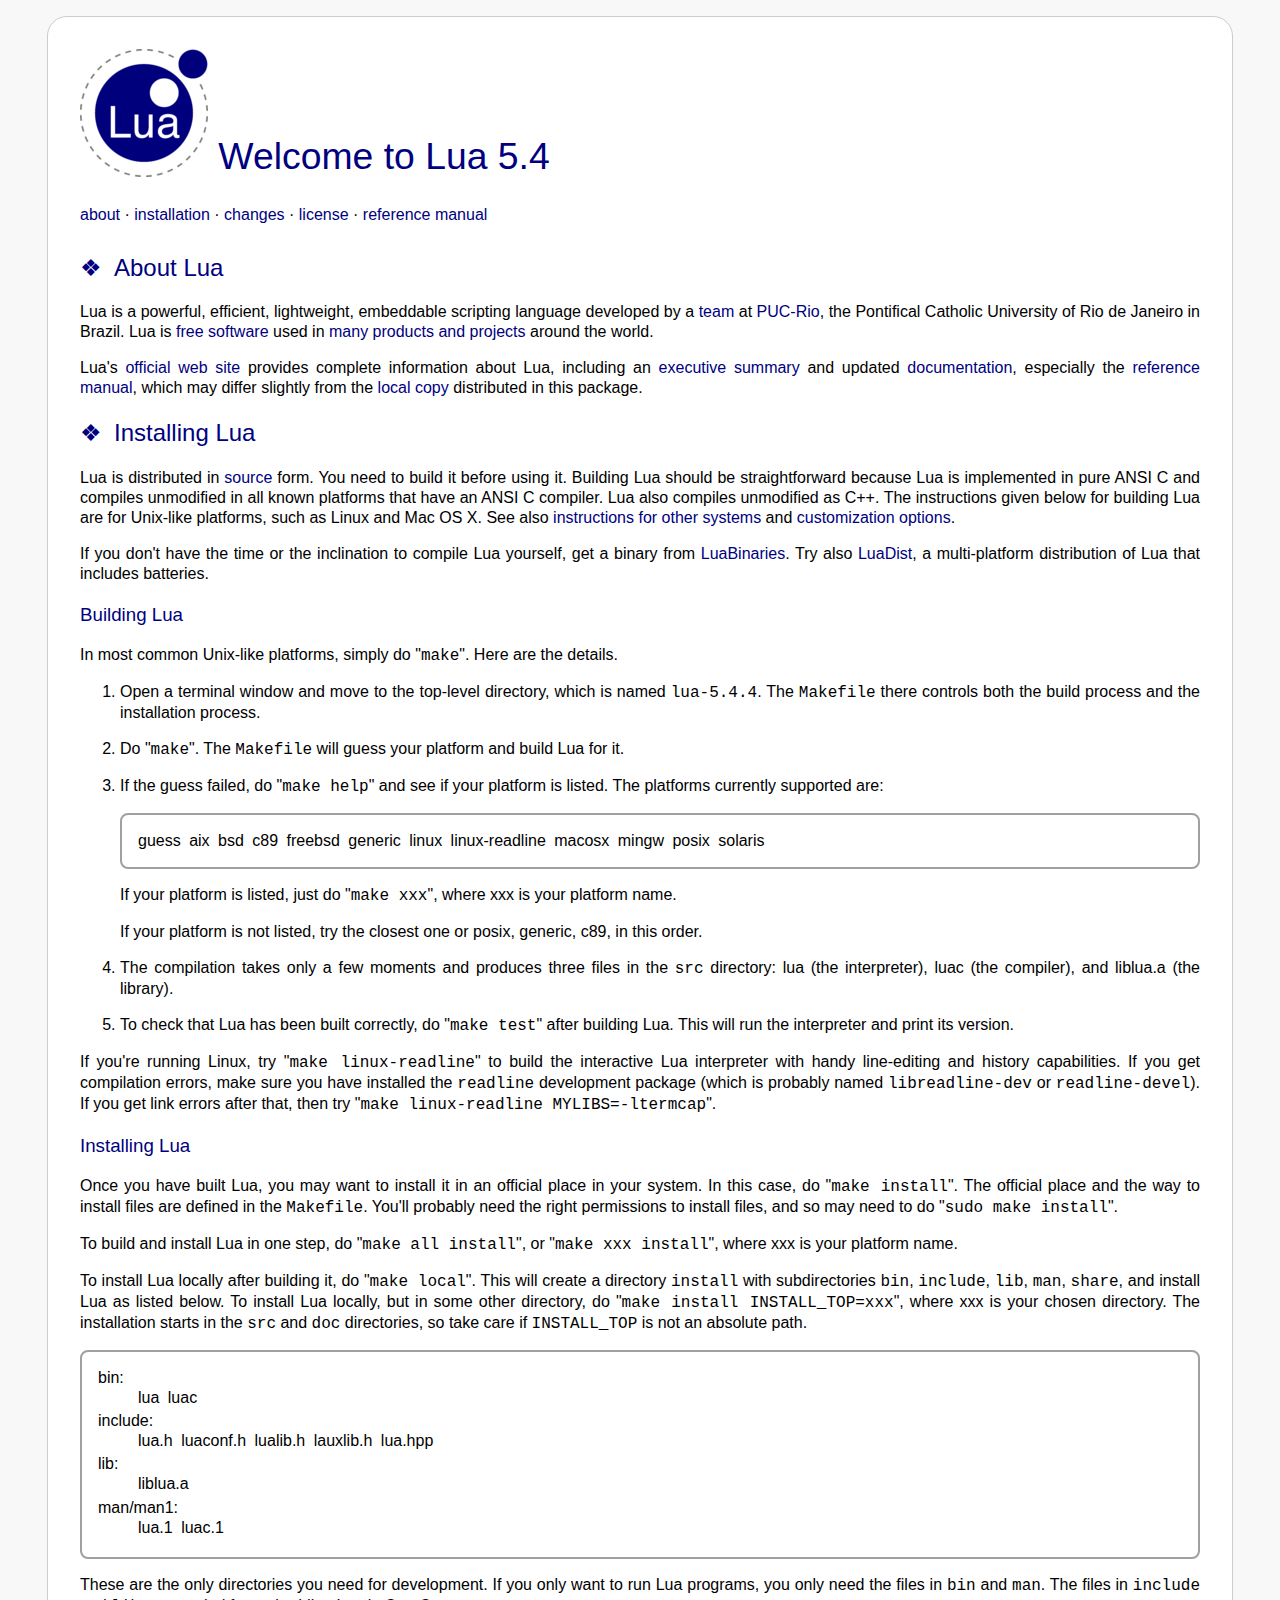
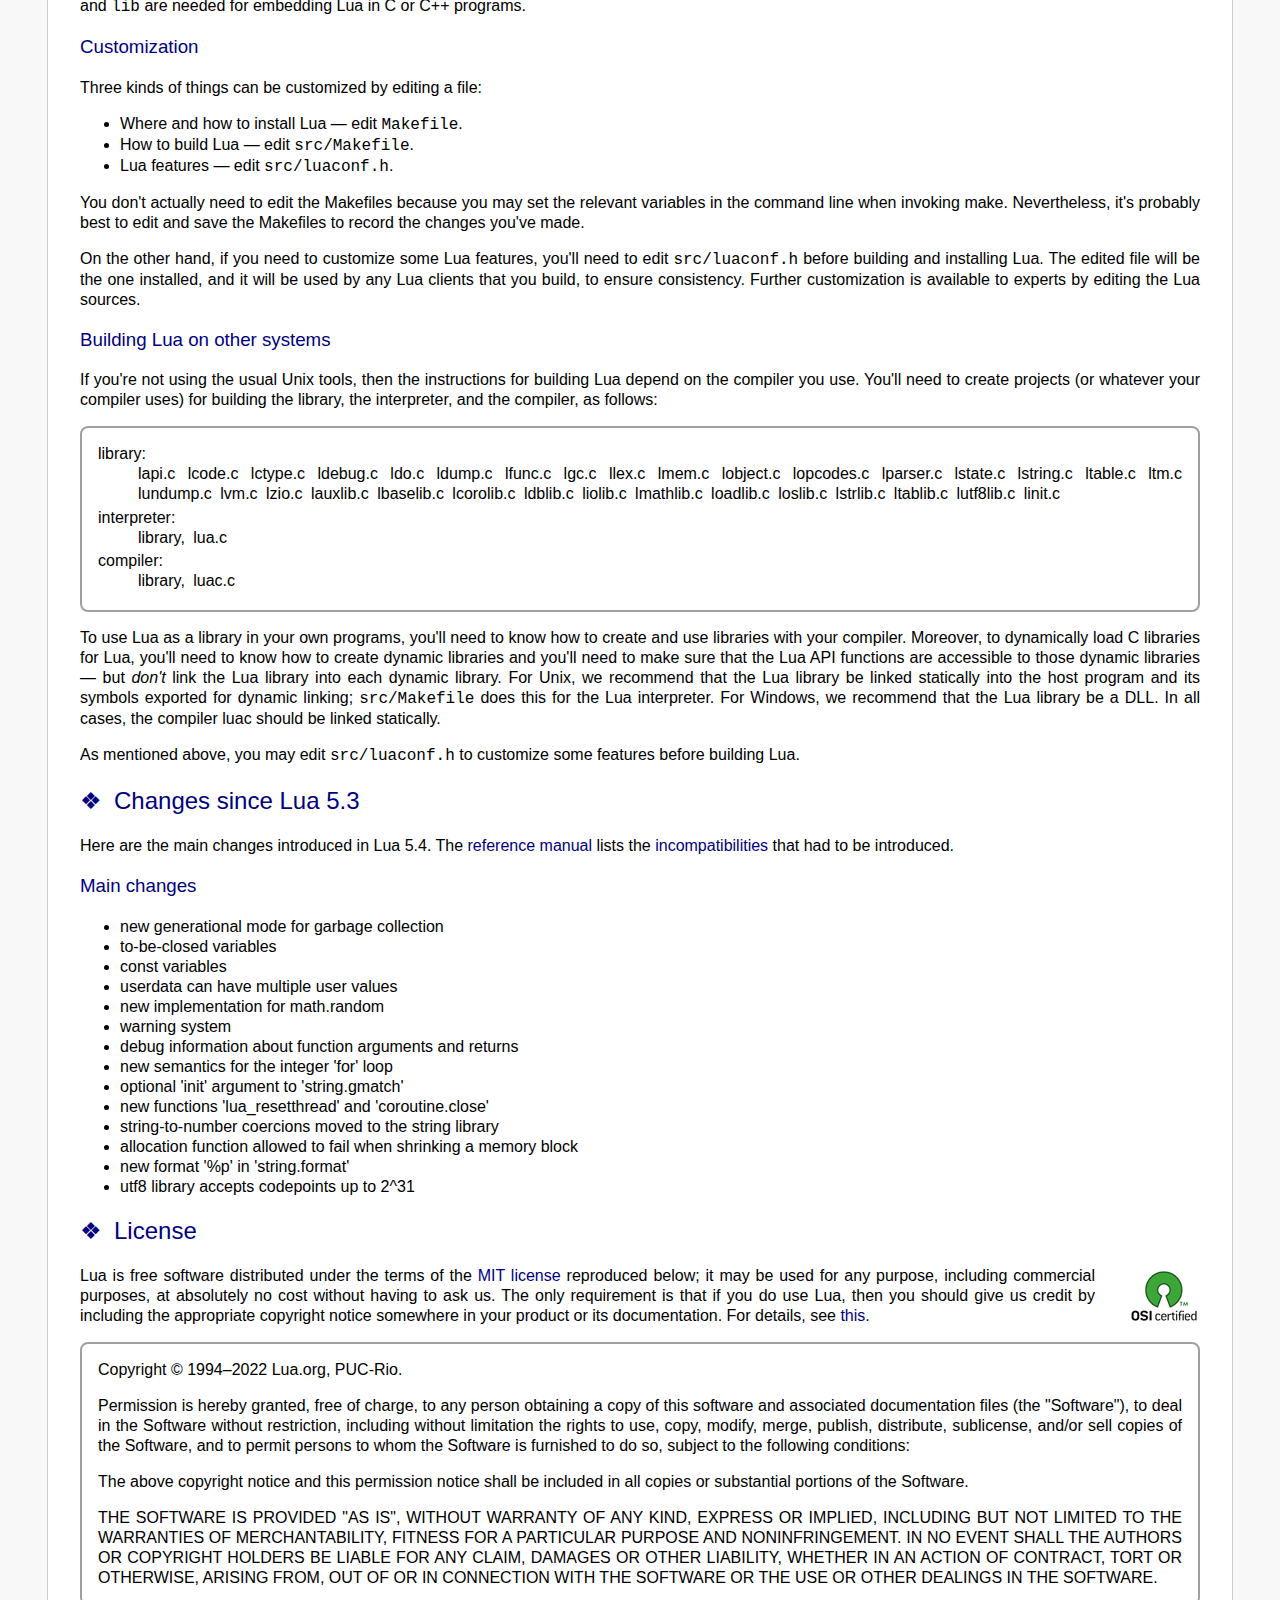
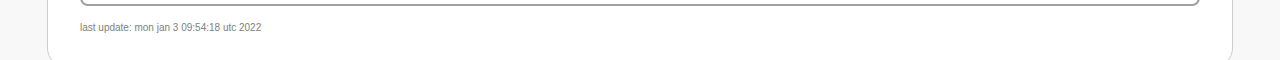
<file: thirdparty/lua-5.4.4/doc/readme.html>
<!DOCTYPE HTML PUBLIC "-//W3C//DTD HTML 4.01 Transitional//EN">
<HTML>
<HEAD>
<TITLE>Lua 5.4 readme</TITLE>
<LINK REL="stylesheet" TYPE="text/css" HREF="lua.css">
<META HTTP-EQUIV="content-type" CONTENT="text/html; charset=iso-8859-1">
<STYLE TYPE="text/css">
blockquote, .display {
	border: solid #a0a0a0 2px ;
	border-radius: 8px ;
	padding: 1em ;
	margin: 0px ;
}

.display {
	word-spacing: 0.25em ;
}

dl.display dd {
	padding-bottom: 0.2em ;
}

tt, kbd, code {
	font-size: 12pt ;
}
</STYLE>
</HEAD>

<BODY>

<H1>
<A HREF="http://www.lua.org/"><IMG SRC="logo.gif" ALT="Lua"></A>
Welcome to Lua 5.4
</H1>

<DIV CLASS="menubar">
<A HREF="#about">about</A>
&middot;
<A HREF="#install">installation</A>
&middot;
<A HREF="#changes">changes</A>
&middot;
<A HREF="#license">license</A>
&middot;
<A HREF="contents.html">reference manual</A>
</DIV>

<H2><A NAME="about">About Lua</A></H2>
<P>
Lua is a powerful, efficient, lightweight, embeddable scripting language
developed by a
<A HREF="http://www.lua.org/authors.html">team</A>
at
<A HREF="http://www.puc-rio.br/">PUC-Rio</A>,
the Pontifical Catholic University of Rio de Janeiro in Brazil.
Lua is
<A HREF="#license">free software</A>
used in
<A HREF="http://www.lua.org/uses.html">many products and projects</A>
around the world.

<P>
Lua's
<A HREF="http://www.lua.org/">official web site</A>
provides complete information
about Lua,
including
an
<A HREF="http://www.lua.org/about.html">executive summary</A>
and
updated
<A HREF="http://www.lua.org/docs.html">documentation</A>,
especially the
<A HREF="http://www.lua.org/manual/5.4/">reference manual</A>,
which may differ slightly from the
<A HREF="contents.html">local copy</A>
distributed in this package.

<H2><A NAME="install">Installing Lua</A></H2>
<P>
Lua is distributed in
<A HREF="http://www.lua.org/ftp/">source</A>
form.
You need to build it before using it.
Building Lua should be straightforward
because
Lua is implemented in pure ANSI C and compiles unmodified in all known
platforms that have an ANSI C compiler.
Lua also compiles unmodified as C++.
The instructions given below for building Lua are for Unix-like platforms,
such as Linux and Mac OS X.
See also
<A HREF="#other">instructions for other systems</A>
and
<A HREF="#customization">customization options</A>.

<P>
If you don't have the time or the inclination to compile Lua yourself,
get a binary from
<A HREF="http://lua-users.org/wiki/LuaBinaries">LuaBinaries</A>.
Try also
<A HREF="http://luadist.org/">LuaDist</A>,
a multi-platform distribution of Lua that includes batteries.

<H3>Building Lua</H3>
<P>
In most common Unix-like platforms, simply do "<KBD>make</KBD>".
Here are the details.

<OL>
<LI>
Open a terminal window and move to
the top-level directory, which is named <TT>lua-5.4.4</TT>.
The <TT>Makefile</TT> there controls both the build process and the installation process.
<P>
<LI>
  Do "<KBD>make</KBD>". The <TT>Makefile</TT> will guess your platform and build Lua for it.
<P>
<LI>
  If the guess failed, do "<KBD>make help</KBD>" and see if your platform is listed.
  The platforms currently supported are:
<P>
<P CLASS="display">
   guess aix bsd c89 freebsd generic linux linux-readline macosx mingw posix solaris
</P>
<P>
  If your platform is listed, just do "<KBD>make xxx</KBD>", where xxx
  is your platform name.
<P>
  If your platform is not listed, try the closest one or posix, generic,
  c89, in this order.
<P>
<LI>
The compilation takes only a few moments
and produces three files in the <TT>src</TT> directory:
lua (the interpreter),
luac (the compiler),
and liblua.a (the library).
<P>
<LI>
  To check that Lua has been built correctly, do "<KBD>make test</KBD>"
  after building Lua. This will run the interpreter and print its version.
</OL>
<P>
If you're running Linux, try "<KBD>make linux-readline</KBD>" to build the interactive Lua interpreter with handy line-editing and history capabilities.
If you get compilation errors,
make sure you have installed the <TT>readline</TT> development package
(which is probably named <TT>libreadline-dev</TT> or <TT>readline-devel</TT>).
If you get link errors after that,
then try "<KBD>make linux-readline MYLIBS=-ltermcap</KBD>".

<H3>Installing Lua</H3>
<P>
  Once you have built Lua, you may want to install it in an official
  place in your system. In this case, do "<KBD>make install</KBD>". The official
  place and the way to install files are defined in the <TT>Makefile</TT>. You'll
  probably need the right permissions to install files, and so may need to do "<KBD>sudo make install</KBD>".

<P>
  To build and install Lua in one step, do "<KBD>make all install</KBD>",
  or "<KBD>make xxx install</KBD>",
  where xxx is your platform name.

<P>
  To install Lua locally after building it, do "<KBD>make local</KBD>".
  This will create a directory <TT>install</TT> with subdirectories
  <TT>bin</TT>, <TT>include</TT>, <TT>lib</TT>, <TT>man</TT>, <TT>share</TT>,
  and install Lua as listed below.

  To install Lua locally, but in some other directory, do
  "<KBD>make install INSTALL_TOP=xxx</KBD>", where xxx is your chosen directory.
  The installation starts in the <TT>src</TT> and <TT>doc</TT> directories,
  so take care if <TT>INSTALL_TOP</TT> is not an absolute path.

<DL CLASS="display">
<DT>
    bin:
<DD>
    lua luac
<DT>
    include:
<DD>
    lua.h luaconf.h lualib.h lauxlib.h lua.hpp
<DT>
    lib:
<DD>
    liblua.a
<DT>
    man/man1:
<DD>
    lua.1 luac.1
</DL>

<P>
  These are the only directories you need for development.
  If you only want to run Lua programs,
  you only need the files in <TT>bin</TT> and <TT>man</TT>.
  The files in <TT>include</TT> and <TT>lib</TT> are needed for
  embedding Lua in C or C++ programs.

<H3><A NAME="customization">Customization</A></H3>
<P>
  Three kinds of things can be customized by editing a file:
<UL>
    <LI> Where and how to install Lua &mdash; edit <TT>Makefile</TT>.
    <LI> How to build Lua &mdash; edit <TT>src/Makefile</TT>.
    <LI> Lua features &mdash; edit <TT>src/luaconf.h</TT>.
</UL>

<P>
  You don't actually need to edit the Makefiles because you may set the
  relevant variables in the command line when invoking make.
  Nevertheless, it's probably best to edit and save the Makefiles to
  record the changes you've made.

<P>
  On the other hand, if you need to customize some Lua features, you'll need
  to edit <TT>src/luaconf.h</TT> before building and installing Lua.
  The edited file will be the one installed, and
  it will be used by any Lua clients that you build, to ensure consistency.
  Further customization is available to experts by editing the Lua sources.

<H3><A NAME="other">Building Lua on other systems</A></H3>
<P>
  If you're not using the usual Unix tools, then the instructions for
  building Lua depend on the compiler you use. You'll need to create
  projects (or whatever your compiler uses) for building the library,
  the interpreter, and the compiler, as follows:

<DL CLASS="display">
<DT>
library:
<DD>
lapi.c lcode.c lctype.c ldebug.c ldo.c ldump.c lfunc.c lgc.c llex.c lmem.c lobject.c lopcodes.c lparser.c lstate.c lstring.c ltable.c ltm.c lundump.c lvm.c lzio.c
lauxlib.c lbaselib.c lcorolib.c ldblib.c liolib.c lmathlib.c loadlib.c loslib.c lstrlib.c ltablib.c lutf8lib.c linit.c
<DT>
interpreter:
<DD>
  library, lua.c
<DT>
compiler:
<DD>
  library, luac.c
</DL>

<P>
  To use Lua as a library in your own programs, you'll need to know how to
  create and use libraries with your compiler. Moreover, to dynamically load
  C libraries for Lua, you'll need to know how to create dynamic libraries
  and you'll need to make sure that the Lua API functions are accessible to
  those dynamic libraries &mdash; but <EM>don't</EM> link the Lua library
  into each dynamic library. For Unix, we recommend that the Lua library
  be linked statically into the host program and its symbols exported for
  dynamic linking; <TT>src/Makefile</TT> does this for the Lua interpreter.
  For Windows, we recommend that the Lua library be a DLL.
  In all cases, the compiler luac should be linked statically.

<P>
  As mentioned above, you may edit <TT>src/luaconf.h</TT> to customize
  some features before building Lua.

<H2><A NAME="changes">Changes since Lua 5.3</A></H2>
<P>
Here are the main changes introduced in Lua 5.4.
The
<A HREF="contents.html">reference manual</A>
lists the
<A HREF="manual.html#8">incompatibilities</A> that had to be introduced.

<H3>Main changes</H3>
<UL>
<LI> new generational mode for garbage collection
<LI> to-be-closed variables
<LI> const variables
<LI> userdata can have multiple user values
<LI> new implementation for math.random
<LI> warning system
<LI> debug information about function arguments and returns
<LI> new semantics for the integer 'for' loop
<LI> optional 'init' argument to 'string.gmatch'
<LI> new functions 'lua_resetthread' and 'coroutine.close'
<LI> string-to-number coercions moved to the string library
<LI> allocation function allowed to fail when shrinking a memory block
<LI> new format '%p' in 'string.format'
<LI> utf8 library accepts codepoints up to 2^31
</UL>

<H2><A NAME="license">License</A></H2>
<P>
<A HREF="http://www.opensource.org/docs/definition.php">
<IMG SRC="osi-certified-72x60.png" ALIGN="right" ALT="[osi certified]" STYLE="padding-left: 30px ;">
</A>
Lua is free software distributed under the terms of the
<A HREF="http://www.opensource.org/licenses/mit-license.html">MIT license</A>
reproduced below;
it may be used for any purpose, including commercial purposes,
at absolutely no cost without having to ask us.

The only requirement is that if you do use Lua,
then you should give us credit by including the appropriate copyright notice somewhere in your product or its documentation.

For details, see
<A HREF="http://www.lua.org/license.html">this</A>.

<BLOCKQUOTE STYLE="padding-bottom: 0em">
Copyright &copy; 1994&ndash;2022 Lua.org, PUC-Rio.

<P>
Permission is hereby granted, free of charge, to any person obtaining a copy
of this software and associated documentation files (the "Software"), to deal
in the Software without restriction, including without limitation the rights
to use, copy, modify, merge, publish, distribute, sublicense, and/or sell
copies of the Software, and to permit persons to whom the Software is
furnished to do so, subject to the following conditions:

<P>
The above copyright notice and this permission notice shall be included in
all copies or substantial portions of the Software.

<P>
THE SOFTWARE IS PROVIDED "AS IS", WITHOUT WARRANTY OF ANY KIND, EXPRESS OR
IMPLIED, INCLUDING BUT NOT LIMITED TO THE WARRANTIES OF MERCHANTABILITY,
FITNESS FOR A PARTICULAR PURPOSE AND NONINFRINGEMENT.  IN NO EVENT SHALL THE
AUTHORS OR COPYRIGHT HOLDERS BE LIABLE FOR ANY CLAIM, DAMAGES OR OTHER
LIABILITY, WHETHER IN AN ACTION OF CONTRACT, TORT OR OTHERWISE, ARISING FROM,
OUT OF OR IN CONNECTION WITH THE SOFTWARE OR THE USE OR OTHER DEALINGS IN
THE SOFTWARE.
</BLOCKQUOTE>
<P>

<P CLASS="footer">
Last update:
Mon Jan  3 09:54:18 UTC 2022
</P>
<!--
Last change: revised for Lua 5.4.4
-->

</BODY>
</HTML>
</file>
<file: thirdparty/lua-5.4.4/doc/lua.css>
html {
	background-color: #F8F8F8 ;
}

body {
	background-color: #FFFFFF ;
	color: #000000 ;
	font-family: Helvetica, Arial, sans-serif ;
	text-align: justify ;
	line-height: 1.25 ;
	margin: 16px auto ;
	padding: 32px ;
	border: solid #ccc 1px ;
	border-radius: 20px ;
	max-width: 70em ;
	width: 90% ;
}

h1, h2, h3, h4 {
	color: #000080 ;
	font-family: Verdana, Geneva, sans-serif ;
	font-weight: normal ;
	font-style: normal ;
	text-align: left ;
}

h1 {
	font-size: 28pt ;
}

h1 img {
	vertical-align: text-bottom ;
}

h2:before {
	content: "\2756" ;
	padding-right: 0.5em ;
}

a {
	text-decoration: none ;
}

a:link {
	color: #000080 ;
}

a:link:hover, a:visited:hover {
	background-color: #D0D0FF ;
	color: #000080 ;
	border-radius: 4px ;
}

a:link:active, a:visited:active {
	color: #FF0000 ;
}

div.menubar {
	padding-bottom: 0.5em ;
}

p.menubar {
	margin-left: 2.5em ;
}

.menubar a:hover  {
	margin: -3px -3px -3px -3px ;
	padding: 3px  3px  3px  3px ;
	border-radius: 4px ;
}

:target {
	background-color: #F0F0F0 ;
	margin: -8px ;
	padding: 8px ;
	border-radius: 8px ;
	outline: none ;
}

hr {
	display: none ;
}

table hr {
	background-color: #a0a0a0 ;
	color: #a0a0a0 ;
	border: 0 ;
	height: 1px ;
	display: block ;
}

.footer {
	color: gray ;
	font-size: x-small ;
	text-transform: lowercase ;
}

input[type=text] {
	border: solid #a0a0a0 2px ;
	border-radius: 2em ;
	background-image: url('images/search.png') ;
	background-repeat: no-repeat ;
	background-position: 4px center ;
	padding-left: 20px ;
	height: 2em ;
}

pre.session {
	background-color: #F8F8F8 ;
	padding: 1em ;
	border-radius: 8px ;
}

table {
	border: none ;
	border-spacing: 0 ;
	border-collapse: collapse ;
}

td {
	padding: 0 ;
	margin: 0 ;
}

td.gutter {
	width: 4% ;
}

table.columns td {
	vertical-align: top ;
	padding-bottom: 1em ;
	text-align: justify ;
	line-height: 1.25 ;
}

table.book td {
	vertical-align: top ;
}

table.book td.cover {
	padding-right: 1em ;
}

table.book img {
	border: solid #000080 1px ;
}

table.book span {
	font-size: small ;
	text-align: left ;
	display: block ;
	margin-top: 0.25em ;
}

p.logos a:link:hover, p.logos a:visited:hover {
	background-color: inherit ;
}

img {
	background-color: white ;
}
</file>
<file: thirdparty/lua-5.4.4/doc/index.css>
ul {
	list-style-type: none ;
}

ul.contents {
	padding: 0 ;
}

table {
	border: none ;
	border-spacing: 0 ;
	border-collapse: collapse ;
}

td {
	vertical-align: top ;
	padding: 0 ;
	text-align: left ;
	line-height: 1.25 ;
	width: 15% ;
}
</file>
<file: thirdparty/lua-5.4.4/doc/manual.css>
h3 code {
	font-family: inherit ;
	font-size: inherit ;
}

pre, code {
	font-size: 12pt ;
}

span.apii {
	color: gray ;
	float: right ;
	font-family: inherit ;
	font-style: normal ;
	font-size: small ;
}

h2:before {
	content: "" ;
	padding-right: 0em ;
}
</file>
